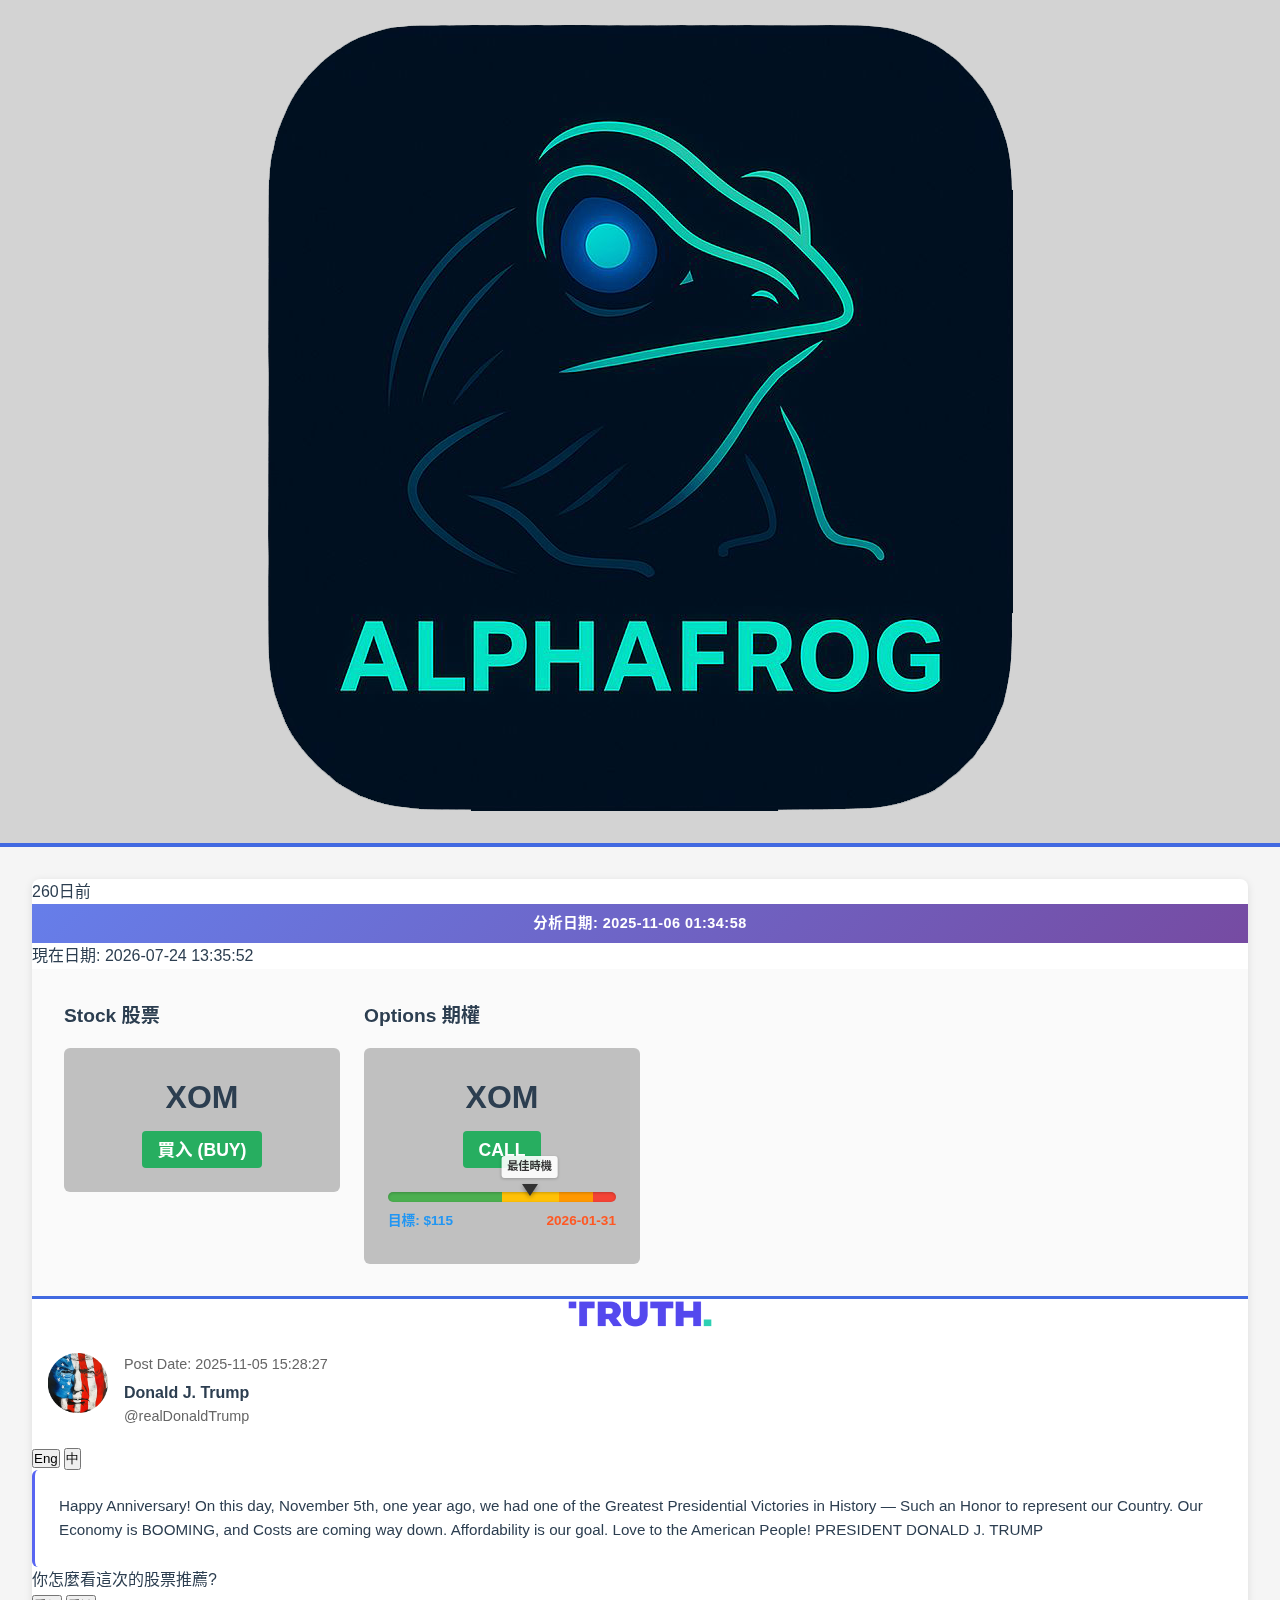
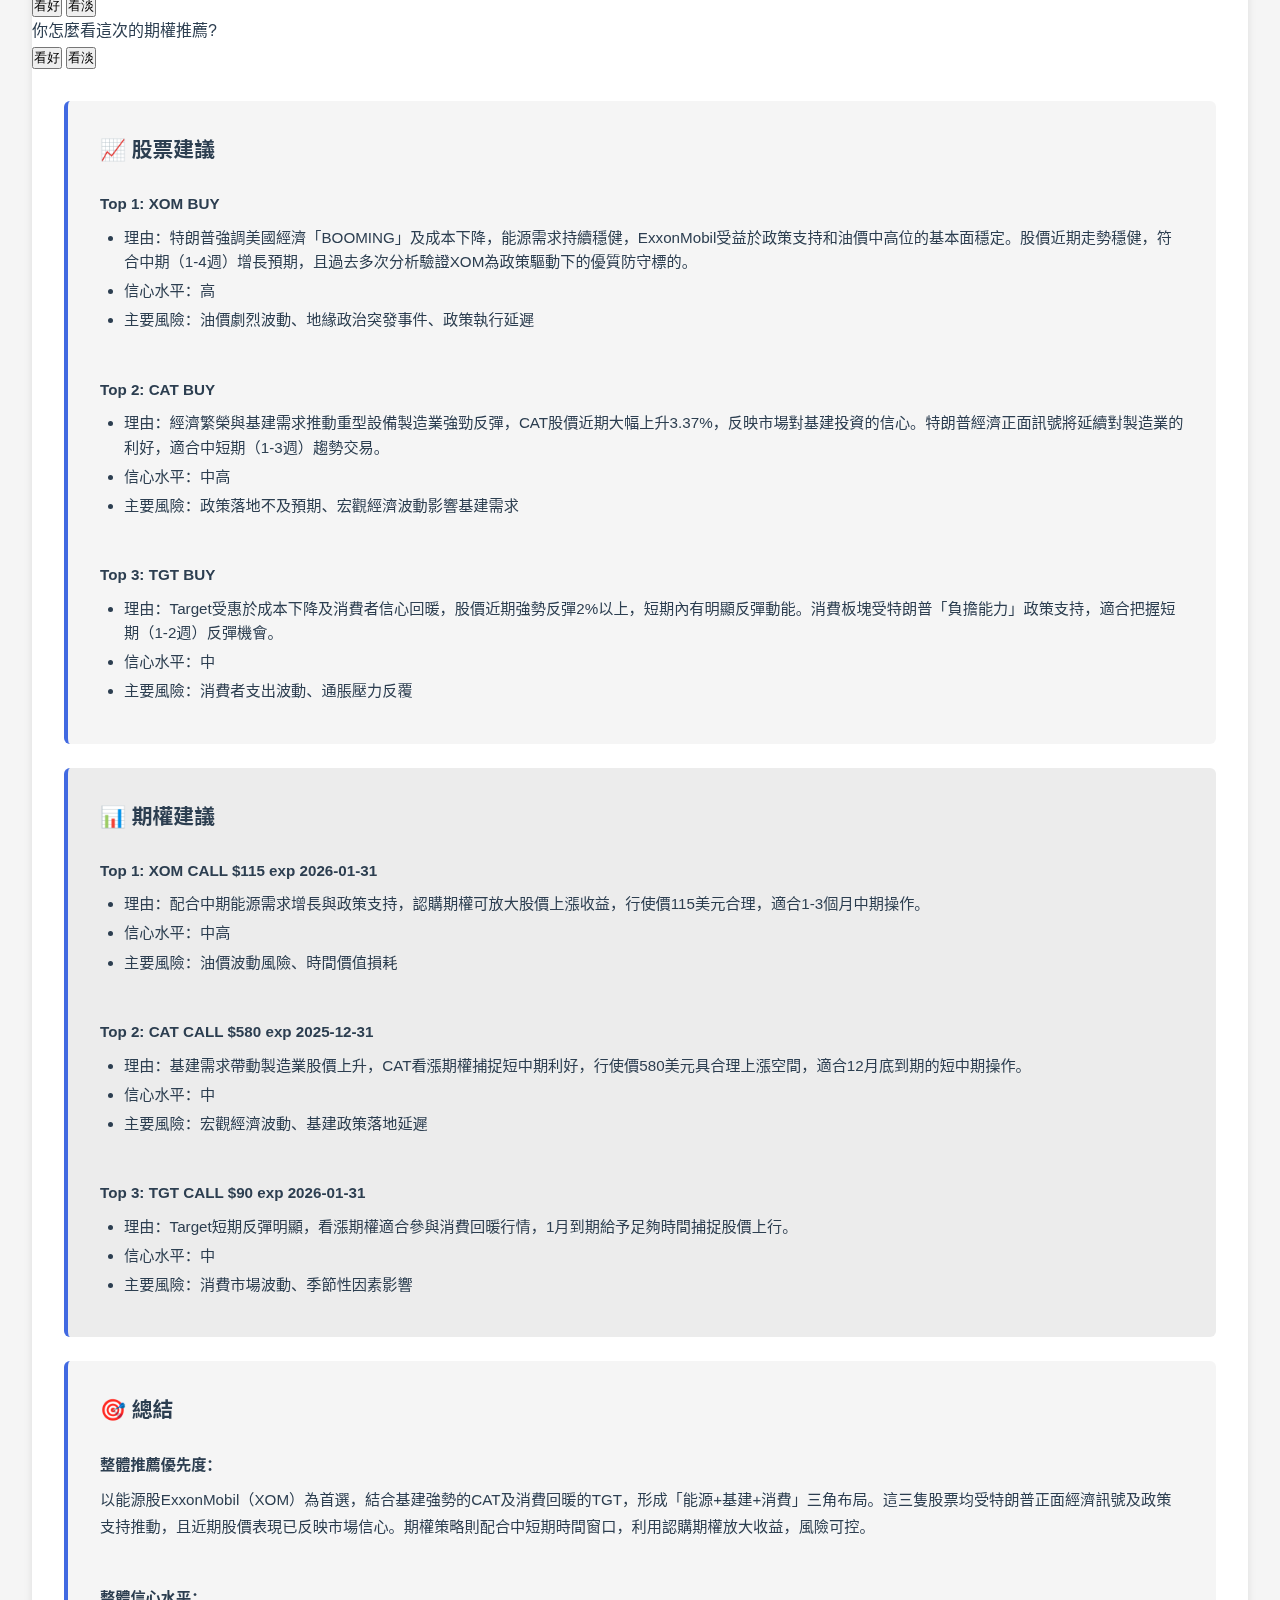
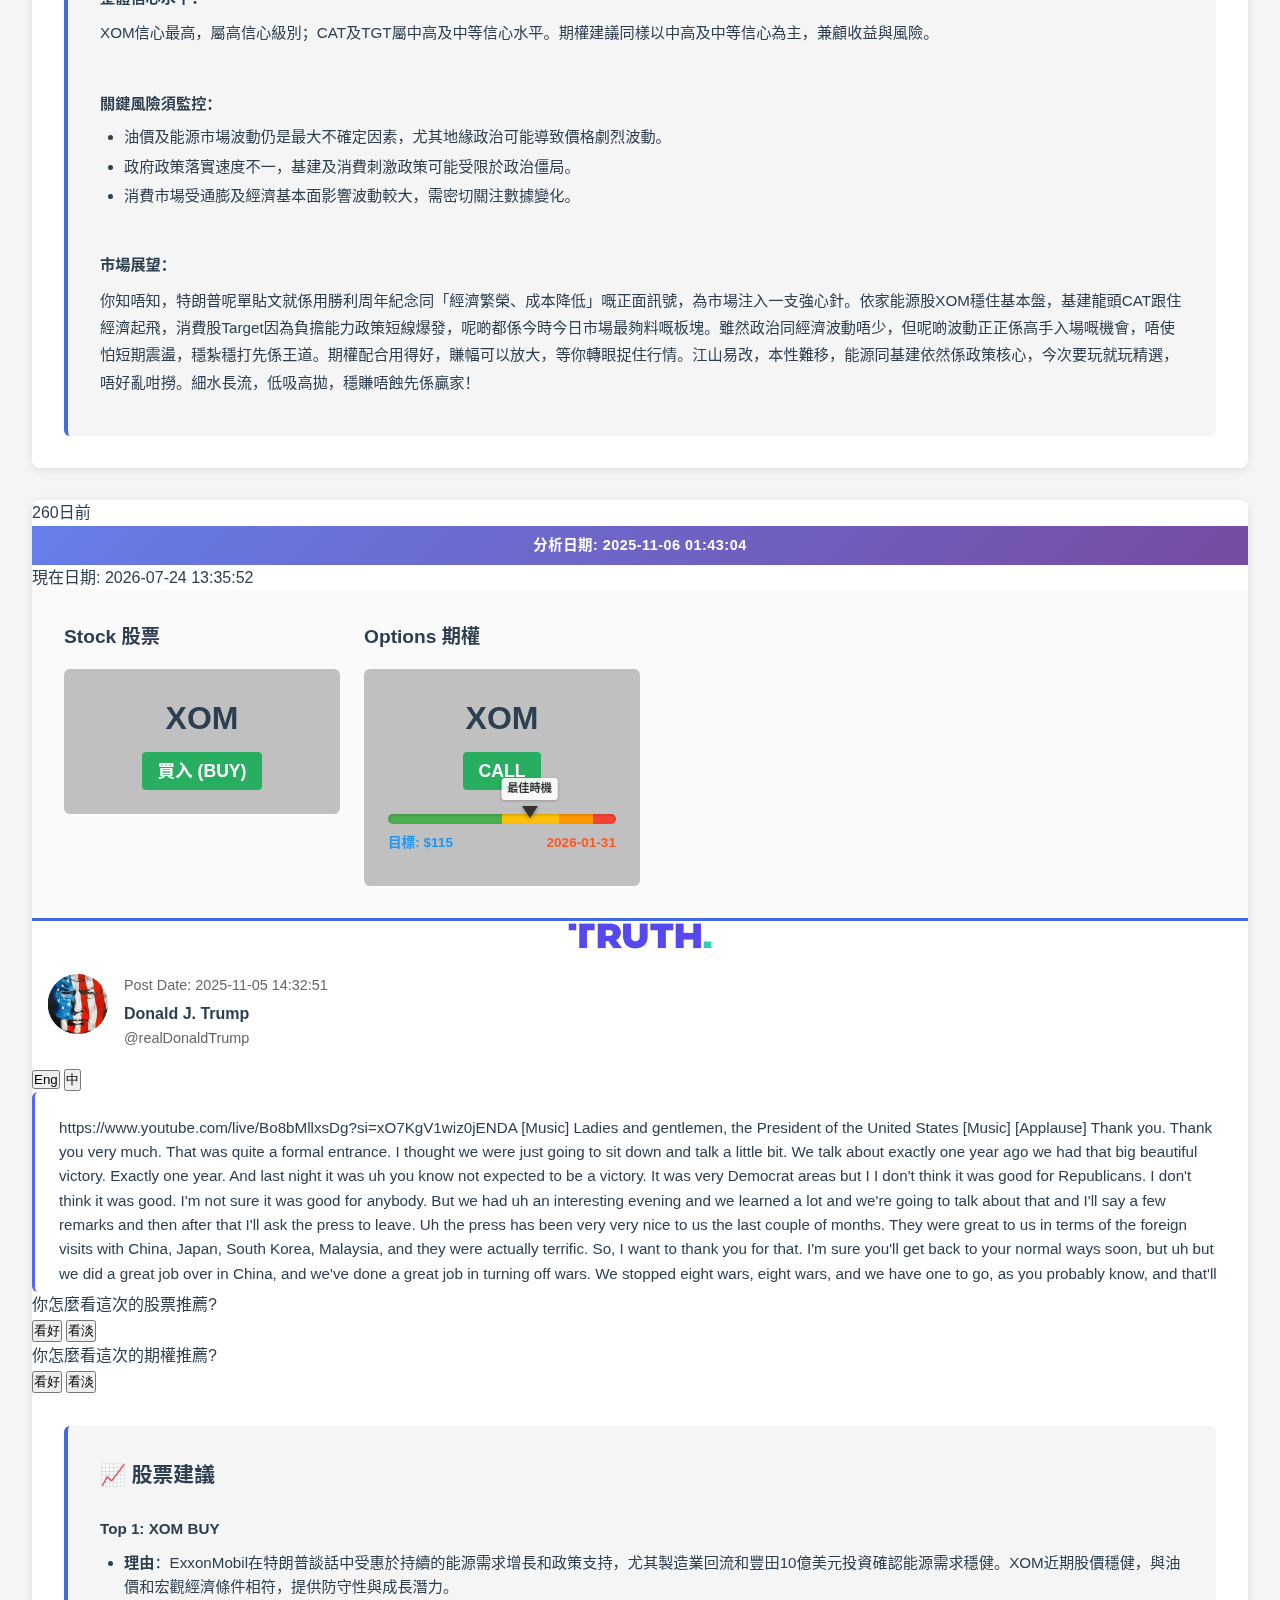
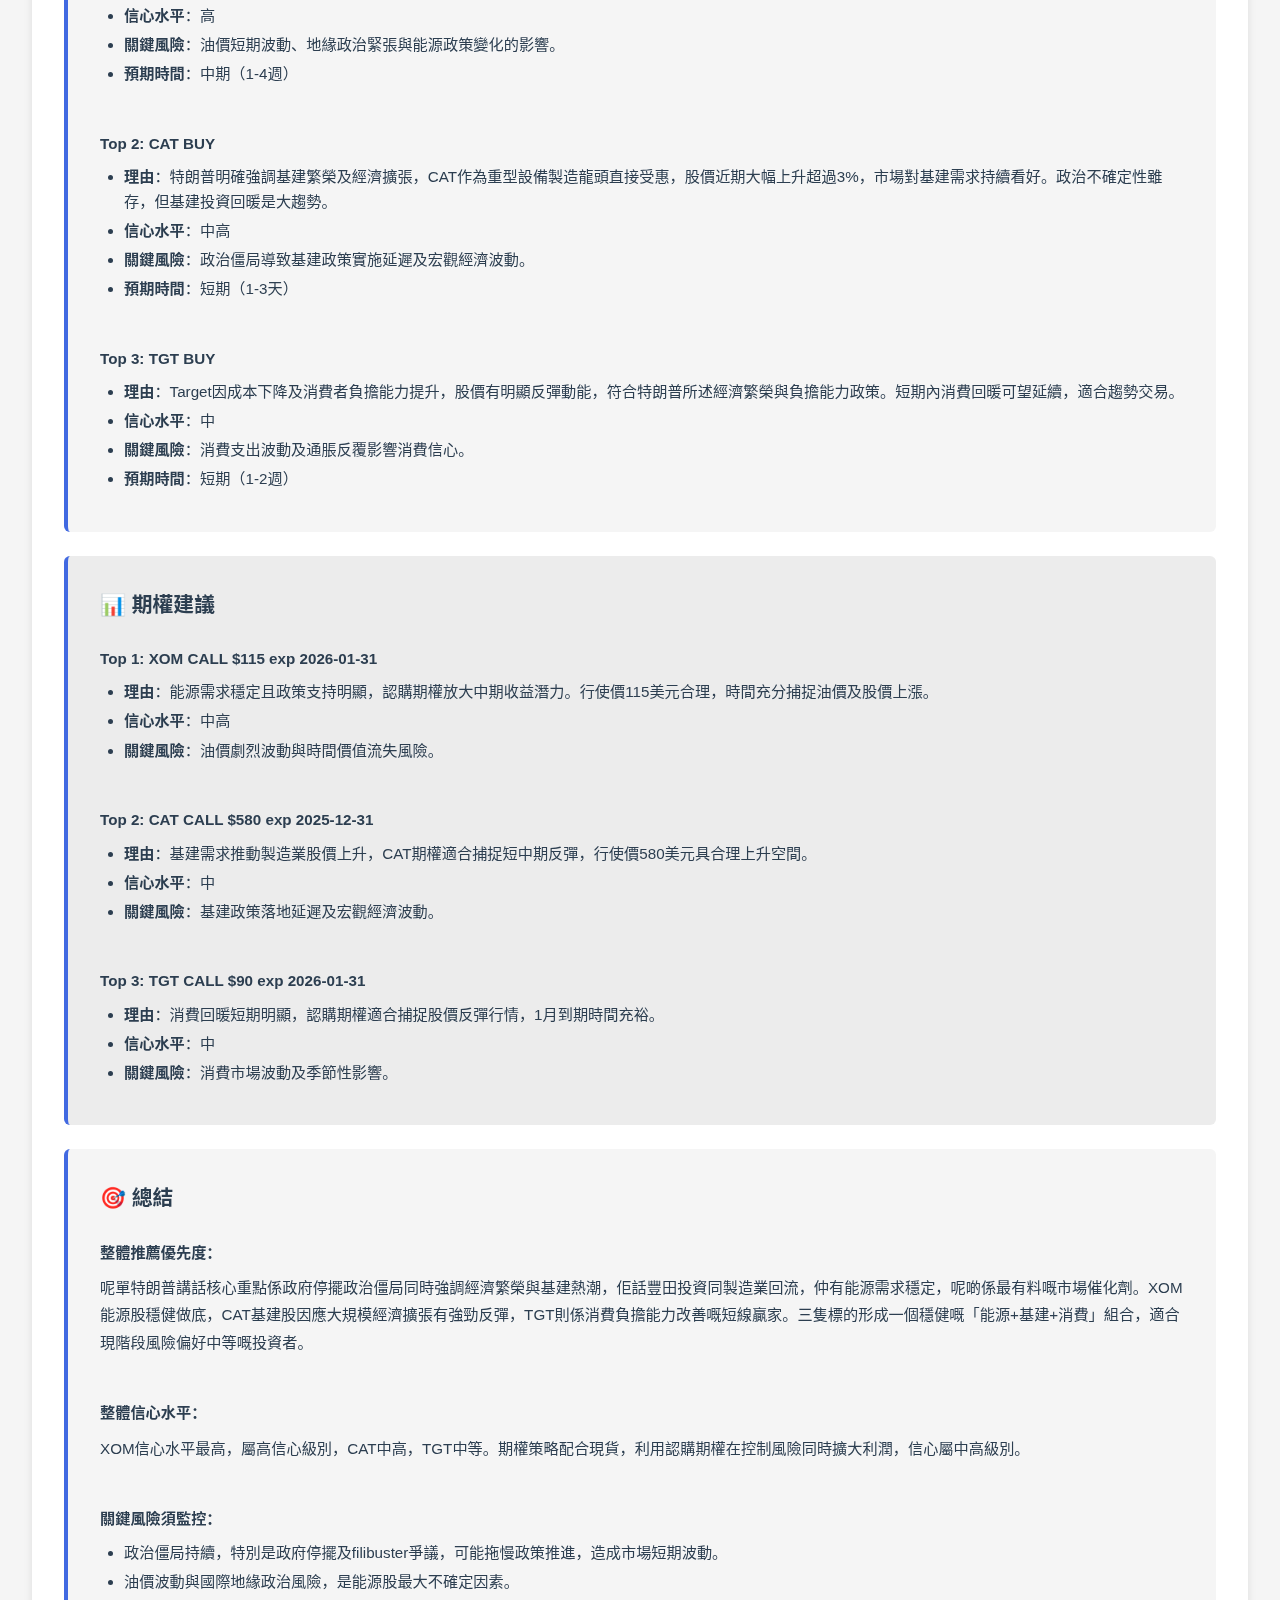
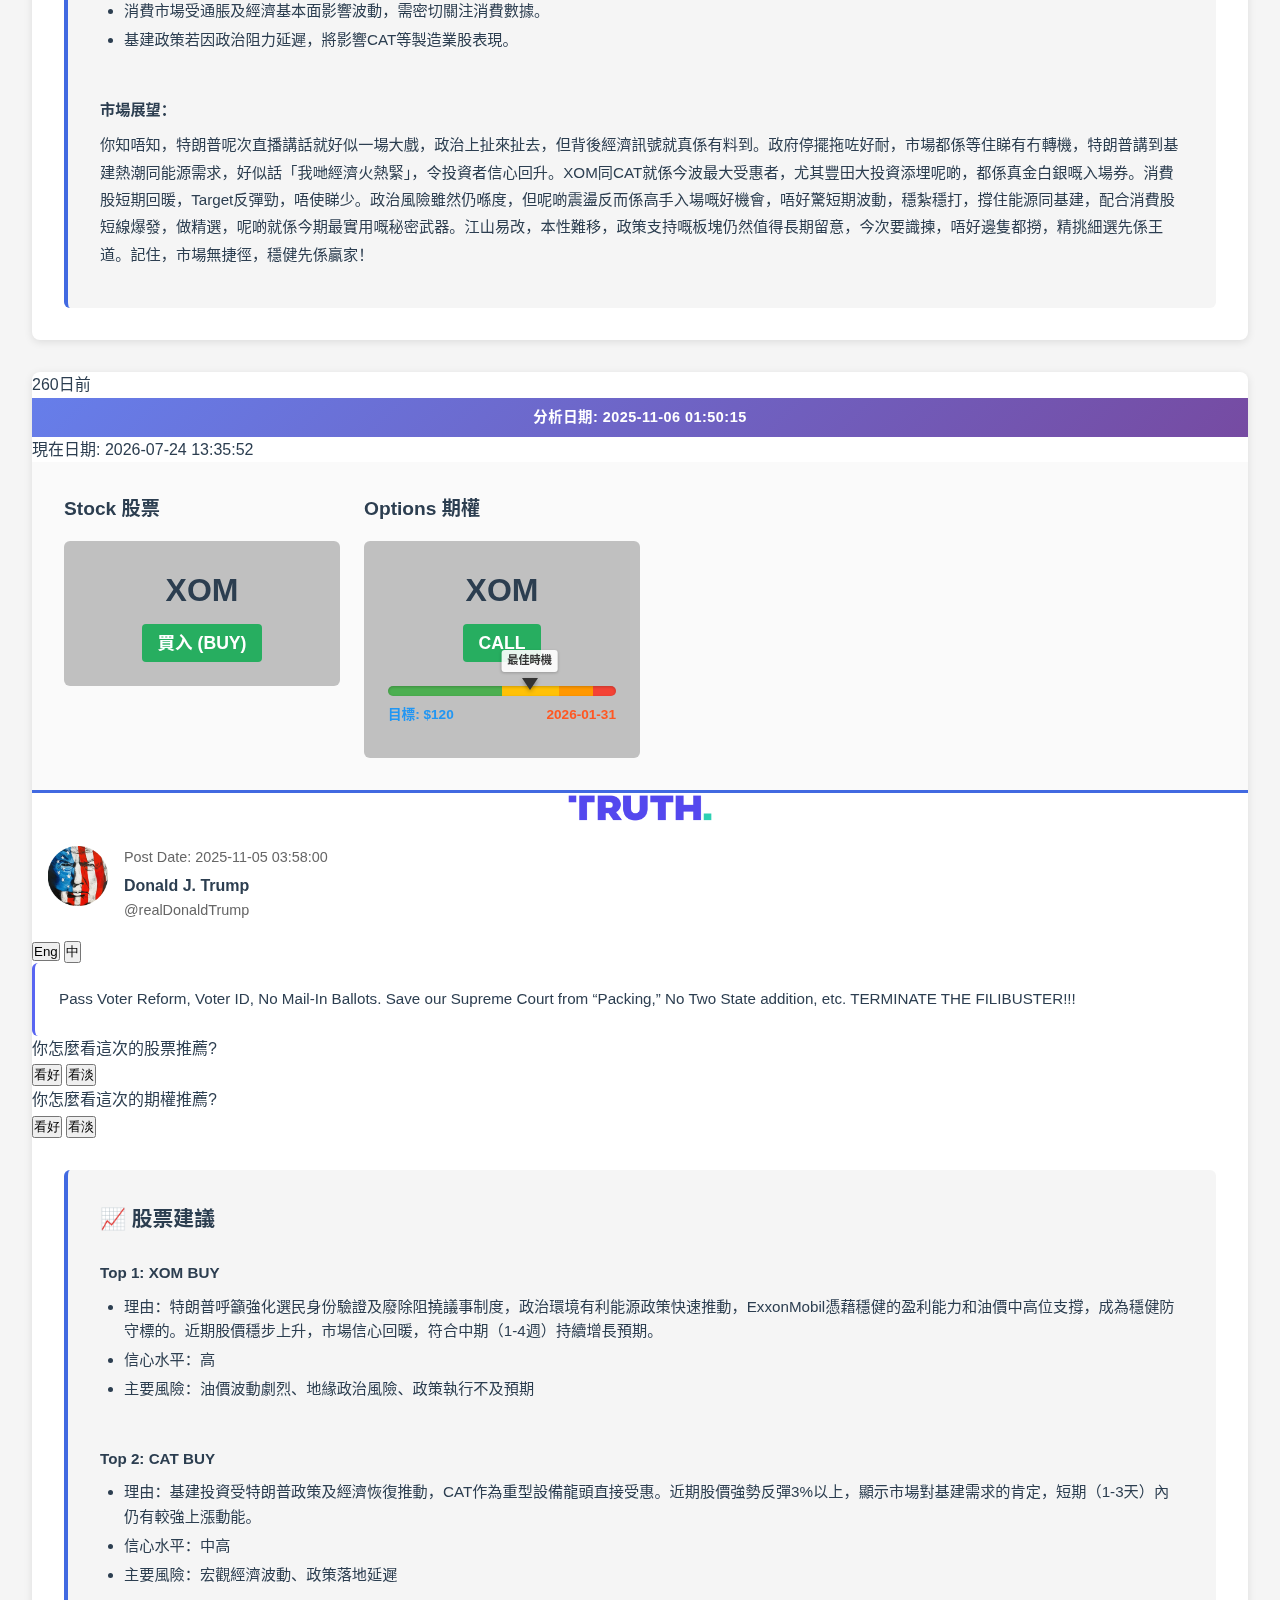
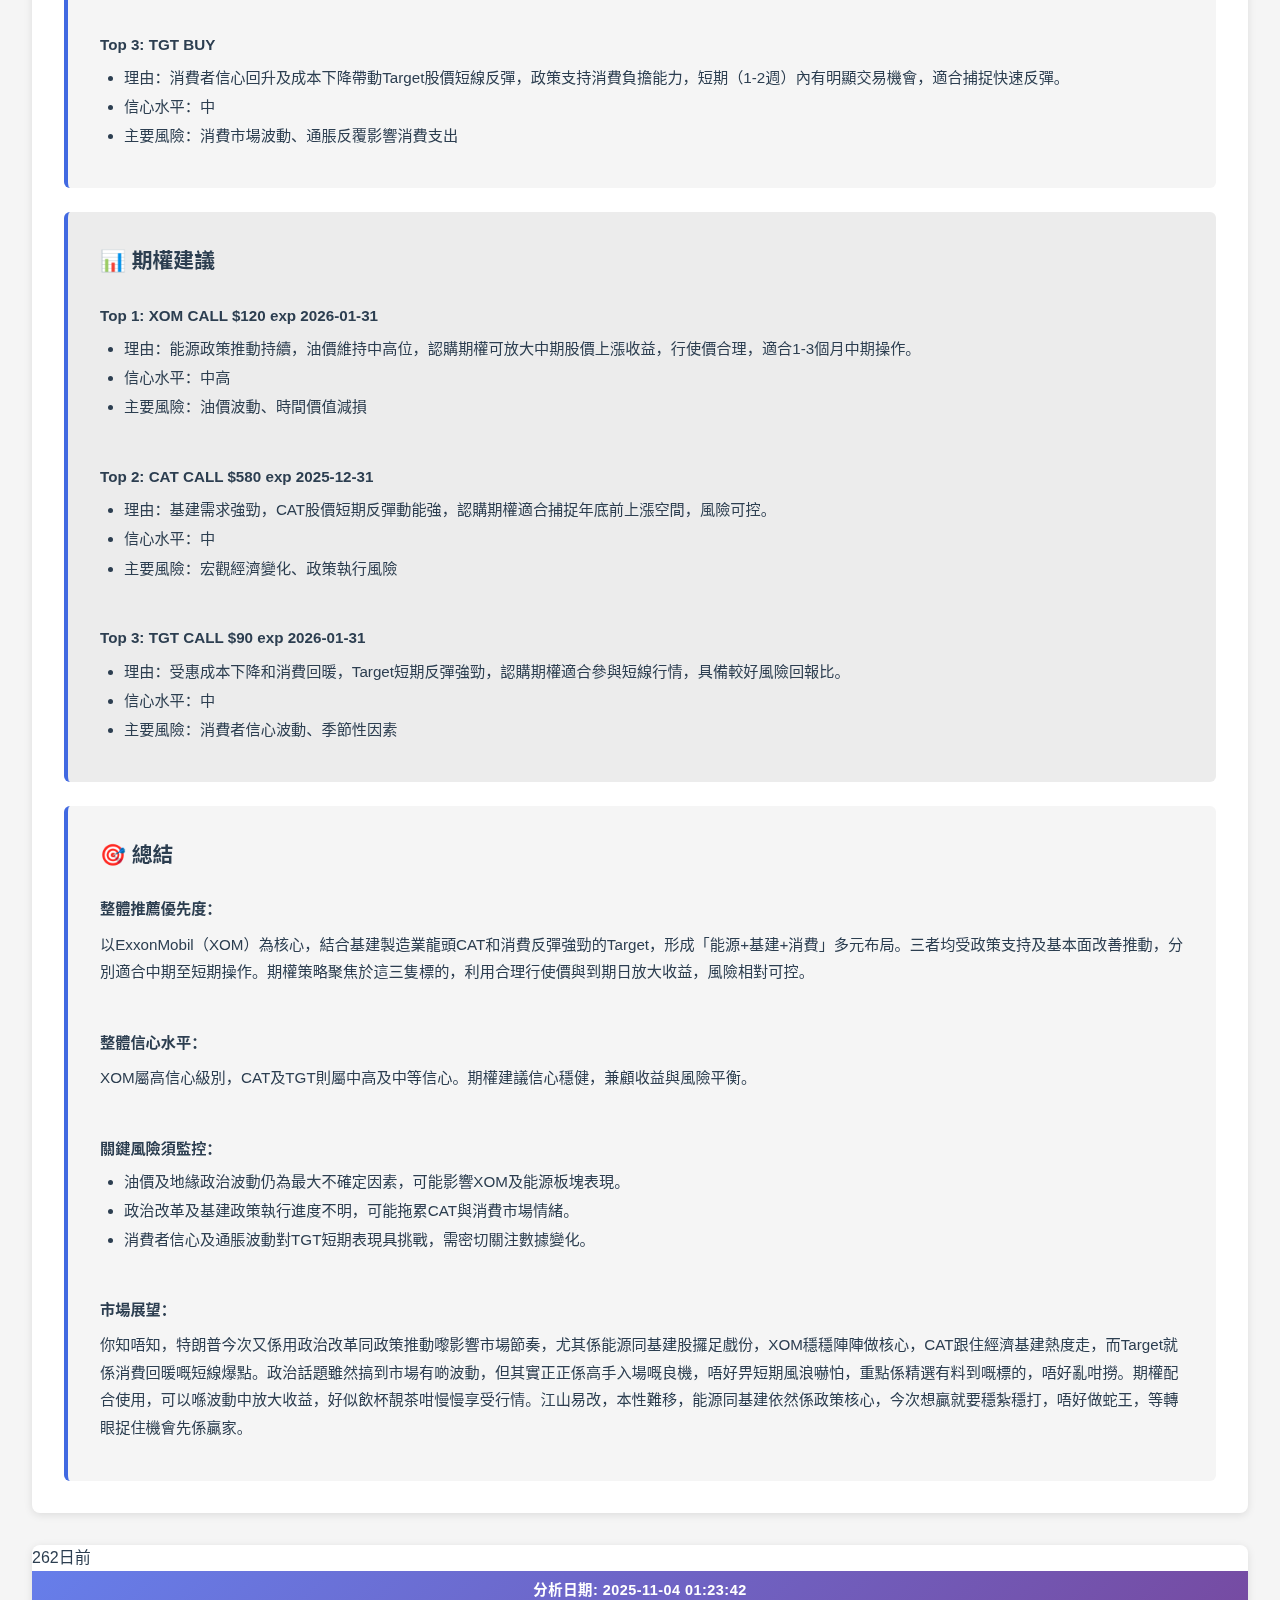
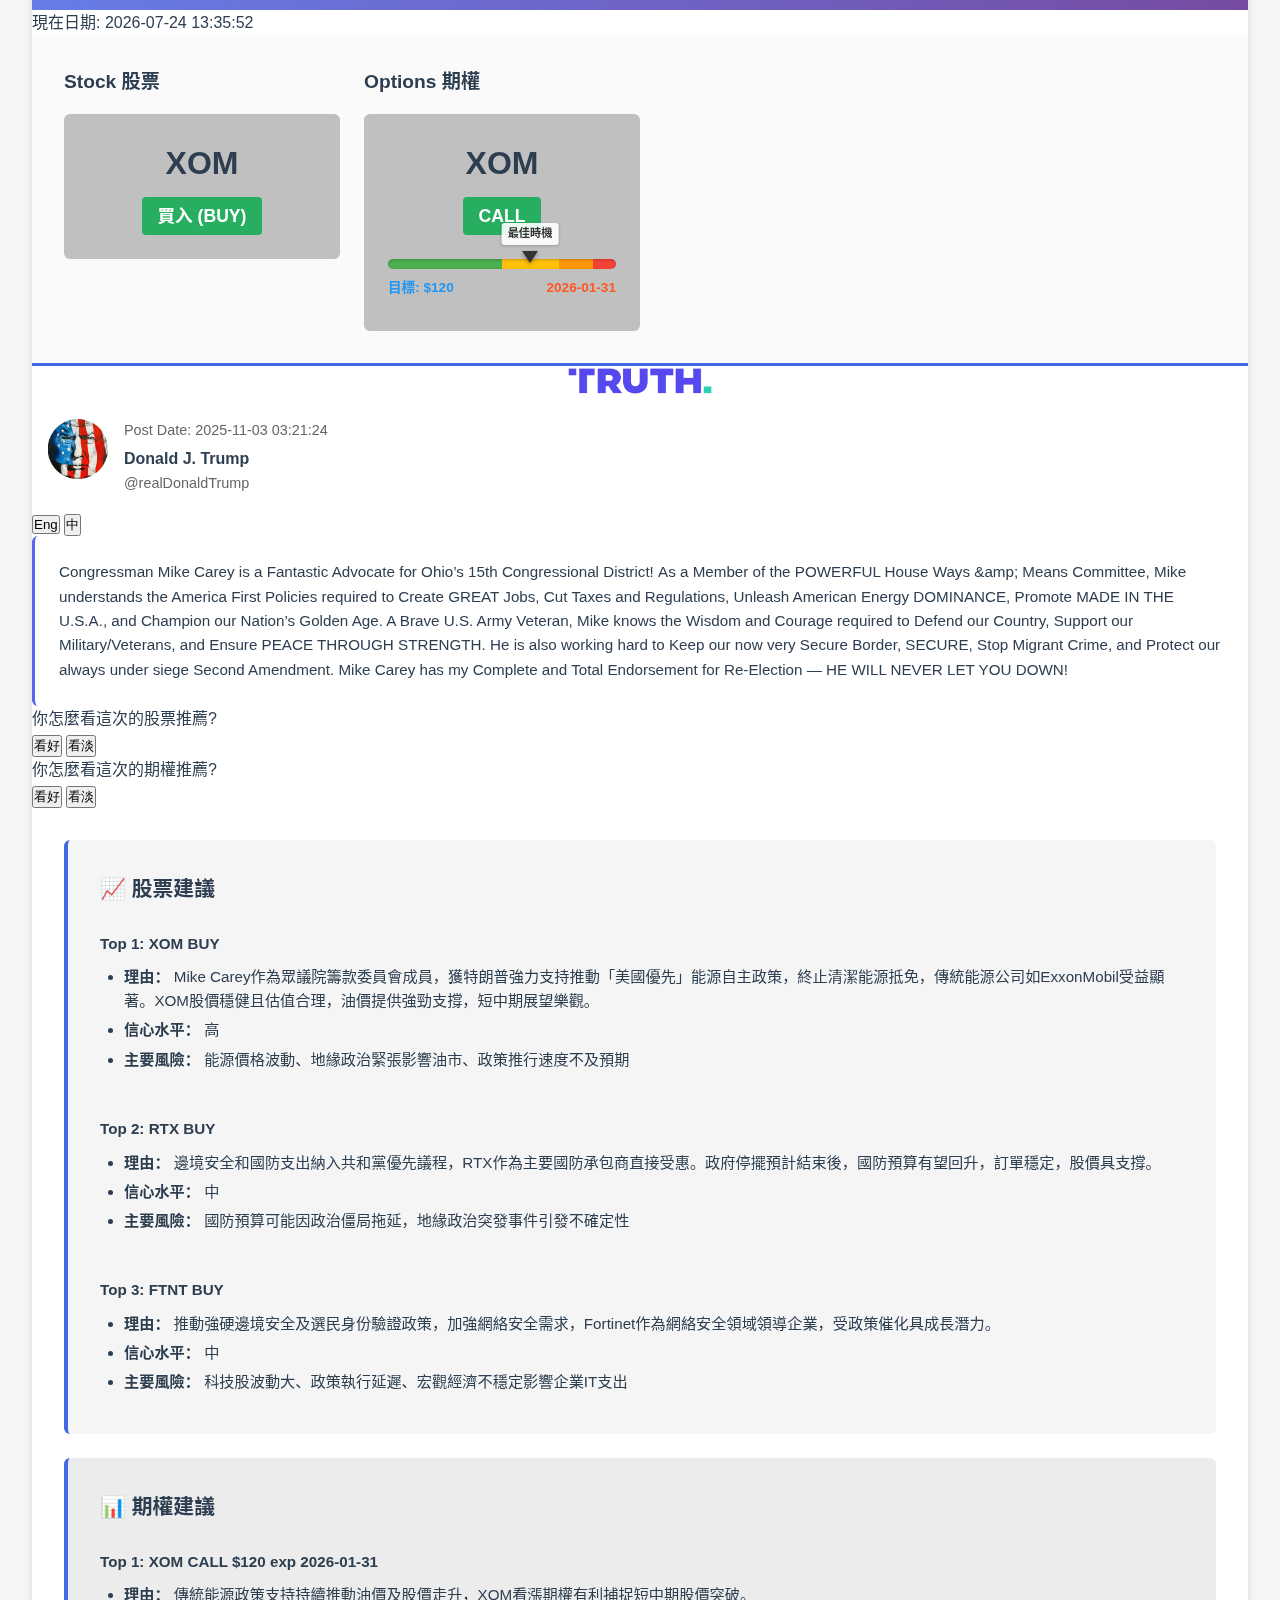
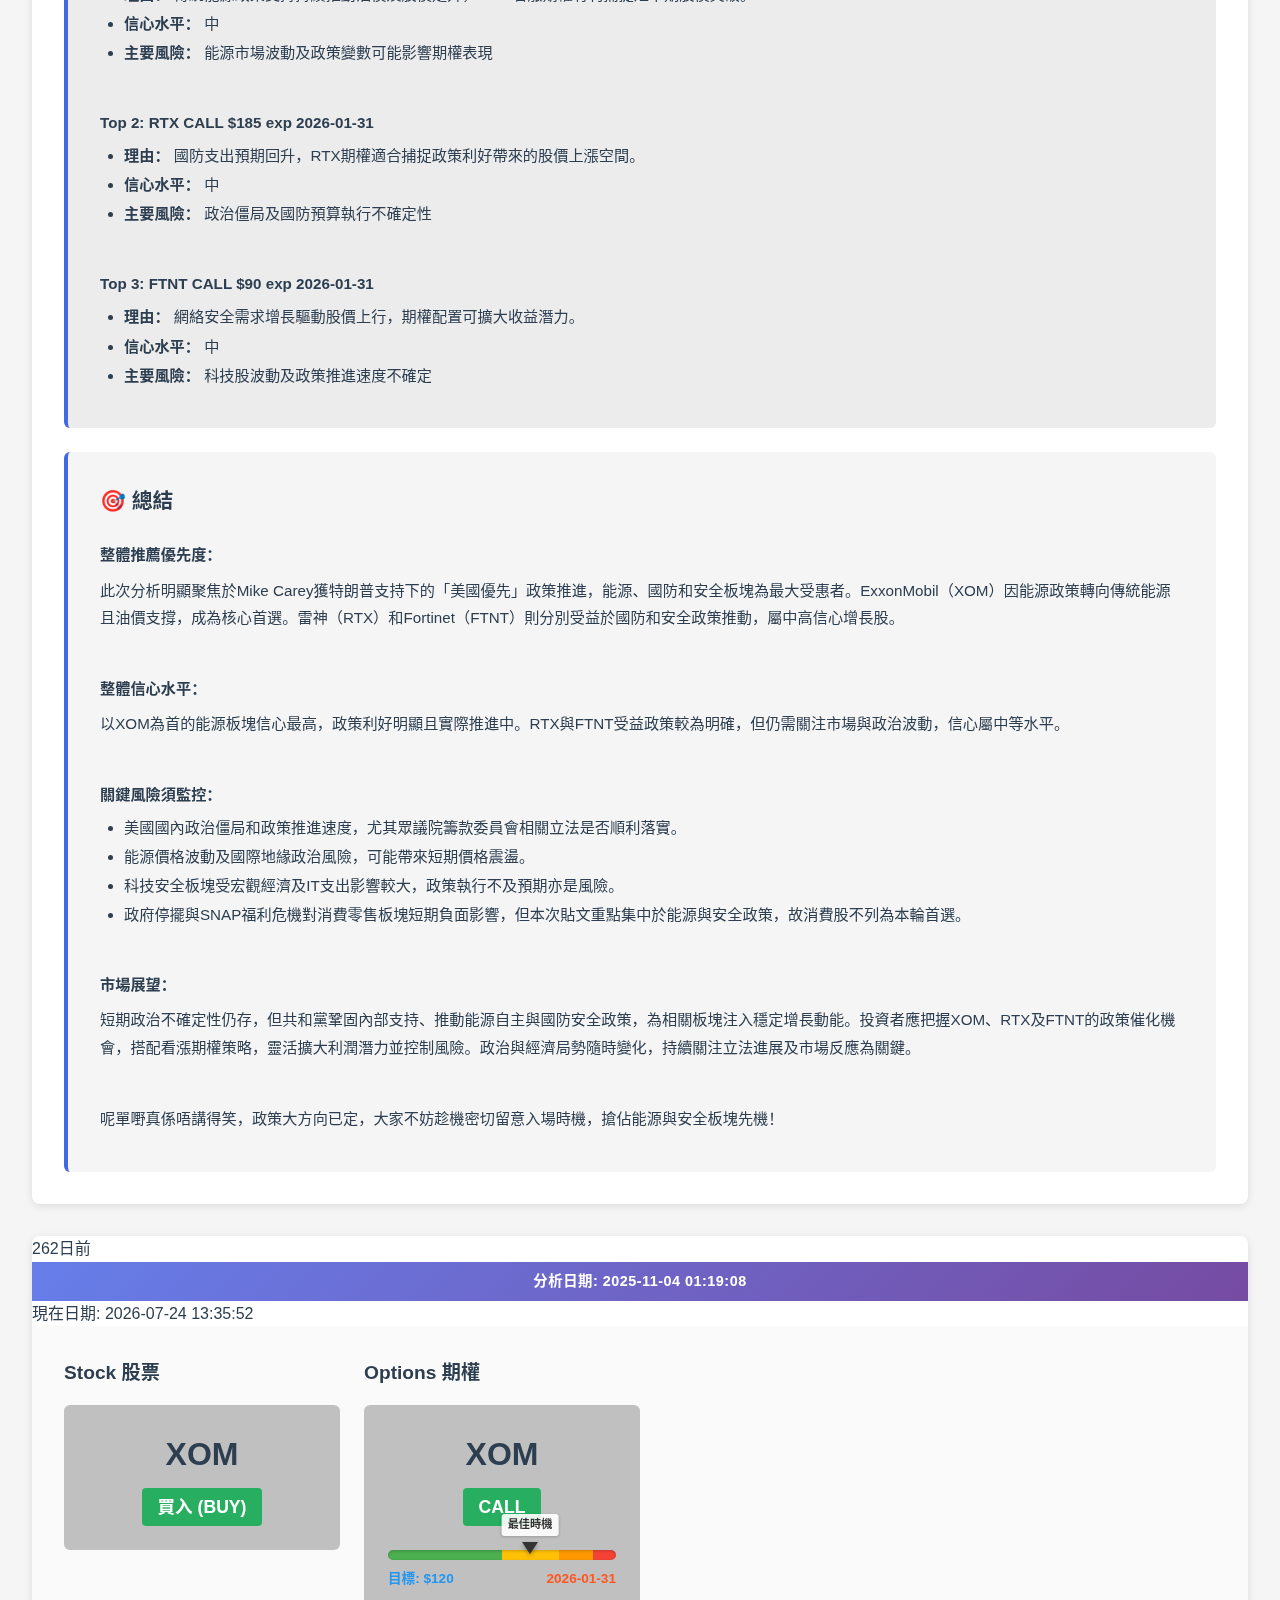
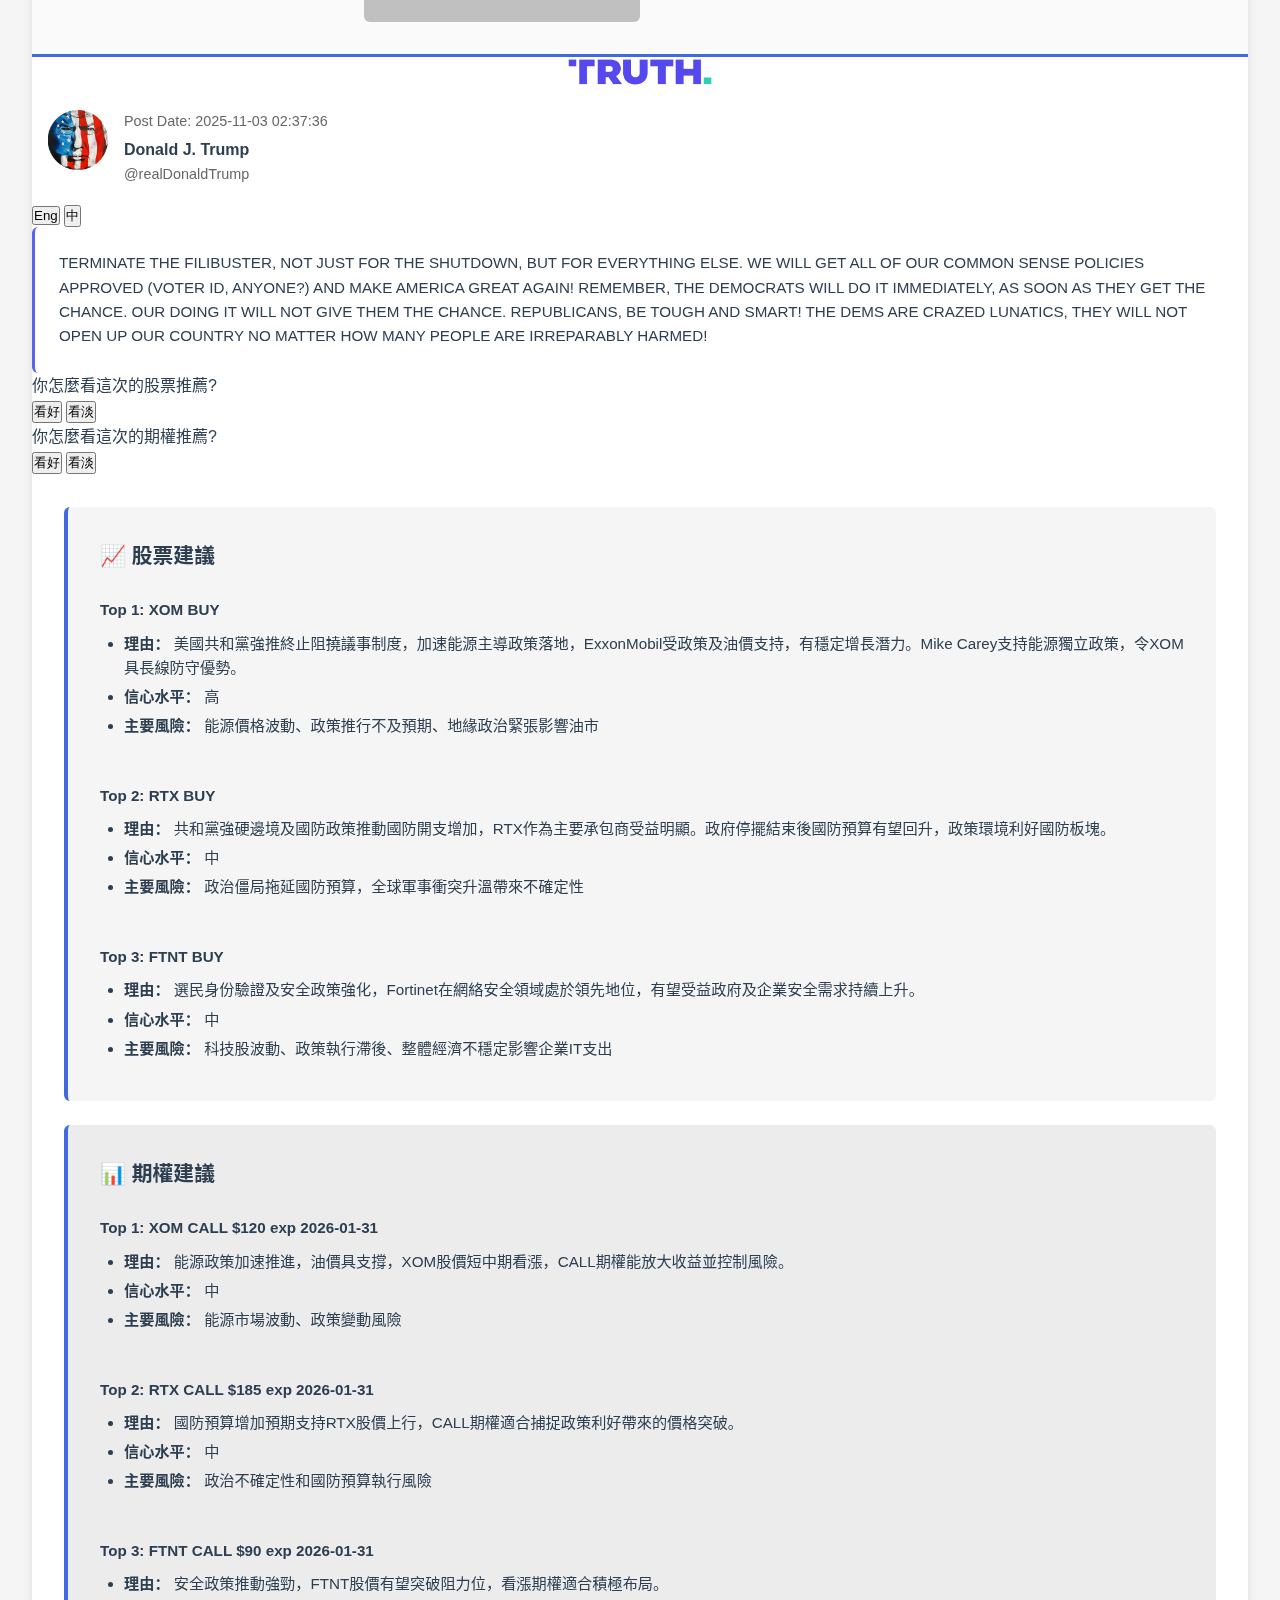
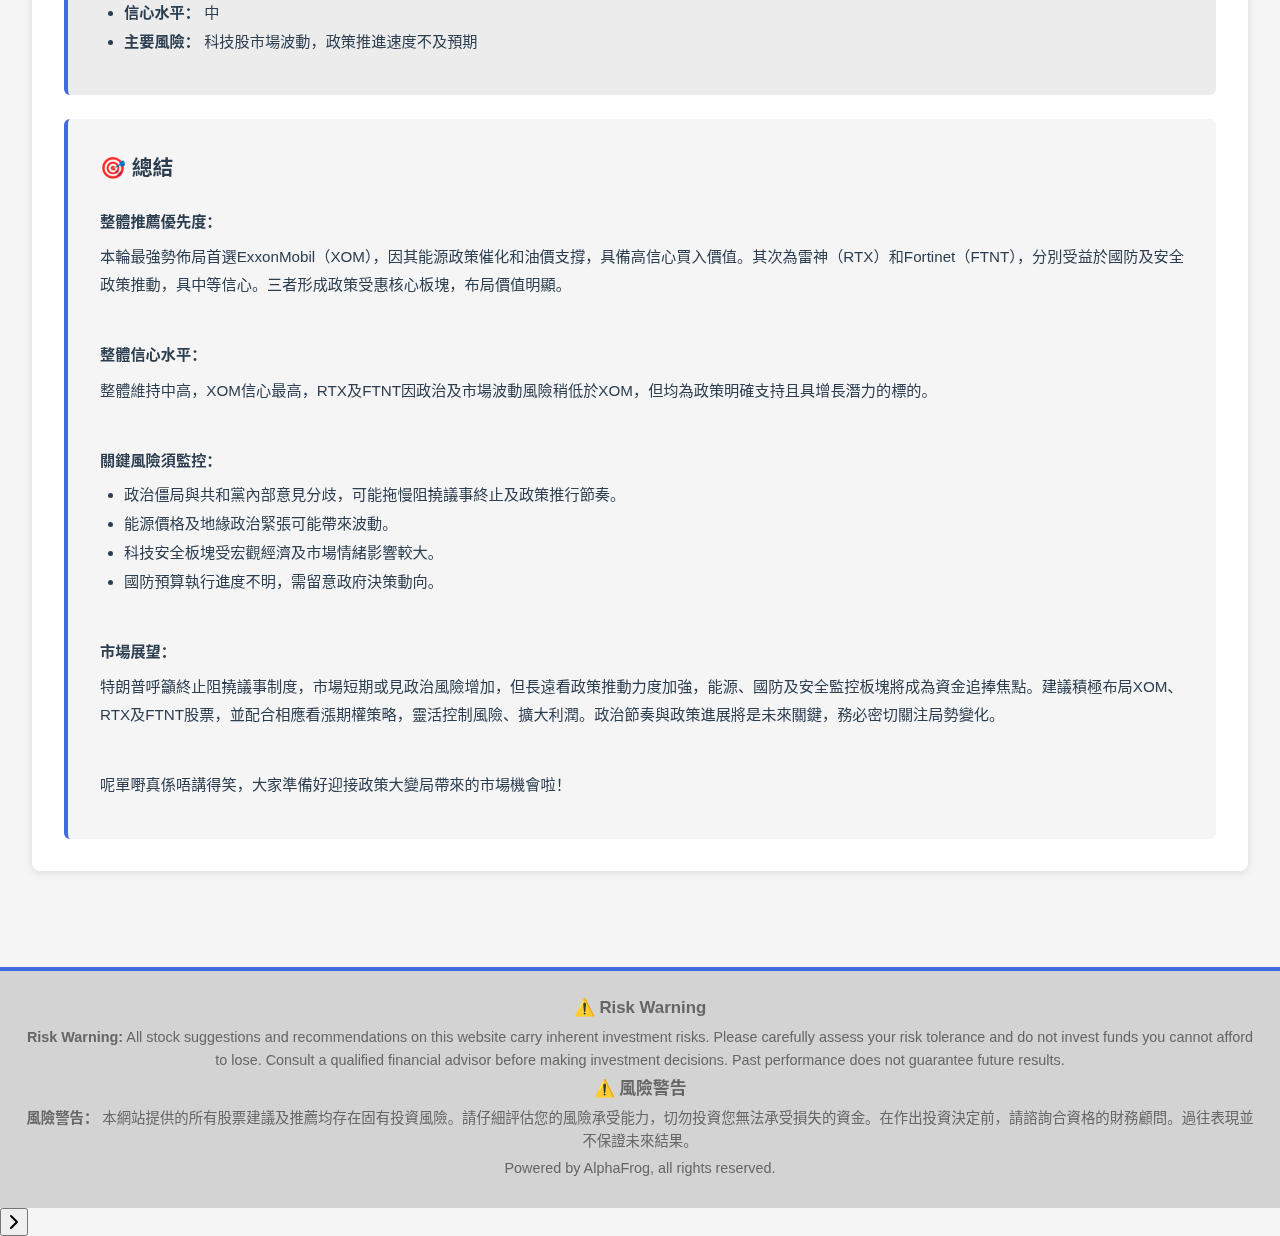
<file: index.html>
<!DOCTYPE html>
<html lang="en">
<head>
    <meta charset="UTF-8">
    <meta name="viewport" content="width=device-width, initial-scale=1.0">
    <title>AlphaFrog -- Financial News and Analysis</title>
    <link rel="stylesheet" href="styles.css">
    <style>
        /* Hide vote stats initially */
        .vote-stats-hidden {
            display: none !important;
        }
    </style>
</head>
<body>
    <header class="main-header">
        <img src="assets/mainlogo02.png" alt="Alpha Frog Logo" class="header-logo">
    </header>
    
    <main id="posts-container">
        
    <article class="post-card " data-batch="1">
        <div class="date-container">
            <div class="time-ago-tag" data-analysis-date="2025-11-06T01:34:58.329291"></div>
            <div class="dates-right">
                <div class="analysis-date">分析日期: 2025-11-06 01:34:58</div>
                <div class="current-date">現在日期: <span class="current-date-time"></span></div>
            </div>
        </div>
        <div class="header-vote-wrapper">
            <div class="post-header">
                <div class="header-left">
                    <h2 class="section-title">Stock 股票</h2>
                    
        <div class="summary-card">
            <div class="card-ticker">XOM</div>
            <div class="card-action card-action-buy">買入 (BUY)</div>
        </div>
        
                </div>
                
                <div class="header-center">
                    <h2 class="section-title">Options 期權</h2>
                    
        <div class="summary-card">
            <div class="card-ticker">XOM</div>
            <div class="card-action card-action-call">CALL</div>
            
            <div class="option-timeline" data-post-date="2025-11-05T15:28:27.863Z" data-expiry="2026-01-31">
                <div class="timeline-bar">
                    <div class="timeline-indicator">
                        <div class="timeline-label timeline-current">最佳時機</div>
                    </div>
                </div>
                <div class="timeline-labels">
                    <div class="timeline-label timeline-target">目標: $115</div>
                    <div class="timeline-label timeline-expiry">2026-01-31</div>
                </div>
            </div>
            
        </div>
        
                </div>
            </div>
            
            <div class="meta-content-cell">
                <div class="truth-logo">
                    <img src="assets/truth_logo.png" alt="Truth Social" onerror="this.style.display='none'">
                </div>
                
                <div class="post-meta">
                    <img src="assets/trump_icon.jpg" alt="Trump" class="poster-icon" onerror="this.style.display='none'">
                    <div class="meta-text">
                        <div class="meta-date">
                            Post Date: 2025-11-05 15:28:27
                        </div>
                        <div class="meta-name">Donald J. Trump</div>
                        <div class="meta-id">@realDonaldTrump</div>
                    </div>
                </div>
                
                
                <div class="post-language-tabs">
                    <button class="lang-tab active" data-lang="eng" onclick="switchLanguage(this, 'eng')">Eng</button>
                    <button class="lang-tab" data-lang="zh" onclick="switchLanguage(this, 'zh')">中</button>
                </div>
                <div class="post-content post-content-eng">
                    Happy Anniversary! On this day, November 5th, one year ago, we had one of the Greatest Presidential Victories in History — Such an Honor to represent our Country. Our Economy is BOOMING, and Costs are coming way down. Affordability is our goal. Love to the American People! PRESIDENT DONALD J. TRUMP
                </div>
                <div class="post-content post-content-zh" style="display: none;">
                    祝賀周年紀念！在這一天，11月5日，一年前，我們取得了歷史上最偉大的總統勝利之一——能夠代表我們的國家真是榮幸。我們的經濟正在蓬勃發展，成本也大幅下降。可負擔性是我們的目標。愛美國人民！總統唐納德·J·特朗普
                </div>
        
            </div>
            
            <div class="vote-cell">
                
            <div class="vote-section" data-post-id="19">
                <!-- Stock Vote -->
                <div class="vote-item">
                    <div class="vote-question">
                        你怎麼看這次的<span class="vote-keyword-stock">股票</span>推薦?
                    </div>
                    <div class="vote-options">
                        <button class="vote-button vote-positive" data-post-id="19" data-vote-type="stock" data-vote-value="positive" onclick="handleVote(this)">
                            <span class="vote-option-text">看好</span>
                            <span class="vote-count vote-stats-hidden" id="stock-positive-count-19">211票</span>
                            <span class="vote-percentage vote-stats-hidden" id="stock-positive-pct-19">58.1%</span>
                        </button>
                        <button class="vote-button vote-negative" data-post-id="19" data-vote-type="stock" data-vote-value="negative" onclick="handleVote(this)">
                            <span class="vote-option-text">看淡</span>
                            <span class="vote-count vote-stats-hidden" id="stock-negative-count-19">152票</span>
                            <span class="vote-percentage vote-stats-hidden" id="stock-negative-pct-19">41.9%</span>
                        </button>
                    </div>
                </div>
                
                <!-- Options Vote -->
                <div class="vote-item">
                    <div class="vote-question">
                        你怎麼看這次的<span class="vote-keyword-options">期權</span>推薦?
                    </div>
                    <div class="vote-options">
                        <button class="vote-button vote-positive" data-post-id="19" data-vote-type="options" data-vote-value="positive" onclick="handleVote(this)">
                            <span class="vote-option-text">看好</span>
                            <span class="vote-count vote-stats-hidden" id="options-positive-count-19">200票</span>
                            <span class="vote-percentage vote-stats-hidden" id="options-positive-pct-19">55.1%</span>
                        </button>
                        <button class="vote-button vote-negative" data-post-id="19" data-vote-type="options" data-vote-value="negative" onclick="handleVote(this)">
                            <span class="vote-option-text">看淡</span>
                            <span class="vote-count vote-stats-hidden" id="options-negative-count-19">163票</span>
                            <span class="vote-percentage vote-stats-hidden" id="options-negative-pct-19">44.9%</span>
                        </button>
                    </div>
                </div>
            </div>
    
            </div>
        </div>
        
        <div class="post-body">
            <div class="analysis-section section-gray-1">
                <h3>📈 股票建議</h3>
                <div class="analysis-content">
                    <p><strong>Top 1: XOM <span class="action-badge action-buy">BUY</span></strong></p>
<ul>
<li>理由：特朗普強調美國經濟「BOOMING」及成本下降，能源需求持續穩健，ExxonMobil受益於政策支持和油價中高位的基本面穩定。股價近期走勢穩健，符合中期（1-4週）增長預期，且過去多次分析驗證XOM為政策驅動下的優質防守標的。</li>
<li>信心水平：高</li>
<li>主要風險：油價劇烈波動、地緣政治突發事件、政策執行延遲</li>
</ul>
<br>
<p><strong>Top 2: CAT <span class="action-badge action-buy">BUY</span></strong></p>
<ul>
<li>理由：經濟繁榮與基建需求推動重型設備製造業強勁反彈，CAT股價近期大幅上升3.37%，反映市場對基建投資的信心。特朗普經濟正面訊號將延續對製造業的利好，適合中短期（1-3週）趨勢交易。</li>
<li>信心水平：中高</li>
<li>主要風險：政策落地不及預期、宏觀經濟波動影響基建需求</li>
</ul>
<br>
<p><strong>Top 3: TGT <span class="action-badge action-buy">BUY</span></strong></p>
<ul>
<li>理由：Target受惠於成本下降及消費者信心回暖，股價近期強勢反彈2%以上，短期內有明顯反彈動能。消費板塊受特朗普「負擔能力」政策支持，適合把握短期（1-2週）反彈機會。</li>
<li>信心水平：中</li>
<li>主要風險：消費者支出波動、通脹壓力反覆</li>
</ul>
                </div>
            </div>
            
            <div class="analysis-section section-gray-2">
                <h3>📊 期權建議</h3>
                <div class="analysis-content">
                    <p><strong>Top 1: XOM  <span class="action-badge action-call">CALL</span> <span class="strike-badge">$115</span> <span class="expiry-badge">exp 2026-01-31</span></strong></p>
<ul>
<li>理由：配合中期能源需求增長與政策支持，認購期權可放大股價上漲收益，行使價115美元合理，適合1-3個月中期操作。</li>
<li>信心水平：中高</li>
<li>主要風險：油價波動風險、時間價值損耗</li>
</ul>
<br>
<p><strong>Top 2: CAT  <span class="action-badge action-call">CALL</span> <span class="strike-badge">$580</span> <span class="expiry-badge">exp 2025-12-31</span></strong></p>
<ul>
<li>理由：基建需求帶動製造業股價上升，CAT看漲期權捕捉短中期利好，行使價580美元具合理上漲空間，適合12月底到期的短中期操作。</li>
<li>信心水平：中</li>
<li>主要風險：宏觀經濟波動、基建政策落地延遲</li>
</ul>
<br>
<p><strong>Top 3: TGT  <span class="action-badge action-call">CALL</span> <span class="strike-badge">$90</span> <span class="expiry-badge">exp 2026-01-31</span></strong></p>
<ul>
<li>理由：Target短期反彈明顯，看漲期權適合參與消費回暖行情，1月到期給予足夠時間捕捉股價上行。</li>
<li>信心水平：中</li>
<li>主要風險：消費市場波動、季節性因素影響</li>
</ul>
                </div>
            </div>
            
            <div class="analysis-section section-gray-1">
                <h3>🎯 總結</h3>
                <div class="analysis-content">
                    <p><strong>整體推薦優先度：</strong></p>
<p>以能源股ExxonMobil（XOM）為首選，結合基建強勢的CAT及消費回暖的TGT，形成「能源+基建+消費」三角布局。這三隻股票均受特朗普正面經濟訊號及政策支持推動，且近期股價表現已反映市場信心。期權策略則配合中短期時間窗口，利用認購期權放大收益，風險可控。</p>
<br>
<p><strong>整體信心水平：</strong></p>
<p>XOM信心最高，屬高信心級別；CAT及TGT屬中高及中等信心水平。期權建議同樣以中高及中等信心為主，兼顧收益與風險。</p>
<br>
<p><strong>關鍵風險須監控：</strong></p>
<ul>
<li>油價及能源市場波動仍是最大不確定因素，尤其地緣政治可能導致價格劇烈波動。</li>
<li>政府政策落實速度不一，基建及消費刺激政策可能受限於政治僵局。</li>
<li>消費市場受通膨及經濟基本面影響波動較大，需密切關注數據變化。</li>
</ul>
<br>
<p><strong>市場展望：</strong></p>
<p>你知唔知，特朗普呢單貼文就係用勝利周年紀念同「經濟繁榮、成本降低」嘅正面訊號，為市場注入一支強心針。依家能源股XOM穩住基本盤，基建龍頭CAT跟住經濟起飛，消費股Target因為負擔能力政策短線爆發，呢啲都係今時今日市場最夠料嘅板塊。雖然政治同經濟波動唔少，但呢啲波動正正係高手入場嘅機會，唔使怕短期震盪，穩紮穩打先係王道。期權配合用得好，賺幅可以放大，等你轉眼捉住行情。江山易改，本性難移，能源同基建依然係政策核心，今次要玩就玩精選，唔好亂咁撈。細水長流，低吸高拋，穩賺唔蝕先係贏家！</p>
                </div>
            </div>
        </div>
    </article>
    

    <article class="post-card " data-batch="1">
        <div class="date-container">
            <div class="time-ago-tag" data-analysis-date="2025-11-06T01:43:04.449729"></div>
            <div class="dates-right">
                <div class="analysis-date">分析日期: 2025-11-06 01:43:04</div>
                <div class="current-date">現在日期: <span class="current-date-time"></span></div>
            </div>
        </div>
        <div class="header-vote-wrapper">
            <div class="post-header">
                <div class="header-left">
                    <h2 class="section-title">Stock 股票</h2>
                    
        <div class="summary-card">
            <div class="card-ticker">XOM</div>
            <div class="card-action card-action-buy">買入 (BUY)</div>
        </div>
        
                </div>
                
                <div class="header-center">
                    <h2 class="section-title">Options 期權</h2>
                    
        <div class="summary-card">
            <div class="card-ticker">XOM</div>
            <div class="card-action card-action-call">CALL</div>
            
            <div class="option-timeline" data-post-date="2025-11-05T14:32:51.569Z" data-expiry="2026-01-31">
                <div class="timeline-bar">
                    <div class="timeline-indicator">
                        <div class="timeline-label timeline-current">最佳時機</div>
                    </div>
                </div>
                <div class="timeline-labels">
                    <div class="timeline-label timeline-target">目標: $115</div>
                    <div class="timeline-label timeline-expiry">2026-01-31</div>
                </div>
            </div>
            
        </div>
        
                </div>
            </div>
            
            <div class="meta-content-cell">
                <div class="truth-logo">
                    <img src="assets/truth_logo.png" alt="Truth Social" onerror="this.style.display='none'">
                </div>
                
                <div class="post-meta">
                    <img src="assets/trump_icon.jpg" alt="Trump" class="poster-icon" onerror="this.style.display='none'">
                    <div class="meta-text">
                        <div class="meta-date">
                            Post Date: 2025-11-05 14:32:51
                        </div>
                        <div class="meta-name">Donald J. Trump</div>
                        <div class="meta-id">@realDonaldTrump</div>
                    </div>
                </div>
                
                
                <div class="post-language-tabs">
                    <button class="lang-tab active" data-lang="eng" onclick="switchLanguage(this, 'eng')">Eng</button>
                    <button class="lang-tab" data-lang="zh" onclick="switchLanguage(this, 'zh')">中</button>
                </div>
                <div class="post-content post-content-eng">
                    https://www.youtube.com/live/Bo8bMllxsDg?si=xO7KgV1wiz0jENDA

[Music] Ladies and gentlemen, the President of the United States [Music] [Applause] Thank you. Thank you very much. That was quite a formal entrance. I thought we were just going to sit down and talk a little bit. We talk about exactly one year ago we had that big beautiful victory. Exactly one year. And last night it was uh you know not expected to be a victory. It was very Democrat areas but I I don&#39;t think it was good for Republicans. I don&#39;t think it was good. I&#39;m not sure it was good for anybody. But we had uh an interesting evening and we learned a lot and we&#39;re going to talk about that and I&#39;ll say a few remarks and then after that I&#39;ll ask the press to leave. Uh the press has been very very nice to us the last couple of months. They were great to us in terms of the foreign visits with China, Japan, South Korea, Malaysia, and they were actually terrific. So, I want to thank you for that. I&#39;m sure you&#39;ll get back to your normal ways soon, but uh but we did a great job over in China, and we&#39;ve done a great job in turning off wars. We stopped eight wars, eight wars, and we have one to go, as you probably know, and that&#39;ll get stopped also. But we&#39;ve done a great job. So, it&#39;s a really it&#39;s really been an honor to do it and I did it with many of the people in this room. Every one of you I know and every one of you I like. I like our leaders. I like everybody. But I thought we&#39;d have a discussion after the press leaves about uh what last night represented and what we should do about it and also about the shutdown and how that relates to last night. I think uh if you read the pollsters, the shutdown was a big factor. Negative for the Republicans and that was a big factor and they say that I wasn&#39;t on the ballot was the the biggest factor, but I don&#39;t know about that, but I was honored that they said that. And uh I just want to thank everybody for being here and a very special thanks to Vice President J Vance who&#39;s doing a terrific job. JD, thank you very much. [Applause] as well as the Senate leadership team that has been working very hard, working really, I will tell you, nobody&#39;s working any harder representing the American people, including Senator John Thun. John, thank you. Great job. [Applause] Senator John Baraso. John, thank you very much. Senator Tom Cotton, wherever you may be. Tom, thank you. Thank you, Tom. Thank you. S Senator Shelley Moore Capitol, who&#39;s been very involved. Thank you, Shelly. Senator James Langford from one of my favorite states. 77 out of 77. I always say 77 out of 77. Reagan was 56. That was the record. We got se We got every one of them. Thank you, James. and a fantastic friend of mine and an incredible advocate during the election a year ago, Tim Scott. Thank you, Tim. [Applause] So, as you know, we are in the midst of a disastrous Democratcreated government shutdown, and it is Democrat created, but I don&#39;t think they&#39;re getting really the blame that they should. That&#39;s now officially the longest shutdown in American history. the uh Democrat radicals in the Senate have shown zero interest in reopening the government and uh I don&#39;t think they&#39;ll act so soon. A lot of people disagree. I&#39;ve been saying for the last 30 days, we&#39;ve had four or five different points. Yes, sir. They&#39;re going to get it right now. We should have it done in a day. I&#39;ve heard that about four times. I heard it after Kings. You know, they said I was a king and I heard it after Kings. I heard it after a couple of other moments in time. And I said, &quot;No, I don&#39;t believe so.&quot; Oh, and now I heard it&#39;s after the election. I don&#39;t believe so. I think they will. I think they&#39;re kamicazi pilots. I just got back from Japan. I talked about the kamicazi pilots. I think these guys are kamicazi. They&#39;ll take down the country if they have to. So, I don&#39;t think so. Millions of Americans are going to be without SNAP benefits. And I I will say about SNAP benefits. So, when I was president, we had seven billion dollars worth. And now they have many times that because these benefits were given to anybody that asked and they&#39;re up to I hear many just many times 47 billion. Uh so it wasn&#39;t the purpose of SNAP. It was it was for people that really had problems down and out people that really had problems. But during Biden they gave it to anybody that wanted it. I think it&#39;s something you have to talk about because the numbers are incredible. But countless public servants are now not being paid and the air traffic control system is under increasing strain. We must get the government back open soon and really immediately. We have to get it up. We have the hottest economy we&#39;ve ever had and it&#39;s affecting the stock market now a little bit. But the stock market as of Friday has hit many record highs during the last nine months. Many. And uh it will again, this is just the beginning because when these plants that are being built right now start opening up. We&#39;ve never had anything like this as a boom. There&#39;s a construction boom right now, but that&#39;s going to be bigger than that. That&#39;s going to be an economic boom as as soon as they open up and it&#39;s going to be something special. We have car companies coming in. Uh when I was in Japan, Toyota, Mr. Toyota, I said, &quot;What&#39;s your name?&quot; Toyota. I said, &quot;Oh, you&#39;re rich.&quot; He said, &quot;How much of the company do you own?&quot; 92.1%. I said, &quot;I&#39;m glad you said the one. He wants to be.&quot; I said, &quot;You&#39;re a rich guy.&quot; And he said, &quot;Uh, I&#39;m investing10 billion dollars in the US.&quot; And uh you know who I&#39;m talking about, right? You introduced me, Mr. Senator. Uh you introduced me originally when you were the ambassador to Japan. He&#39;s he&#39;s still good. He&#39;s still strong, but he&#39;s he had no interest in investing in this country. Now he&#39;s investing 10 billion as of one week ago in building new plants. We have auto plants coming in incredibly. But we have AI and all of them. And uh we can&#39;t be extorted to give $1.5 trillion to people that came into the country illegally, many from prisons, many drug dealers. A lot of people came in from mental institutions. Uh they want to give a lot of money to the people that came in illegally. We have to get them out. We can&#39;t. No country can sustain that. That&#39;s not like an attack on our country and no country. These are not going to be productive people. These are going to be anti-productive people. And we can be all have big hearts. I have a bigger heart than anybody. But we can&#39;t let that happen. It&#39;s time for Republicans to do what they have to do, and that&#39;s terminate the filibuster. It&#39;s the only way you can do it. Uh and if you don&#39;t terminate the filibuster, you&#39;ll be in bad shape. We won&#39;t pass any legislation. There&#39;ll be no legislation passed for three and a quart. We have three and a quarter years. That&#39;s a long time. Uh, but when they can&#39;t do an extension, and John, I think they&#39;ve done an extension every single time they&#39;ve ever been asked forever. This is the first time they haven&#39;t done an extension. Extensions are supposed to be easy. But if they won&#39;t do an extension, they won&#39;t do any bill, even a simple bill. And we should do our own bills. We should get out. We should do our own bills. We should open up. We We should start tonight with the country is open. Congratulations. Then we should pass uh voter ID. We should pass no mailin voting. We should pass all the things that we want to pass. Make our election secure and safe because California is a disaster. Uh many of the states are disasters. But can you imagine when they vote almost unanimously against voter ID? All we want is voter ID. You go to a grocery store, you have to give ID. You go to a gas station, you give ID. But for voting, they want no voter ID. That&#39;s only for one reason because they cheat. We would pass that in 15 minutes. If you don&#39;t get it, you&#39;ll never pass that. You&#39;ll never talk about mail-in ballots. Mail-in ballots make it automatically corrupt. If you have mail-in ballots, automatically it&#39;s correct. Even Jimmy Carter, they had the Carter Commission after he got out of office, and he had a group of very distinguished people, Democrats and Republicans, and they passed uh they recommended things take place. It was a long time ago. And they said about mail-in ballots, if there is mail-in ballots, there will definitely be corruption because, you know, they pass through too many hands. I mean, you go in to vote and they want your card. Even me, I went into Palm Beach, you go in to vote, they want your card, you&#39;re this, you&#39;re that. They say, &quot;I&#39;m sorry to do this, sir, but I have to look at your identification.&quot; I said, &quot;That&#39;s all right. I I love that.&quot; And but, you know, you&#39;re really not going to get away with much. It was very, very professional, very good, the way it&#39;s supposed to be, but uh these people don&#39;t want that. They have legislation in California where it&#39;s illegal to ask somebody for voter ID. If you ask somebody for voter ID, if you&#39;re an official and you say, &quot;I&#39;d like to see your voter ID.&quot; They can arrest you, okay? They can arrest you because they want to cheat and they get away with it. And the Republicans let them get away with it. And we won&#39;t do that if we have the filibuster. So, I&#39;m just going to we&#39;re going to talk about that a little bit. And we&#39;re going to see if we can sway because I know we have a lot of uh not a lot. I&#39;d say half feel this way. Maybe a little bit less than half. and it&#39;s time to have a really good talk. Um, if I thought that they weren&#39;t going to pass the filibuster, I wouldn&#39;t even bring it up. They&#39;re going to pass it within the first hour. If they take power, and it&#39;s more likely that they take power if we don&#39;t do because we&#39;re not going to be passing any legislation. They&#39;re going to approve anything. We&#39;re going to go three and a quarter years. There won&#39;t be one bill that we&#39;re going to pass because the easiest thing to pass is exactly right now what they won&#39;t pass. And they&#39;ll do that and they&#39;ll wreak havoc. But let&#39;s assume they get in. They&#39;re doing it anyway, so it wouldn&#39;t matter. They&#39;re doing it anyway. And you know, I have a case where I have great US attorneys that can&#39;t be approved because of the blue slips. The blue slips, I think you should terminate blue slips, too. It&#39;s a mental termination because it&#39;s really a custom. But if you have a Democrat senator or two, two is bad, but it doesn&#39;t make any difference. If you have one senator writes a negative letter on some great US attorney, we had it in Manhattan Southern District. Jay Clayton, one of the most respected lawyers in the whole country by far. One of the most respected and uh couldn&#39;t get approved. The courts approved him. The courts couldn&#39;t believe it. They did it like instantly. He went to the best schools, got the best marks, top of his class, everything was perfect. I mean, he was like led the perfect life. went to Sullivan and Cromwell almost immediately became the head of Sullivan and Cromwell you know the most uh prestigious law firm I would say in the country just about whether it&#39;s Sullivan or two or three I could name but Sullivan I would say really maybe number one he was the head of Sullivan and Cromwell for like 20 years he went to the SEC was flawless he did it for me he was the SEC chairman he was flawless then he went to uh Apollo where he was the chairman of Apollo and it was flawless. Everything went good. The stock went through the roof and everything. I asked him to go to the Southern District and he said, &quot;I&#39;ll do what you&#39;d like to do, sir. This is a very high quality person.&quot; But he couldn&#39;t get approval from Schumer. Schumer didn&#39;t approve him. The best student, the best schools, everything. He&#39;s like flawless. And the courts actually said, &quot;You&#39;re not approving.&quot; Jay Clayton, right, Lindsay? You heard this. The courts actually interceded and they approved him. But that&#39;s an unusual guy. We have other people that are really good, but people don&#39;t know how good, top students, top colleges, and they&#39;re US attorneys, and they won&#39;t be approved. They&#39;re not going to be approved. We have one in Los Angeles who&#39;s phenomenal, but no, the senators, the Democrats are, you know, again, they&#39;re kamicazis. Uh the Democrats are not going to approve them. Blue slips are a disaster. So the only people I can get approved are Democrats. I was told that by the Democrats. We&#39;ll only approve Democrats. I said, &#39; Really? Is that right? Not going to work that way. Not going to work that way with me. But the blue slips are a total disaster. Uh we will I have 10 people right now that will not be that are doing a phenomenal job and they will be out of office pretty soon. They&#39;ve got another two, three weeks, a couple of them, and then they&#39;re going to have to leave. And uh it it&#39;s actually a blight on their record because you know nobody knows why they live. But it looks like they served eight weeks and then they had to leave. But they&#39;re not going to get the approval because the Democrat radical left lunatic senators are saying you can&#39;t you we&#39;re not going to approve you. And if we&#39;re not going to approve you, I had actually one Republican who got two great letters, but it turned out that he was a rhino, but that was a nice term for him. Now, he got two letters of approval. And when I said two Democrats approved him, I had to fire him because I figured if two Democrats approved him, they wrote the most beautiful letters. I found out, man, this is strange. And he was no good. I fired him. I He was He was really not much of a Republican. The recommendation of that one wasn&#39;t such a good recommendation. Someday I&#39;ll tell you who recommended him, but it wasn&#39;t exactly the best. But when I saw two, you know, when I when I saw the two senators from Virginia gave him glowing marks, Tim, I said, &quot;Let me see this.&quot; I read the most beautiful letters I&#39;ve ever seen. I said, &quot;Uh, I called him up. I said, &quot;Sorry, you&#39;re fired. Get the hell out of here.&quot; And but it&#39;s it&#39;s a horrible thing. Blue slips is a horrible thing because I have the right to pick judges and I have the right to pick US attorneys and this takes away the right from me. And I think we&#39;re going to go to court on it. And you know, we&#39;ll see what happens in court, but it it gives the president, it takes away the right of the president to pick people to serve on the court and to serve as US attorneys, which is very important. But the biggest thing is the filibuster. Uh we have to get the country going. We will pass legislation at levels you&#39;ve never seen before, and it&#39;ll be impossible to beat us. By the way, if they do, they they&#39;re going to do it anyway. And they are going to immediately do the filibuster. And when they do the filibuster, they&#39;re going to pack the court. They want five, at least five justice. Now they I hear it&#39;s up to five. I actually heard up to seven and up to nine. Okay? They want new judges. They want to pack the court. And they will do it in first day. Maybe the week. Maybe they&#39;ll slow it down because there&#39;s no reason to rush, but they&#39;ll do it first week. They&#39;ll vote on this. And I have friends over there that are Democrats. Very I&#39;m close to a lot of people. And I asked him about that because some people say, &quot;Well, maybe they won&#39;t do that.&quot; I mean, they destroyed the career of Mansion and Cinema and they got them out. They were the only objectors. Nobody else is going to object. They&#39;re going to do it the first day. They&#39;re going to pack the court. They&#39;re going to make DC a state and they&#39;re going to make Puerto Rico a state. So now they pick up two states. They pick up four senators. Okay. You think you have problems? They&#39;re going to do all of the things. They&#39;re going to pick up electoral votes. It&#39;s going to be a very very bad situation. And it&#39;s done. It&#39;s done. As soon as they attain power now, if we do what I&#39;m saying, you they&#39;ll never they&#39;ll most likely never attain power because we will have passed every single thing that you can imagine that it&#39;s good and all good for the country and there&#39;ll be no reason to. If we don&#39;t do that, uh people will say they&#39;re not doing much and they&#39;re in power. So, the good news is we did the great big beautiful bill and it&#39;s the greatest thing we could have done. And the smartest thing with John and and uh our speaker of the house who&#39;s so good, Mike Mike Johnson, uh we did all in one bill. If we didn&#39;t, John, it would be a problem because, you know, we would have gotten a small piece passed. A lot of people wanted to do that. A lot of people in the room wanted to do that. They went along with me and John and everybody and we we got this thing passed. Honestly, it&#39;s four years worth of goodies and no tax on tips, no tax on social security, no tax on, think of it, no tax on overtime. It&#39;s an unbelievable tax cut for the workers and for business where business is going to create jobs and we are. We&#39;re creating jobs at levels that nobody&#39;s ever seen before. All these things are good. We have to be able to get the word out. If we don&#39;t get the word out, we&#39;re making a very big mistake. So, I have this long, beautiful, and very boring speech. I won&#39;t bother reading it. But uh because we can just start talking and uh I think it&#39;s very important we have to get the country open and the way we&#39;re going to do it this afternoon is to uh terminate the filibuster and it&#39;s possible you&#39;re not going to do that and I&#39;m going to go by your wishes. You&#39;re very smart people. We&#39;re good friends. But I think it&#39;s a tremendous mistake. Really, it would be a tragic mistake actually. Uh it&#39;s time. It&#39;s time. If I thought they weren&#39;t going to approve, I&#39;d sort of be with you. I&#39;d be fine. I&#39;d be neutral to with you. But knowing that they&#39;re going to pass it as soon as they get any semblance of control, they&#39;ll pass it first thing. Then it&#39;s like we have to do it first. And we have two years and we we&#39;ll end up with two, three years and we&#39;ll have this country so perfect. We will have passed more legislation than any Congress and any sen group of senators or group of congressmen and uh we will get it through. They&#39;ll send it to us, we&#39;ll send it to them. It&#39;ll be a beautiful machine. Uh otherwise, we&#39;re just going to sit around and argue with these people all day long and and they&#39;re highly unrealistic, highly unrealistic. Many of them are radical uh subversives, frankly. So, I want to thank everybody and we&#39;re going to talk and I want to thank the press for treating us so really well for that foreign trip. It was an amazing We had a just an amazing meeting. Don&#39;t forget uh two months ago it looked like the whole world was in trouble over rare earth and that&#39;s no longer even a subject of people talk about. It was all worked out very quickly. Without tariffs I couldn&#39;t have done it. I I put a 100% tariff on China. As soon as I heard it within 20 minutes I put a 100% tariff on China on President Xi who&#39;s really a friend of mine as much as he can be a friend. He&#39;s a tough man. He&#39;s a tough man. Smart man actually. very smart. The press doesn&#39;t like it when I call them very smart. You know, they think I&#39;m not supposed to call them smart, but he leads 1.4 billion people without question. In fact, during the meeting, we were there and couple of you were there and some of you saw it. So, he&#39;s here and he&#39;s got about six people on each side. And every one of those people were standing like this. They were in attention. And I made a comment to one of them and they got no response. I said, &quot;Are you going to answer me?&quot; He got no response and president she didn&#39;t let him have any. So there&#39;s any question I said I want my cabinet to behave like that. That&#39;s the way I&#39;m demanding that my I want them sitting up like that Tim just nice and straight. I never saw posture like that. I&#39;ve never seen men so scared in their lives. They have the equivalent the equivalent of a vice president. He he was I said are you going to answer my question? And he&#39;s like he doesn&#39;t move. I said what&#39;s wrong with this guy? I will answer all questions. Why don&#39;t you behave like that? J D doesn&#39;t behave like that. J D buds into conversations. What&#39;s I want to have I want to have that for at least a couple of days. Okay, JD, we&#39;ll keep you long term, but a couple of days of that would a couple of days of that would be very very nice. Okay, I want to thank you and we&#39;ll talk a little bit and uh I see they set me up with a podium. I thought I&#39;d just be sitting, but it&#39;s probably easier. I want to thank you all very much. Thank you to the press and you can go and we&#39;ll speak to you later. Thank you. I&#39;m going to Miami to make a speech today at a big group and uh we have a nice big crowd and we&#39;ll see you there. A lot of you are traveling down with me. Thank you very much.
                </div>
                <div class="post-content post-content-zh" style="display: none;">
                    https://www.youtube.com/live/Bo8bMllxsDg?si=xO7KgV1wiz0jENDA

[音樂] 各位女士們、先生們，美國總統 [音樂] [掌聲] 謝謝你們。非常感謝。這真是一個正式的入場。我以為我們只是要坐下來聊一聊。我們談到的正是一年前我們取得的那場美麗的勝利。正好一年。昨晚的情況是，呃，大家都知道並不被預期會是一次勝利。那是非常民主黨的地區，但我不認為這對共和黨人來說是好事。我不認為這是好事。我不確定這對任何人來說都是好事。但我們度過了一個有趣的晚上，我們學到了很多，我們將談論這些，我會說幾句話，然後之後我會請媒體離開。呃，媒體在過去幾個月對我們非常友好。他們在與中國、日本、南韓、馬來西亞的外訪中對我們非常好，他們實際上表現得很棒。所以，我想感謝你們。我相信你們很快就會回到正常的方式，但呃，我們在中國做得很好，我們在結束戰爭方面也做得很好。我們停止了八場戰爭，八場戰爭，還有一場要結束，正如你們可能知道的，這場也會結束。但我們做得很好。所以，這真的很榮幸能做到這一點，我和在座的許多人一起完成了這件事。我認識你們每一位，我也喜歡你們每一位。我喜歡我們的領導者。我喜歡每一個人。但我想在媒體離開後討論一下呃，昨晚代表了什麼，我們應該怎麼做，以及關於停擺的問題，以及這如何與昨晚相關。我認為呃，如果你讀民調，停擺是一個很大的因素。對共和黨來說是負面的，這是一個很大的因素，他們說我不在選票上是最大的因素，但我不太確定，但我很榮幸他們這麼說。呃，我只想感謝大家來到這裡，特別感謝副總統J Vance，他做得非常出色。JD，非常感謝。[掌聲] 還有參議院領導團隊，他們一直在非常努力地工作，真的，我告訴你，沒有人比他們更努力地代表美國人民，包括參議員John Thun。John，謝謝你。做得很好。[掌聲] 參議員John Baraso。John，非常感謝。參議員Tom Cotton，無論你在哪裡。Tom，謝謝你。謝謝你，Tom。謝謝。參議員Shelley Moore Capitol，她一直非常參與。謝謝你，Shelly。參議員James Langford，來自我最喜歡的州之一。77個中的77個。我總是說77個中的77個。里根是56。那是紀錄。我們得到了每一個。謝謝你，James。還有我一位非常棒的朋友，在一年前的選舉中是一位令人難以置信的倡導者，Tim Scott。謝謝你，Tim。[掌聲] 所以，如你所知，我們正處於一場災難性的民主黨創造的政府停擺中，而這是民主黨創造的，但我不認為他們真的得到了應有的責任。這現在正式成為美國歷史上最長的停擺。參議院的民主黨激進分子對重新開放政府毫無興趣，呃，我不認為他們會很快採取行動。很多人不同意。我在過去30天裡一直在說，我們有四或五個不同的觀點。是的，先生。他們現在就會解決。我們應該在一天內完成。我聽過大約四次這樣的說法。我在Kings之後聽過。他們說我是國王，我在Kings之後聽過。我在其他幾個時刻也聽過。我說：“不，我不這麼認為。”哦，現在我聽說是在選舉之後。我不這麼認為。我認為他們會。我認為他們是神風特攻隊。我剛從日本回來。我談到了神風特攻隊。我認為這些人是神風特攻隊。如果有必要，他們會摧毀這個國家。所以，我不這麼認為。數百萬美國人將失去SNAP福利。關於SNAP福利，我會說。所以，當我擔任總統時，我們有70億美元的SNAP。而現在他們有多倍的金額，因為這些福利是給任何要求的人，而我聽說現在多達470億。呃，這不是SNAP的目的。它是為那些真正有困難的人，失落的人而設的。但在拜登任內，他們把它給了任何想要的人。我認為這是你必須談論的事情，因為這些數字是驚人的。但無數的公務員現在沒有得到報酬，空中交通管制系統正承受越來越大的壓力。我們必須儘快重新開放政府，真的要立即重新開放。我們擁有有史以來最火熱的經濟，這現在對股市有些影響。但截至上週五，股市在過去九個月中創下了許多紀錄高點。很多。而且，呃，這將再次發生，這只是開始，因為當這些正在建設的工廠開始開放時。我們從未經歷過如此繁榮。現在有一個建設繁榮，但那將比這更大。這將是一場經濟繁榮，因為一旦它們開放，將會是特別的。我們有汽車公司進駐。呃，當我在日本時，豐田，豐田先生，我問：“你叫什麼名字？”豐田。我說：“哦，你很有錢。”他說：“你擁有公司多少？”92.1%。我說：“我很高興你說的是一。”他想成為。“我說，你是一個富有的人。”他說：“呃，我在美國投資了100億美元。”而且，呃，你知道我在說誰，對吧？你介紹我，參議員先生。呃，你最初在你擔任日本大使時介紹我。他仍然很好。他仍然強大，但他對在這個國家投資沒有興趣。現在他在一周前投資了100億美元建設新工廠。我們有汽車工廠進駐，真是不可思議。但我們還有人工智慧和所有這些。呃，我們不能被勒索去給1.5萬億美元給那些非法進入國家的人，許多人來自監獄，許多是毒販。很多人來自精神病院。呃，他們想給很多錢給那些非法進入的人。我們必須把他們趕出去。我們不能。沒有任何國家能夠承受這樣的情況。這就像對我們國家的攻擊，沒有任何國家。這些人不會成為生產性的人。他們將成為反生產性的人。我們都可以有大心臟。我比任何人都有更大的心臟。但我們不能讓這種情況發生。是時候讓共和黨人做他們必須做的事情，那就是終止阻撓。這是唯一的辦法。呃，如果你不終止阻撓，你會陷入困境。我們不會通過任何立法。在三年四個月內不會有任何立法通過。我們還有三年四個月。那是一段很長的時間。呃，但當他們無法進行擴展時，John，我認為他們每次被要求時都進行了擴展。這是他們第一次沒有進行擴展。擴展應該是簡單的。但如果他們不會進行擴展，他們不會通過任何法案，甚至是簡單的法案。我們應該自己提出法案。我們應該出去。我們應該自己提出法案。我們應該開放。我們應該今晚開始，讓國家開放。恭喜。然後我們應該通過選民身份法。我們應該通過禁止郵寄投票。我們應該通過所有我們想通過的
                </div>
        
            </div>
            
            <div class="vote-cell">
                
            <div class="vote-section" data-post-id="21">
                <!-- Stock Vote -->
                <div class="vote-item">
                    <div class="vote-question">
                        你怎麼看這次的<span class="vote-keyword-stock">股票</span>推薦?
                    </div>
                    <div class="vote-options">
                        <button class="vote-button vote-positive" data-post-id="21" data-vote-type="stock" data-vote-value="positive" onclick="handleVote(this)">
                            <span class="vote-option-text">看好</span>
                            <span class="vote-count vote-stats-hidden" id="stock-positive-count-21">198票</span>
                            <span class="vote-percentage vote-stats-hidden" id="stock-positive-pct-21">57.9%</span>
                        </button>
                        <button class="vote-button vote-negative" data-post-id="21" data-vote-type="stock" data-vote-value="negative" onclick="handleVote(this)">
                            <span class="vote-option-text">看淡</span>
                            <span class="vote-count vote-stats-hidden" id="stock-negative-count-21">144票</span>
                            <span class="vote-percentage vote-stats-hidden" id="stock-negative-pct-21">42.1%</span>
                        </button>
                    </div>
                </div>
                
                <!-- Options Vote -->
                <div class="vote-item">
                    <div class="vote-question">
                        你怎麼看這次的<span class="vote-keyword-options">期權</span>推薦?
                    </div>
                    <div class="vote-options">
                        <button class="vote-button vote-positive" data-post-id="21" data-vote-type="options" data-vote-value="positive" onclick="handleVote(this)">
                            <span class="vote-option-text">看好</span>
                            <span class="vote-count vote-stats-hidden" id="options-positive-count-21">188票</span>
                            <span class="vote-percentage vote-stats-hidden" id="options-positive-pct-21">55.0%</span>
                        </button>
                        <button class="vote-button vote-negative" data-post-id="21" data-vote-type="options" data-vote-value="negative" onclick="handleVote(this)">
                            <span class="vote-option-text">看淡</span>
                            <span class="vote-count vote-stats-hidden" id="options-negative-count-21">154票</span>
                            <span class="vote-percentage vote-stats-hidden" id="options-negative-pct-21">45.0%</span>
                        </button>
                    </div>
                </div>
            </div>
    
            </div>
        </div>
        
        <div class="post-body">
            <div class="analysis-section section-gray-1">
                <h3>📈 股票建議</h3>
                <div class="analysis-content">
                    <p><strong>Top 1: XOM <span class="action-badge action-buy">BUY</span></strong></p>
<ul>
<li><strong>理由</strong>：ExxonMobil在特朗普談話中受惠於持續的能源需求增長和政策支持，尤其製造業回流和豐田10億美元投資確認能源需求穩健。XOM近期股價穩健，與油價和宏觀經濟條件相符，提供防守性與成長潛力。</li>
<li><strong>信心水平</strong>：高</li>
<li><strong>關鍵風險</strong>：油價短期波動、地緣政治緊張與能源政策變化的影響。</li>
<li><strong>預期時間</strong>：中期（1-4週）</li>
</ul>
<br>
<p><strong>Top 2: CAT <span class="action-badge action-buy">BUY</span></strong></p>
<ul>
<li><strong>理由</strong>：特朗普明確強調基建繁榮及經濟擴張，CAT作為重型設備製造龍頭直接受惠，股價近期大幅上升超過3%，市場對基建需求持續看好。政治不確定性雖存，但基建投資回暖是大趨勢。</li>
<li><strong>信心水平</strong>：中高</li>
<li><strong>關鍵風險</strong>：政治僵局導致基建政策實施延遲及宏觀經濟波動。</li>
<li><strong>預期時間</strong>：短期（1-3天）</li>
</ul>
<br>
<p><strong>Top 3: TGT <span class="action-badge action-buy">BUY</span></strong></p>
<ul>
<li><strong>理由</strong>：Target因成本下降及消費者負擔能力提升，股價有明顯反彈動能，符合特朗普所述經濟繁榮與負擔能力政策。短期內消費回暖可望延續，適合趨勢交易。</li>
<li><strong>信心水平</strong>：中</li>
<li><strong>關鍵風險</strong>：消費支出波動及通脹反覆影響消費信心。</li>
<li><strong>預期時間</strong>：短期（1-2週）</li>
</ul>
                </div>
            </div>
            
            <div class="analysis-section section-gray-2">
                <h3>📊 期權建議</h3>
                <div class="analysis-content">
                    <p><strong>Top 1: XOM  <span class="action-badge action-call">CALL</span> <span class="strike-badge">$115</span> <span class="expiry-badge">exp 2026-01-31</span></strong></p>
<ul>
<li><strong>理由</strong>：能源需求穩定且政策支持明顯，認購期權放大中期收益潛力。行使價115美元合理，時間充分捕捉油價及股價上漲。</li>
<li><strong>信心水平</strong>：中高</li>
<li><strong>關鍵風險</strong>：油價劇烈波動與時間價值流失風險。</li>
</ul>
<br>
<p><strong>Top 2: CAT  <span class="action-badge action-call">CALL</span> <span class="strike-badge">$580</span> <span class="expiry-badge">exp 2025-12-31</span></strong></p>
<ul>
<li><strong>理由</strong>：基建需求推動製造業股價上升，CAT期權適合捕捉短中期反彈，行使價580美元具合理上升空間。</li>
<li><strong>信心水平</strong>：中</li>
<li><strong>關鍵風險</strong>：基建政策落地延遲及宏觀經濟波動。</li>
</ul>
<br>
<p><strong>Top 3: TGT  <span class="action-badge action-call">CALL</span> <span class="strike-badge">$90</span> <span class="expiry-badge">exp 2026-01-31</span></strong></p>
<ul>
<li><strong>理由</strong>：消費回暖短期明顯，認購期權適合捕捉股價反彈行情，1月到期時間充裕。</li>
<li><strong>信心水平</strong>：中</li>
<li><strong>關鍵風險</strong>：消費市場波動及季節性影響。</li>
</ul>
                </div>
            </div>
            
            <div class="analysis-section section-gray-1">
                <h3>🎯 總結</h3>
                <div class="analysis-content">
                    <p><strong>整體推薦優先度：</strong></p>
<p>呢單特朗普講話核心重點係政府停擺政治僵局同時強調經濟繁榮與基建熱潮，佢話豐田投資同製造業回流，仲有能源需求穩定，呢啲係最有料嘅市場催化劑。XOM能源股穩健做底，CAT基建股因應大規模經濟擴張有強勁反彈，TGT則係消費負擔能力改善嘅短線贏家。三隻標的形成一個穩健嘅「能源+基建+消費」組合，適合現階段風險偏好中等嘅投資者。</p>
<br>
<p><strong>整體信心水平：</strong></p>
<p>XOM信心水平最高，屬高信心級別，CAT中高，TGT中等。期權策略配合現貨，利用認購期權在控制風險同時擴大利潤，信心屬中高級別。</p>
<br>
<p><strong>關鍵風險須監控：</strong></p>
<ul>
<li>政治僵局持續，特別是政府停擺及filibuster爭議，可能拖慢政策推進，造成市場短期波動。</li>
<li>油價波動與國際地緣政治風險，是能源股最大不確定因素。</li>
<li>消費市場受通脹及經濟基本面影響波動，需密切關注消費數據。</li>
<li>基建政策若因政治阻力延遲，將影響CAT等製造業股表現。</li>
</ul>
<br>
<p><strong>市場展望：</strong></p>
<p>你知唔知，特朗普呢次直播講話就好似一場大戲，政治上扯來扯去，但背後經濟訊號就真係有料到。政府停擺拖咗好耐，市場都係等住睇有冇轉機，特朗普講到基建熱潮同能源需求，好似話「我哋經濟火熱緊」，令投資者信心回升。XOM同CAT就係今波最大受惠者，尤其豐田大投資添埋呢啲，都係真金白銀嘅入場券。消費股短期回暖，Target反彈勁，唔使睇少。政治風險雖然仍喺度，但呢啲震盪反而係高手入場嘅好機會，唔好驚短期波動，穩紮穩打，撐住能源同基建，配合消費股短線爆發，做精選，呢啲就係今期最實用嘅秘密武器。江山易改，本性難移，政策支持嘅板塊仍然值得長期留意，今次要識揀，唔好邊隻都撈，精挑細選先係王道。記住，市場無捷徑，穩健先係贏家！</p>
                </div>
            </div>
        </div>
    </article>
    

    <article class="post-card " data-batch="1">
        <div class="date-container">
            <div class="time-ago-tag" data-analysis-date="2025-11-06T01:50:15.729728"></div>
            <div class="dates-right">
                <div class="analysis-date">分析日期: 2025-11-06 01:50:15</div>
                <div class="current-date">現在日期: <span class="current-date-time"></span></div>
            </div>
        </div>
        <div class="header-vote-wrapper">
            <div class="post-header">
                <div class="header-left">
                    <h2 class="section-title">Stock 股票</h2>
                    
        <div class="summary-card">
            <div class="card-ticker">XOM</div>
            <div class="card-action card-action-buy">買入 (BUY)</div>
        </div>
        
                </div>
                
                <div class="header-center">
                    <h2 class="section-title">Options 期權</h2>
                    
        <div class="summary-card">
            <div class="card-ticker">XOM</div>
            <div class="card-action card-action-call">CALL</div>
            
            <div class="option-timeline" data-post-date="2025-11-05T03:58:00.216Z" data-expiry="2026-01-31">
                <div class="timeline-bar">
                    <div class="timeline-indicator">
                        <div class="timeline-label timeline-current">最佳時機</div>
                    </div>
                </div>
                <div class="timeline-labels">
                    <div class="timeline-label timeline-target">目標: $120</div>
                    <div class="timeline-label timeline-expiry">2026-01-31</div>
                </div>
            </div>
            
        </div>
        
                </div>
            </div>
            
            <div class="meta-content-cell">
                <div class="truth-logo">
                    <img src="assets/truth_logo.png" alt="Truth Social" onerror="this.style.display='none'">
                </div>
                
                <div class="post-meta">
                    <img src="assets/trump_icon.jpg" alt="Trump" class="poster-icon" onerror="this.style.display='none'">
                    <div class="meta-text">
                        <div class="meta-date">
                            Post Date: 2025-11-05 03:58:00
                        </div>
                        <div class="meta-name">Donald J. Trump</div>
                        <div class="meta-id">@realDonaldTrump</div>
                    </div>
                </div>
                
                
                <div class="post-language-tabs">
                    <button class="lang-tab active" data-lang="eng" onclick="switchLanguage(this, 'eng')">Eng</button>
                    <button class="lang-tab" data-lang="zh" onclick="switchLanguage(this, 'zh')">中</button>
                </div>
                <div class="post-content post-content-eng">
                    Pass Voter Reform, Voter ID, No Mail-In Ballots. Save our Supreme Court from “Packing,” No Two State addition, etc. TERMINATE THE FILIBUSTER!!!
                </div>
                <div class="post-content post-content-zh" style="display: none;">
                    通過選民改革、選民身份證、禁止郵寄投票。拯救我們的最高法院免受“填塞”，不增加兩個州等。終止阻撓議事！！！
                </div>
        
            </div>
            
            <div class="vote-cell">
                
            <div class="vote-section" data-post-id="16">
                <!-- Stock Vote -->
                <div class="vote-item">
                    <div class="vote-question">
                        你怎麼看這次的<span class="vote-keyword-stock">股票</span>推薦?
                    </div>
                    <div class="vote-options">
                        <button class="vote-button vote-positive" data-post-id="16" data-vote-type="stock" data-vote-value="positive" onclick="handleVote(this)">
                            <span class="vote-option-text">看好</span>
                            <span class="vote-count vote-stats-hidden" id="stock-positive-count-16">249票</span>
                            <span class="vote-percentage vote-stats-hidden" id="stock-positive-pct-16">58.0%</span>
                        </button>
                        <button class="vote-button vote-negative" data-post-id="16" data-vote-type="stock" data-vote-value="negative" onclick="handleVote(this)">
                            <span class="vote-option-text">看淡</span>
                            <span class="vote-count vote-stats-hidden" id="stock-negative-count-16">180票</span>
                            <span class="vote-percentage vote-stats-hidden" id="stock-negative-pct-16">42.0%</span>
                        </button>
                    </div>
                </div>
                
                <!-- Options Vote -->
                <div class="vote-item">
                    <div class="vote-question">
                        你怎麼看這次的<span class="vote-keyword-options">期權</span>推薦?
                    </div>
                    <div class="vote-options">
                        <button class="vote-button vote-positive" data-post-id="16" data-vote-type="options" data-vote-value="positive" onclick="handleVote(this)">
                            <span class="vote-option-text">看好</span>
                            <span class="vote-count vote-stats-hidden" id="options-positive-count-16">236票</span>
                            <span class="vote-percentage vote-stats-hidden" id="options-positive-pct-16">55.0%</span>
                        </button>
                        <button class="vote-button vote-negative" data-post-id="16" data-vote-type="options" data-vote-value="negative" onclick="handleVote(this)">
                            <span class="vote-option-text">看淡</span>
                            <span class="vote-count vote-stats-hidden" id="options-negative-count-16">193票</span>
                            <span class="vote-percentage vote-stats-hidden" id="options-negative-pct-16">45.0%</span>
                        </button>
                    </div>
                </div>
            </div>
    
            </div>
        </div>
        
        <div class="post-body">
            <div class="analysis-section section-gray-1">
                <h3>📈 股票建議</h3>
                <div class="analysis-content">
                    <p><strong>Top 1: XOM <span class="action-badge action-buy">BUY</span></strong></p>
<ul>
<li>理由：特朗普呼籲強化選民身份驗證及廢除阻撓議事制度，政治環境有利能源政策快速推動，ExxonMobil憑藉穩健的盈利能力和油價中高位支撐，成為穩健防守標的。近期股價穩步上升，市場信心回暖，符合中期（1-4週）持續增長預期。</li>
<li>信心水平：高</li>
<li>主要風險：油價波動劇烈、地緣政治風險、政策執行不及預期</li>
</ul>
<br>
<p><strong>Top 2: CAT <span class="action-badge action-buy">BUY</span></strong></p>
<ul>
<li>理由：基建投資受特朗普政策及經濟恢復推動，CAT作為重型設備龍頭直接受惠。近期股價強勢反彈3%以上，顯示市場對基建需求的肯定，短期（1-3天）內仍有較強上漲動能。</li>
<li>信心水平：中高</li>
<li>主要風險：宏觀經濟波動、政策落地延遲</li>
</ul>
<br>
<p><strong>Top 3: TGT <span class="action-badge action-buy">BUY</span></strong></p>
<ul>
<li>理由：消費者信心回升及成本下降帶動Target股價短線反彈，政策支持消費負擔能力，短期（1-2週）內有明顯交易機會，適合捕捉快速反彈。</li>
<li>信心水平：中</li>
<li>主要風險：消費市場波動、通脹反覆影響消費支出</li>
</ul>
                </div>
            </div>
            
            <div class="analysis-section section-gray-2">
                <h3>📊 期權建議</h3>
                <div class="analysis-content">
                    <p><strong>Top 1: XOM  <span class="action-badge action-call">CALL</span> <span class="strike-badge">$120</span> <span class="expiry-badge">exp 2026-01-31</span></strong></p>
<ul>
<li>理由：能源政策推動持續，油價維持中高位，認購期權可放大中期股價上漲收益，行使價合理，適合1-3個月中期操作。</li>
<li>信心水平：中高</li>
<li>主要風險：油價波動、時間價值減損</li>
</ul>
<br>
<p><strong>Top 2: CAT  <span class="action-badge action-call">CALL</span> <span class="strike-badge">$580</span> <span class="expiry-badge">exp 2025-12-31</span></strong></p>
<ul>
<li>理由：基建需求強勁，CAT股價短期反彈動能強，認購期權適合捕捉年底前上漲空間，風險可控。</li>
<li>信心水平：中</li>
<li>主要風險：宏觀經濟變化、政策執行風險</li>
</ul>
<br>
<p><strong>Top 3: TGT  <span class="action-badge action-call">CALL</span> <span class="strike-badge">$90</span> <span class="expiry-badge">exp 2026-01-31</span></strong></p>
<ul>
<li>理由：受惠成本下降和消費回暖，Target短期反彈強勁，認購期權適合參與短線行情，具備較好風險回報比。</li>
<li>信心水平：中</li>
<li>主要風險：消費者信心波動、季節性因素</li>
</ul>
                </div>
            </div>
            
            <div class="analysis-section section-gray-1">
                <h3>🎯 總結</h3>
                <div class="analysis-content">
                    <p><strong>整體推薦優先度：</strong></p>
<p>以ExxonMobil（XOM）為核心，結合基建製造業龍頭CAT和消費反彈強勁的Target，形成「能源+基建+消費」多元布局。三者均受政策支持及基本面改善推動，分別適合中期至短期操作。期權策略聚焦於這三隻標的，利用合理行使價與到期日放大收益，風險相對可控。</p>
<br>
<p><strong>整體信心水平：</strong></p>
<p>XOM屬高信心級別，CAT及TGT則屬中高及中等信心。期權建議信心穩健，兼顧收益與風險平衡。</p>
<br>
<p><strong>關鍵風險須監控：</strong></p>
<ul>
<li>油價及地緣政治波動仍為最大不確定因素，可能影響XOM及能源板塊表現。</li>
<li>政治改革及基建政策執行進度不明，可能拖累CAT與消費市場情緒。</li>
<li>消費者信心及通脹波動對TGT短期表現具挑戰，需密切關注數據變化。</li>
</ul>
<br>
<p><strong>市場展望：</strong></p>
<p>你知唔知，特朗普今次又係用政治改革同政策推動嚟影響市場節奏，尤其係能源同基建股攞足戲份，XOM穩穩陣陣做核心，CAT跟住經濟基建熱度走，而Target就係消費回暖嘅短線爆點。政治話題雖然搞到市場有啲波動，但其實正正係高手入場嘅良機，唔好畀短期風浪嚇怕，重點係精選有料到嘅標的，唔好亂咁撈。期權配合使用，可以喺波動中放大收益，好似飲杯靚茶咁慢慢享受行情。江山易改，本性難移，能源同基建依然係政策核心，今次想贏就要穩紮穩打，唔好做蛇王，等轉眼捉住機會先係贏家。</p>
                </div>
            </div>
        </div>
    </article>
    

    <article class="post-card " data-batch="1">
        <div class="date-container">
            <div class="time-ago-tag" data-analysis-date="2025-11-04T01:23:42.281974"></div>
            <div class="dates-right">
                <div class="analysis-date">分析日期: 2025-11-04 01:23:42</div>
                <div class="current-date">現在日期: <span class="current-date-time"></span></div>
            </div>
        </div>
        <div class="header-vote-wrapper">
            <div class="post-header">
                <div class="header-left">
                    <h2 class="section-title">Stock 股票</h2>
                    
        <div class="summary-card">
            <div class="card-ticker">XOM</div>
            <div class="card-action card-action-buy">買入 (BUY)</div>
        </div>
        
                </div>
                
                <div class="header-center">
                    <h2 class="section-title">Options 期權</h2>
                    
        <div class="summary-card">
            <div class="card-ticker">XOM</div>
            <div class="card-action card-action-call">CALL</div>
            
            <div class="option-timeline" data-post-date="2025-11-03T03:21:24.635Z" data-expiry="2026-01-31">
                <div class="timeline-bar">
                    <div class="timeline-indicator">
                        <div class="timeline-label timeline-current">最佳時機</div>
                    </div>
                </div>
                <div class="timeline-labels">
                    <div class="timeline-label timeline-target">目標: $120</div>
                    <div class="timeline-label timeline-expiry">2026-01-31</div>
                </div>
            </div>
            
        </div>
        
                </div>
            </div>
            
            <div class="meta-content-cell">
                <div class="truth-logo">
                    <img src="assets/truth_logo.png" alt="Truth Social" onerror="this.style.display='none'">
                </div>
                
                <div class="post-meta">
                    <img src="assets/trump_icon.jpg" alt="Trump" class="poster-icon" onerror="this.style.display='none'">
                    <div class="meta-text">
                        <div class="meta-date">
                            Post Date: 2025-11-03 03:21:24
                        </div>
                        <div class="meta-name">Donald J. Trump</div>
                        <div class="meta-id">@realDonaldTrump</div>
                    </div>
                </div>
                
                
                <div class="post-language-tabs">
                    <button class="lang-tab active" data-lang="eng" onclick="switchLanguage(this, 'eng')">Eng</button>
                    <button class="lang-tab" data-lang="zh" onclick="switchLanguage(this, 'zh')">中</button>
                </div>
                <div class="post-content post-content-eng">
                    Congressman Mike Carey is a Fantastic Advocate for Ohio’s 15th Congressional District! As a Member of the POWERFUL House Ways &amp;amp; Means Committee, Mike understands the America First Policies required to Create GREAT Jobs, Cut Taxes and Regulations, Unleash American Energy DOMINANCE, Promote MADE IN THE U.S.A., and Champion our Nation’s Golden Age. A Brave U.S. Army Veteran, Mike knows the Wisdom and Courage required to Defend our Country, Support our Military/Veterans, and Ensure PEACE THROUGH STRENGTH. He is also working hard to Keep our now very Secure Border, SECURE, Stop Migrant Crime, and Protect our always under siege Second Amendment. Mike Carey has my Complete and Total Endorsement for Re-Election — HE WILL NEVER LET YOU DOWN!
                </div>
                <div class="post-content post-content-zh" style="display: none;">
                    國會議員邁克·凱瑞是俄亥俄州第15國會選區的絕佳倡導者！作為強大的眾議院稅務委員會成員，邁克了解實現美國優先政策所需的條件，以創造偉大的工作機會、減稅和規範、釋放美國能源的主導地位、促進美國製造，並捍衛我們國家的黃金時代。作為一名勇敢的美國陸軍退伍軍人，邁克知道捍衛我們國家、支持我們的軍隊/退伍軍人以及確保通過力量維持和平所需的智慧和勇氣。他也在努力保持我們現在非常安全的邊界安全，制止移民犯罪，並保護我們始終受到攻擊的第二修正案。邁克·凱瑞獲得我對他連任的完全和全力支持——他絕對不會讓你失望！
                </div>
        
            </div>
            
            <div class="vote-cell">
                
            <div class="vote-section" data-post-id="13">
                <!-- Stock Vote -->
                <div class="vote-item">
                    <div class="vote-question">
                        你怎麼看這次的<span class="vote-keyword-stock">股票</span>推薦?
                    </div>
                    <div class="vote-options">
                        <button class="vote-button vote-positive" data-post-id="13" data-vote-type="stock" data-vote-value="positive" onclick="handleVote(this)">
                            <span class="vote-option-text">看好</span>
                            <span class="vote-count vote-stats-hidden" id="stock-positive-count-13">0票</span>
                            <span class="vote-percentage vote-stats-hidden" id="stock-positive-pct-13">0.0%</span>
                        </button>
                        <button class="vote-button vote-negative" data-post-id="13" data-vote-type="stock" data-vote-value="negative" onclick="handleVote(this)">
                            <span class="vote-option-text">看淡</span>
                            <span class="vote-count vote-stats-hidden" id="stock-negative-count-13">0票</span>
                            <span class="vote-percentage vote-stats-hidden" id="stock-negative-pct-13">0.0%</span>
                        </button>
                    </div>
                </div>
                
                <!-- Options Vote -->
                <div class="vote-item">
                    <div class="vote-question">
                        你怎麼看這次的<span class="vote-keyword-options">期權</span>推薦?
                    </div>
                    <div class="vote-options">
                        <button class="vote-button vote-positive" data-post-id="13" data-vote-type="options" data-vote-value="positive" onclick="handleVote(this)">
                            <span class="vote-option-text">看好</span>
                            <span class="vote-count vote-stats-hidden" id="options-positive-count-13">0票</span>
                            <span class="vote-percentage vote-stats-hidden" id="options-positive-pct-13">0.0%</span>
                        </button>
                        <button class="vote-button vote-negative" data-post-id="13" data-vote-type="options" data-vote-value="negative" onclick="handleVote(this)">
                            <span class="vote-option-text">看淡</span>
                            <span class="vote-count vote-stats-hidden" id="options-negative-count-13">0票</span>
                            <span class="vote-percentage vote-stats-hidden" id="options-negative-pct-13">0.0%</span>
                        </button>
                    </div>
                </div>
            </div>
    
            </div>
        </div>
        
        <div class="post-body">
            <div class="analysis-section section-gray-1">
                <h3>📈 股票建議</h3>
                <div class="analysis-content">
                    <p><strong>Top 1: XOM <span class="action-badge action-buy">BUY</span></strong></p>
<ul>
<li><strong>理由：</strong> Mike Carey作為眾議院籌款委員會成員，獲特朗普強力支持推動「美國優先」能源自主政策，終止清潔能源抵免，傳統能源公司如ExxonMobil受益顯著。XOM股價穩健且估值合理，油價提供強勁支撐，短中期展望樂觀。</li>
<li><strong>信心水平：</strong> 高</li>
<li><strong>主要風險：</strong> 能源價格波動、地緣政治緊張影響油市、政策推行速度不及預期</li>
</ul>
<br>
<p><strong>Top 2: RTX <span class="action-badge action-buy">BUY</span></strong></p>
<ul>
<li><strong>理由：</strong> 邊境安全和國防支出納入共和黨優先議程，RTX作為主要國防承包商直接受惠。政府停擺預計結束後，國防預算有望回升，訂單穩定，股價具支撐。</li>
<li><strong>信心水平：</strong> 中</li>
<li><strong>主要風險：</strong> 國防預算可能因政治僵局拖延，地緣政治突發事件引發不確定性</li>
</ul>
<br>
<p><strong>Top 3: FTNT <span class="action-badge action-buy">BUY</span></strong></p>
<ul>
<li><strong>理由：</strong> 推動強硬邊境安全及選民身份驗證政策，加強網絡安全需求，Fortinet作為網絡安全領域領導企業，受政策催化具成長潛力。</li>
<li><strong>信心水平：</strong> 中</li>
<li><strong>主要風險：</strong> 科技股波動大、政策執行延遲、宏觀經濟不穩定影響企業IT支出</li>
</ul>
                </div>
            </div>
            
            <div class="analysis-section section-gray-2">
                <h3>📊 期權建議</h3>
                <div class="analysis-content">
                    <p><strong>Top 1: XOM  <span class="action-badge action-call">CALL</span> <span class="strike-badge">$120</span> <span class="expiry-badge">exp 2026-01-31</span></strong></p>
<ul>
<li><strong>理由：</strong> 傳統能源政策支持持續推動油價及股價走升，XOM看漲期權有利捕捉短中期股價突破。</li>
<li><strong>信心水平：</strong> 中</li>
<li><strong>主要風險：</strong> 能源市場波動及政策變數可能影響期權表現</li>
</ul>
<br>
<p><strong>Top 2: RTX  <span class="action-badge action-call">CALL</span> <span class="strike-badge">$185</span> <span class="expiry-badge">exp 2026-01-31</span></strong></p>
<ul>
<li><strong>理由：</strong> 國防支出預期回升，RTX期權適合捕捉政策利好帶來的股價上漲空間。</li>
<li><strong>信心水平：</strong> 中</li>
<li><strong>主要風險：</strong> 政治僵局及國防預算執行不確定性</li>
</ul>
<br>
<p><strong>Top 3: FTNT  <span class="action-badge action-call">CALL</span> <span class="strike-badge">$90</span> <span class="expiry-badge">exp 2026-01-31</span></strong></p>
<ul>
<li><strong>理由：</strong> 網絡安全需求增長驅動股價上行，期權配置可擴大收益潛力。</li>
<li><strong>信心水平：</strong> 中</li>
<li><strong>主要風險：</strong> 科技股波動及政策推進速度不確定</li>
</ul>
                </div>
            </div>
            
            <div class="analysis-section section-gray-1">
                <h3>🎯 總結</h3>
                <div class="analysis-content">
                    <p><strong>整體推薦優先度：</strong></p>
<p>此次分析明顯聚焦於Mike Carey獲特朗普支持下的「美國優先」政策推進，能源、國防和安全板塊為最大受惠者。ExxonMobil（XOM）因能源政策轉向傳統能源且油價支撐，成為核心首選。雷神（RTX）和Fortinet（FTNT）則分別受益於國防和安全政策推動，屬中高信心增長股。</p>
<br>
<p><strong>整體信心水平：</strong></p>
<p>以XOM為首的能源板塊信心最高，政策利好明顯且實際推進中。RTX與FTNT受益政策較為明確，但仍需關注市場與政治波動，信心屬中等水平。</p>
<br>
<p><strong>關鍵風險須監控：</strong></p>
<ul>
<li>美國國內政治僵局和政策推進速度，尤其眾議院籌款委員會相關立法是否順利落實。</li>
<li>能源價格波動及國際地緣政治風險，可能帶來短期價格震盪。</li>
<li>科技安全板塊受宏觀經濟及IT支出影響較大，政策執行不及預期亦是風險。</li>
<li>政府停擺與SNAP福利危機對消費零售板塊短期負面影響，但本次貼文重點集中於能源與安全政策，故消費股不列為本輪首選。</li>
</ul>
<br>
<p><strong>市場展望：</strong></p>
<p>短期政治不確定性仍存，但共和黨鞏固內部支持、推動能源自主與國防安全政策，為相關板塊注入穩定增長動能。投資者應把握XOM、RTX及FTNT的政策催化機會，搭配看漲期權策略，靈活擴大利潤潛力並控制風險。政治與經濟局勢隨時變化，持續關注立法進展及市場反應為關鍵。</p>
<br>
<p>呢單嘢真係唔講得笑，政策大方向已定，大家不妨趁機密切留意入場時機，搶佔能源與安全板塊先機！</p>
                </div>
            </div>
        </div>
    </article>
    

    <article class="post-card " data-batch="1">
        <div class="date-container">
            <div class="time-ago-tag" data-analysis-date="2025-11-04T01:19:08.911310"></div>
            <div class="dates-right">
                <div class="analysis-date">分析日期: 2025-11-04 01:19:08</div>
                <div class="current-date">現在日期: <span class="current-date-time"></span></div>
            </div>
        </div>
        <div class="header-vote-wrapper">
            <div class="post-header">
                <div class="header-left">
                    <h2 class="section-title">Stock 股票</h2>
                    
        <div class="summary-card">
            <div class="card-ticker">XOM</div>
            <div class="card-action card-action-buy">買入 (BUY)</div>
        </div>
        
                </div>
                
                <div class="header-center">
                    <h2 class="section-title">Options 期權</h2>
                    
        <div class="summary-card">
            <div class="card-ticker">XOM</div>
            <div class="card-action card-action-call">CALL</div>
            
            <div class="option-timeline" data-post-date="2025-11-03T02:37:36.632Z" data-expiry="2026-01-31">
                <div class="timeline-bar">
                    <div class="timeline-indicator">
                        <div class="timeline-label timeline-current">最佳時機</div>
                    </div>
                </div>
                <div class="timeline-labels">
                    <div class="timeline-label timeline-target">目標: $120</div>
                    <div class="timeline-label timeline-expiry">2026-01-31</div>
                </div>
            </div>
            
        </div>
        
                </div>
            </div>
            
            <div class="meta-content-cell">
                <div class="truth-logo">
                    <img src="assets/truth_logo.png" alt="Truth Social" onerror="this.style.display='none'">
                </div>
                
                <div class="post-meta">
                    <img src="assets/trump_icon.jpg" alt="Trump" class="poster-icon" onerror="this.style.display='none'">
                    <div class="meta-text">
                        <div class="meta-date">
                            Post Date: 2025-11-03 02:37:36
                        </div>
                        <div class="meta-name">Donald J. Trump</div>
                        <div class="meta-id">@realDonaldTrump</div>
                    </div>
                </div>
                
                
                <div class="post-language-tabs">
                    <button class="lang-tab active" data-lang="eng" onclick="switchLanguage(this, 'eng')">Eng</button>
                    <button class="lang-tab" data-lang="zh" onclick="switchLanguage(this, 'zh')">中</button>
                </div>
                <div class="post-content post-content-eng">
                    TERMINATE THE FILIBUSTER, NOT JUST FOR THE SHUTDOWN, BUT FOR EVERYTHING ELSE. WE WILL GET ALL OF OUR COMMON SENSE POLICIES APPROVED (VOTER ID, ANYONE?) AND MAKE AMERICA GREAT AGAIN! REMEMBER, THE DEMOCRATS WILL DO IT IMMEDIATELY, AS SOON AS THEY GET THE CHANCE. OUR DOING IT WILL NOT GIVE THEM THE CHANCE. REPUBLICANS, BE TOUGH AND SMART! THE DEMS ARE CRAZED LUNATICS, THEY WILL NOT OPEN UP OUR COUNTRY NO MATTER HOW MANY PEOPLE ARE IRREPARABLY HARMED!
                </div>
                <div class="post-content post-content-zh" style="display: none;">
                    終止阻撓議事，不僅僅是為了關閉政府，而是為了所有其他事情。我們將獲得所有的常識政策批准（選民身份證，還有人嗎？）並讓美國再次偉大！記住，民主黨人會在他們有機會的時候立即這樣做。我們這樣做不會給他們機會。共和黨人，要堅強和聰明！民主黨人是瘋狂的瘋子，無論有多少人受到不可逆轉的傷害，他們都不會讓我們的國家重新開放！
                </div>
        
            </div>
            
            <div class="vote-cell">
                
            <div class="vote-section" data-post-id="14">
                <!-- Stock Vote -->
                <div class="vote-item">
                    <div class="vote-question">
                        你怎麼看這次的<span class="vote-keyword-stock">股票</span>推薦?
                    </div>
                    <div class="vote-options">
                        <button class="vote-button vote-positive" data-post-id="14" data-vote-type="stock" data-vote-value="positive" onclick="handleVote(this)">
                            <span class="vote-option-text">看好</span>
                            <span class="vote-count vote-stats-hidden" id="stock-positive-count-14">0票</span>
                            <span class="vote-percentage vote-stats-hidden" id="stock-positive-pct-14">0.0%</span>
                        </button>
                        <button class="vote-button vote-negative" data-post-id="14" data-vote-type="stock" data-vote-value="negative" onclick="handleVote(this)">
                            <span class="vote-option-text">看淡</span>
                            <span class="vote-count vote-stats-hidden" id="stock-negative-count-14">0票</span>
                            <span class="vote-percentage vote-stats-hidden" id="stock-negative-pct-14">0.0%</span>
                        </button>
                    </div>
                </div>
                
                <!-- Options Vote -->
                <div class="vote-item">
                    <div class="vote-question">
                        你怎麼看這次的<span class="vote-keyword-options">期權</span>推薦?
                    </div>
                    <div class="vote-options">
                        <button class="vote-button vote-positive" data-post-id="14" data-vote-type="options" data-vote-value="positive" onclick="handleVote(this)">
                            <span class="vote-option-text">看好</span>
                            <span class="vote-count vote-stats-hidden" id="options-positive-count-14">0票</span>
                            <span class="vote-percentage vote-stats-hidden" id="options-positive-pct-14">0.0%</span>
                        </button>
                        <button class="vote-button vote-negative" data-post-id="14" data-vote-type="options" data-vote-value="negative" onclick="handleVote(this)">
                            <span class="vote-option-text">看淡</span>
                            <span class="vote-count vote-stats-hidden" id="options-negative-count-14">0票</span>
                            <span class="vote-percentage vote-stats-hidden" id="options-negative-pct-14">0.0%</span>
                        </button>
                    </div>
                </div>
            </div>
    
            </div>
        </div>
        
        <div class="post-body">
            <div class="analysis-section section-gray-1">
                <h3>📈 股票建議</h3>
                <div class="analysis-content">
                    <p><strong>Top 1: XOM <span class="action-badge action-buy">BUY</span></strong></p>
<ul>
<li><strong>理由：</strong> 美國共和黨強推終止阻撓議事制度，加速能源主導政策落地，ExxonMobil受政策及油價支持，有穩定增長潛力。Mike Carey支持能源獨立政策，令XOM具長線防守優勢。</li>
<li><strong>信心水平：</strong> 高</li>
<li><strong>主要風險：</strong> 能源價格波動、政策推行不及預期、地緣政治緊張影響油市</li>
</ul>
<br>
<p><strong>Top 2: RTX <span class="action-badge action-buy">BUY</span></strong></p>
<ul>
<li><strong>理由：</strong> 共和黨強硬邊境及國防政策推動國防開支增加，RTX作為主要承包商受益明顯。政府停擺結束後國防預算有望回升，政策環境利好國防板塊。</li>
<li><strong>信心水平：</strong> 中</li>
<li><strong>主要風險：</strong> 政治僵局拖延國防預算，全球軍事衝突升溫帶來不確定性</li>
</ul>
<br>
<p><strong>Top 3: FTNT <span class="action-badge action-buy">BUY</span></strong></p>
<ul>
<li><strong>理由：</strong> 選民身份驗證及安全政策強化，Fortinet在網絡安全領域處於領先地位，有望受益政府及企業安全需求持續上升。</li>
<li><strong>信心水平：</strong> 中</li>
<li><strong>主要風險：</strong> 科技股波動、政策執行滯後、整體經濟不穩定影響企業IT支出</li>
</ul>
                </div>
            </div>
            
            <div class="analysis-section section-gray-2">
                <h3>📊 期權建議</h3>
                <div class="analysis-content">
                    <p><strong>Top 1: XOM  <span class="action-badge action-call">CALL</span> <span class="strike-badge">$120</span> <span class="expiry-badge">exp 2026-01-31</span></strong></p>
<ul>
<li><strong>理由：</strong> 能源政策加速推進，油價具支撐，XOM股價短中期看漲，CALL期權能放大收益並控制風險。</li>
<li><strong>信心水平：</strong> 中</li>
<li><strong>主要風險：</strong> 能源市場波動、政策變動風險</li>
</ul>
<br>
<p><strong>Top 2: RTX  <span class="action-badge action-call">CALL</span> <span class="strike-badge">$185</span> <span class="expiry-badge">exp 2026-01-31</span></strong></p>
<ul>
<li><strong>理由：</strong> 國防預算增加預期支持RTX股價上行，CALL期權適合捕捉政策利好帶來的價格突破。</li>
<li><strong>信心水平：</strong> 中</li>
<li><strong>主要風險：</strong> 政治不確定性和國防預算執行風險</li>
</ul>
<br>
<p><strong>Top 3: FTNT  <span class="action-badge action-call">CALL</span> <span class="strike-badge">$90</span> <span class="expiry-badge">exp 2026-01-31</span></strong></p>
<ul>
<li><strong>理由：</strong> 安全政策推動強勁，FTNT股價有望突破阻力位，看漲期權適合積極布局。</li>
<li><strong>信心水平：</strong> 中</li>
<li><strong>主要風險：</strong> 科技股市場波動，政策推進速度不及預期</li>
</ul>
                </div>
            </div>
            
            <div class="analysis-section section-gray-1">
                <h3>🎯 總結</h3>
                <div class="analysis-content">
                    <p><strong>整體推薦優先度：</strong></p>
<p>本輪最強勢佈局首選ExxonMobil（XOM），因其能源政策催化和油價支撐，具備高信心買入價值。其次為雷神（RTX）和Fortinet（FTNT），分別受益於國防及安全政策推動，具中等信心。三者形成政策受惠核心板塊，布局價值明顯。</p>
<br>
<p><strong>整體信心水平：</strong></p>
<p>整體維持中高，XOM信心最高，RTX及FTNT因政治及市場波動風險稍低於XOM，但均為政策明確支持且具增長潛力的標的。</p>
<br>
<p><strong>關鍵風險須監控：</strong></p>
<ul>
<li>政治僵局與共和黨內部意見分歧，可能拖慢阻撓議事終止及政策推行節奏。</li>
<li>能源價格及地緣政治緊張可能帶來波動。</li>
<li>科技安全板塊受宏觀經濟及市場情緒影響較大。</li>
<li>國防預算執行進度不明，需留意政府決策動向。</li>
</ul>
<br>
<p><strong>市場展望：</strong></p>
<p>特朗普呼籲終止阻撓議事制度，市場短期或見政治風險增加，但長遠看政策推動力度加強，能源、國防及安全監控板塊將成為資金追捧焦點。建議積極布局XOM、RTX及FTNT股票，並配合相應看漲期權策略，靈活控制風險、擴大利潤。政治節奏與政策進展將是未來關鍵，務必密切關注局勢變化。</p>
<br>
<p>呢單嘢真係唔講得笑，大家準備好迎接政策大變局帶來的市場機會啦！</p>
                </div>
            </div>
        </div>
    </article>
    

    <article class="post-card hidden-post" data-batch="2">
        <div class="date-container">
            <div class="time-ago-tag" data-analysis-date="2025-11-01T21:08:31.115630"></div>
            <div class="dates-right">
                <div class="analysis-date">分析日期: 2025-11-01 21:08:31</div>
                <div class="current-date">現在日期: <span class="current-date-time"></span></div>
            </div>
        </div>
        <div class="header-vote-wrapper">
            <div class="post-header">
                <div class="header-left">
                    <h2 class="section-title">Stock 股票</h2>
                    
        <div class="summary-card">
            <div class="card-ticker">WMT</div>
            <div class="card-action card-action-sell">賣出 (SELL)</div>
        </div>
        
                </div>
                
                <div class="header-center">
                    <h2 class="section-title">Options 期權</h2>
                    
        <div class="summary-card">
            <div class="card-ticker">WMT</div>
            <div class="card-action card-action-put">PUT</div>
            
            <div class="option-timeline" data-post-date="2025-10-31T22:10:37.718Z" data-expiry="2026-01-31">
                <div class="timeline-bar">
                    <div class="timeline-indicator">
                        <div class="timeline-label timeline-current">最佳時機</div>
                    </div>
                </div>
                <div class="timeline-labels">
                    <div class="timeline-label timeline-target">目標: $95</div>
                    <div class="timeline-label timeline-expiry">2026-01-31</div>
                </div>
            </div>
            
        </div>
        
                </div>
            </div>
            
            <div class="meta-content-cell">
                <div class="truth-logo">
                    <img src="assets/truth_logo.png" alt="Truth Social" onerror="this.style.display='none'">
                </div>
                
                <div class="post-meta">
                    <img src="assets/trump_icon.jpg" alt="Trump" class="poster-icon" onerror="this.style.display='none'">
                    <div class="meta-text">
                        <div class="meta-date">
                            Post Date: 2025-10-31 22:10:37
                        </div>
                        <div class="meta-name">Donald J. Trump</div>
                        <div class="meta-id">@realDonaldTrump</div>
                    </div>
                </div>
                
                
                <div class="post-content">
                    Our Government lawyers do not think we have the legal authority to pay SNAP with certain monies we have available, and now two Courts have issued conflicting opinions on what we can and cannot do. I do NOT want Americans to go hungry just because the Radical Democrats refuse to do the right thing and REOPEN THE GOVERNMENT. Therefore, I have instructed our lawyers to ask the Court to clarify how we can legally fund SNAP as soon as possible. It is already delayed enough due to the Democrats keeping the Government closed through the monthly payment date and, even if we get immediate guidance, it will unfortunately be delayed while States get the money out. If we are given the appropriate legal direction by the Court, it will BE MY HONOR to provide the funding, just like I did with Military and Law Enforcement Pay. The Democrats should quit this charade where they hurt people for their own political reasons, and immediately REOPEN THE GOVERNMENT. If you use SNAP benefits, call the Senate Democrats, and tell them to reopen the Government, NOW! Here is Cryin’ Chuck Schumer’s Office Number: (202) 224-6542
                </div>
        
            </div>
            
            <div class="vote-cell">
                
            <div class="vote-section" data-post-id="11">
                <!-- Stock Vote -->
                <div class="vote-item">
                    <div class="vote-question">
                        你怎麼看這次的<span class="vote-keyword-stock">股票</span>推薦?
                    </div>
                    <div class="vote-options">
                        <button class="vote-button vote-positive" data-post-id="11" data-vote-type="stock" data-vote-value="positive" onclick="handleVote(this)">
                            <span class="vote-option-text">看好</span>
                            <span class="vote-count vote-stats-hidden" id="stock-positive-count-11">0票</span>
                            <span class="vote-percentage vote-stats-hidden" id="stock-positive-pct-11">0.0%</span>
                        </button>
                        <button class="vote-button vote-negative" data-post-id="11" data-vote-type="stock" data-vote-value="negative" onclick="handleVote(this)">
                            <span class="vote-option-text">看淡</span>
                            <span class="vote-count vote-stats-hidden" id="stock-negative-count-11">0票</span>
                            <span class="vote-percentage vote-stats-hidden" id="stock-negative-pct-11">0.0%</span>
                        </button>
                    </div>
                </div>
                
                <!-- Options Vote -->
                <div class="vote-item">
                    <div class="vote-question">
                        你怎麼看這次的<span class="vote-keyword-options">期權</span>推薦?
                    </div>
                    <div class="vote-options">
                        <button class="vote-button vote-positive" data-post-id="11" data-vote-type="options" data-vote-value="positive" onclick="handleVote(this)">
                            <span class="vote-option-text">看好</span>
                            <span class="vote-count vote-stats-hidden" id="options-positive-count-11">0票</span>
                            <span class="vote-percentage vote-stats-hidden" id="options-positive-pct-11">0.0%</span>
                        </button>
                        <button class="vote-button vote-negative" data-post-id="11" data-vote-type="options" data-vote-value="negative" onclick="handleVote(this)">
                            <span class="vote-option-text">看淡</span>
                            <span class="vote-count vote-stats-hidden" id="options-negative-count-11">0票</span>
                            <span class="vote-percentage vote-stats-hidden" id="options-negative-pct-11">0.0%</span>
                        </button>
                    </div>
                </div>
            </div>
    
            </div>
        </div>
        
        <div class="post-body">
            <div class="analysis-section section-gray-1">
                <h3>📈 股票建議</h3>
                <div class="analysis-content">
                    <p><strong>Top 1: WMT (Walmart)</strong> <span class="action-badge action-sell">SELL</span></p>
<ul>
<li>理由：SNAP糧食券支付因政府停擺及法律爭議導致延遲，Walmart作為SNAP最大零售商，短期收入和銷售受壓。政治僵局持續，加大消費者購買力不確定性，股價面臨下行風險。</li>
<li>信心水平：高</li>
<li>主要風險：法院迅速裁定支持支付，政府重啟及SNAP資金恢復，可能快速緩解壓力。</li>
</ul>
<br>
<p><strong>Top 2: KR (Kroger)</strong> <span class="action-badge action-sell">SELL</span></p>
<ul>
<li>理由：同樣受SNAP福利中斷影響，雖規模較WMT小但仍有明顯收入風險。政治僵局難短期解決，拖累銷售和股價。</li>
<li>信心水平：中</li>
<li>主要風險：政府停擺結束及法律爭議解決。</li>
</ul>
<br>
<p><strong>Top 3: PASS - 無其他強烈股票推薦</strong></p>
<ul>
<li>理由：雖有其他相關零售商或防衛類股，但短期SNAP支付問題影響最大集中於WMT及KR，國防及其他板塊暫無明顯利好。</li>
</ul>
                </div>
            </div>
            
            <div class="analysis-section section-gray-2">
                <h3>📊 期權建議</h3>
                <div class="analysis-content">
                    <p><strong>Top 1: WMT  <span class="action-badge action-put">PUT</span></strong> <span class="strike-badge">$95</span> <span class="expiry-badge">exp 2026-01-31</span></p>
<ul>
<li>理由：短期因SNAP支付法律爭議及政府停擺，WMT股價承壓，看跌期權適合避險及投機。</li>
<li>信心水平：中</li>
<li>主要風險：政治及法律局勢快速解決導致股價反彈。</li>
</ul>
<br>
<p><strong>Top 2: KR  <span class="action-badge action-put">PUT</span></strong> <span class="strike-badge">$60</span> <span class="expiry-badge">exp 2026-01-31</span></p>
<ul>
<li>理由：Kroger同樣面臨SNAP支付中斷風險，PUT期權可捕捉股價回調機會或作風險對沖。</li>
<li>信心水平：中</li>
<li>主要風險：同上。</li>
</ul>
<br>
<p><strong>Top 3: PASS - 無其他強烈期權機會</strong></p>
<ul>
<li>理由：短期政治風險主要集中於食品零售業，其他板塊期權風險較大，無明顯高信心操作。</li>
</ul>
                </div>
            </div>
            
            <div class="analysis-section section-gray-1">
                <h3>🎯 總結</h3>
                <div class="analysis-content">
                    <p>整體而言，特朗普最新發文重申政府停擺及SNAP福利支付的法律爭議，短期將直接抑制依賴政府補助的消費者購買力，導致Walmart及Kroger等大型食品零售商面臨顯著收入下滑壓力。政治僵局令政府停擺延長，短期內SNAP資金不確定性加劇消費市場波動，建議投資者減持相關零售股並利用看跌期權做風險管理或投機。</p>
<br>
<p>本輪政治與法律風險是市場主要不確定因素，若法院快速澄清法律地位並重啟政府，市場恐慌將迅速緩解，股價有回升可能。投資者應密切關注法院判決和政府重啟進展。</p>
<br>
<p>市場前景短期偏向保守，消費板塊受壓明顯，建議採取防守策略，重點控制風險，等待政策明朗化後再行部署。</p>
                </div>
            </div>
        </div>
    </article>
    

    <article class="post-card hidden-post" data-batch="2">
        <div class="date-container">
            <div class="time-ago-tag" data-analysis-date="2025-10-31T22:38:48.852592"></div>
            <div class="dates-right">
                <div class="analysis-date">分析日期: 2025-10-31 22:38:48</div>
                <div class="current-date">現在日期: <span class="current-date-time"></span></div>
            </div>
        </div>
        <div class="header-vote-wrapper">
            <div class="post-header">
                <div class="header-left">
                    <h2 class="section-title">Stock 股票</h2>
                    
        <div class="summary-card">
            <div class="card-ticker">XOM</div>
            <div class="card-action card-action-buy">買入 (BUY)</div>
        </div>
        
                </div>
                
                <div class="header-center">
                    <h2 class="section-title">Options 期權</h2>
                    
        <div class="summary-card">
            <div class="card-ticker">AXON</div>
            <div class="card-action card-action-call">CALL</div>
            
            <div class="option-timeline" data-post-date="2025-10-31T02:36:51.615Z" data-expiry="Feb-Mar 2026">
                <div class="timeline-bar">
                    <div class="timeline-indicator">
                        <div class="timeline-label timeline-current">最佳時機</div>
                    </div>
                </div>
                <div class="timeline-labels">
                    <div class="timeline-label timeline-target">目標: $800</div>
                    <div class="timeline-label timeline-expiry">Feb-Mar 2026</div>
                </div>
            </div>
            
        </div>
        
                </div>
            </div>
            
            <div class="meta-content-cell">
                <div class="truth-logo">
                    <img src="assets/truth_logo.png" alt="Truth Social" onerror="this.style.display='none'">
                </div>
                
                <div class="post-meta">
                    <img src="assets/trump_icon.jpg" alt="Trump" class="poster-icon" onerror="this.style.display='none'">
                    <div class="meta-text">
                        <div class="meta-date">
                            Post Date: 2025-10-31 02:36:51
                        </div>
                        <div class="meta-name">Donald J. Trump</div>
                        <div class="meta-id">@realDonaldTrump</div>
                    </div>
                </div>
                
                
                <div class="post-content">
                    I just got back from Asia where I met the Leaders of many Countries, including China, Japan, South Korea, Malaysia, Australia, Canada, New Zealand, Singapore, Thailand, Cambodia, Vietnam, and others. It was a Great Honor to meet them but, more particularly, to see that America is respected again — RESPECTED LIKE NEVER BEFORE! Great Trade Deals were made, Long Term relationships now exist, and money is pouring into our Country because of Tariffs and, frankly, the Landslide Results of the 2024 Presidential Election. The one question that kept coming up, however, was how did the Democrats SHUT DOWN the United States of America, and why did the powerful Republicans allow them to do it? The fact is, in flying back, I thought a great deal about that question, WHY? Majority Leader John Thune, and Speaker of the House Mike Johnson, are doing a GREAT job, but the Democrats are Crazed Lunatics that have lost all sense of WISDOM and REALITY. It is a sick form of the now “legendary” Trump Derangement Syndrome (TDS) that only comes from losing too much. They want Trillions of Dollars to be taken from our Healthcare System and given to others, who are not deserving — People who have come into our Country illegally, many from prisons and mental institutions. This will hurt American citizens, and Republicans will not let it happen. It is now time for the Republicans to play their “TRUMP CARD,” and go for what is called the Nuclear Option — Get rid of the Filibuster, and get rid of it, NOW! Just a short while ago, the Democrats, while in power, fought for three years to do this, but were unable to pull it off because of Senators Joe Manchin of West Virginia and Kyrsten Sinema of Arizona. Never have the Democrats fought so hard to do something because they knew the tremendous strength that terminating the Filibuster would give them. They want to substantially expand (PACK!) the United States Supreme Court, make Washington, D.C. and Puerto Rico States (Thereby automatically picking up 4 Senate seats, many House seats, and at least 8 Electoral Votes!), and many other highly destructive things. Well, now WE are in power, and if we did what we should be doing, it would IMMEDIATELY end this ridiculous, Country destroying “SHUT DOWN.” If the Democrats ever came back into power, which would be made easier for them if the Republicans are not using the Great Strength and Policies made available to us by ending the Filibuster, the Democrats will exercise their rights, and it will be done in the first day they take office, regardless of whether or not we do it. In addition to all of the other things we would get, such as the best Judges, the best U.S. Attorneys, the best of everything, this was a concept from years ago of then President Barack Hussein Obama and former Majority Leader Harry Reid in order to take advantage of the Republicans. Now I want to do it in order to take advantage of the Democrats….
                </div>
        
            </div>
            
            <div class="vote-cell">
                
            <div class="vote-section" data-post-id="10">
                <!-- Stock Vote -->
                <div class="vote-item">
                    <div class="vote-question">
                        你怎麼看這次的<span class="vote-keyword-stock">股票</span>推薦?
                    </div>
                    <div class="vote-options">
                        <button class="vote-button vote-positive" data-post-id="10" data-vote-type="stock" data-vote-value="positive" onclick="handleVote(this)">
                            <span class="vote-option-text">看好</span>
                            <span class="vote-count vote-stats-hidden" id="stock-positive-count-10">0票</span>
                            <span class="vote-percentage vote-stats-hidden" id="stock-positive-pct-10">0.0%</span>
                        </button>
                        <button class="vote-button vote-negative" data-post-id="10" data-vote-type="stock" data-vote-value="negative" onclick="handleVote(this)">
                            <span class="vote-option-text">看淡</span>
                            <span class="vote-count vote-stats-hidden" id="stock-negative-count-10">0票</span>
                            <span class="vote-percentage vote-stats-hidden" id="stock-negative-pct-10">0.0%</span>
                        </button>
                    </div>
                </div>
                
                <!-- Options Vote -->
                <div class="vote-item">
                    <div class="vote-question">
                        你怎麼看這次的<span class="vote-keyword-options">期權</span>推薦?
                    </div>
                    <div class="vote-options">
                        <button class="vote-button vote-positive" data-post-id="10" data-vote-type="options" data-vote-value="positive" onclick="handleVote(this)">
                            <span class="vote-option-text">看好</span>
                            <span class="vote-count vote-stats-hidden" id="options-positive-count-10">0票</span>
                            <span class="vote-percentage vote-stats-hidden" id="options-positive-pct-10">0.0%</span>
                        </button>
                        <button class="vote-button vote-negative" data-post-id="10" data-vote-type="options" data-vote-value="negative" onclick="handleVote(this)">
                            <span class="vote-option-text">看淡</span>
                            <span class="vote-count vote-stats-hidden" id="options-negative-count-10">0票</span>
                            <span class="vote-percentage vote-stats-hidden" id="options-negative-pct-10">0.0%</span>
                        </button>
                    </div>
                </div>
            </div>
    
            </div>
        </div>
        
        <div class="post-body">
            <div class="analysis-section section-gray-1">
                <h3>📈 股票建議</h3>
                <div class="analysis-content">
                    <p><strong>Top 1: XOM (ExxonMobil)</strong> <span class="action-badge action-buy">BUY</span></p>
<ul>
<li>Reasoning: 兩位分析師一致認同XOM因特朗普與中國及其他亞洲國家達成能源出口協議而受惠。中國大規模購買阿拉斯加油氣及美國能源出口需求提升，有助XOM長期增長。關稅政策及國內能源需求也支持該股。股價穩健且估值合理。</li>
<li>Confidence: 高</li>
<li>Key Risks: 能源價格波動、全球經濟放緩、貿易協議執行不及預期、地緣政治緊張。</li>
</ul>
<br>
<p><strong>Top 2: SOYB (大豆ETF)</strong> <span class="action-badge action-buy">BUY</span></p>
<ul>
<li>Reasoning: DeepSeek強調中國大規模恢復購買美國農產品（大豆、高粱等），形成實質需求利好；OpenAI也指出農業板塊受益。SOYB作為大豆期貨ETF，直接反映農業需求改善，具備較高成長潛力。</li>
<li>Confidence: 高</li>
<li>Key Risks: 貿易談判政策變化、天氣及自然災害、全球經濟放緩影響農產品需求。</li>
</ul>
<br>
<p><strong>Top 3: FTNT (Fortinet)</strong> <span class="action-badge action-buy">BUY</span></p>
<ul>
<li>Reasoning: 兩位分析師均看好Fortinet受特朗普推動「Make D.C. Safe Task Force」及全國執法安全強化政策帶動網絡安全需求增長。FTNT技術領先，與政府及執法機構合約穩定，估值合理，具短中期成長潛力。</li>
<li>Confidence: 高</li>
<li>Key Risks: 科技股整體估值波動、政策落實速度、宏觀經濟風險。</li>
</ul>
                </div>
            </div>
            
            <div class="analysis-section section-gray-2">
                <h3>📊 期權建議</h3>
                <div class="analysis-content">
                    <p><strong>Top 1: AXON  <span class="action-badge action-call">CALL</span></strong> <span class="strike-badge">$800</span> <span class="expiry-badge">exp Feb-Mar 2026</span></p>
<ul>
<li>Reasoning: DeepSeek建議AXON受益於執法記錄儀及雲端服務壟斷地位，政府合約穩定增長，且執法隊伍擴編帶動需求爆發，期權槓桿效應明顯。OpenAI雖未推薦AXON，但其分析亦支持執法科技板塊。此期權到期日為未來日期，合規有效。</li>
<li>Confidence: 高</li>
<li>Key Risks: 政策執行不及預期、股價波動劇烈、政府預算調整。</li>
</ul>
<br>
<p><strong>Top 2: FTNT  <span class="action-badge action-call">CALL</span></strong> <span class="strike-badge">$90</span> <span class="expiry-badge">exp Jan 2026</span> (or within 3 months)</p>
<ul>
<li>Reasoning: 兩位分析均看好FTNT因政策及政府安全需求提升，股價有短中期上升空間。期權到期日均在未來三個月內，有效且風險可控。</li>
<li>Confidence: 中</li>
<li>Key Risks: 科技股波動、宏觀經濟不確定性、政策實施節奏。</li>
</ul>
<br>
<p><strong>Top 3: PLTR  <span class="action-badge action-put">PUT</span></strong> <span class="strike-badge">$180</span> <span class="expiry-badge">exp Feb 2026</span></p>
<br>
<ul>
<li>Confidence: 中</li>
<li>Key Risks: 技術推動股價反彈、短期波動性。</li>
</ul>
                </div>
            </div>
            
            <div class="analysis-section section-gray-1">
                <h3>🎯 總結</h3>
                <div class="analysis-content">
                    <p>整體而言，特朗普近期亞洲外交與國內執法政策推動形成兩大明顯投資主題：一是美中及亞太貿易合作恢復，尤其農產品（SOYB）及能源（XOM）出口協議，帶來實質需求增長及利好；二是美國國內安全政策強化，成立「Make D.C. Safe Task Force」及大幅增配執法力量，推動執法科技（AXON）、網絡安全（FTNT）及國防安全領域增長。</p>
<br>
<p>兩位AI分析師在此兩主題上高度一致，且均給出具體標的及合理的市場研究支持。考慮到當前政治風險（政府停擺、核選項辯論）、宏觀經濟不確定性及市場波動，建議採取較為保守且分散的投資策略：</p>
<br>
<ul>
<li>重點買入XOM、SOYB及FTNT，這三隻股票涵蓋能源、農業及安全科技，分散行業風險且基本面穩健。</li>
<li>期權方面，推薦AXON CALL期權作為執法科技板塊槓桿增長工具，搭配FTNT CALL增強安全科技板塊收益，並利用PLTR PUT作為高估值風險對沖。</li>
<li>不建議加碼估值過高或流動性不足標的（如PLTR股票本身及TLEO），亦不推薦高波動性或執行風險過大的期權。</li>
</ul>
<br>
<p>關鍵風險監控包括：</p>
<ul>
<li>政府政策推行速度及預算變化（特別是執法擴編及貿易協議執行情況）</li>
<li>全球經濟放緩及地緣政治衝突對市場信心的影響</li>
<li>科技股估值調整及市場波動對期權策略的影響</li>
</ul>
<br>
<p>市場前景短中期偏向樂觀，因外交和國內政策均釋出積極信號，但仍需密切留意政治及宏觀經濟風險。</p>
<br>
<p>總括：建議以【買入 XOM、SOYB、FTNT】為核心股票配置，配合【AXON  <span class="action-badge action-call">CALL</span>、FTNT  <span class="action-badge action-call">CALL</span>、PLTR  <span class="action-badge action-put">PUT</span>】期權策略，謹慎把握政策驅動下的成長機會與風險管理。</p>
                </div>
            </div>
        </div>
    </article>
    

    <article class="post-card hidden-post" data-batch="2">
        <div class="date-container">
            <div class="time-ago-tag" data-analysis-date="2025-10-31T02:49:05.620778"></div>
            <div class="dates-right">
                <div class="analysis-date">分析日期: 2025-10-31 02:49:05</div>
                <div class="current-date">現在日期: <span class="current-date-time"></span></div>
            </div>
        </div>
        <div class="header-vote-wrapper">
            <div class="post-header">
                <div class="header-left">
                    <h2 class="section-title">Stock 股票</h2>
                    
        <div class="summary-card empty">
            <div class="card-empty">無</div>
        </div>
        
                </div>
                
                <div class="header-center">
                    <h2 class="section-title">Options 期權</h2>
                    
        <div class="summary-card">
            <div class="card-ticker">AXON</div>
            <div class="card-action card-action-call">CALL</div>
            
        </div>
        
                </div>
            </div>
            
            <div class="meta-content-cell">
                <div class="truth-logo">
                    <img src="assets/truth_logo.png" alt="Truth Social" onerror="this.style.display='none'">
                </div>
                
                <div class="post-meta">
                    <img src="assets/trump_icon.jpg" alt="Trump" class="poster-icon" onerror="this.style.display='none'">
                    <div class="meta-text">
                        <div class="meta-date">
                            Post Date: 2025-10-30 17:57:51
                        </div>
                        <div class="meta-name">Donald J. Trump</div>
                        <div class="meta-id">@realDonaldTrump</div>
                    </div>
                </div>
                
                
                <div class="post-content">
                    For all Great Law Enforcement Patriots who would like to join the World’s Premier Law Enforcement Task Force, where Police Officers are fully allowed and empowered to do their job and battle crime, apply today to join the Make D.C. Safe Task Force! You will be at the cutting edge of defending our Nation’s Capital City from all dangers and threats, and will be able to join the elite Agency of your choice. If you have strong experience, you can begin on the Task Force, IMMEDIATELY! https://safedc.gov/
                </div>
        
            </div>
            
            <div class="vote-cell">
                
            <div class="vote-section" data-post-id="2">
                <!-- Stock Vote -->
                <div class="vote-item">
                    <div class="vote-question">
                        你怎麼看這次的<span class="vote-keyword-stock">股票</span>推薦?
                    </div>
                    <div class="vote-options">
                        <button class="vote-button vote-positive" data-post-id="2" data-vote-type="stock" data-vote-value="positive" onclick="handleVote(this)">
                            <span class="vote-option-text">看好</span>
                            <span class="vote-count vote-stats-hidden" id="stock-positive-count-2">0票</span>
                            <span class="vote-percentage vote-stats-hidden" id="stock-positive-pct-2">0.0%</span>
                        </button>
                        <button class="vote-button vote-negative" data-post-id="2" data-vote-type="stock" data-vote-value="negative" onclick="handleVote(this)">
                            <span class="vote-option-text">看淡</span>
                            <span class="vote-count vote-stats-hidden" id="stock-negative-count-2">0票</span>
                            <span class="vote-percentage vote-stats-hidden" id="stock-negative-pct-2">0.0%</span>
                        </button>
                    </div>
                </div>
                
                <!-- Options Vote -->
                <div class="vote-item">
                    <div class="vote-question">
                        你怎麼看這次的<span class="vote-keyword-options">期權</span>推薦?
                    </div>
                    <div class="vote-options">
                        <button class="vote-button vote-positive" data-post-id="2" data-vote-type="options" data-vote-value="positive" onclick="handleVote(this)">
                            <span class="vote-option-text">看好</span>
                            <span class="vote-count vote-stats-hidden" id="options-positive-count-2">0票</span>
                            <span class="vote-percentage vote-stats-hidden" id="options-positive-pct-2">0.0%</span>
                        </button>
                        <button class="vote-button vote-negative" data-post-id="2" data-vote-type="options" data-vote-value="negative" onclick="handleVote(this)">
                            <span class="vote-option-text">看淡</span>
                            <span class="vote-count vote-stats-hidden" id="options-negative-count-2">0票</span>
                            <span class="vote-percentage vote-stats-hidden" id="options-negative-pct-2">0.0%</span>
                        </button>
                    </div>
                </div>
            </div>
    
            </div>
        </div>
        
        <div class="post-body">
            <div class="analysis-section section-gray-1">
                <h3>📈 股票建議</h3>
                <div class="analysis-content">
                    <p>1. <strong>AXON</strong></p>
<ul>
<li>動作：買入 (BUY)</li>
<li>理由：Axon在執法記錄儀和雲端服務領域具壟斷地位，AI技術領先，政府合約穩定成長，直接受惠於「Make D.C. Safe Task Force」的擴編與執法科技需求爆發。</li>
<li>信心水平：高</li>
<li>風險：政府預算調整、科技股整體估值波動、市場競爭加劇。</li>
</ul>
<br>
<p>2. <strong>RTX (Raytheon Technologies)</strong></p>
<ul>
<li>動作：買入 (BUY)</li>
<li>理由：擁有500億美元長期合約，收入穩定，國防及安全領域實力雄厚，雖非本地執法直接產業，但隨聯邦安全預算增加整體受益。估值相對合理，風險較低。</li>
<li>信心水平：高</li>
<li>風險：國防預算不確定性、地緣政治變動、長線合約執行風險。</li>
</ul>
<br>
<p>3. <strong>FTNT (Fortinet)</strong></p>
<ul>
<li>動作：買入 (BUY)</li>
<li>理由：網絡安全領頭羊，產品線與聯邦及地方執法需求高度吻合，政策推動下需求穩步增長，估值合理，短中期趨勢穩健。</li>
<li>信心水平：高</li>
<li>風險：宏觀經濟波動、科技估值調整、政策執行節奏不及預期。</li>
</ul>
                </div>
            </div>
            
            <div class="analysis-section section-gray-2">
                <h3>📊 期權建議</h3>
                <div class="analysis-content">
                    <p>1. <strong>AXON  <span class="action-badge action-call">CALL</span></strong></p>
<ul>
<li>標的：AXON</li>
<li>類型：CALL</li>
<li>理由：執法科技需求爆發性增長，有望推動股價突破，期權槓桿效應顯著。</li>
<li>行使價及到期：$800 左右，2025年2-3月到期</li>
<li>信心水平：高</li>
<li>風險：股價波動加劇、政策執行延遲。</li>
</ul>
<br>
<p>2. <strong>FTNT  <span class="action-badge action-call">CALL</span></strong></p>
<ul>
<li>標的：Fortinet (FTNT)</li>
<li>類型：CALL</li>
<li>理由：政府安全合約增加，短中期股價有反彈機會，期權適合捕捉漲幅。</li>
<li>行使價：$90，3個月內到期</li>
<li>信心水平：中</li>
<li>風險：科技股估值波動、政策落實進度。</li>
</ul>
<br>
<p>3. <strong>PLTR  <span class="action-badge action-put">PUT</span>（對沖用）</strong></p>
<ul>
<li>標的：Palantir (PLTR)</li>
<li>類型：PUT</li>
<li>理由：估值極高（市盈率779倍），內部人士大量套現，適合用作風險對沖工具。</li>
<li>行使價：約$180，到期2025年2月</li>
<li>信心水平：中</li>
<li>風險：技術推動股價反彈可能、短期波動。</li>
</ul>
                </div>
            </div>
            
            <div class="analysis-section section-gray-1">
                <h3>🎯 總結</h3>
                <div class="analysis-content">
                    <p>總結而言，特朗普推動的「Make D.C. Safe Task Force」反映美國政府對華盛頓特區及執法安全的高度重視，將帶動執法科技、防護裝備及國防安全領域大幅需求增長。OpenAI與DeepSeek兩方分析均指向執法科技與網絡安全板塊的長期利好，但DeepSeek擴展視角納入國防承包商及裝備供應商，令投資機會更為多元。</p>
<br>
<p>綜合考慮，優先推薦 AXON、RTX 與 FTNT 三隻股票，因其基本面穩健、合約穩定且技術領先，且三者涵蓋執法科技、國防安全及網絡安全三大關鍵領域，風險分散且成長潛力明確。期權策略則以 AXON  <span class="action-badge action-call">CALL</span> 為主力，輔以 FTNT  <span class="action-badge action-call">CALL</span> 把握中短期政策利好，及 PLTR  <span class="action-badge action-put">PUT</span> 以控制高估值風險。</p>
<br>
<p><strong>建議優先配置 AXON 與 RTX 股票，搭配 AXON  <span class="action-badge action-call">CALL</span> 期權，強化風險管理及收益槓桿。FTNT 為必備核心持倉，期權可視風險承受度適度配置。</strong></p>
<br>
<p><strong>關鍵風險需密切監控：</strong></p>
<ul>
<li>政府政策推行速度與預算變化</li>
<li>宏觀經濟與科技股估值波動</li>
<li>國防及安全合約執行風險</li>
<li>個別公司估值與市場情緒波動</li>
</ul>
<br>
<p>整體對美國執法安全相關板塊持樂觀態度，建議投資者根據風險承受力作穩健配置，重點布局高信心標的，謹慎利用期權工具。</p>
<br>
<br>
<br>
<p>**</p>
                </div>
            </div>
        </div>
    </article>
    

    <article class="post-card hidden-post" data-batch="2">
        
        <div class="header-vote-wrapper">
            <div class="post-header">
                <div class="header-left">
                    <h2 class="section-title">Stock 股票</h2>
                    
        <div class="summary-card empty">
            <div class="card-empty">NIL</div>
        </div>
        
                </div>
                
                <div class="header-center">
                    <h2 class="section-title">Options 期權</h2>
                    
        <div class="summary-card empty">
            <div class="card-empty">NIL</div>
        </div>
        
                </div>
            </div>
            
            <div class="meta-content-cell">
                <div class="truth-logo">
                    <img src="assets/truth_logo.png" alt="Truth Social" onerror="this.style.display='none'">
                </div>
                
                <div class="post-meta">
                    <img src="assets/trump_icon.jpg" alt="Trump" class="poster-icon" onerror="this.style.display='none'">
                    <div class="meta-text">
                        <div class="meta-date">
                            Post Date: 2025-10-30 08:09:59
                        </div>
                        <div class="meta-name">Donald J. Trump</div>
                        <div class="meta-id">@realDonaldTrump</div>
                    </div>
                </div>
                
                
                <div class="post-content">
                    I had a truly great meeting with President Xi of China. There is enormous respect between our two Countries, and that will only be enhanced with what just took place. We agreed on many things, with others, even of high importance, being very close to resolved. I was extremely honored by the fact that President Xi authorized China to begin the purchase of massive amounts of Soybeans, Sorghum, and other Farm products. Our Farmers will be very happy! In fact, as I said once before during my first Administration, Farmers should immediately go out and buy more land and larger tractors. I would like to thank President Xi for this! Additionally, China has agreed to continue the flow of Rare Earth, Critical Minerals, Magnets, etc., openly and freely. Very significantly, China has strongly stated that they will work diligently with us to stop the flow of Fentanyl into our Country. They will help us end the Fentanyl Crisis. China also agreed that they will begin the process of purchasing American Energy. In fact, a very large scale transaction may take place concerning the purchase of Oil and Gas from the Great State of Alaska. Chris Wright, Doug Burgum, and our respective Energy teams will be meeting to see if such an Energy Deal can be worked out. The agreements reached today will deliver Prosperity and Security to millions of Americans. After this Historic trip to Asia, I am now heading back to Washington, D.C. I want to thank the Great Countries of Malaysia, Japan, and South Korea for being so generous, gracious, and hospitable — Also, Australia, Canada, New Zealand, Singapore, Thailand, and Vietnam, who were at the Dinner last night hosted by His Excellency Lee Jae Myung. Hundreds of Billions of Dollars are being brought into our Country because of them. Our Nation is Strong, Respected, and Admired Again and, THE BEST IS YET TO COME
                </div>
        
            </div>
            
            <div class="vote-cell">
                
            <div class="vote-section" data-post-id="1">
                <!-- Stock Vote -->
                <div class="vote-item">
                    <div class="vote-question">
                        你怎麼看這次的<span class="vote-keyword-stock">股票</span>推薦?
                    </div>
                    <div class="vote-options">
                        <button class="vote-button vote-positive" data-post-id="1" data-vote-type="stock" data-vote-value="positive" onclick="handleVote(this)">
                            <span class="vote-option-text">看好</span>
                            <span class="vote-count vote-stats-hidden" id="stock-positive-count-1">0票</span>
                            <span class="vote-percentage vote-stats-hidden" id="stock-positive-pct-1">0.0%</span>
                        </button>
                        <button class="vote-button vote-negative" data-post-id="1" data-vote-type="stock" data-vote-value="negative" onclick="handleVote(this)">
                            <span class="vote-option-text">看淡</span>
                            <span class="vote-count vote-stats-hidden" id="stock-negative-count-1">0票</span>
                            <span class="vote-percentage vote-stats-hidden" id="stock-negative-pct-1">0.0%</span>
                        </button>
                    </div>
                </div>
                
                <!-- Options Vote -->
                <div class="vote-item">
                    <div class="vote-question">
                        你怎麼看這次的<span class="vote-keyword-options">期權</span>推薦?
                    </div>
                    <div class="vote-options">
                        <button class="vote-button vote-positive" data-post-id="1" data-vote-type="options" data-vote-value="positive" onclick="handleVote(this)">
                            <span class="vote-option-text">看好</span>
                            <span class="vote-count vote-stats-hidden" id="options-positive-count-1">0票</span>
                            <span class="vote-percentage vote-stats-hidden" id="options-positive-pct-1">0.0%</span>
                        </button>
                        <button class="vote-button vote-negative" data-post-id="1" data-vote-type="options" data-vote-value="negative" onclick="handleVote(this)">
                            <span class="vote-option-text">看淡</span>
                            <span class="vote-count vote-stats-hidden" id="options-negative-count-1">0票</span>
                            <span class="vote-percentage vote-stats-hidden" id="options-negative-pct-1">0.0%</span>
                        </button>
                    </div>
                </div>
            </div>
    
            </div>
        </div>
        
        <div class="post-body">
            <div class="analysis-section section-gray-1">
                <h3>📈 股票建議</h3>
                <div class="analysis-content">
                    <p>No stock recommendations available.</p>
                </div>
            </div>
            
            <div class="analysis-section section-gray-2">
                <h3>📊 期權建議</h3>
                <div class="analysis-content">
                    <p>No options recommendations available.</p>
                </div>
            </div>
            
            <div class="analysis-section section-gray-1">
                <h3>🎯 總結</h3>
                <div class="analysis-content">
                    <p>No final verdict available.</p>
                </div>
            </div>
        </div>
    </article>
    
    </main>
    
    <div id="loading-indicator" class="loading hidden">
        <div class="spinner"></div>
        <p>Loading more analyses...</p>
    </div>
    
    <div id="end-message" class="end-message hidden">
        <p>✓ All posts loaded</p>
    </div>
    
    <footer class="main-footer">
        <div class="footer-disclaimer">
            <div class="disclaimer-section">
                <h3 class="disclaimer-title">⚠️ Risk Warning</h3>
                <p class="disclaimer-text">
                    <strong>Risk Warning:</strong> All stock suggestions and recommendations on this website carry inherent investment risks. Please carefully assess your risk tolerance and do not invest funds you cannot afford to lose. Consult a qualified financial advisor before making investment decisions. Past performance does not guarantee future results.
                </p>
            </div>
            <div class="disclaimer-section">
                <h3 class="disclaimer-title">⚠️ 風險警告</h3>
                <p class="disclaimer-text">
                    <strong>風險警告：</strong> 本網站提供的所有股票建議及推薦均存在固有投資風險。請仔細評估您的風險承受能力，切勿投資您無法承受損失的資金。在作出投資決定前，請諮詢合資格的財務顧問。過往表現並不保證未來結果。
                </p>
            </div>
        </div>
        <div class="footer-copyright">
            <p>Powered by AlphaFrog, all rights reserved.</p>
        </div>
    </footer>
    
    <script>
        const TOTAL_BATCHES = 2;
        const INITIAL_VISIBLE = 1;
        
        // Update current datetime
        function updateCurrentDateTime() {
            const elements = document.querySelectorAll('.current-date-time');
            const now = new Date();
            const year = now.getFullYear();
            const month = String(now.getMonth() + 1).padStart(2, '0');
            const day = String(now.getDate()).padStart(2, '0');
            const hours = String(now.getHours()).padStart(2, '0');
            const minutes = String(now.getMinutes()).padStart(2, '0');
            const seconds = String(now.getSeconds()).padStart(2, '0');
            const formatted = `${year}-${month}-${day} ${hours}:${minutes}:${seconds}`;
            
            elements.forEach(el => {
                el.textContent = formatted;
            });
        }
        
        // Convert number to Arabic numerals (replacing Chinese characters)
        function numberToChinese(num, isCompound = false) {
            // Simply return Arabic numerals instead of Chinese characters
            return num.toString();
        }
        
        // Calculate and update time ago tags
        function updateTimeAgoTags() {
            const tags = document.querySelectorAll('.time-ago-tag');
            const now = new Date();
            
            tags.forEach(tag => {
                const analysisDateStr = tag.getAttribute('data-analysis-date');
                if (!analysisDateStr) return;
                
                // Parse ISO datetime (handle both Z and +00:00 formats)
                const analysisDate = new Date(analysisDateStr.replace('Z', '+00:00'));
                const diffMs = now - analysisDate;
                
                // Less than 1 minute: no tag
                if (diffMs < 60000) {
                    tag.textContent = '';
                    tag.style.display = 'none';
                    return;
                }
                
                // Less than 1 hour: show minutes
                if (diffMs < 3600000) {
                    const minutes = Math.floor(diffMs / 60000);
                    const minutesText = numberToChinese(minutes);
                    tag.textContent = `${minutesText}分鐘前`;
                    tag.style.display = 'inline';
                    return;
                }
                
                // Less than 1 day: show hours
                if (diffMs < 86400000) {
                    const hours = Math.floor(diffMs / 3600000);
                    const hoursText = numberToChinese(hours);
                    tag.textContent = `${hoursText}小時前`;
                    tag.style.display = 'inline';
                    return;
                }
                
                // 1 day or more: show days
                const days = Math.floor(diffMs / 86400000);
                const daysText = numberToChinese(days);
                tag.textContent = `${daysText}日前`;
                tag.style.display = 'inline';
            });
        }
        
        // Combined update function
        function updateDateTimeAndTimeAgo() {
            updateCurrentDateTime();
            updateTimeAgoTags();
        }
        
        // Update on page load
        if (document.readyState === 'loading') {
            document.addEventListener('DOMContentLoaded', updateDateTimeAndTimeAgo);
        } else {
            updateDateTimeAndTimeAgo();
        }
        
        // Update every second for real-time clock and time ago tags
        setInterval(updateDateTimeAndTimeAgo, 1000);
        
        // Language tab switching function
        function switchLanguage(button, lang) {
            const tabs = button.parentElement;
            const metaContentCell = tabs.closest('.meta-content-cell');
            
            // Update active tab
            tabs.querySelectorAll('.lang-tab').forEach(tab => {
                tab.classList.remove('active');
            });
            button.classList.add('active');
            
            // Show/hide content
            const engContent = metaContentCell.querySelector('.post-content-eng');
            const zhContent = metaContentCell.querySelector('.post-content-zh');
            
            if (lang === 'eng') {
                if (engContent) {
                    engContent.style.display = 'block';
                }
                if (zhContent) {
                    zhContent.style.display = 'none';
                }
            } else if (lang === 'zh') {
                if (engContent) {
                    engContent.style.display = 'none';
                }
                if (zhContent) {
                    zhContent.style.display = 'block';
                }
            }
        }
        
        // Post navigation functionality
        function initPostNavigation() {
            const posts = Array.from(document.querySelectorAll('.post-card:not(.hidden-post)'));
            const totalPosts = posts.length;
            
            if (totalPosts <= 1) {
                // Hide navigation if only one or no posts
                const navButtons = document.querySelectorAll('.post-nav-button');
                navButtons.forEach(btn => btn.style.display = 'none');
                return;
            }
            
            let currentPostIndex = 0;
            
            // Find which post is currently in view
            function findCurrentPostIndex() {
                const viewportTop = window.scrollY + 100; // Offset for header
                let closestIndex = 0;
                let closestDistance = Infinity;
                
                posts.forEach((post, index) => {
                    const rect = post.getBoundingClientRect();
                    const postTop = rect.top + window.scrollY;
                    const distance = Math.abs(postTop - viewportTop);
                    
                    if (distance < closestDistance) {
                        closestDistance = distance;
                        closestIndex = index;
                    }
                });
                
                return closestIndex;
            }
            
            // Update active post based on scroll position
            function updateActivePost() {
                const newIndex = findCurrentPostIndex();
                if (newIndex !== currentPostIndex) {
                    currentPostIndex = newIndex;
                    posts.forEach(post => post.classList.remove('active-post'));
                    if (posts[currentPostIndex]) {
                        posts[currentPostIndex].classList.add('active-post');
                    }
                    updateNavigation();
                }
            }
            
            // Update navigation button states
            function updateNavigation() {
                const prevBtn = document.getElementById('nav-prev');
                const nextBtn = document.getElementById('nav-next');
                
                // Show/hide Previous button
                if (prevBtn) {
                    prevBtn.style.display = currentPostIndex === 0 ? 'none' : 'flex';
                    prevBtn.classList.toggle('disabled', currentPostIndex === 0);
                }
                
                // Show/hide Next button
                if (nextBtn) {
                    nextBtn.style.display = currentPostIndex >= totalPosts - 1 ? 'none' : 'flex';
                    nextBtn.classList.toggle('disabled', currentPostIndex >= totalPosts - 1);
                }
            }
            
            // Navigate to a specific post
            function navigateToPost(index) {
                if (index < 0 || index >= totalPosts) return;
                
                // Remove active class from all posts
                posts.forEach(post => post.classList.remove('active-post'));
                
                // Set current post as active
                posts[index].classList.add('active-post');
                
                // Scroll to post with smooth behavior
                const headerOffset = 120;
                const elementPosition = posts[index].getBoundingClientRect().top;
                const offsetPosition = elementPosition + window.pageYOffset - headerOffset;
                
                window.scrollTo({ behavior: 'smooth', top: offsetPosition });
                
                currentPostIndex = index;
                updateNavigation();
            }
            
            // Previous button handler
            const prevBtn = document.getElementById('nav-prev');
            if (prevBtn) {
                prevBtn.addEventListener('click', (e) => {
                    e.preventDefault();
                    if (currentPostIndex > 0) {
                        navigateToPost(currentPostIndex - 1);
                    }
                });
            }
            
            // Next button handler
            const nextBtn = document.getElementById('nav-next');
            if (nextBtn) {
                nextBtn.addEventListener('click', (e) => {
                    e.preventDefault();
                    if (currentPostIndex < totalPosts - 1) {
                        navigateToPost(currentPostIndex + 1);
                    }
                });
            }
            
            // Initialize: set first post as active
            if (posts.length > 0) {
                updateActivePost();
                updateNavigation();
            }
            
            // Update active post on scroll (throttled)
            let scrollTimeout;
            window.addEventListener('scroll', () => {
                clearTimeout(scrollTimeout);
                scrollTimeout = setTimeout(updateActivePost, 100);
            }, { passive: true });
            
            // Keyboard navigation support
            document.addEventListener('keydown', (e) => {
                // Don't intercept if user is typing in an input/textarea
                if (e.target.tagName === 'INPUT' || e.target.tagName === 'TEXTAREA') {
                    return;
                }
                if (e.key === 'ArrowLeft' && currentPostIndex > 0) {
                    e.preventDefault();
                    navigateToPost(currentPostIndex - 1);
                } else if (e.key === 'ArrowRight' && currentPostIndex < totalPosts - 1) {
                    e.preventDefault();
                    navigateToPost(currentPostIndex + 1);
                }
            });
        }
        
        // Initialize navigation when DOM is ready
        if (document.readyState === 'loading') {
            document.addEventListener('DOMContentLoaded', initPostNavigation);
        } else {
            initPostNavigation();
        }
        
        // Vote handling functions
        const VOTE_API_URL = 'http://localhost:5000/api/vote';  // Default vote API URL
        const isGitHubPages = window.location.hostname.includes('github.io');
        
        // Generate or get vote session cookie
        function getVoteSessionId() {
            let sessionId = document.cookie.split('; ').find(row => row.startsWith('vote_session_id='));
            if (!sessionId) {
                sessionId = 'vote_' + Math.random().toString(36).substring(2, 15) + Math.random().toString(36).substring(2, 15);
                document.cookie = 'vote_session_id=' + sessionId + '; path=/; max-age=31536000'; // 1 year
            } else {
                sessionId = sessionId.split('=')[1];
            }
            return sessionId;
        }
        
        // Get votes from localStorage
        function getLocalVotes() {
            try {
                const stored = localStorage.getItem('pending_votes');
                return stored ? JSON.parse(stored) : [];
            } catch (e) {
                return [];
            }
        }
        
        // Save vote to localStorage
        function saveVoteToLocal(postId, voteType, voteValue, voterCookie) {
            const votes = getLocalVotes();
            const voteKey = `${postId}_${voteType}`;
            
            // Check if already voted
            if (votes.some(v => v.post_id === postId && v.vote_type === voteType && v.voter_cookie === voterCookie)) {
                return false;
            }
            
            votes.push({
                post_id: postId,
                vote_type: voteType,
                vote_value: voteValue,
                voter_cookie: voterCookie,
                created_at: new Date().toISOString()
            });
            
            localStorage.setItem('pending_votes', JSON.stringify(votes));
            return true;
        }
        
        // Show vote stats for a specific vote type
        function showVoteStats(postId, voteType) {
            const voteSection = document.querySelector(`.vote-section[data-post-id="${postId}"]`);
            if (!voteSection) return;
            
            // Show all vote counts and percentages for this vote type
            const counts = voteSection.querySelectorAll(`#${voteType}-positive-count-${postId}, #${voteType}-negative-count-${postId}`);
            const percentages = voteSection.querySelectorAll(`#${voteType}-positive-pct-${postId}, #${voteType}-negative-pct-${postId}`);
            
            counts.forEach(el => el.classList.remove('vote-stats-hidden'));
            percentages.forEach(el => el.classList.remove('vote-stats-hidden'));
        }
        
        // Show vote success indicator (tick icon + "投票成功")
        function showVoteSuccessIndicator(button) {
            // Check if indicator already exists
            if (button.querySelector('.vote-success-indicator')) {
                return;
            }
            
            // Create success indicator element
            const indicator = document.createElement('span');
            indicator.className = 'vote-success-indicator';
            indicator.innerHTML = `
                <svg width="12" height="12" viewBox="0 0 12 12" fill="none" xmlns="http://www.w3.org/2000/svg">
                    <path d="M10 3L4.5 8.5L2 6" stroke="currentColor" stroke-width="1.5" stroke-linecap="round" stroke-linejoin="round"/>
                </svg>
                <span>投票成功</span>
            `;
            
            // Insert right after the vote option text
            const optionText = button.querySelector('.vote-option-text');
            if (optionText) {
                optionText.insertAdjacentElement('afterend', indicator);
            } else {
                // Fallback: insert at the beginning if option text not found
                button.insertBefore(indicator, button.firstChild);
            }
        }
        
        // Update vote counts optimistically (for GitHub Pages)
        function updateVoteCountOptimistic(postId, voteType, voteValue) {
            // Get current counts
            const positiveEl = document.getElementById(`${voteType}-positive-count-${postId}`);
            const negativeEl = document.getElementById(`${voteType}-negative-count-${postId}`);
            
            if (positiveEl && negativeEl) {
                // Parse counts, removing "票" suffix if present
                let positiveCount = parseInt(positiveEl.textContent.replace('票', '').trim()) || 0;
                let negativeCount = parseInt(negativeEl.textContent.replace('票', '').trim()) || 0;
                
                // Increment the voted option
                if (voteValue === 'positive') {
                    positiveCount++;
                } else {
                    negativeCount++;
                }
                
                const total = positiveCount + negativeCount;
                const positivePct = total > 0 ? (positiveCount / total * 100).toFixed(1) : 0;
                const negativePct = total > 0 ? (negativeCount / total * 100).toFixed(1) : 0;
                
                // Update display
                positiveEl.textContent = positiveCount + '票';
                document.getElementById(`${voteType}-positive-pct-${postId}`).textContent = positivePct + '%';
                negativeEl.textContent = negativeCount + '票';
                document.getElementById(`${voteType}-negative-pct-${postId}`).textContent = negativePct + '%';
                
                // Show stats after voting
                showVoteStats(postId, voteType);
            }
        }
        
        // Handle vote button click
        function handleVote(button) {
            const postId = parseInt(button.getAttribute('data-post-id'));
            const voteType = button.getAttribute('data-vote-type');
            const voteValue = button.getAttribute('data-vote-value');
            const voterCookie = getVoteSessionId();
            
            // Disable button temporarily
            button.disabled = true;
            button.style.opacity = '0.6';
            
            // Check if already voted (check localStorage for GitHub Pages)
            if (isGitHubPages) {
                const votes = getLocalVotes();
                if (votes.some(v => v.post_id === postId && v.vote_type === voteType && v.voter_cookie === voterCookie)) {
                    alert('您已經投過票了！');
                    button.disabled = false;
                    button.style.opacity = '1';
                    return;
                }
            }
            
            // If on GitHub Pages, use localStorage
            if (isGitHubPages) {
                if (saveVoteToLocal(postId, voteType, voteValue, voterCookie)) {
                    // Update UI optimistically (this also shows stats)
                    updateVoteCountOptimistic(postId, voteType, voteValue);
                    
                    // Disable all vote buttons for this vote type
                    const voteSection = button.closest('.vote-section');
                    const buttons = voteSection.querySelectorAll(`[data-vote-type="${voteType}"]`);
                    buttons.forEach(btn => {
                        btn.disabled = true;
                        btn.style.opacity = '0.6';
                    });
                    
                    // Show success indicator on the voted button
                    showVoteSuccessIndicator(button);
                    
                    // Show success message
                    console.log('✅ Vote saved locally. It will be processed by GitHub Actions.');
                } else {
                    alert('您已經投過票了！');
                    button.disabled = false;
                    button.style.opacity = '1';
                }
                return;
            }
            
            // For localhost, use API
            fetch(VOTE_API_URL, {
                method: 'POST',
                headers: {
                    'Content-Type': 'application/json',
                },
                body: JSON.stringify({
                    post_id: postId,
                    vote_type: voteType,
                    vote_value: voteValue,
                    voter_cookie: voterCookie
                })
            })
            .then(response => {
                if (response.status === 409) {
                    alert('您已經投過票了！');
                    button.disabled = false;
                    button.style.opacity = '1';
                    return null;
                }
                
                if (!response.ok) {
                    return response.json().then(data => {
                        throw new Error(data.error || `HTTP ${response.status}: ${response.statusText}`);
                    }).catch(() => {
                        throw new Error(`HTTP ${response.status}: ${response.statusText}`);
                    });
                }
                
                return response.json();
            })
            .then(data => {
                if (!data) return; // Already handled (409 case)
                
                if (data.success && data.stats) {
                    updateVoteDisplay(postId, voteType, data.stats);
                    // Show vote stats after voting
                    showVoteStats(postId, voteType);
                    // Disable all vote buttons for this vote type
                    const voteSection = button.closest('.vote-section');
                    const buttons = voteSection.querySelectorAll(`[data-vote-type="${voteType}"]`);
                    buttons.forEach(btn => {
                        btn.disabled = true;
                        btn.style.opacity = '0.6';
                    });
                    
                    // Show success indicator on the voted button
                    showVoteSuccessIndicator(button);
                } else {
                    alert('投票失敗，請稍後再試');
                    button.disabled = false;
                    button.style.opacity = '1';
                }
            })
            .catch(error => {
                console.error('Vote error:', error);
                
                let errorMessage = '投票失敗，請稍後再試';
                
                if (error.message && error.message.includes('Failed to fetch')) {
                    errorMessage = '無法連接到投票伺服器。請確認投票伺服器是否正在運行（執行 uv run python/vote_server_local.py）。\n\n提示：如果使用 file:// 打開網頁，請改用 HTTP 伺服器（例如：uv run python -m http.server 8000）';
                } else if (error.message && error.message.includes('HTTP')) {
                    errorMessage = `投票失敗：${error.message}`;
                } else if (error.message) {
                    errorMessage = `投票失敗：${error.message}`;
                }
                
                alert(errorMessage);
                button.disabled = false;
                button.style.opacity = '1';
            });
        }
        
        // Update vote display with new statistics
        function updateVoteDisplay(postId, voteType, stats) {
            const typeStats = stats[voteType];
            const total = typeStats.total;
            const positive = typeStats.positive;
            const negative = typeStats.negative;
            
            const positivePct = total > 0 ? (positive / total * 100).toFixed(1) : 0;
            const negativePct = total > 0 ? (negative / total * 100).toFixed(1) : 0;
            
            // Update counts and percentages
            document.getElementById(`${voteType}-positive-count-${postId}`).textContent = positive + '票';
            document.getElementById(`${voteType}-positive-pct-${postId}`).textContent = positivePct + '%';
            document.getElementById(`${voteType}-negative-count-${postId}`).textContent = negative + '票';
            document.getElementById(`${voteType}-negative-pct-${postId}`).textContent = negativePct + '%';
        }
        
        // Check vote status for all posts on page load
        function checkVoteStatusOnLoad() {
            const voteSections = document.querySelectorAll('.vote-section');
            const voterCookie = getVoteSessionId();
            
            voteSections.forEach(section => {
                const postId = parseInt(section.getAttribute('data-post-id'));
                if (!postId) return;
                
                // For GitHub Pages, check localStorage
                if (isGitHubPages) {
                    const votes = getLocalVotes();
                    const stockVote = votes.find(v => v.post_id === postId && v.vote_type === 'stock' && v.voter_cookie === voterCookie);
                    const optionsVote = votes.find(v => v.post_id === postId && v.vote_type === 'options' && v.voter_cookie === voterCookie);
                    
                    if (stockVote) {
                        showVoteStats(postId, 'stock');
                        // Show success indicator on the voted button
                        const votedButton = section.querySelector(`[data-vote-type="stock"][data-vote-value="${stockVote.vote_value}"]`);
                        if (votedButton) {
                            showVoteSuccessIndicator(votedButton);
                            // Disable all stock vote buttons
                            const buttons = section.querySelectorAll(`[data-vote-type="stock"]`);
                            buttons.forEach(btn => {
                                btn.disabled = true;
                                btn.style.opacity = '0.6';
                            });
                        }
                    }
                    if (optionsVote) {
                        showVoteStats(postId, 'options');
                        // Show success indicator on the voted button
                        const votedButton = section.querySelector(`[data-vote-type="options"][data-vote-value="${optionsVote.vote_value}"]`);
                        if (votedButton) {
                            showVoteSuccessIndicator(votedButton);
                            // Disable all options vote buttons
                            const buttons = section.querySelectorAll(`[data-vote-type="options"]`);
                            buttons.forEach(btn => {
                                btn.disabled = true;
                                btn.style.opacity = '0.6';
                            });
                        }
                    }
                } else {
                    // For localhost, check via API
                    const CHECK_API_URL = 'http://localhost:5000/api/vote/check/';
                    fetch(CHECK_API_URL + postId)
                        .then(response => {
                            if (!response.ok) return;
                            return response.json();
                        })
                        .then(data => {
                            if (!data) return;
                            if (data.stock_voted) {
                                showVoteStats(postId, 'stock');
                                // Show success indicator on the voted button
                                const votedButton = section.querySelector(`[data-vote-type="stock"][data-vote-value="${data.stock_vote_value}"]`);
                                if (votedButton) {
                                    showVoteSuccessIndicator(votedButton);
                                    // Disable all stock vote buttons
                                    const buttons = section.querySelectorAll(`[data-vote-type="stock"]`);
                                    buttons.forEach(btn => {
                                        btn.disabled = true;
                                        btn.style.opacity = '0.6';
                                    });
                                }
                            }
                            if (data.options_voted) {
                                showVoteStats(postId, 'options');
                                // Show success indicator on the voted button
                                const votedButton = section.querySelector(`[data-vote-type="options"][data-vote-value="${data.options_vote_value}"]`);
                                if (votedButton) {
                                    showVoteSuccessIndicator(votedButton);
                                    // Disable all options vote buttons
                                    const buttons = section.querySelectorAll(`[data-vote-type="options"]`);
                                    buttons.forEach(btn => {
                                        btn.disabled = true;
                                        btn.style.opacity = '0.6';
                                    });
                                }
                            }
                        })
                        .catch(error => {
                            // Silently fail - API might not be running
                            console.debug('Could not check vote status:', error);
                        });
                }
            });
        }
        
        // Initialize vote status check on page load
        if (document.readyState === 'loading') {
            document.addEventListener('DOMContentLoaded', checkVoteStatusOnLoad);
        } else {
            checkVoteStatusOnLoad();
        }
    </script>
    <script src="infinite-scroll.js"></script>
    <script src="timeline-indicator.js"></script>
    
    <!-- Post Navigation Buttons -->
    <div class="post-navigation">
        <button id="nav-prev" class="post-nav-button post-nav-prev" aria-label="Previous Post">
            <svg width="24" height="24" viewBox="0 0 24 24" fill="none" xmlns="http://www.w3.org/2000/svg">
                <path d="M15 18L9 12L15 6" stroke="currentColor" stroke-width="2" stroke-linecap="round" stroke-linejoin="round"/>
            </svg>
        </button>
        <button id="nav-next" class="post-nav-button post-nav-next" aria-label="Next Post">
            <svg width="24" height="24" viewBox="0 0 24 24" fill="none" xmlns="http://www.w3.org/2000/svg">
                <path d="M9 18L15 12L9 6" stroke="currentColor" stroke-width="2" stroke-linecap="round" stroke-linejoin="round"/>
            </svg>
        </button>
    </div>
</body>
</html>
</file>
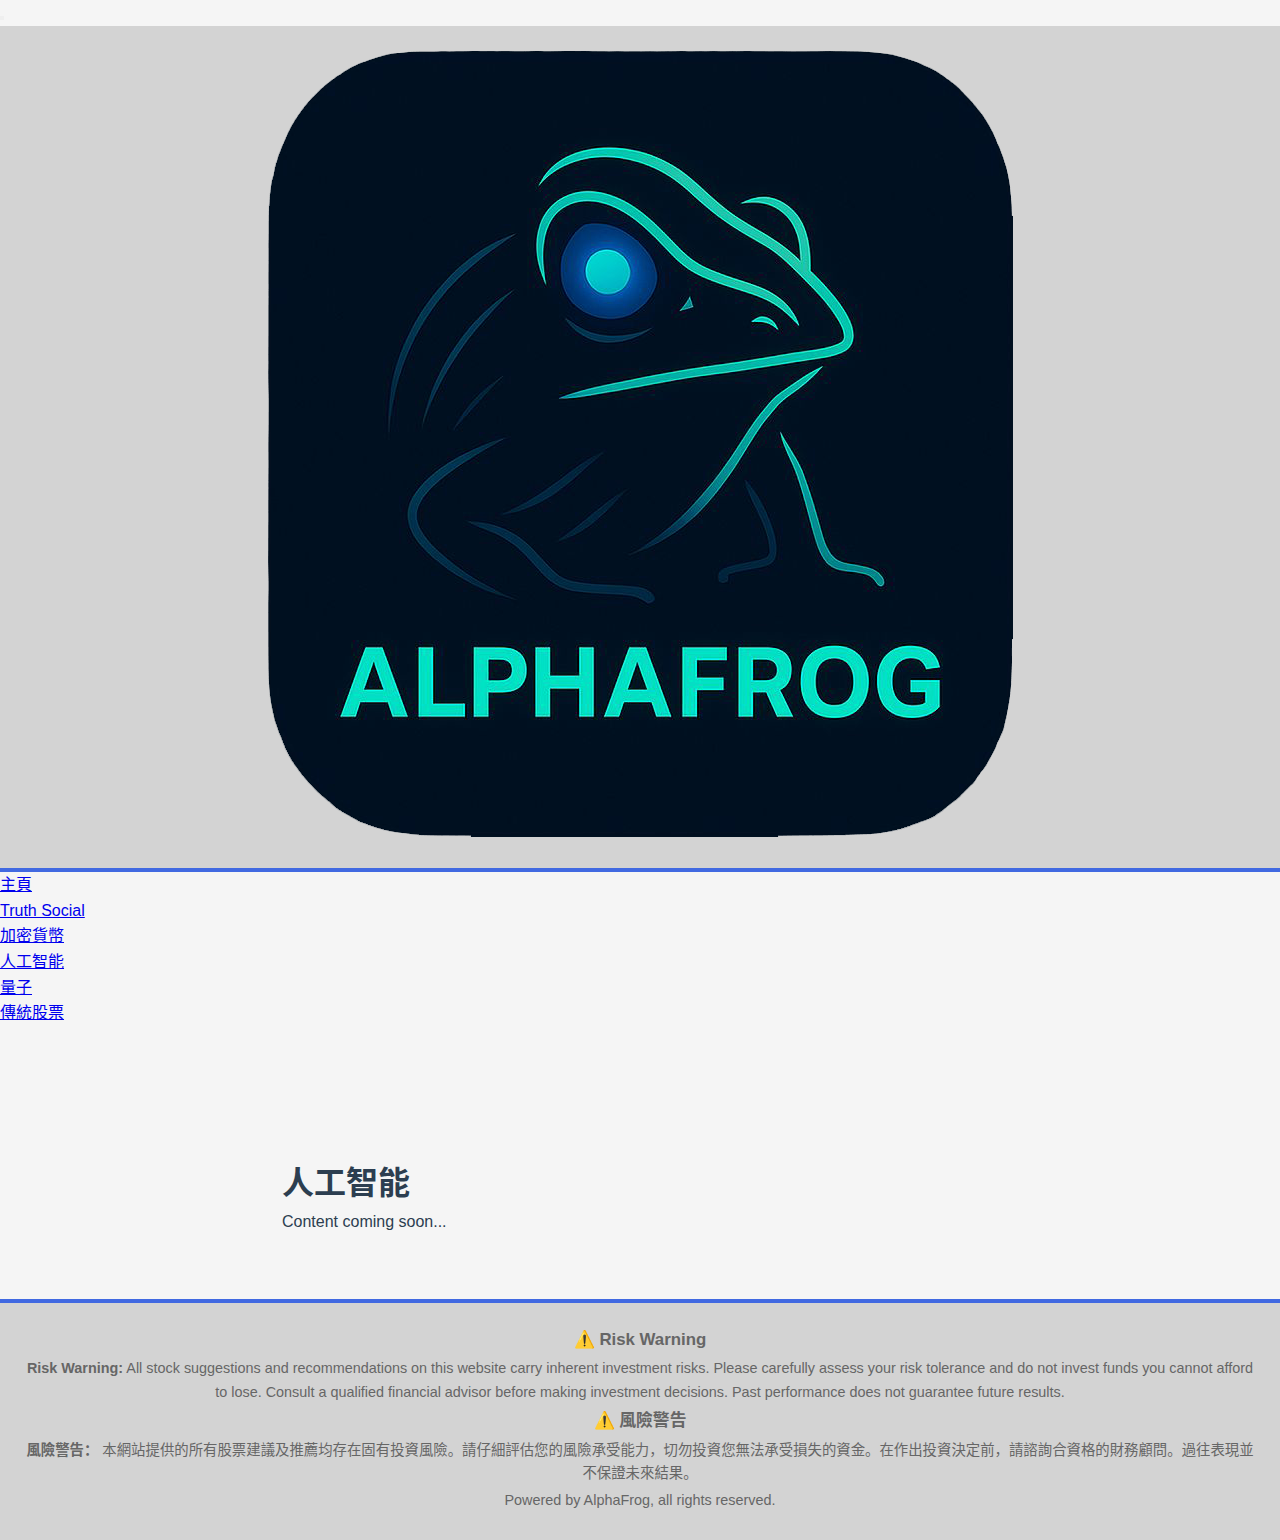
<file: ai01.html>
<!DOCTYPE html>
<html lang="en">
<head>
    <meta charset="UTF-8">
    <meta name="viewport" content="width=device-width, initial-scale=1.0">
    <title>人工智能 - AlphaFrog</title>
    <link rel="stylesheet" href="styles.css">
</head>
<body>
    <!-- Fixed Hamburger Menu Icon -->
    <button id="hamburger-menu" class="hamburger-menu" aria-label="Toggle Menu">
        <span></span>
        <span></span>
        <span></span>
    </button>
    
    <!-- Fixed Header -->
    <header class="main-header main-header-fixed">
        <img src="assets/mainlogo02.png" alt="Alpha Frog Logo" class="header-logo">
    </header>
    
    <!-- Sidebar Menu -->
    <nav id="sidebar-menu" class="sidebar-menu">
        <ul class="menu-list">
            <li><a href="index.html" class="menu-link">主頁</a></li>
            <li><a href="truthsocial01.html" class="menu-link">Truth Social</a></li>
            <li><a href="crypto01.html" class="menu-link">加密貨幣</a></li>
            <li><a href="ai01.html" class="menu-link">人工智能</a></li>
            <li><a href="quantum01.html" class="menu-link">量子</a></li>
            <li><a href="general01.html" class="menu-link">傳統股票</a></li>
        </ul>
    </nav>
    
    <!-- Menu Overlay (for mobile) -->
    <div id="menu-overlay" class="menu-overlay"></div>
    
    <!-- Main Content -->
    <main style="max-width: 1400px; margin: 0 auto; padding: 2rem; padding-top: calc(100px + 2rem);">
        <h1>人工智能</h1>
        <p>Content coming soon...</p>
    </main>
    
    <!-- Footer -->
    <footer class="main-footer">
        <div class="footer-disclaimer">
            <div class="disclaimer-section">
                <h3 class="disclaimer-title">⚠️ Risk Warning</h3>
                <p class="disclaimer-text">
                    <strong>Risk Warning:</strong> All stock suggestions and recommendations on this website carry inherent investment risks. Please carefully assess your risk tolerance and do not invest funds you cannot afford to lose. Consult a qualified financial advisor before making investment decisions. Past performance does not guarantee future results.
                </p>
            </div>
            <div class="disclaimer-section">
                <h3 class="disclaimer-title">⚠️ 風險警告</h3>
                <p class="disclaimer-text">
                    <strong>風險警告：</strong> 本網站提供的所有股票建議及推薦均存在固有投資風險。請仔細評估您的風險承受能力，切勿投資您無法承受損失的資金。在作出投資決定前，請諮詢合資格的財務顧問。過往表現並不保證未來結果。
                </p>
            </div>
        </div>
        <div class="footer-copyright">
            <p>Powered by AlphaFrog, all rights reserved.</p>
        </div>
    </footer>
    
    <script>
        // Hamburger menu toggle functionality
        const hamburgerMenu = document.getElementById('hamburger-menu');
        const sidebarMenu = document.getElementById('sidebar-menu');
        const menuOverlay = document.getElementById('menu-overlay');
        
        function toggleMenu() {
            sidebarMenu.classList.toggle('menu-open');
            menuOverlay.classList.toggle('overlay-active');
            hamburgerMenu.classList.toggle('menu-active');
            
            // Update main content margin on desktop
            if (window.innerWidth >= 769) {
                const mainContent = document.querySelector('main');
                if (sidebarMenu.classList.contains('menu-open')) {
                    mainContent.style.marginLeft = '250px';
                } else {
                    mainContent.style.marginLeft = '0';
                }
            }
        }
        
        hamburgerMenu.addEventListener('click', toggleMenu);
        menuOverlay.addEventListener('click', toggleMenu);
        
        // Set default menu state based on screen size
        function setDefaultMenuState() {
            const mainContent = document.querySelector('main');
            if (window.innerWidth >= 769) {
                // Desktop: menu open by default
                sidebarMenu.classList.add('menu-open');
                menuOverlay.classList.remove('overlay-active');
                hamburgerMenu.classList.remove('menu-active');
                mainContent.style.marginLeft = '250px';
            } else {
                // Mobile: menu closed by default
                sidebarMenu.classList.remove('menu-open');
                menuOverlay.classList.remove('overlay-active');
                hamburgerMenu.classList.remove('menu-active');
                mainContent.style.marginLeft = '0';
            }
        }
        
        // Set initial state
        setDefaultMenuState();
        
        // Handle window resize
        let resizeTimeout;
        window.addEventListener('resize', () => {
            clearTimeout(resizeTimeout);
            resizeTimeout = setTimeout(setDefaultMenuState, 100);
        });
    </script>
</body>
</html>
</file>
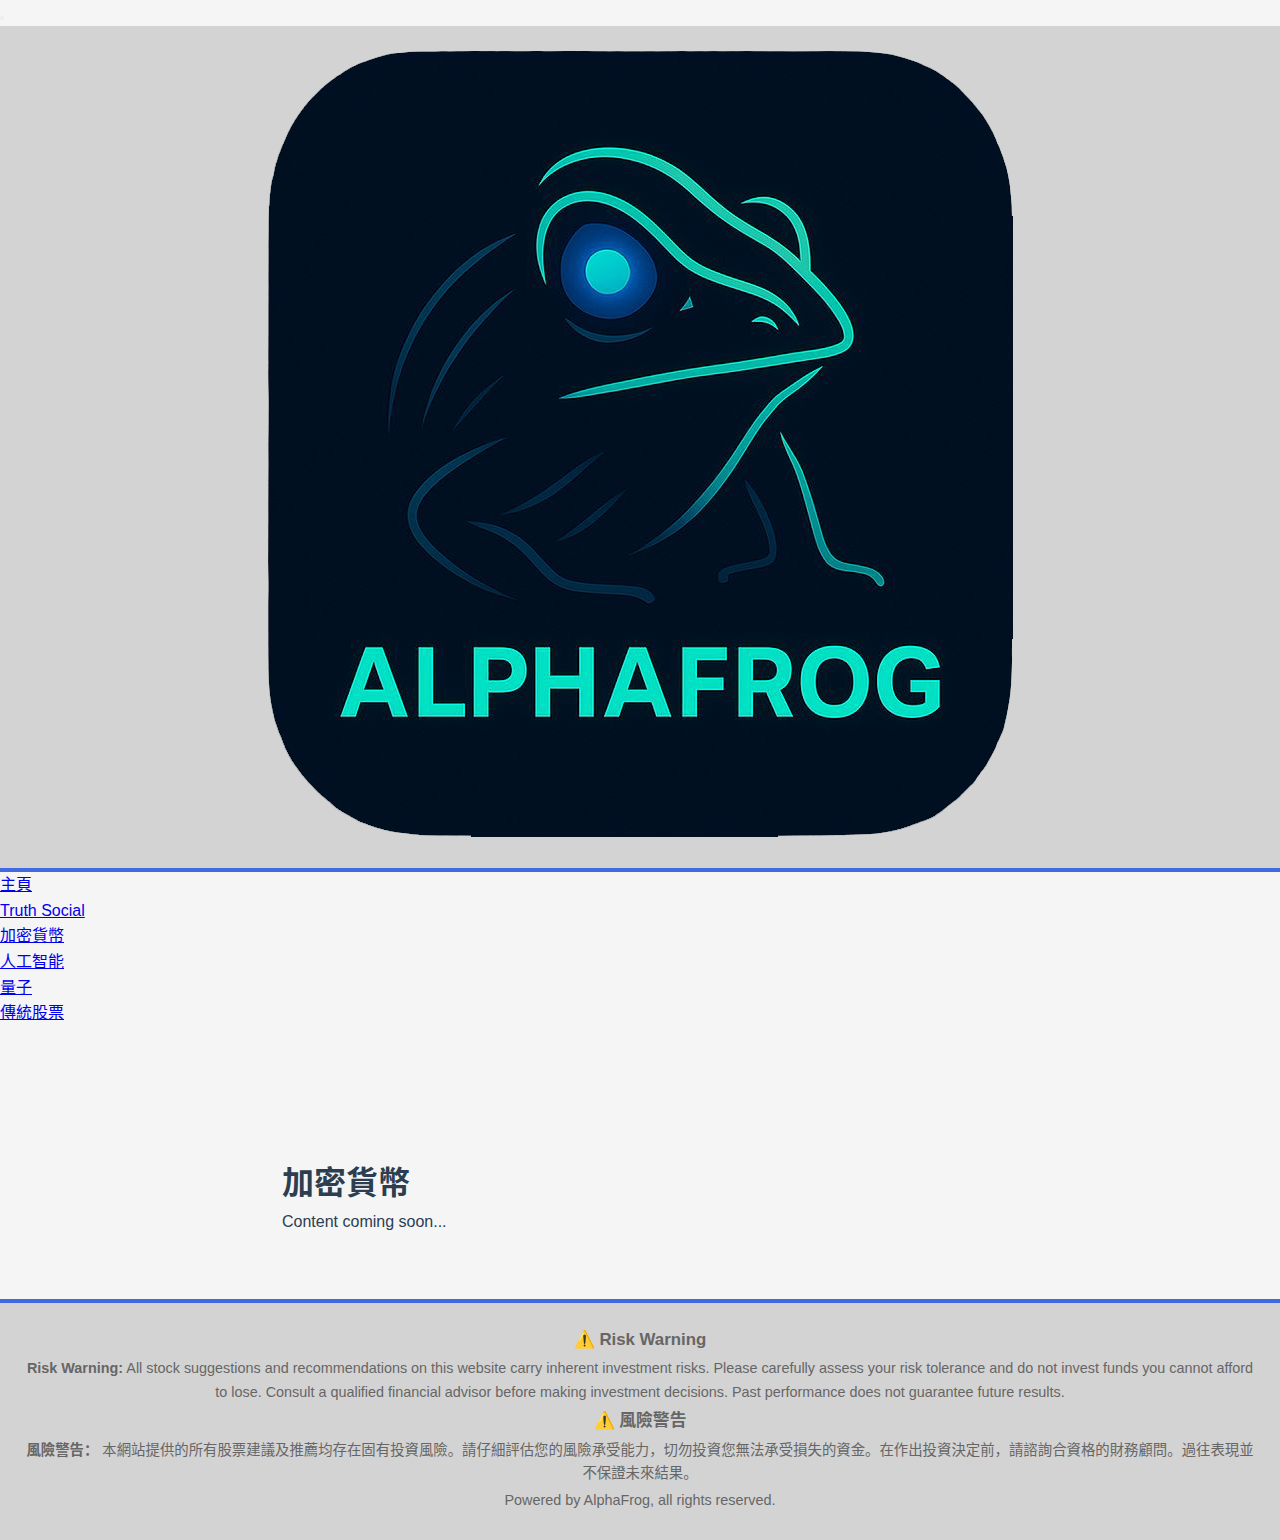
<file: crypto01.html>
<!DOCTYPE html>
<html lang="en">
<head>
    <meta charset="UTF-8">
    <meta name="viewport" content="width=device-width, initial-scale=1.0">
    <title>加密貨幣 - AlphaFrog</title>
    <link rel="stylesheet" href="styles.css">
</head>
<body>
    <!-- Fixed Hamburger Menu Icon -->
    <button id="hamburger-menu" class="hamburger-menu" aria-label="Toggle Menu">
        <span></span>
        <span></span>
        <span></span>
    </button>
    
    <!-- Fixed Header -->
    <header class="main-header main-header-fixed">
        <img src="assets/mainlogo02.png" alt="Alpha Frog Logo" class="header-logo">
    </header>
    
    <!-- Sidebar Menu -->
    <nav id="sidebar-menu" class="sidebar-menu">
        <ul class="menu-list">
            <li><a href="index.html" class="menu-link">主頁</a></li>
            <li><a href="truthsocial01.html" class="menu-link">Truth Social</a></li>
            <li><a href="crypto01.html" class="menu-link">加密貨幣</a></li>
            <li><a href="ai01.html" class="menu-link">人工智能</a></li>
            <li><a href="quantum01.html" class="menu-link">量子</a></li>
            <li><a href="general01.html" class="menu-link">傳統股票</a></li>
        </ul>
    </nav>
    
    <!-- Menu Overlay (for mobile) -->
    <div id="menu-overlay" class="menu-overlay"></div>
    
    <!-- Main Content -->
    <main style="max-width: 1400px; margin: 0 auto; padding: 2rem; padding-top: calc(100px + 2rem);">
        <h1>加密貨幣</h1>
        <p>Content coming soon...</p>
    </main>
    
    <!-- Footer -->
    <footer class="main-footer">
        <div class="footer-disclaimer">
            <div class="disclaimer-section">
                <h3 class="disclaimer-title">⚠️ Risk Warning</h3>
                <p class="disclaimer-text">
                    <strong>Risk Warning:</strong> All stock suggestions and recommendations on this website carry inherent investment risks. Please carefully assess your risk tolerance and do not invest funds you cannot afford to lose. Consult a qualified financial advisor before making investment decisions. Past performance does not guarantee future results.
                </p>
            </div>
            <div class="disclaimer-section">
                <h3 class="disclaimer-title">⚠️ 風險警告</h3>
                <p class="disclaimer-text">
                    <strong>風險警告：</strong> 本網站提供的所有股票建議及推薦均存在固有投資風險。請仔細評估您的風險承受能力，切勿投資您無法承受損失的資金。在作出投資決定前，請諮詢合資格的財務顧問。過往表現並不保證未來結果。
                </p>
            </div>
        </div>
        <div class="footer-copyright">
            <p>Powered by AlphaFrog, all rights reserved.</p>
        </div>
    </footer>
    
    <script>
        // Hamburger menu toggle functionality
        const hamburgerMenu = document.getElementById('hamburger-menu');
        const sidebarMenu = document.getElementById('sidebar-menu');
        const menuOverlay = document.getElementById('menu-overlay');
        
        function toggleMenu() {
            sidebarMenu.classList.toggle('menu-open');
            menuOverlay.classList.toggle('overlay-active');
            hamburgerMenu.classList.toggle('menu-active');
            
            // Update main content margin on desktop
            if (window.innerWidth >= 769) {
                const mainContent = document.querySelector('main');
                if (sidebarMenu.classList.contains('menu-open')) {
                    mainContent.style.marginLeft = '250px';
                } else {
                    mainContent.style.marginLeft = '0';
                }
            }
        }
        
        hamburgerMenu.addEventListener('click', toggleMenu);
        menuOverlay.addEventListener('click', toggleMenu);
        
        // Set default menu state based on screen size
        function setDefaultMenuState() {
            const mainContent = document.querySelector('main');
            if (window.innerWidth >= 769) {
                // Desktop: menu open by default
                sidebarMenu.classList.add('menu-open');
                menuOverlay.classList.remove('overlay-active');
                hamburgerMenu.classList.remove('menu-active');
                mainContent.style.marginLeft = '250px';
            } else {
                // Mobile: menu closed by default
                sidebarMenu.classList.remove('menu-open');
                menuOverlay.classList.remove('overlay-active');
                hamburgerMenu.classList.remove('menu-active');
                mainContent.style.marginLeft = '0';
            }
        }
        
        // Set initial state
        setDefaultMenuState();
        
        // Handle window resize
        let resizeTimeout;
        window.addEventListener('resize', () => {
            clearTimeout(resizeTimeout);
            resizeTimeout = setTimeout(setDefaultMenuState, 100);
        });
    </script>
</body>
</html>
</file>
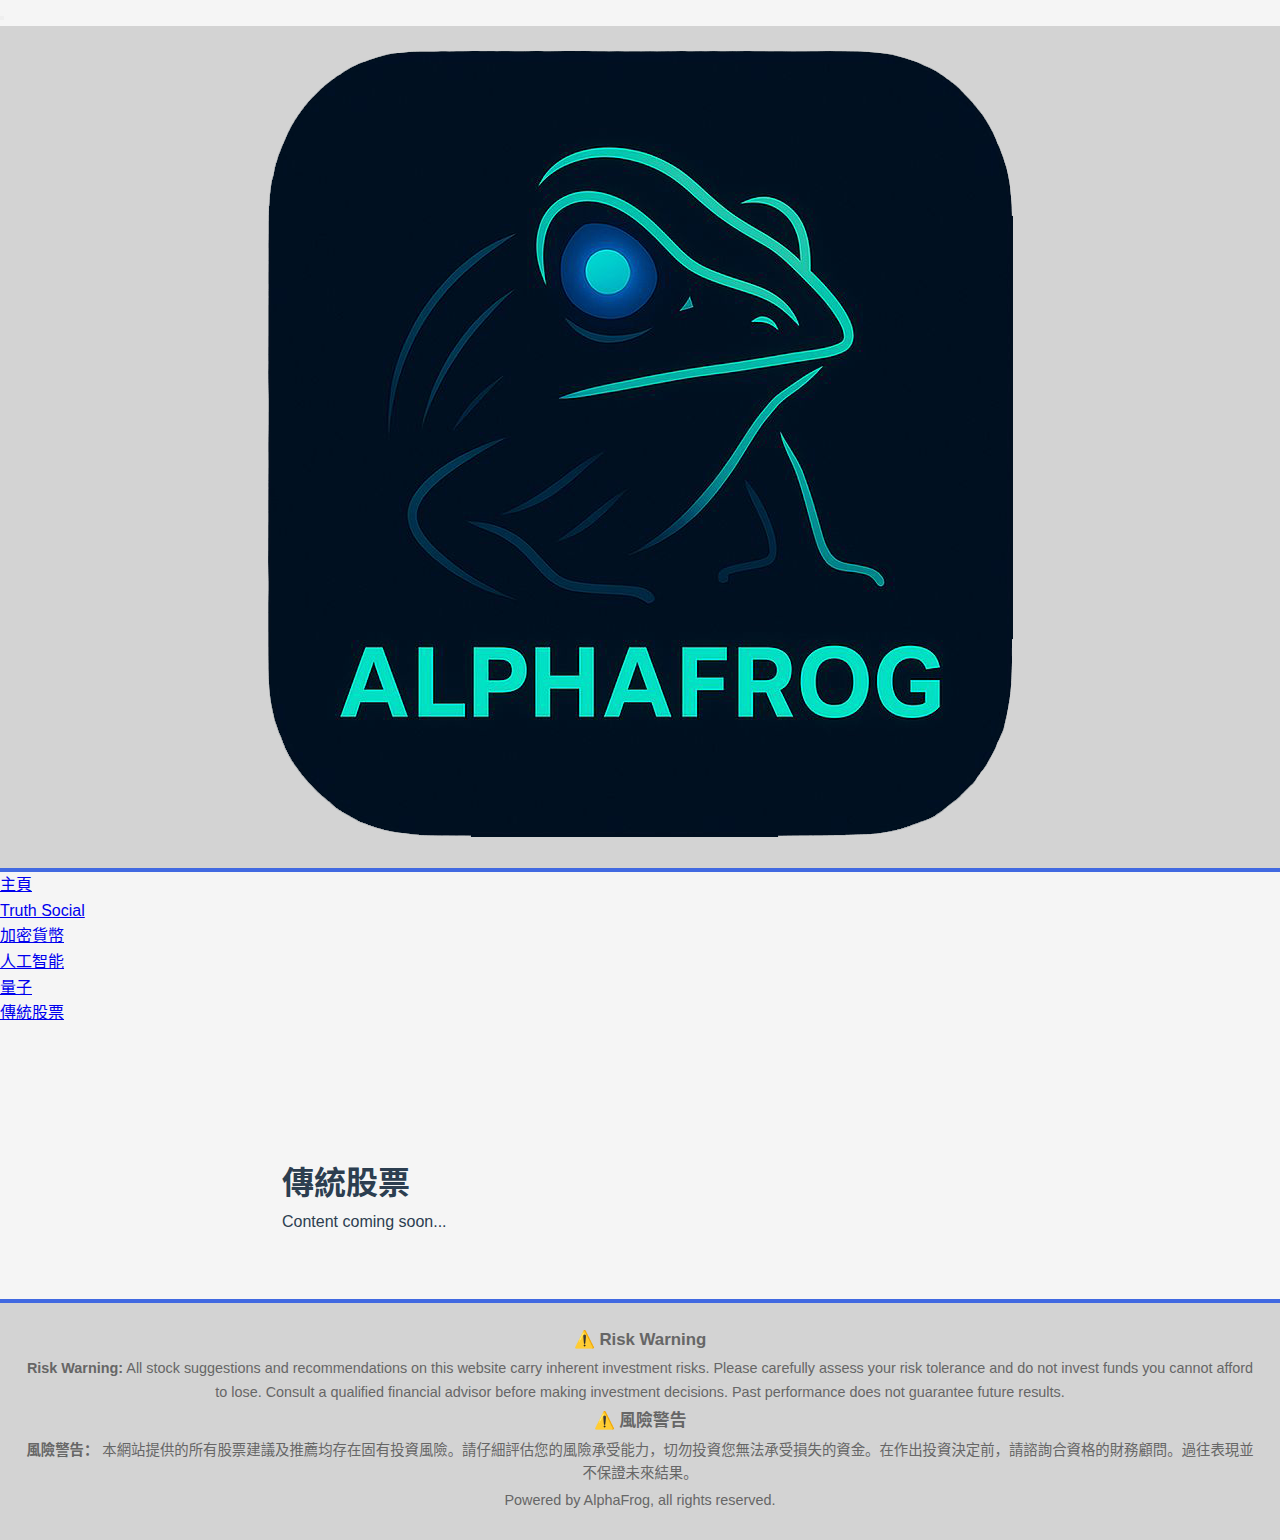
<file: general01.html>
<!DOCTYPE html>
<html lang="en">
<head>
    <meta charset="UTF-8">
    <meta name="viewport" content="width=device-width, initial-scale=1.0">
    <title>傳統股票 - AlphaFrog</title>
    <link rel="stylesheet" href="styles.css">
</head>
<body>
    <!-- Fixed Hamburger Menu Icon -->
    <button id="hamburger-menu" class="hamburger-menu" aria-label="Toggle Menu">
        <span></span>
        <span></span>
        <span></span>
    </button>
    
    <!-- Fixed Header -->
    <header class="main-header main-header-fixed">
        <img src="assets/mainlogo02.png" alt="Alpha Frog Logo" class="header-logo">
    </header>
    
    <!-- Sidebar Menu -->
    <nav id="sidebar-menu" class="sidebar-menu">
        <ul class="menu-list">
            <li><a href="index.html" class="menu-link">主頁</a></li>
            <li><a href="truthsocial01.html" class="menu-link">Truth Social</a></li>
            <li><a href="crypto01.html" class="menu-link">加密貨幣</a></li>
            <li><a href="ai01.html" class="menu-link">人工智能</a></li>
            <li><a href="quantum01.html" class="menu-link">量子</a></li>
            <li><a href="general01.html" class="menu-link">傳統股票</a></li>
        </ul>
    </nav>
    
    <!-- Menu Overlay (for mobile) -->
    <div id="menu-overlay" class="menu-overlay"></div>
    
    <!-- Main Content -->
    <main style="max-width: 1400px; margin: 0 auto; padding: 2rem; padding-top: calc(100px + 2rem);">
        <h1>傳統股票</h1>
        <p>Content coming soon...</p>
    </main>
    
    <!-- Footer -->
    <footer class="main-footer">
        <div class="footer-disclaimer">
            <div class="disclaimer-section">
                <h3 class="disclaimer-title">⚠️ Risk Warning</h3>
                <p class="disclaimer-text">
                    <strong>Risk Warning:</strong> All stock suggestions and recommendations on this website carry inherent investment risks. Please carefully assess your risk tolerance and do not invest funds you cannot afford to lose. Consult a qualified financial advisor before making investment decisions. Past performance does not guarantee future results.
                </p>
            </div>
            <div class="disclaimer-section">
                <h3 class="disclaimer-title">⚠️ 風險警告</h3>
                <p class="disclaimer-text">
                    <strong>風險警告：</strong> 本網站提供的所有股票建議及推薦均存在固有投資風險。請仔細評估您的風險承受能力，切勿投資您無法承受損失的資金。在作出投資決定前，請諮詢合資格的財務顧問。過往表現並不保證未來結果。
                </p>
            </div>
        </div>
        <div class="footer-copyright">
            <p>Powered by AlphaFrog, all rights reserved.</p>
        </div>
    </footer>
    
    <script>
        // Hamburger menu toggle functionality
        const hamburgerMenu = document.getElementById('hamburger-menu');
        const sidebarMenu = document.getElementById('sidebar-menu');
        const menuOverlay = document.getElementById('menu-overlay');
        
        function toggleMenu() {
            sidebarMenu.classList.toggle('menu-open');
            menuOverlay.classList.toggle('overlay-active');
            hamburgerMenu.classList.toggle('menu-active');
            
            // Update main content margin on desktop
            if (window.innerWidth >= 769) {
                const mainContent = document.querySelector('main');
                if (sidebarMenu.classList.contains('menu-open')) {
                    mainContent.style.marginLeft = '250px';
                } else {
                    mainContent.style.marginLeft = '0';
                }
            }
        }
        
        hamburgerMenu.addEventListener('click', toggleMenu);
        menuOverlay.addEventListener('click', toggleMenu);
        
        // Set default menu state based on screen size
        function setDefaultMenuState() {
            const mainContent = document.querySelector('main');
            if (window.innerWidth >= 769) {
                // Desktop: menu open by default
                sidebarMenu.classList.add('menu-open');
                menuOverlay.classList.remove('overlay-active');
                hamburgerMenu.classList.remove('menu-active');
                mainContent.style.marginLeft = '250px';
            } else {
                // Mobile: menu closed by default
                sidebarMenu.classList.remove('menu-open');
                menuOverlay.classList.remove('overlay-active');
                hamburgerMenu.classList.remove('menu-active');
                mainContent.style.marginLeft = '0';
            }
        }
        
        // Set initial state
        setDefaultMenuState();
        
        // Handle window resize
        let resizeTimeout;
        window.addEventListener('resize', () => {
            clearTimeout(resizeTimeout);
            resizeTimeout = setTimeout(setDefaultMenuState, 100);
        });
    </script>
</body>
</html>
</file>
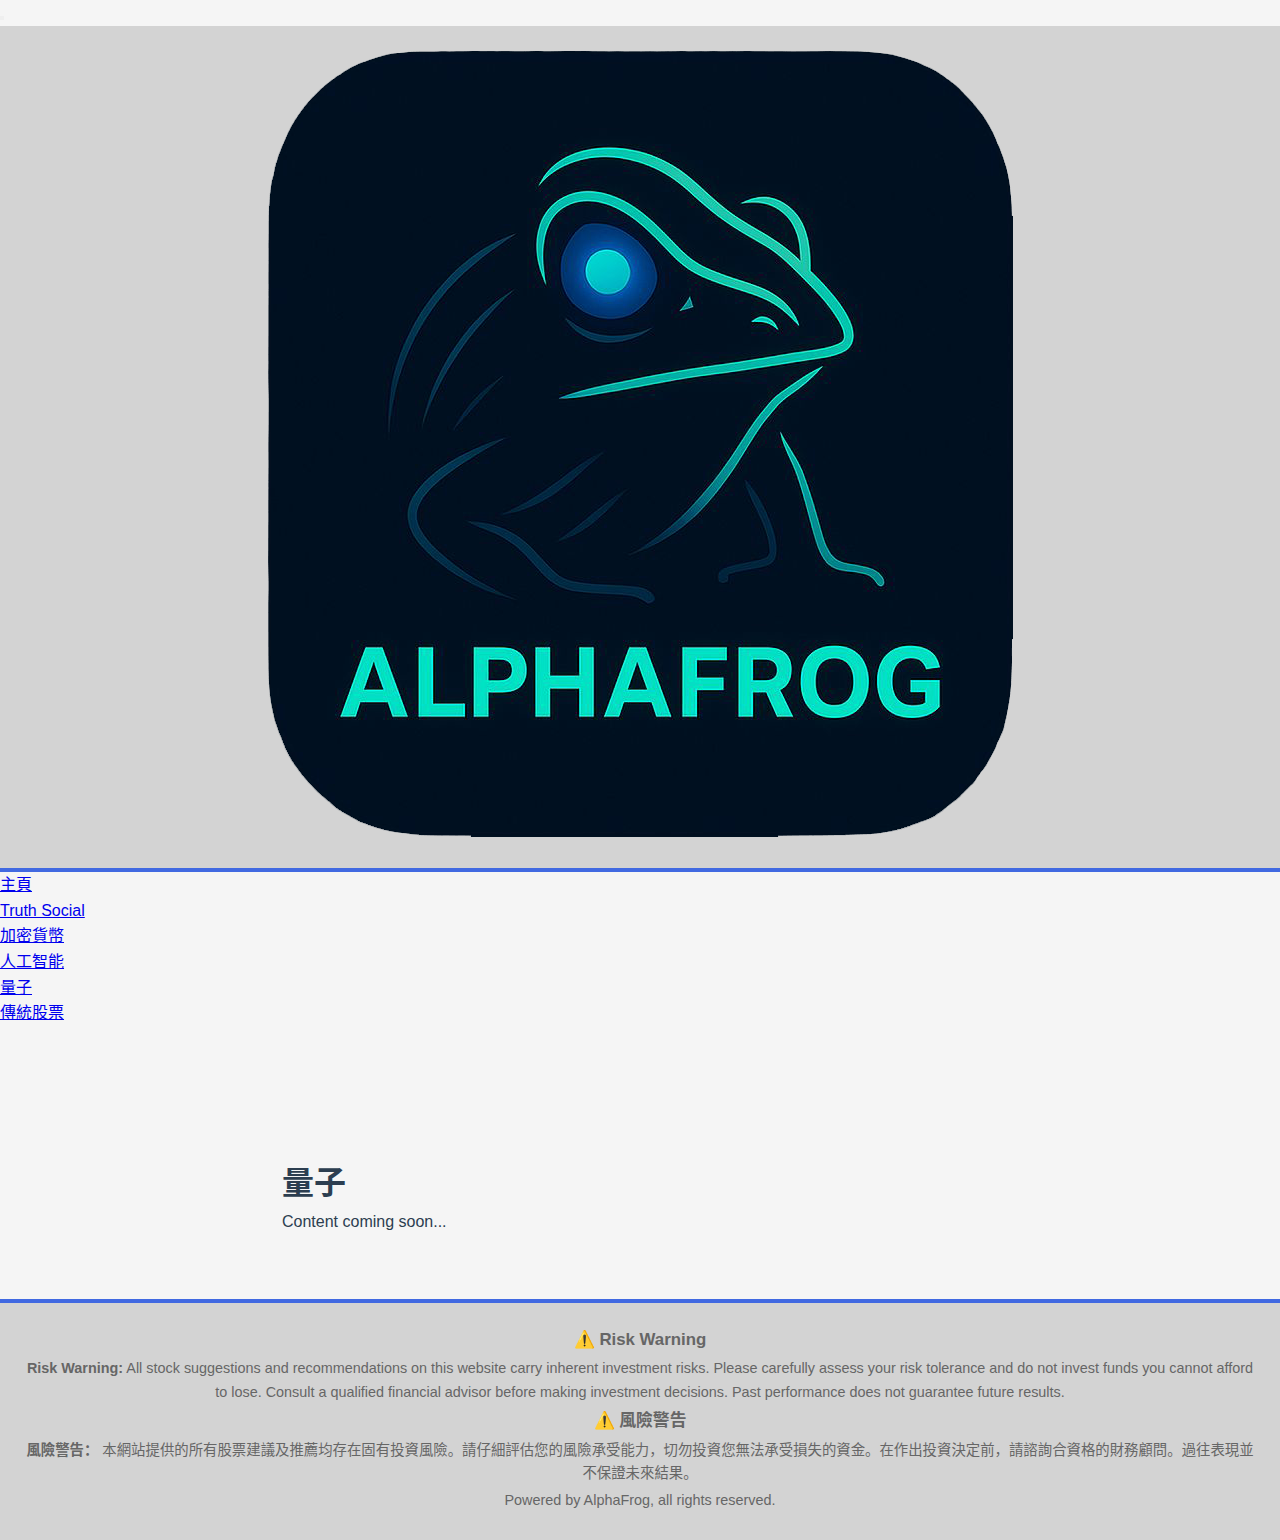
<file: quantum01.html>
<!DOCTYPE html>
<html lang="en">
<head>
    <meta charset="UTF-8">
    <meta name="viewport" content="width=device-width, initial-scale=1.0">
    <title>量子 - AlphaFrog</title>
    <link rel="stylesheet" href="styles.css">
</head>
<body>
    <!-- Fixed Hamburger Menu Icon -->
    <button id="hamburger-menu" class="hamburger-menu" aria-label="Toggle Menu">
        <span></span>
        <span></span>
        <span></span>
    </button>
    
    <!-- Fixed Header -->
    <header class="main-header main-header-fixed">
        <img src="assets/mainlogo02.png" alt="Alpha Frog Logo" class="header-logo">
    </header>
    
    <!-- Sidebar Menu -->
    <nav id="sidebar-menu" class="sidebar-menu">
        <ul class="menu-list">
            <li><a href="index.html" class="menu-link">主頁</a></li>
            <li><a href="truthsocial01.html" class="menu-link">Truth Social</a></li>
            <li><a href="crypto01.html" class="menu-link">加密貨幣</a></li>
            <li><a href="ai01.html" class="menu-link">人工智能</a></li>
            <li><a href="quantum01.html" class="menu-link">量子</a></li>
            <li><a href="general01.html" class="menu-link">傳統股票</a></li>
        </ul>
    </nav>
    
    <!-- Menu Overlay (for mobile) -->
    <div id="menu-overlay" class="menu-overlay"></div>
    
    <!-- Main Content -->
    <main style="max-width: 1400px; margin: 0 auto; padding: 2rem; padding-top: calc(100px + 2rem);">
        <h1>量子</h1>
        <p>Content coming soon...</p>
    </main>
    
    <!-- Footer -->
    <footer class="main-footer">
        <div class="footer-disclaimer">
            <div class="disclaimer-section">
                <h3 class="disclaimer-title">⚠️ Risk Warning</h3>
                <p class="disclaimer-text">
                    <strong>Risk Warning:</strong> All stock suggestions and recommendations on this website carry inherent investment risks. Please carefully assess your risk tolerance and do not invest funds you cannot afford to lose. Consult a qualified financial advisor before making investment decisions. Past performance does not guarantee future results.
                </p>
            </div>
            <div class="disclaimer-section">
                <h3 class="disclaimer-title">⚠️ 風險警告</h3>
                <p class="disclaimer-text">
                    <strong>風險警告：</strong> 本網站提供的所有股票建議及推薦均存在固有投資風險。請仔細評估您的風險承受能力，切勿投資您無法承受損失的資金。在作出投資決定前，請諮詢合資格的財務顧問。過往表現並不保證未來結果。
                </p>
            </div>
        </div>
        <div class="footer-copyright">
            <p>Powered by AlphaFrog, all rights reserved.</p>
        </div>
    </footer>
    
    <script>
        // Hamburger menu toggle functionality
        const hamburgerMenu = document.getElementById('hamburger-menu');
        const sidebarMenu = document.getElementById('sidebar-menu');
        const menuOverlay = document.getElementById('menu-overlay');
        
        function toggleMenu() {
            sidebarMenu.classList.toggle('menu-open');
            menuOverlay.classList.toggle('overlay-active');
            hamburgerMenu.classList.toggle('menu-active');
            
            // Update main content margin on desktop
            if (window.innerWidth >= 769) {
                const mainContent = document.querySelector('main');
                if (sidebarMenu.classList.contains('menu-open')) {
                    mainContent.style.marginLeft = '250px';
                } else {
                    mainContent.style.marginLeft = '0';
                }
            }
        }
        
        hamburgerMenu.addEventListener('click', toggleMenu);
        menuOverlay.addEventListener('click', toggleMenu);
        
        // Set default menu state based on screen size
        function setDefaultMenuState() {
            const mainContent = document.querySelector('main');
            if (window.innerWidth >= 769) {
                // Desktop: menu open by default
                sidebarMenu.classList.add('menu-open');
                menuOverlay.classList.remove('overlay-active');
                hamburgerMenu.classList.remove('menu-active');
                mainContent.style.marginLeft = '250px';
            } else {
                // Mobile: menu closed by default
                sidebarMenu.classList.remove('menu-open');
                menuOverlay.classList.remove('overlay-active');
                hamburgerMenu.classList.remove('menu-active');
                mainContent.style.marginLeft = '0';
            }
        }
        
        // Set initial state
        setDefaultMenuState();
        
        // Handle window resize
        let resizeTimeout;
        window.addEventListener('resize', () => {
            clearTimeout(resizeTimeout);
            resizeTimeout = setTimeout(setDefaultMenuState, 100);
        });
    </script>
</body>
</html>
</file>
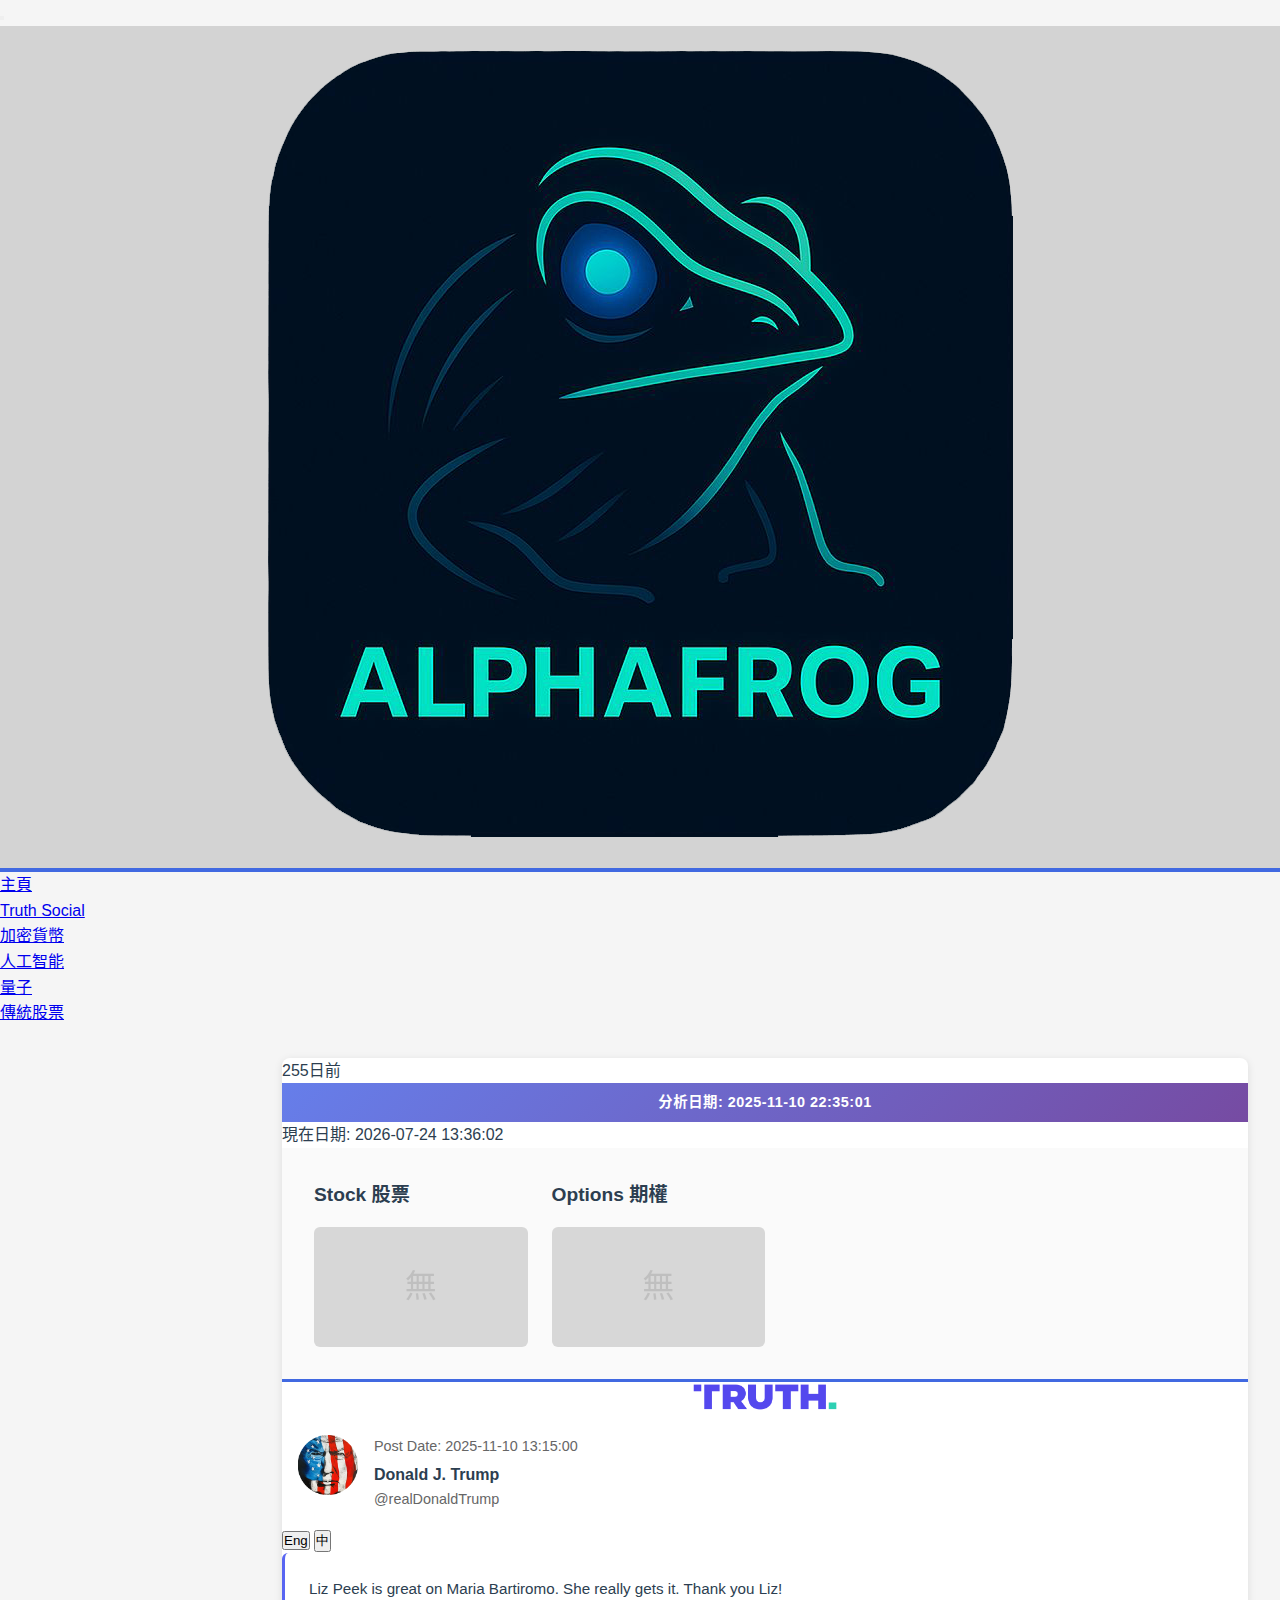
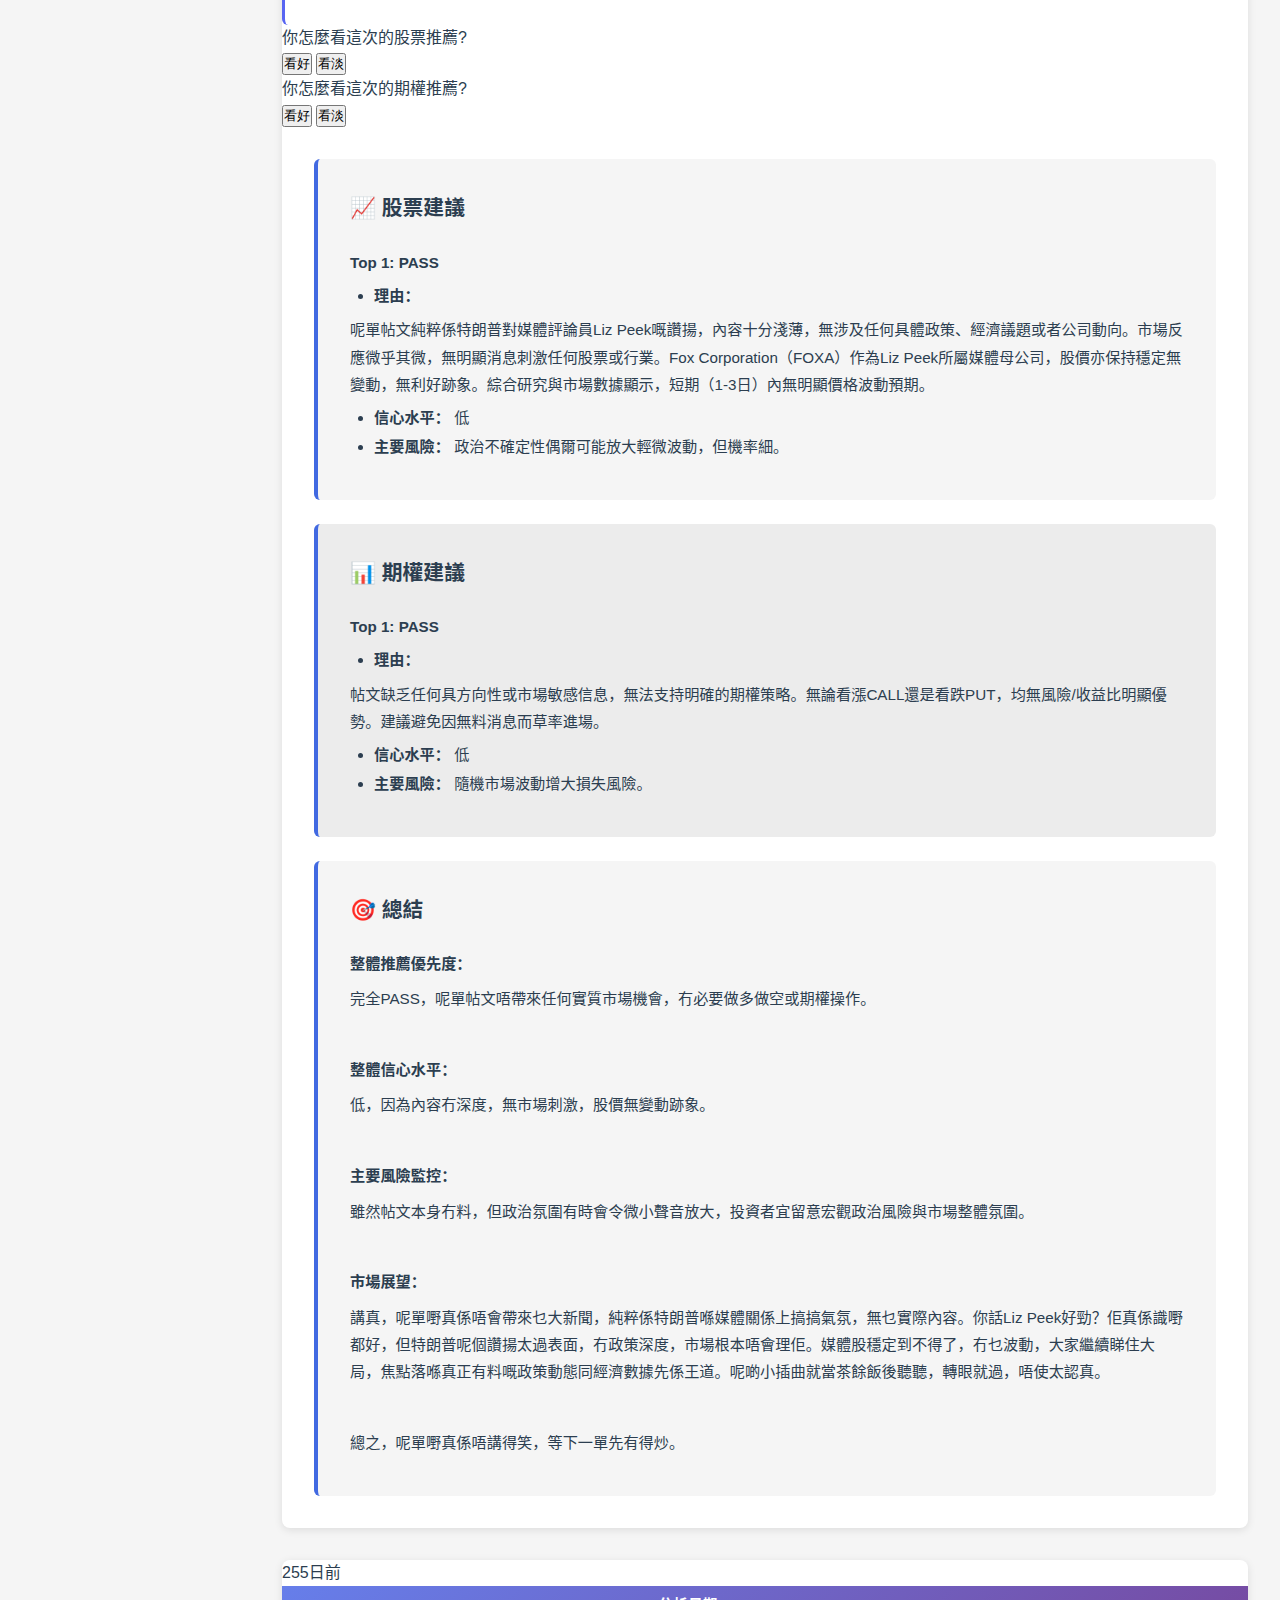
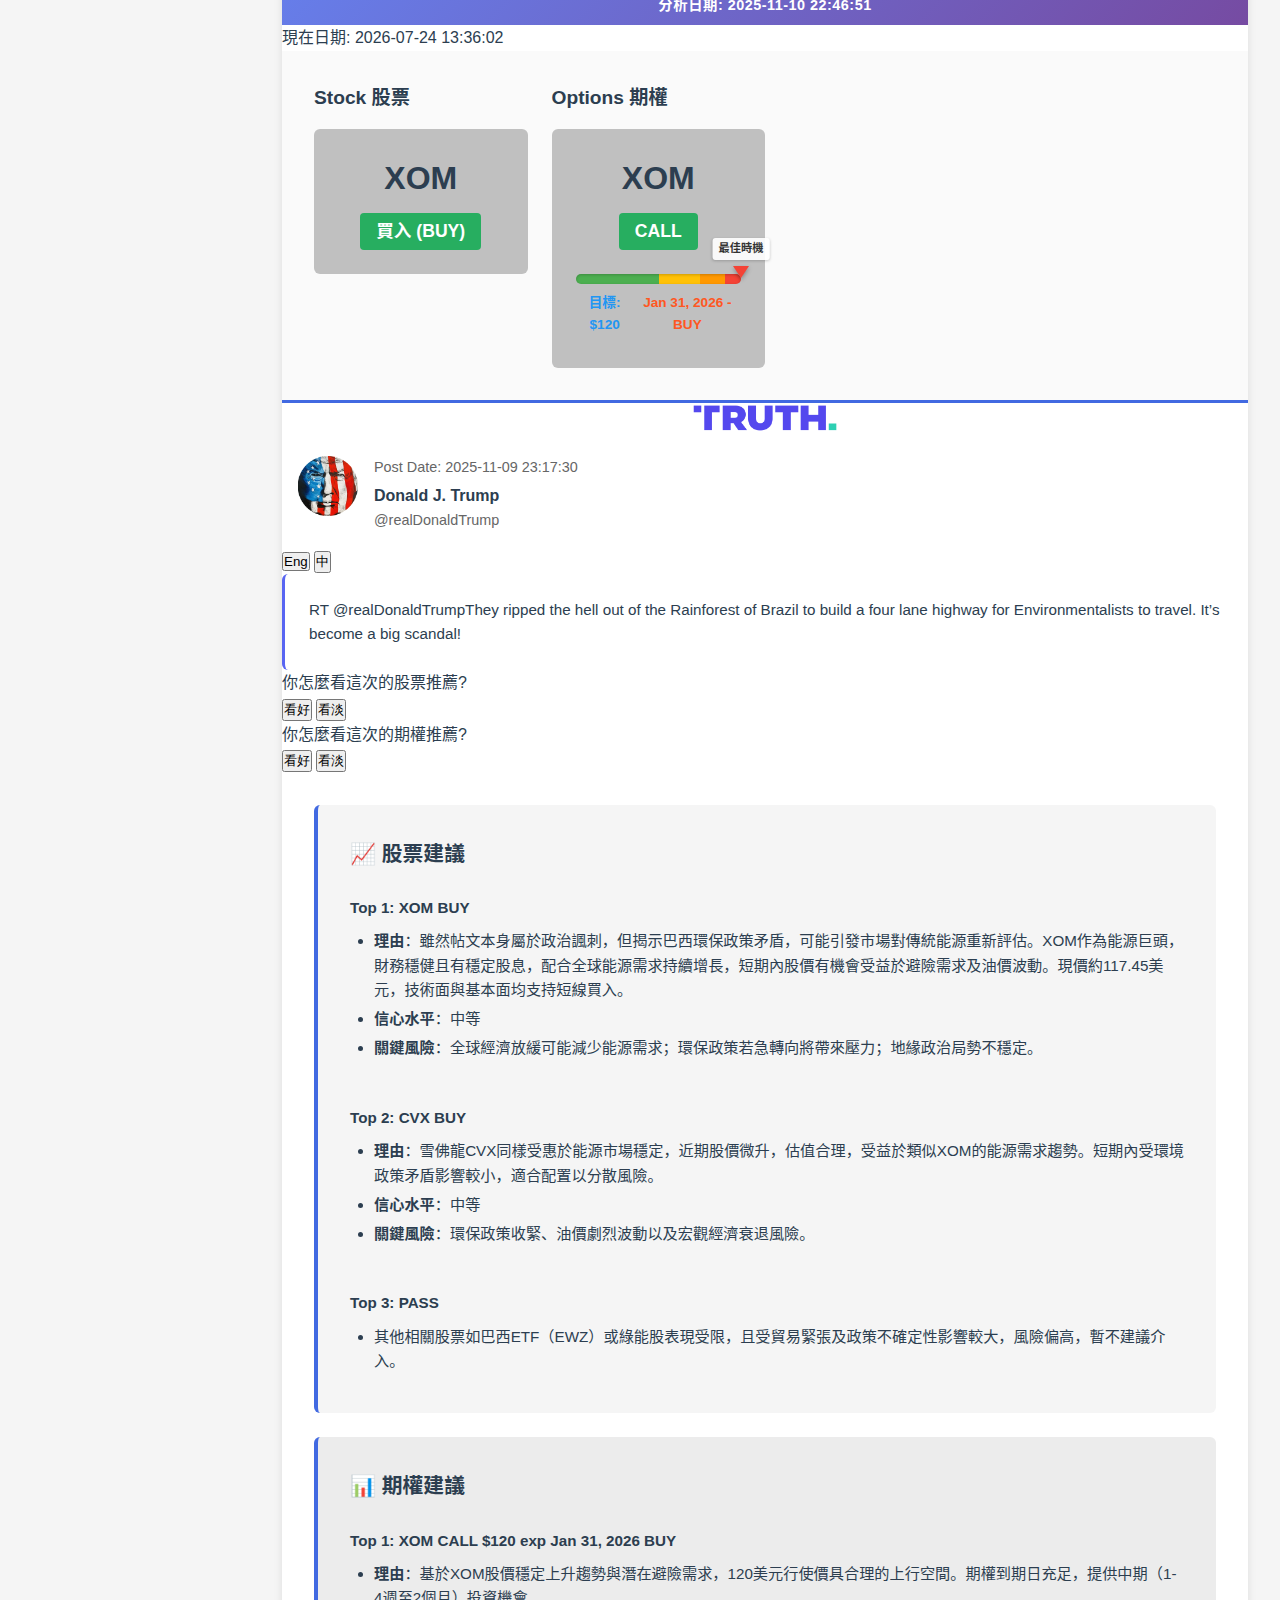
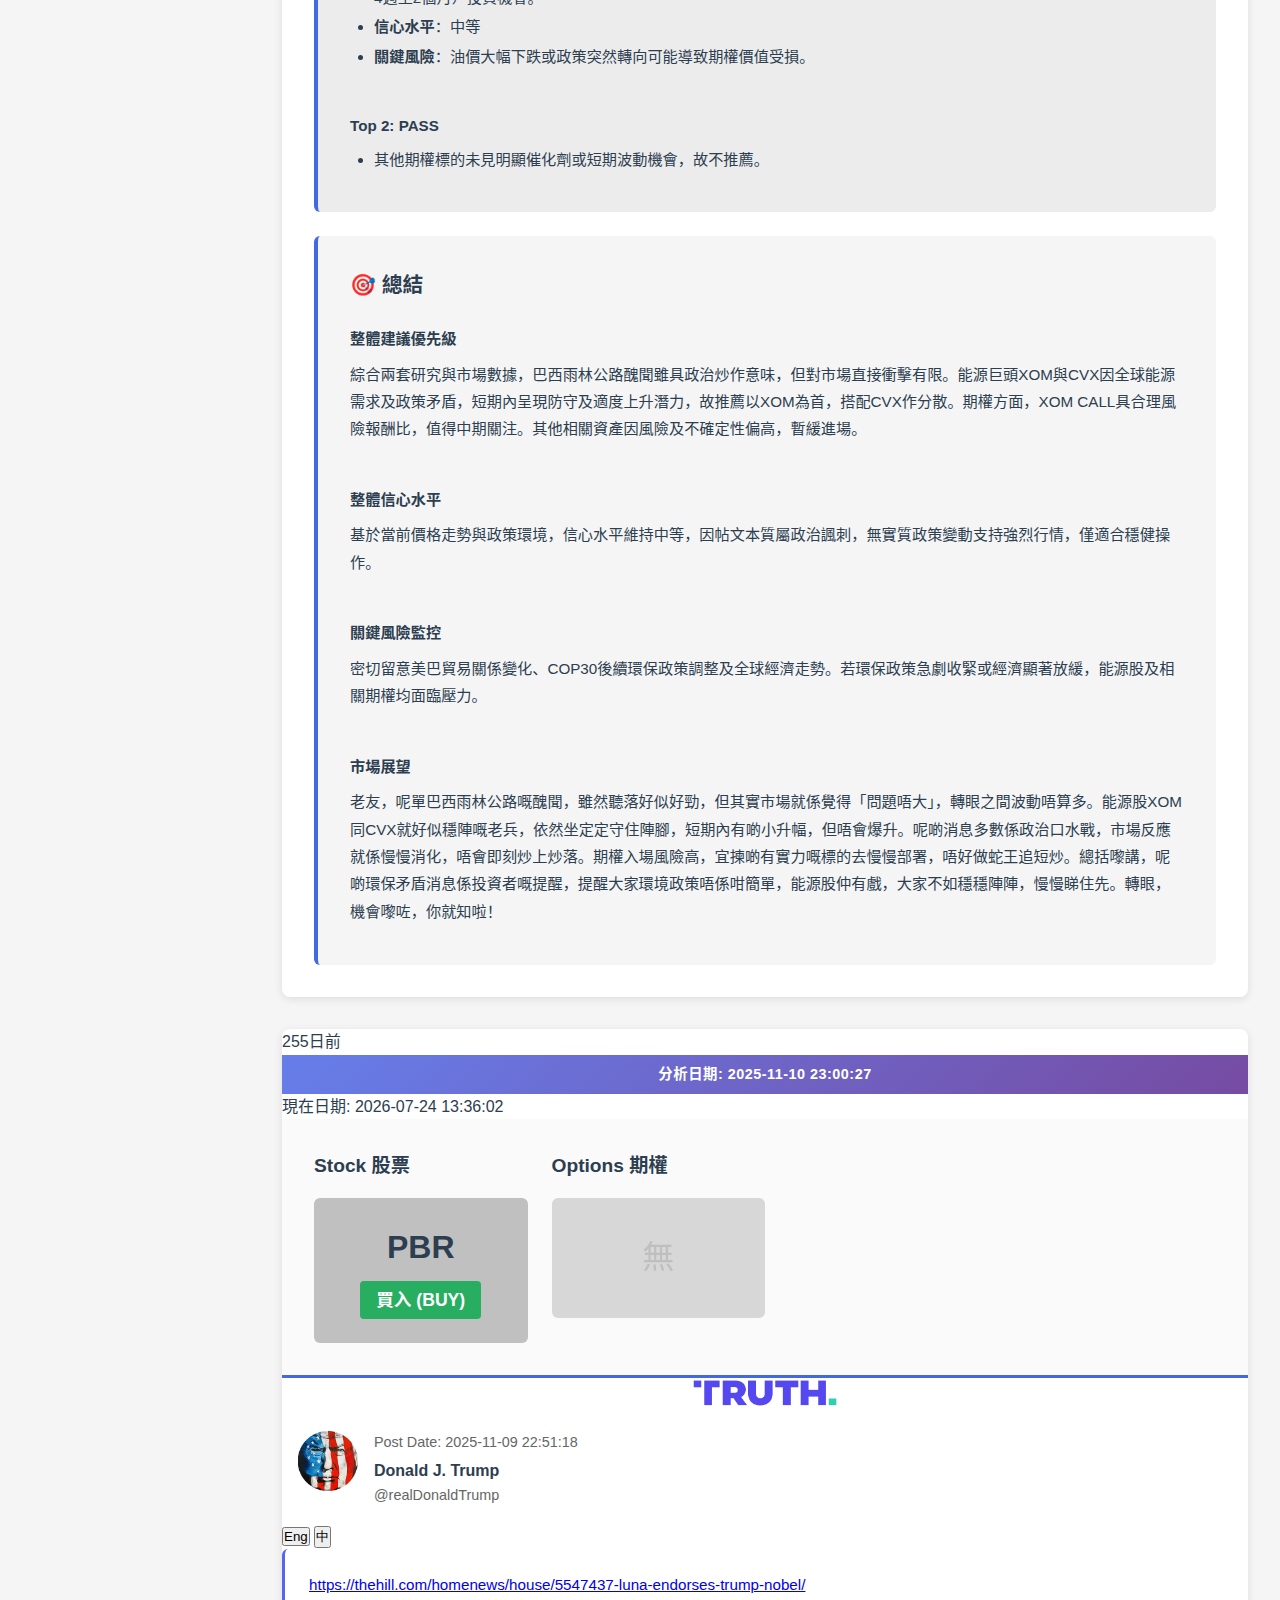
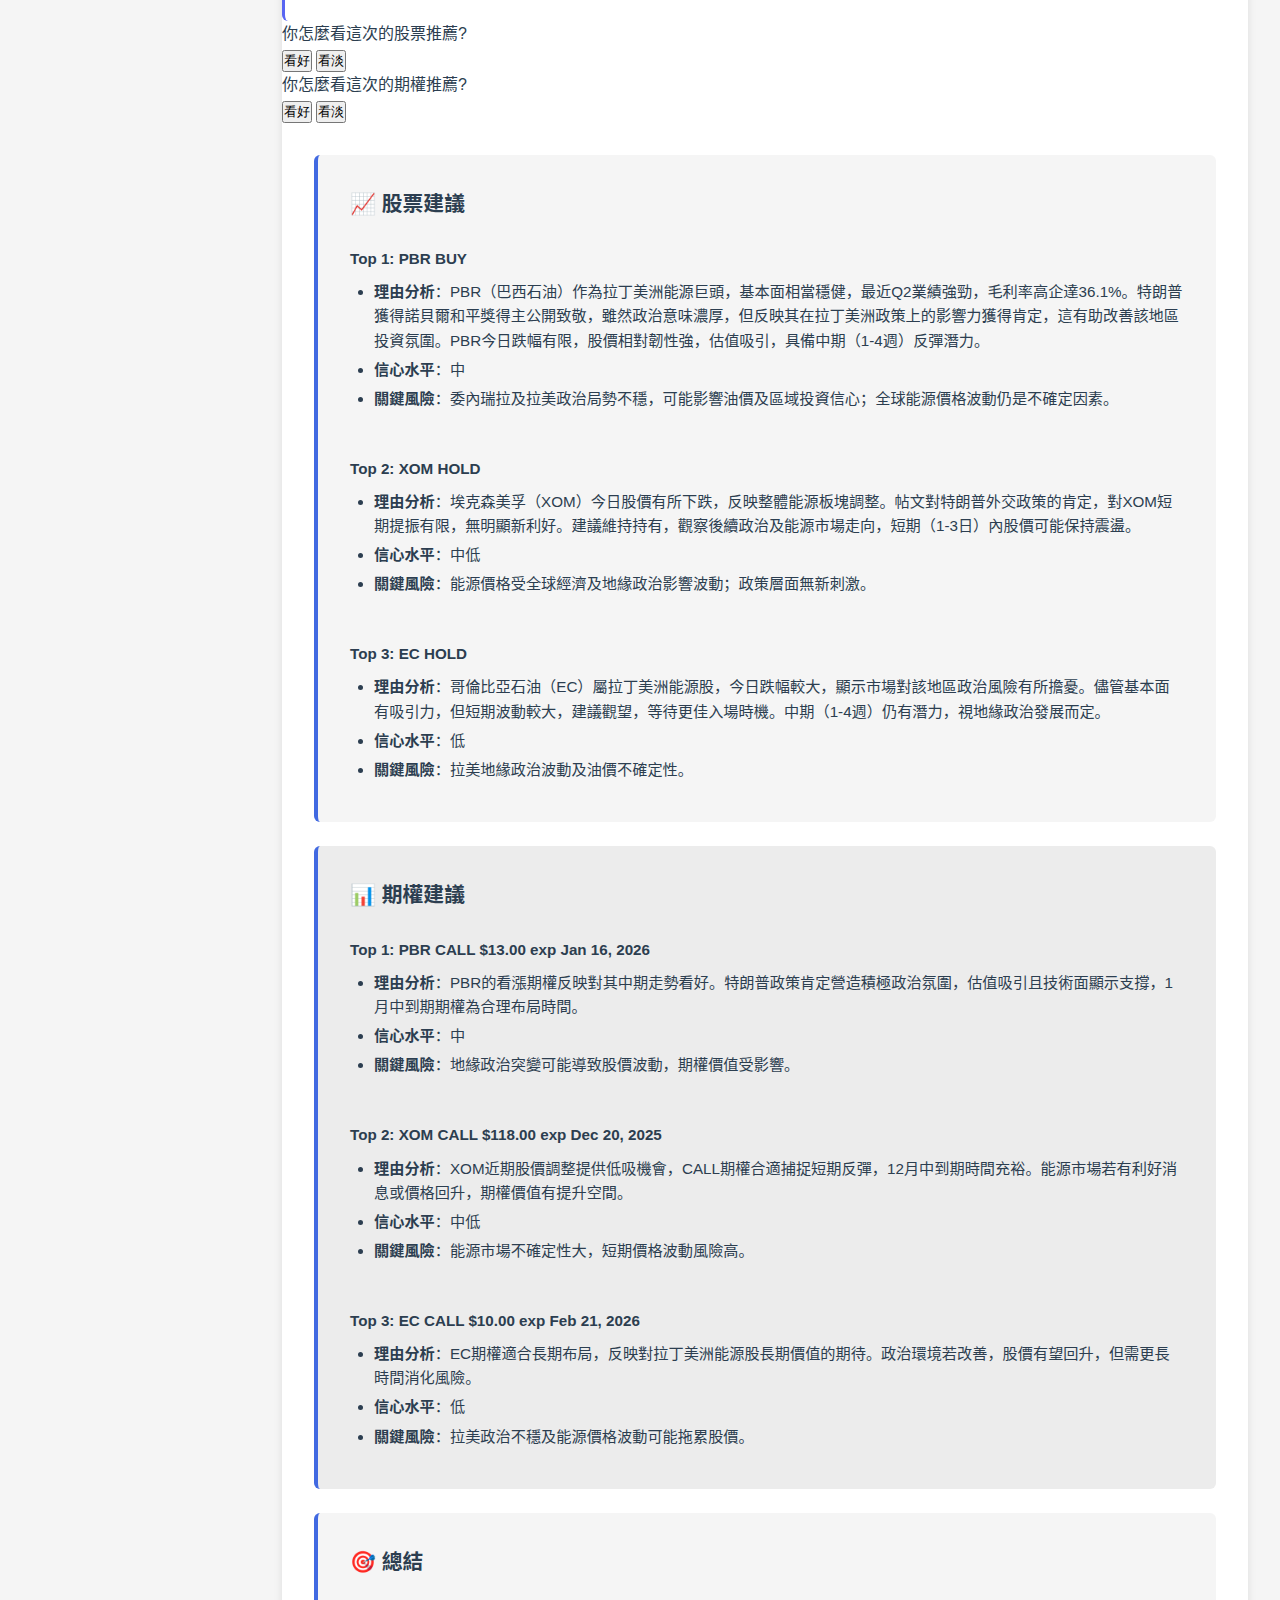
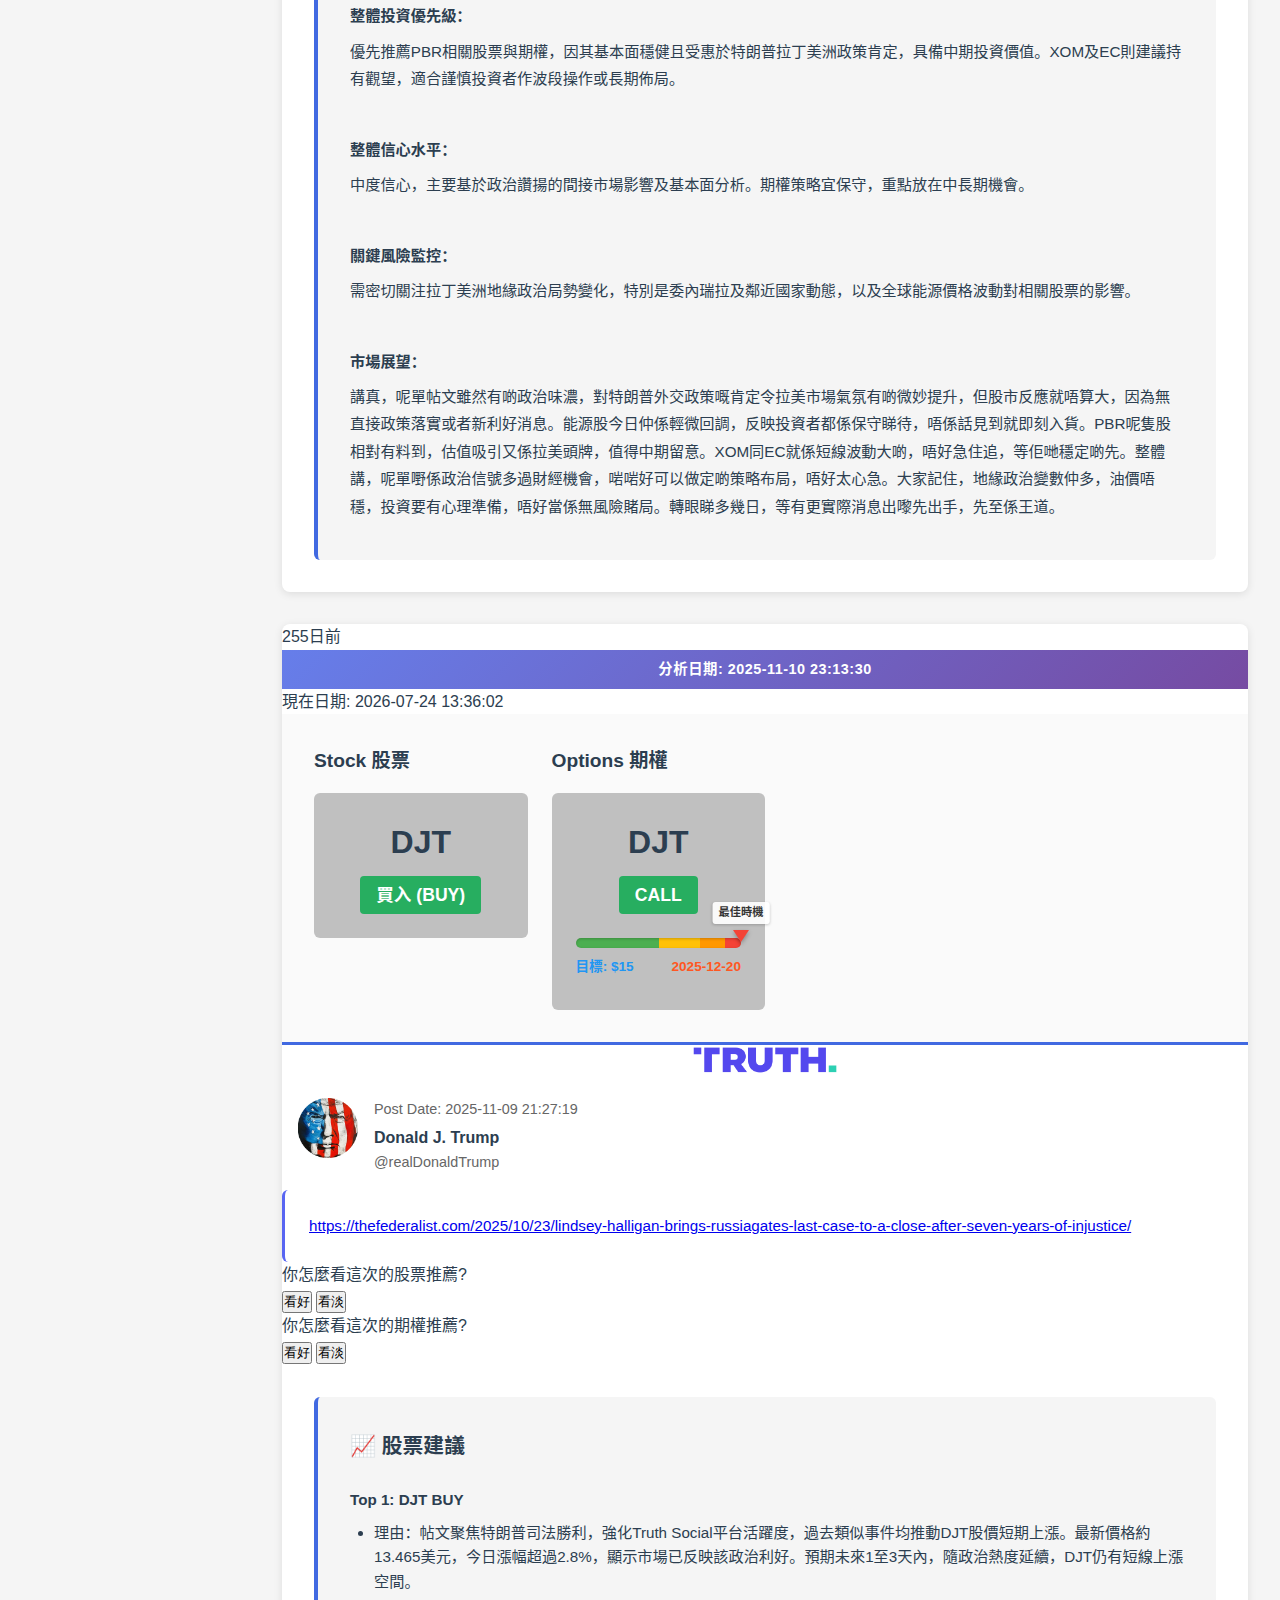
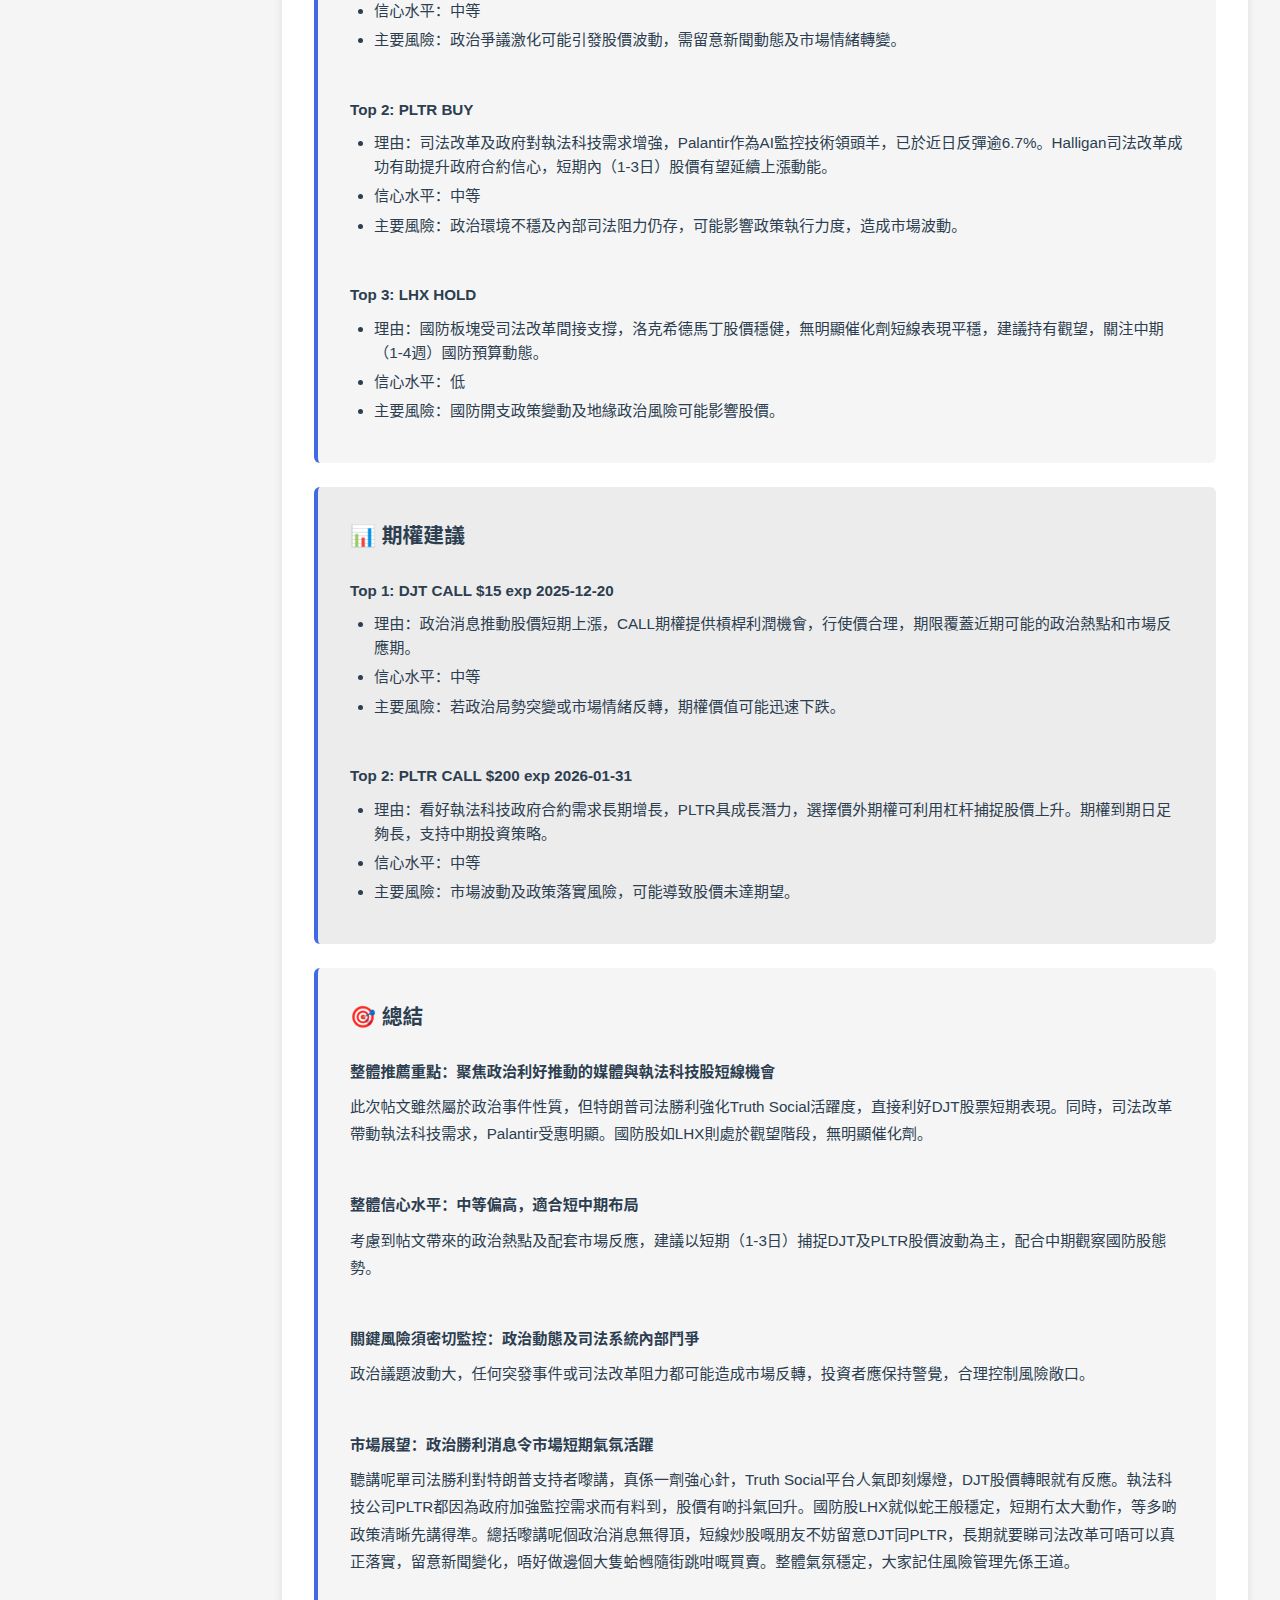
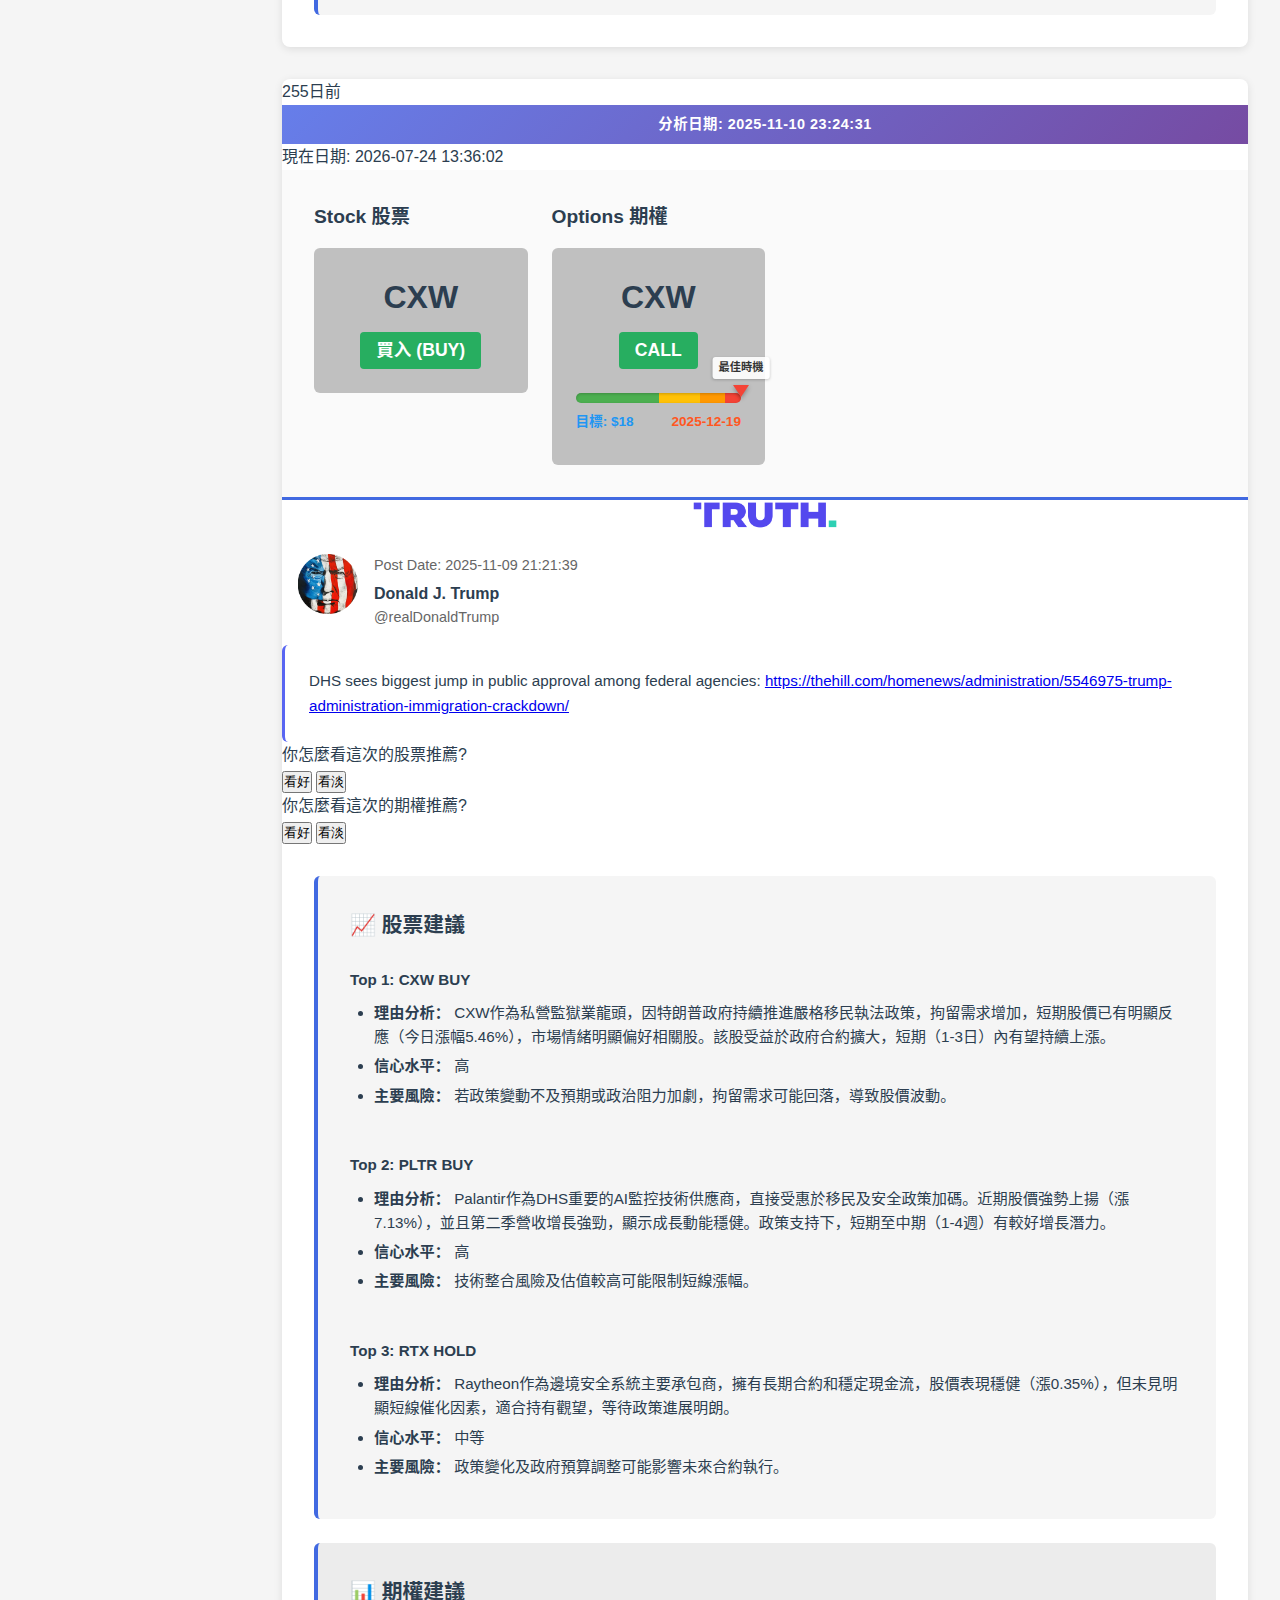
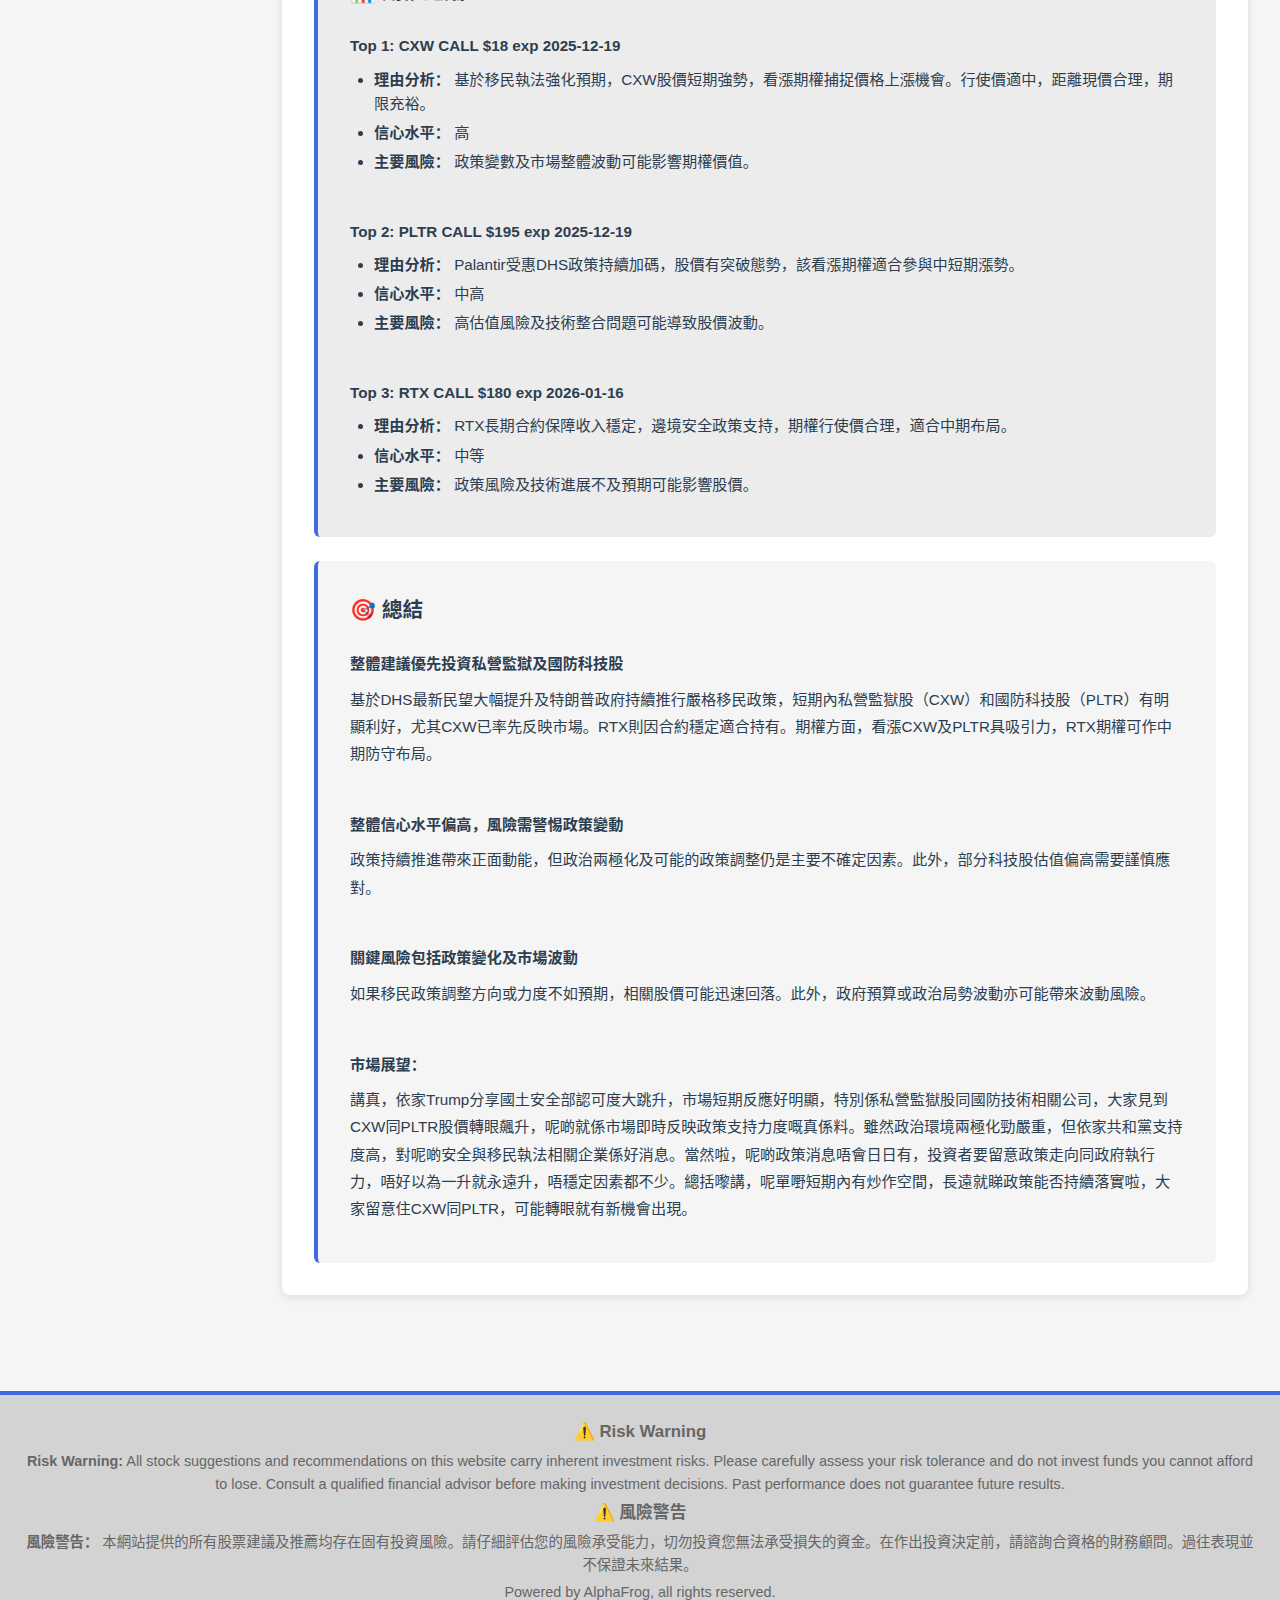
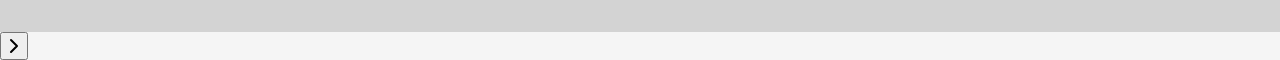
<file: truthsocial01.html>
<!DOCTYPE html>
<html lang="en">
<head>
    <meta charset="UTF-8">
    <meta name="viewport" content="width=device-width, initial-scale=1.0">
    <title>AlphaFrog -- Financial News and Analysis</title>
    <link rel="stylesheet" href="styles.css">
    <style>
        /* Hide vote stats initially */
        .vote-stats-hidden {
            display: none !important;
        }
    </style>
</head>
<body>
    <!-- Fixed Hamburger Menu Icon -->
    <button id="hamburger-menu" class="hamburger-menu" aria-label="Toggle Menu">
        <span></span>
        <span></span>
        <span></span>
    </button>
    
    <!-- Fixed Header -->
    <header class="main-header main-header-fixed">
        <img src="assets/mainlogo02.png" alt="Alpha Frog Logo" class="header-logo">
    </header>
    
    <!-- Sidebar Menu -->
    <nav id="sidebar-menu" class="sidebar-menu">
        <ul class="menu-list">
            <li><a href="index.html" class="menu-link">主頁</a></li>
            <li><a href="truthsocial01.html" class="menu-link">Truth Social</a></li>
            <li><a href="crypto01.html" class="menu-link">加密貨幣</a></li>
            <li><a href="ai01.html" class="menu-link">人工智能</a></li>
            <li><a href="quantum01.html" class="menu-link">量子</a></li>
            <li><a href="general01.html" class="menu-link">傳統股票</a></li>
        </ul>
    </nav>
    
    <!-- Menu Overlay (for mobile) -->
    <div id="menu-overlay" class="menu-overlay"></div>
    
    <main id="posts-container">
        
    <article class="post-card " data-batch="1">
        <div class="date-container">
            <div class="time-ago-tag" data-analysis-date="2025-11-10T22:35:01.629243"></div>
            <div class="dates-right">
                <div class="analysis-date">分析日期: 2025-11-10 22:35:01</div>
                <div class="current-date">現在日期: <span class="current-date-time"></span></div>
            </div>
        </div>
        <div class="header-vote-wrapper">
            <div class="post-header">
                <div class="header-left">
                    <h2 class="section-title">Stock 股票</h2>
                    
        <div class="summary-card empty">
            <div class="card-empty">無</div>
        </div>
        
                </div>
                
                <div class="header-center">
                    <h2 class="section-title">Options 期權</h2>
                    
        <div class="summary-card empty">
            <div class="card-empty">無</div>
        </div>
        
                </div>
            </div>
            
            <div class="meta-content-cell">
                <div class="truth-logo">
                    <img src="assets/truth_logo.png" alt="Truth Social" onerror="this.style.display='none'">
                </div>
                
                <div class="post-meta">
                    <img src="assets/trump_icon.jpg" alt="Trump" class="poster-icon" onerror="this.style.display='none'">
                    <div class="meta-text">
                        <div class="meta-date">
                            Post Date: 2025-11-10 13:15:00
                        </div>
                        <div class="meta-name">Donald J. Trump</div>
                        <div class="meta-id">@realDonaldTrump</div>
                    </div>
                </div>
                
                
                <div class="post-language-tabs">
                    <button class="lang-tab active" data-lang="eng" onclick="switchLanguage(this, 'eng')">Eng</button>
                    <button class="lang-tab" data-lang="zh" onclick="switchLanguage(this, 'zh')">中</button>
                </div>
                <div class="post-content post-content-eng">
                    Liz Peek is great on Maria Bartiromo. She really gets it. Thank you Liz!
                </div>
                <div class="post-content post-content-zh" style="display: none;">
                    Liz Peek 在 Maria Bartiromo 的節目中表現出色。她真的很懂。謝謝你，Liz！
                </div>
        
            </div>
            
            <div class="vote-cell">
                
            <div class="vote-section" data-post-id="26">
                <!-- Stock Vote -->
                <div class="vote-item">
                    <div class="vote-question">
                        你怎麼看這次的<span class="vote-keyword-stock">股票</span>推薦?
                    </div>
                    <div class="vote-options">
                        <button class="vote-button vote-positive" data-post-id="26" data-vote-type="stock" data-vote-value="positive" onclick="handleVote(this)">
                            <span class="vote-option-text">看好</span>
                            <span class="vote-count vote-stats-hidden" id="stock-positive-count-26">180票</span>
                            <span class="vote-percentage vote-stats-hidden" id="stock-positive-pct-26">40.0%</span>
                        </button>
                        <button class="vote-button vote-negative" data-post-id="26" data-vote-type="stock" data-vote-value="negative" onclick="handleVote(this)">
                            <span class="vote-option-text">看淡</span>
                            <span class="vote-count vote-stats-hidden" id="stock-negative-count-26">270票</span>
                            <span class="vote-percentage vote-stats-hidden" id="stock-negative-pct-26">60.0%</span>
                        </button>
                    </div>
                </div>
                
                <!-- Options Vote -->
                <div class="vote-item">
                    <div class="vote-question">
                        你怎麼看這次的<span class="vote-keyword-options">期權</span>推薦?
                    </div>
                    <div class="vote-options">
                        <button class="vote-button vote-positive" data-post-id="26" data-vote-type="options" data-vote-value="positive" onclick="handleVote(this)">
                            <span class="vote-option-text">看好</span>
                            <span class="vote-count vote-stats-hidden" id="options-positive-count-26">270票</span>
                            <span class="vote-percentage vote-stats-hidden" id="options-positive-pct-26">60.0%</span>
                        </button>
                        <button class="vote-button vote-negative" data-post-id="26" data-vote-type="options" data-vote-value="negative" onclick="handleVote(this)">
                            <span class="vote-option-text">看淡</span>
                            <span class="vote-count vote-stats-hidden" id="options-negative-count-26">180票</span>
                            <span class="vote-percentage vote-stats-hidden" id="options-negative-pct-26">40.0%</span>
                        </button>
                    </div>
                </div>
            </div>
    
            </div>
        </div>
        
        <div class="post-body">
            <div class="analysis-section section-gray-1">
                <h3>📈 股票建議</h3>
                <div class="analysis-content">
                    <p><strong>Top 1: PASS</strong></p>
<ul>
<li><strong>理由：</strong></li>
</ul>
<p>呢單帖文純粹係特朗普對媒體評論員Liz Peek嘅讚揚，內容十分淺薄，無涉及任何具體政策、經濟議題或者公司動向。市場反應微乎其微，無明顯消息刺激任何股票或行業。Fox Corporation（FOXA）作為Liz Peek所屬媒體母公司，股價亦保持穩定無變動，無利好跡象。綜合研究與市場數據顯示，短期（1-3日）內無明顯價格波動預期。</p>
<ul>
<li><strong>信心水平：</strong> 低</li>
<li><strong>主要風險：</strong> 政治不確定性偶爾可能放大輕微波動，但機率細。</li>
</ul>
                </div>
            </div>
            
            <div class="analysis-section section-gray-2">
                <h3>📊 期權建議</h3>
                <div class="analysis-content">
                    <p><strong>Top 1: PASS</strong></p>
<ul>
<li><strong>理由：</strong></li>
</ul>
<p>帖文缺乏任何具方向性或市場敏感信息，無法支持明確的期權策略。無論看漲CALL還是看跌PUT，均無風險/收益比明顯優勢。建議避免因無料消息而草率進場。</p>
<ul>
<li><strong>信心水平：</strong> 低</li>
<li><strong>主要風險：</strong> 隨機市場波動增大損失風險。</li>
</ul>
                </div>
            </div>
            
            <div class="analysis-section section-gray-1">
                <h3>🎯 總結</h3>
                <div class="analysis-content">
                    <p><strong>整體推薦優先度：</strong></p>
<p>完全PASS，呢單帖文唔帶來任何實質市場機會，冇必要做多做空或期權操作。</p>
<br>
<p><strong>整體信心水平：</strong></p>
<p>低，因為內容冇深度，無市場刺激，股價無變動跡象。</p>
<br>
<p><strong>主要風險監控：</strong></p>
<p>雖然帖文本身冇料，但政治氛圍有時會令微小聲音放大，投資者宜留意宏觀政治風險與市場整體氛圍。</p>
<br>
<p><strong>市場展望：</strong></p>
<p>講真，呢單嘢真係唔會帶來乜大新聞，純粹係特朗普喺媒體關係上搞搞氣氛，無乜實際內容。你話Liz Peek好勁？佢真係識嘢都好，但特朗普呢個讚揚太過表面，冇政策深度，市場根本唔會理佢。媒體股穩定到不得了，冇乜波動，大家繼續睇住大局，焦點落喺真正有料嘅政策動態同經濟數據先係王道。呢啲小插曲就當茶餘飯後聽聽，轉眼就過，唔使太認真。</p>
<br>
<p>總之，呢單嘢真係唔講得笑，等下一單先有得炒。</p>
                </div>
            </div>
        </div>
    </article>
    

    <article class="post-card " data-batch="1">
        <div class="date-container">
            <div class="time-ago-tag" data-analysis-date="2025-11-10T22:46:51.751238"></div>
            <div class="dates-right">
                <div class="analysis-date">分析日期: 2025-11-10 22:46:51</div>
                <div class="current-date">現在日期: <span class="current-date-time"></span></div>
            </div>
        </div>
        <div class="header-vote-wrapper">
            <div class="post-header">
                <div class="header-left">
                    <h2 class="section-title">Stock 股票</h2>
                    
        <div class="summary-card">
            <div class="card-ticker">XOM</div>
            <div class="card-action card-action-buy">買入 (BUY)</div>
        </div>
        
                </div>
                
                <div class="header-center">
                    <h2 class="section-title">Options 期權</h2>
                    
        <div class="summary-card">
            <div class="card-ticker">XOM</div>
            <div class="card-action card-action-call">CALL</div>
            
            <div class="option-timeline" data-post-date="2025-11-09T23:17:30.989Z" data-expiry="Jan 31, 2026 - BUY">
                <div class="timeline-bar">
                    <div class="timeline-indicator">
                        <div class="timeline-label timeline-current">最佳時機</div>
                    </div>
                </div>
                <div class="timeline-labels">
                    <div class="timeline-label timeline-target">目標: $120</div>
                    <div class="timeline-label timeline-expiry">Jan 31, 2026 - BUY</div>
                </div>
            </div>
            
        </div>
        
                </div>
            </div>
            
            <div class="meta-content-cell">
                <div class="truth-logo">
                    <img src="assets/truth_logo.png" alt="Truth Social" onerror="this.style.display='none'">
                </div>
                
                <div class="post-meta">
                    <img src="assets/trump_icon.jpg" alt="Trump" class="poster-icon" onerror="this.style.display='none'">
                    <div class="meta-text">
                        <div class="meta-date">
                            Post Date: 2025-11-09 23:17:30
                        </div>
                        <div class="meta-name">Donald J. Trump</div>
                        <div class="meta-id">@realDonaldTrump</div>
                    </div>
                </div>
                
                
                <div class="post-language-tabs">
                    <button class="lang-tab active" data-lang="eng" onclick="switchLanguage(this, 'eng')">Eng</button>
                    <button class="lang-tab" data-lang="zh" onclick="switchLanguage(this, 'zh')">中</button>
                </div>
                <div class="post-content post-content-eng">
                    RT @realDonaldTrumpThey ripped the hell out of the Rainforest of Brazil to build a four lane highway for Environmentalists to travel. It’s become a big scandal!
                </div>
                <div class="post-content post-content-zh" style="display: none;">
                    RT @realDonaldTrump 他們為了建造一條四車道的高速公路，徹底破壞了巴西的雨林，讓環保人士出行。這已經成為一個大醜聞！
                </div>
        
            </div>
            
            <div class="vote-cell">
                
            <div class="vote-section" data-post-id="27">
                <!-- Stock Vote -->
                <div class="vote-item">
                    <div class="vote-question">
                        你怎麼看這次的<span class="vote-keyword-stock">股票</span>推薦?
                    </div>
                    <div class="vote-options">
                        <button class="vote-button vote-positive" data-post-id="27" data-vote-type="stock" data-vote-value="positive" onclick="handleVote(this)">
                            <span class="vote-option-text">看好</span>
                            <span class="vote-count vote-stats-hidden" id="stock-positive-count-27">210票</span>
                            <span class="vote-percentage vote-stats-hidden" id="stock-positive-pct-27">55.0%</span>
                        </button>
                        <button class="vote-button vote-negative" data-post-id="27" data-vote-type="stock" data-vote-value="negative" onclick="handleVote(this)">
                            <span class="vote-option-text">看淡</span>
                            <span class="vote-count vote-stats-hidden" id="stock-negative-count-27">172票</span>
                            <span class="vote-percentage vote-stats-hidden" id="stock-negative-pct-27">45.0%</span>
                        </button>
                    </div>
                </div>
                
                <!-- Options Vote -->
                <div class="vote-item">
                    <div class="vote-question">
                        你怎麼看這次的<span class="vote-keyword-options">期權</span>推薦?
                    </div>
                    <div class="vote-options">
                        <button class="vote-button vote-positive" data-post-id="27" data-vote-type="options" data-vote-value="positive" onclick="handleVote(this)">
                            <span class="vote-option-text">看好</span>
                            <span class="vote-count vote-stats-hidden" id="options-positive-count-27">183票</span>
                            <span class="vote-percentage vote-stats-hidden" id="options-positive-pct-27">47.9%</span>
                        </button>
                        <button class="vote-button vote-negative" data-post-id="27" data-vote-type="options" data-vote-value="negative" onclick="handleVote(this)">
                            <span class="vote-option-text">看淡</span>
                            <span class="vote-count vote-stats-hidden" id="options-negative-count-27">199票</span>
                            <span class="vote-percentage vote-stats-hidden" id="options-negative-pct-27">52.1%</span>
                        </button>
                    </div>
                </div>
            </div>
    
            </div>
        </div>
        
        <div class="post-body">
            <div class="analysis-section section-gray-1">
                <h3>📈 股票建議</h3>
                <div class="analysis-content">
                    <p><strong>Top 1: XOM <span class="action-badge action-buy">BUY</span></strong></p>
<ul>
<li><strong>理由</strong>：雖然帖文本身屬於政治諷刺，但揭示巴西環保政策矛盾，可能引發市場對傳統能源重新評估。XOM作為能源巨頭，財務穩健且有穩定股息，配合全球能源需求持續增長，短期內股價有機會受益於避險需求及油價波動。現價約117.45美元，技術面與基本面均支持短線買入。</li>
<li><strong>信心水平</strong>：中等</li>
<li><strong>關鍵風險</strong>：全球經濟放緩可能減少能源需求；環保政策若急轉向將帶來壓力；地緣政治局勢不穩定。</li>
</ul>
<br>
<p><strong>Top 2: CVX <span class="action-badge action-buy">BUY</span></strong></p>
<ul>
<li><strong>理由</strong>：雪佛龍CVX同樣受惠於能源市場穩定，近期股價微升，估值合理，受益於類似XOM的能源需求趨勢。短期內受環境政策矛盾影響較小，適合配置以分散風險。</li>
<li><strong>信心水平</strong>：中等</li>
<li><strong>關鍵風險</strong>：環保政策收緊、油價劇烈波動以及宏觀經濟衰退風險。</li>
</ul>
<br>
<p><strong>Top 3: PASS</strong></p>
<ul>
<li>其他相關股票如巴西ETF（EWZ）或綠能股表現受限，且受貿易緊張及政策不確定性影響較大，風險偏高，暫不建議介入。</li>
</ul>
                </div>
            </div>
            
            <div class="analysis-section section-gray-2">
                <h3>📊 期權建議</h3>
                <div class="analysis-content">
                    <p><strong>Top 1: XOM  <span class="action-badge action-call">CALL</span> <span class="strike-badge">$120</span> <span class="expiry-badge">exp Jan 31, 2026</span> <span class="action-badge action-buy">BUY</span></strong></p>
<ul>
<li><strong>理由</strong>：基於XOM股價穩定上升趨勢與潛在避險需求，120美元行使價具合理的上行空間。期權到期日充足，提供中期（1-4週至2個月）投資機會。</li>
<li><strong>信心水平</strong>：中等</li>
<li><strong>關鍵風險</strong>：油價大幅下跌或政策突然轉向可能導致期權價值受損。</li>
</ul>
<br>
<p><strong>Top 2: PASS</strong></p>
<ul>
<li>其他期權標的未見明顯催化劑或短期波動機會，故不推薦。</li>
</ul>
                </div>
            </div>
            
            <div class="analysis-section section-gray-1">
                <h3>🎯 總結</h3>
                <div class="analysis-content">
                    <p><strong>整體建議優先級</strong></p>
<p>綜合兩套研究與市場數據，巴西雨林公路醜聞雖具政治炒作意味，但對市場直接衝擊有限。能源巨頭XOM與CVX因全球能源需求及政策矛盾，短期內呈現防守及適度上升潛力，故推薦以XOM為首，搭配CVX作分散。期權方面，XOM CALL具合理風險報酬比，值得中期關注。其他相關資產因風險及不確定性偏高，暫緩進場。</p>
<br>
<p><strong>整體信心水平</strong></p>
<p>基於當前價格走勢與政策環境，信心水平維持中等，因帖文本質屬政治諷刺，無實質政策變動支持強烈行情，僅適合穩健操作。</p>
<br>
<p><strong>關鍵風險監控</strong></p>
<p>密切留意美巴貿易關係變化、COP30後續環保政策調整及全球經濟走勢。若環保政策急劇收緊或經濟顯著放緩，能源股及相關期權均面臨壓力。</p>
<br>
<p><strong>市場展望</strong></p>
<p>老友，呢單巴西雨林公路嘅醜聞，雖然聽落好似好勁，但其實市場就係覺得「問題唔大」，轉眼之間波動唔算多。能源股XOM同CVX就好似穩陣嘅老兵，依然坐定定守住陣腳，短期內有啲小升幅，但唔會爆升。呢啲消息多數係政治口水戰，市場反應就係慢慢消化，唔會即刻炒上炒落。期權入場風險高，宜揀啲有實力嘅標的去慢慢部署，唔好做蛇王追短炒。總括嚟講，呢啲環保矛盾消息係投資者嘅提醒，提醒大家環境政策唔係咁簡單，能源股仲有戲，大家不如穩穩陣陣，慢慢睇住先。轉眼，機會嚟咗，你就知啦！</p>
                </div>
            </div>
        </div>
    </article>
    

    <article class="post-card " data-batch="1">
        <div class="date-container">
            <div class="time-ago-tag" data-analysis-date="2025-11-10T23:00:27.660447"></div>
            <div class="dates-right">
                <div class="analysis-date">分析日期: 2025-11-10 23:00:27</div>
                <div class="current-date">現在日期: <span class="current-date-time"></span></div>
            </div>
        </div>
        <div class="header-vote-wrapper">
            <div class="post-header">
                <div class="header-left">
                    <h2 class="section-title">Stock 股票</h2>
                    
        <div class="summary-card">
            <div class="card-ticker">PBR</div>
            <div class="card-action card-action-buy">買入 (BUY)</div>
        </div>
        
                </div>
                
                <div class="header-center">
                    <h2 class="section-title">Options 期權</h2>
                    
        <div class="summary-card empty">
            <div class="card-empty">無</div>
        </div>
        
                </div>
            </div>
            
            <div class="meta-content-cell">
                <div class="truth-logo">
                    <img src="assets/truth_logo.png" alt="Truth Social" onerror="this.style.display='none'">
                </div>
                
                <div class="post-meta">
                    <img src="assets/trump_icon.jpg" alt="Trump" class="poster-icon" onerror="this.style.display='none'">
                    <div class="meta-text">
                        <div class="meta-date">
                            Post Date: 2025-11-09 22:51:18
                        </div>
                        <div class="meta-name">Donald J. Trump</div>
                        <div class="meta-id">@realDonaldTrump</div>
                    </div>
                </div>
                
                
                <div class="post-language-tabs">
                    <button class="lang-tab active" data-lang="eng" onclick="switchLanguage(this, 'eng')">Eng</button>
                    <button class="lang-tab" data-lang="zh" onclick="switchLanguage(this, 'zh')">中</button>
                </div>
                <div class="post-content post-content-eng">
                    <a href="https://thehill.com/homenews/house/5547437-luna-endorses-trump-nobel/" target="_blank" rel="noopener noreferrer">https://thehill.com/homenews/house/5547437-luna-endorses-trump-nobel/</a>
                </div>
                <div class="post-content post-content-zh" style="display: none;">
                    RT @NewtGingrich 《紐約郵報》報導諾貝爾和平獎得主將她的獎項獻給特朗普總統，這可能比委員會直接將獎項頒給總統更具榮譽。正如《郵報》報導的那樣，“委內瑞拉反對派領袖瑪麗亞·科里娜·馬查多週五表示，她的歷史性諾貝爾和平獎不僅是她那個陷入困境的國家的勝利——這也是對唐納德·特朗普總統的致敬，他的政策‘恢復了美洲的民主和自由’。” “我將這個獎項獻給委內瑞拉人民和特朗普總統，因為我認為這是絕對公平的。我們，委內瑞拉人民，對特朗普總統在支持美洲的民主和自由方面所做的努力感到非常感激。” 記住，她是在讚揚他為委內瑞拉所做的努力，而他的公眾焦點一直在加沙和烏克蘭。特朗普總統的影響力和多任務處理的能力是歷史性的。
                </div>
        
            </div>
            
            <div class="vote-cell">
                
            <div class="vote-section" data-post-id="28">
                <!-- Stock Vote -->
                <div class="vote-item">
                    <div class="vote-question">
                        你怎麼看這次的<span class="vote-keyword-stock">股票</span>推薦?
                    </div>
                    <div class="vote-options">
                        <button class="vote-button vote-positive" data-post-id="28" data-vote-type="stock" data-vote-value="positive" onclick="handleVote(this)">
                            <span class="vote-option-text">看好</span>
                            <span class="vote-count vote-stats-hidden" id="stock-positive-count-28">154票</span>
                            <span class="vote-percentage vote-stats-hidden" id="stock-positive-pct-28">44.9%</span>
                        </button>
                        <button class="vote-button vote-negative" data-post-id="28" data-vote-type="stock" data-vote-value="negative" onclick="handleVote(this)">
                            <span class="vote-option-text">看淡</span>
                            <span class="vote-count vote-stats-hidden" id="stock-negative-count-28">189票</span>
                            <span class="vote-percentage vote-stats-hidden" id="stock-negative-pct-28">55.1%</span>
                        </button>
                    </div>
                </div>
                
                <!-- Options Vote -->
                <div class="vote-item">
                    <div class="vote-question">
                        你怎麼看這次的<span class="vote-keyword-options">期權</span>推薦?
                    </div>
                    <div class="vote-options">
                        <button class="vote-button vote-positive" data-post-id="28" data-vote-type="options" data-vote-value="positive" onclick="handleVote(this)">
                            <span class="vote-option-text">看好</span>
                            <span class="vote-count vote-stats-hidden" id="options-positive-count-28">189票</span>
                            <span class="vote-percentage vote-stats-hidden" id="options-positive-pct-28">55.1%</span>
                        </button>
                        <button class="vote-button vote-negative" data-post-id="28" data-vote-type="options" data-vote-value="negative" onclick="handleVote(this)">
                            <span class="vote-option-text">看淡</span>
                            <span class="vote-count vote-stats-hidden" id="options-negative-count-28">154票</span>
                            <span class="vote-percentage vote-stats-hidden" id="options-negative-pct-28">44.9%</span>
                        </button>
                    </div>
                </div>
            </div>
    
            </div>
        </div>
        
        <div class="post-body">
            <div class="analysis-section section-gray-1">
                <h3>📈 股票建議</h3>
                <div class="analysis-content">
                    <p><strong>Top 1: PBR <span class="action-badge action-buy">BUY</span></strong></p>
<ul>
<li><strong>理由分析</strong>：PBR（巴西石油）作為拉丁美洲能源巨頭，基本面相當穩健，最近Q2業績強勁，毛利率高企達36.1%。特朗普獲得諾貝爾和平獎得主公開致敬，雖然政治意味濃厚，但反映其在拉丁美洲政策上的影響力獲得肯定，這有助改善該地區投資氛圍。PBR今日跌幅有限，股價相對韌性強，估值吸引，具備中期（1-4週）反彈潛力。</li>
<li><strong>信心水平</strong>：中</li>
<li><strong>關鍵風險</strong>：委內瑞拉及拉美政治局勢不穩，可能影響油價及區域投資信心；全球能源價格波動仍是不確定因素。</li>
</ul>
<br>
<p><strong>Top 2: XOM <span class="action-badge action-hold">HOLD</span></strong></p>
<ul>
<li><strong>理由分析</strong>：埃克森美孚（XOM）今日股價有所下跌，反映整體能源板塊調整。帖文對特朗普外交政策的肯定，對XOM短期提振有限，無明顯新利好。建議維持持有，觀察後續政治及能源市場走向，短期（1-3日）內股價可能保持震盪。</li>
<li><strong>信心水平</strong>：中低</li>
<li><strong>關鍵風險</strong>：能源價格受全球經濟及地緣政治影響波動；政策層面無新刺激。</li>
</ul>
<br>
<p><strong>Top 3: EC <span class="action-badge action-hold">HOLD</span></strong></p>
<ul>
<li><strong>理由分析</strong>：哥倫比亞石油（EC）屬拉丁美洲能源股，今日跌幅較大，顯示市場對該地區政治風險有所擔憂。儘管基本面有吸引力，但短期波動較大，建議觀望，等待更佳入場時機。中期（1-4週）仍有潛力，視地緣政治發展而定。</li>
<li><strong>信心水平</strong>：低</li>
<li><strong>關鍵風險</strong>：拉美地緣政治波動及油價不確定性。</li>
</ul>
                </div>
            </div>
            
            <div class="analysis-section section-gray-2">
                <h3>📊 期權建議</h3>
                <div class="analysis-content">
                    <p><strong>Top 1: PBR  <span class="action-badge action-call">CALL</span> <span class="strike-badge">$13</span>.00 <span class="expiry-badge">exp Jan 16, 2026</span></strong></p>
<ul>
<li><strong>理由分析</strong>：PBR的看漲期權反映對其中期走勢看好。特朗普政策肯定營造積極政治氛圍，估值吸引且技術面顯示支撐，1月中到期期權為合理布局時間。</li>
<li><strong>信心水平</strong>：中</li>
<li><strong>關鍵風險</strong>：地緣政治突變可能導致股價波動，期權價值受影響。</li>
</ul>
<br>
<p><strong>Top 2: XOM  <span class="action-badge action-call">CALL</span> <span class="strike-badge">$118</span>.00 <span class="expiry-badge">exp Dec 20, 2025</span></strong></p>
<ul>
<li><strong>理由分析</strong>：XOM近期股價調整提供低吸機會，CALL期權合適捕捉短期反彈，12月中到期時間充裕。能源市場若有利好消息或價格回升，期權價值有提升空間。</li>
<li><strong>信心水平</strong>：中低</li>
<li><strong>關鍵風險</strong>：能源市場不確定性大，短期價格波動風險高。</li>
</ul>
<br>
<p><strong>Top 3: EC  <span class="action-badge action-call">CALL</span> <span class="strike-badge">$10</span>.00 <span class="expiry-badge">exp Feb 21, 2026</span></strong></p>
<ul>
<li><strong>理由分析</strong>：EC期權適合長期布局，反映對拉丁美洲能源股長期價值的期待。政治環境若改善，股價有望回升，但需更長時間消化風險。</li>
<li><strong>信心水平</strong>：低</li>
<li><strong>關鍵風險</strong>：拉美政治不穩及能源價格波動可能拖累股價。</li>
</ul>
                </div>
            </div>
            
            <div class="analysis-section section-gray-1">
                <h3>🎯 總結</h3>
                <div class="analysis-content">
                    <p><strong>整體投資優先級：</strong></p>
<p>優先推薦PBR相關股票與期權，因其基本面穩健且受惠於特朗普拉丁美洲政策肯定，具備中期投資價值。XOM及EC則建議持有觀望，適合謹慎投資者作波段操作或長期佈局。</p>
<br>
<p><strong>整體信心水平：</strong></p>
<p>中度信心，主要基於政治讚揚的間接市場影響及基本面分析。期權策略宜保守，重點放在中長期機會。</p>
<br>
<p><strong>關鍵風險監控：</strong></p>
<p>需密切關注拉丁美洲地緣政治局勢變化，特別是委內瑞拉及鄰近國家動態，以及全球能源價格波動對相關股票的影響。</p>
<br>
<p><strong>市場展望：</strong></p>
<p>講真，呢單帖文雖然有啲政治味濃，對特朗普外交政策嘅肯定令拉美市場氣氛有啲微妙提升，但股市反應就唔算大，因為無直接政策落實或者新利好消息。能源股今日仲係輕微回調，反映投資者都係保守睇待，唔係話見到就即刻入貨。PBR呢隻股相對有料到，估值吸引又係拉美頭牌，值得中期留意。XOM同EC就係短線波動大啲，唔好急住追，等佢哋穩定啲先。整體講，呢單嘢係政治信號多過財經機會，啱啱好可以做定啲策略布局，唔好太心急。大家記住，地緣政治變數仲多，油價唔穩，投資要有心理準備，唔好當係無風險賭局。轉眼睇多幾日，等有更實際消息出嚟先出手，先至係王道。</p>
                </div>
            </div>
        </div>
    </article>
    

    <article class="post-card " data-batch="1">
        <div class="date-container">
            <div class="time-ago-tag" data-analysis-date="2025-11-10T23:13:30.038088"></div>
            <div class="dates-right">
                <div class="analysis-date">分析日期: 2025-11-10 23:13:30</div>
                <div class="current-date">現在日期: <span class="current-date-time"></span></div>
            </div>
        </div>
        <div class="header-vote-wrapper">
            <div class="post-header">
                <div class="header-left">
                    <h2 class="section-title">Stock 股票</h2>
                    
        <div class="summary-card">
            <div class="card-ticker">DJT</div>
            <div class="card-action card-action-buy">買入 (BUY)</div>
        </div>
        
                </div>
                
                <div class="header-center">
                    <h2 class="section-title">Options 期權</h2>
                    
        <div class="summary-card">
            <div class="card-ticker">DJT</div>
            <div class="card-action card-action-call">CALL</div>
            
            <div class="option-timeline" data-post-date="2025-11-09T21:27:19.168Z" data-expiry="2025-12-20">
                <div class="timeline-bar">
                    <div class="timeline-indicator">
                        <div class="timeline-label timeline-current">最佳時機</div>
                    </div>
                </div>
                <div class="timeline-labels">
                    <div class="timeline-label timeline-target">目標: $15</div>
                    <div class="timeline-label timeline-expiry">2025-12-20</div>
                </div>
            </div>
            
        </div>
        
                </div>
            </div>
            
            <div class="meta-content-cell">
                <div class="truth-logo">
                    <img src="assets/truth_logo.png" alt="Truth Social" onerror="this.style.display='none'">
                </div>
                
                <div class="post-meta">
                    <img src="assets/trump_icon.jpg" alt="Trump" class="poster-icon" onerror="this.style.display='none'">
                    <div class="meta-text">
                        <div class="meta-date">
                            Post Date: 2025-11-09 21:27:19
                        </div>
                        <div class="meta-name">Donald J. Trump</div>
                        <div class="meta-id">@realDonaldTrump</div>
                    </div>
                </div>
                
                
                <div class="post-content">
                    <a href="https://thefederalist.com/2025/10/23/lindsey-halligan-brings-russiagates-last-case-to-a-close-after-seven-years-of-injustice/" target="_blank" rel="noopener noreferrer">https://thefederalist.com/2025/10/23/lindsey-halligan-brings-russiagates-last-case-to-a-close-after-seven-years-of-injustice/</a>
                </div>
        
            </div>
            
            <div class="vote-cell">
                
            <div class="vote-section" data-post-id="29">
                <!-- Stock Vote -->
                <div class="vote-item">
                    <div class="vote-question">
                        你怎麼看這次的<span class="vote-keyword-stock">股票</span>推薦?
                    </div>
                    <div class="vote-options">
                        <button class="vote-button vote-positive" data-post-id="29" data-vote-type="stock" data-vote-value="positive" onclick="handleVote(this)">
                            <span class="vote-option-text">看好</span>
                            <span class="vote-count vote-stats-hidden" id="stock-positive-count-29">215票</span>
                            <span class="vote-percentage vote-stats-hidden" id="stock-positive-pct-29">58.0%</span>
                        </button>
                        <button class="vote-button vote-negative" data-post-id="29" data-vote-type="stock" data-vote-value="negative" onclick="handleVote(this)">
                            <span class="vote-option-text">看淡</span>
                            <span class="vote-count vote-stats-hidden" id="stock-negative-count-29">156票</span>
                            <span class="vote-percentage vote-stats-hidden" id="stock-negative-pct-29">42.0%</span>
                        </button>
                    </div>
                </div>
                
                <!-- Options Vote -->
                <div class="vote-item">
                    <div class="vote-question">
                        你怎麼看這次的<span class="vote-keyword-options">期權</span>推薦?
                    </div>
                    <div class="vote-options">
                        <button class="vote-button vote-positive" data-post-id="29" data-vote-type="options" data-vote-value="positive" onclick="handleVote(this)">
                            <span class="vote-option-text">看好</span>
                            <span class="vote-count vote-stats-hidden" id="options-positive-count-29">204票</span>
                            <span class="vote-percentage vote-stats-hidden" id="options-positive-pct-29">55.0%</span>
                        </button>
                        <button class="vote-button vote-negative" data-post-id="29" data-vote-type="options" data-vote-value="negative" onclick="handleVote(this)">
                            <span class="vote-option-text">看淡</span>
                            <span class="vote-count vote-stats-hidden" id="options-negative-count-29">167票</span>
                            <span class="vote-percentage vote-stats-hidden" id="options-negative-pct-29">45.0%</span>
                        </button>
                    </div>
                </div>
            </div>
    
            </div>
        </div>
        
        <div class="post-body">
            <div class="analysis-section section-gray-1">
                <h3>📈 股票建議</h3>
                <div class="analysis-content">
                    <p><strong>Top 1: DJT <span class="action-badge action-buy">BUY</span></strong></p>
<ul>
<li>理由：帖文聚焦特朗普司法勝利，強化Truth Social平台活躍度，過去類似事件均推動DJT股價短期上漲。最新價格約13.465美元，今日漲幅超過2.8%，顯示市場已反映該政治利好。預期未來1至3天內，隨政治熱度延續，DJT仍有短線上漲空間。</li>
<li>信心水平：中等</li>
<li>主要風險：政治爭議激化可能引發股價波動，需留意新聞動態及市場情緒轉變。</li>
</ul>
<br>
<p><strong>Top 2: PLTR <span class="action-badge action-buy">BUY</span></strong></p>
<ul>
<li>理由：司法改革及政府對執法科技需求增強，Palantir作為AI監控技術領頭羊，已於近日反彈逾6.7%。Halligan司法改革成功有助提升政府合約信心，短期內（1-3日）股價有望延續上漲動能。</li>
<li>信心水平：中等</li>
<li>主要風險：政治環境不穩及內部司法阻力仍存，可能影響政策執行力度，造成市場波動。</li>
</ul>
<br>
<p><strong>Top 3: LHX <span class="action-badge action-hold">HOLD</span></strong></p>
<ul>
<li>理由：國防板塊受司法改革間接支撐，洛克希德馬丁股價穩健，無明顯催化劑短線表現平穩，建議持有觀望，關注中期（1-4週）國防預算動態。</li>
<li>信心水平：低</li>
<li>主要風險：國防開支政策變動及地緣政治風險可能影響股價。</li>
</ul>
                </div>
            </div>
            
            <div class="analysis-section section-gray-2">
                <h3>📊 期權建議</h3>
                <div class="analysis-content">
                    <p><strong>Top 1: DJT  <span class="action-badge action-call">CALL</span> <span class="strike-badge">$15</span> <span class="expiry-badge">exp 2025-12-20</span></strong></p>
<ul>
<li>理由：政治消息推動股價短期上漲，CALL期權提供槓桿利潤機會，行使價合理，期限覆蓋近期可能的政治熱點和市場反應期。</li>
<li>信心水平：中等</li>
<li>主要風險：若政治局勢突變或市場情緒反轉，期權價值可能迅速下跌。</li>
</ul>
<br>
<p><strong>Top 2: PLTR  <span class="action-badge action-call">CALL</span> <span class="strike-badge">$200</span> <span class="expiry-badge">exp 2026-01-31</span></strong></p>
<ul>
<li>理由：看好執法科技政府合約需求長期增長，PLTR具成長潛力，選擇價外期權可利用杠杆捕捉股價上升。期權到期日足夠長，支持中期投資策略。</li>
<li>信心水平：中等</li>
<li>主要風險：市場波動及政策落實風險，可能導致股價未達期望。</li>
</ul>
                </div>
            </div>
            
            <div class="analysis-section section-gray-1">
                <h3>🎯 總結</h3>
                <div class="analysis-content">
                    <p><strong>整體推薦重點：聚焦政治利好推動的媒體與執法科技股短線機會</strong></p>
<p>此次帖文雖然屬於政治事件性質，但特朗普司法勝利強化Truth Social活躍度，直接利好DJT股票短期表現。同時，司法改革帶動執法科技需求，Palantir受惠明顯。國防股如LHX則處於觀望階段，無明顯催化劑。</p>
<br>
<p><strong>整體信心水平：中等偏高，適合短中期布局</strong></p>
<p>考慮到帖文帶來的政治熱點及配套市場反應，建議以短期（1-3日）捕捉DJT及PLTR股價波動為主，配合中期觀察國防股態勢。</p>
<br>
<p><strong>關鍵風險須密切監控：政治動態及司法系統內部鬥爭</strong></p>
<p>政治議題波動大，任何突發事件或司法改革阻力都可能造成市場反轉，投資者應保持警覺，合理控制風險敞口。</p>
<br>
<p><strong>市場展望：政治勝利消息令市場短期氣氛活躍</strong></p>
<p>聽講呢單司法勝利對特朗普支持者嚟講，真係一劑強心針，Truth Social平台人氣即刻爆燈，DJT股價轉眼就有反應。執法科技公司PLTR都因為政府加強監控需求而有料到，股價有啲抖氣回升。國防股LHX就似蛇王般穩定，短期冇太大動作，等多啲政策清晰先講得準。總括嚟講呢個政治消息無得頂，短線炒股嘅朋友不妨留意DJT同PLTR，長期就要睇司法改革可唔可以真正落實，留意新聞變化，唔好做邊個大隻蛤乸隨街跳咁嘅買賣。整體氣氛穩定，大家記住風險管理先係王道。</p>
                </div>
            </div>
        </div>
    </article>
    

    <article class="post-card " data-batch="1">
        <div class="date-container">
            <div class="time-ago-tag" data-analysis-date="2025-11-10T23:24:31.187368"></div>
            <div class="dates-right">
                <div class="analysis-date">分析日期: 2025-11-10 23:24:31</div>
                <div class="current-date">現在日期: <span class="current-date-time"></span></div>
            </div>
        </div>
        <div class="header-vote-wrapper">
            <div class="post-header">
                <div class="header-left">
                    <h2 class="section-title">Stock 股票</h2>
                    
        <div class="summary-card">
            <div class="card-ticker">CXW</div>
            <div class="card-action card-action-buy">買入 (BUY)</div>
        </div>
        
                </div>
                
                <div class="header-center">
                    <h2 class="section-title">Options 期權</h2>
                    
        <div class="summary-card">
            <div class="card-ticker">CXW</div>
            <div class="card-action card-action-call">CALL</div>
            
            <div class="option-timeline" data-post-date="2025-11-09T21:21:39.234Z" data-expiry="2025-12-19">
                <div class="timeline-bar">
                    <div class="timeline-indicator">
                        <div class="timeline-label timeline-current">最佳時機</div>
                    </div>
                </div>
                <div class="timeline-labels">
                    <div class="timeline-label timeline-target">目標: $18</div>
                    <div class="timeline-label timeline-expiry">2025-12-19</div>
                </div>
            </div>
            
        </div>
        
                </div>
            </div>
            
            <div class="meta-content-cell">
                <div class="truth-logo">
                    <img src="assets/truth_logo.png" alt="Truth Social" onerror="this.style.display='none'">
                </div>
                
                <div class="post-meta">
                    <img src="assets/trump_icon.jpg" alt="Trump" class="poster-icon" onerror="this.style.display='none'">
                    <div class="meta-text">
                        <div class="meta-date">
                            Post Date: 2025-11-09 21:21:39
                        </div>
                        <div class="meta-name">Donald J. Trump</div>
                        <div class="meta-id">@realDonaldTrump</div>
                    </div>
                </div>
                
                
                <div class="post-content">
                    DHS sees biggest jump in public approval among federal agencies: <a href="https://thehill.com/homenews/administration/5546975-trump-administration-immigration-crackdown/" target="_blank" rel="noopener noreferrer">https://thehill.com/homenews/administration/5546975-trump-administration-immigration-crackdown/</a>
                </div>
        
            </div>
            
            <div class="vote-cell">
                
            <div class="vote-section" data-post-id="30">
                <!-- Stock Vote -->
                <div class="vote-item">
                    <div class="vote-question">
                        你怎麼看這次的<span class="vote-keyword-stock">股票</span>推薦?
                    </div>
                    <div class="vote-options">
                        <button class="vote-button vote-positive" data-post-id="30" data-vote-type="stock" data-vote-value="positive" onclick="handleVote(this)">
                            <span class="vote-option-text">看好</span>
                            <span class="vote-count vote-stats-hidden" id="stock-positive-count-30">145票</span>
                            <span class="vote-percentage vote-stats-hidden" id="stock-positive-pct-30">47.9%</span>
                        </button>
                        <button class="vote-button vote-negative" data-post-id="30" data-vote-type="stock" data-vote-value="negative" onclick="handleVote(this)">
                            <span class="vote-option-text">看淡</span>
                            <span class="vote-count vote-stats-hidden" id="stock-negative-count-30">158票</span>
                            <span class="vote-percentage vote-stats-hidden" id="stock-negative-pct-30">52.1%</span>
                        </button>
                    </div>
                </div>
                
                <!-- Options Vote -->
                <div class="vote-item">
                    <div class="vote-question">
                        你怎麼看這次的<span class="vote-keyword-options">期權</span>推薦?
                    </div>
                    <div class="vote-options">
                        <button class="vote-button vote-positive" data-post-id="30" data-vote-type="options" data-vote-value="positive" onclick="handleVote(this)">
                            <span class="vote-option-text">看好</span>
                            <span class="vote-count vote-stats-hidden" id="options-positive-count-30">167票</span>
                            <span class="vote-percentage vote-stats-hidden" id="options-positive-pct-30">55.1%</span>
                        </button>
                        <button class="vote-button vote-negative" data-post-id="30" data-vote-type="options" data-vote-value="negative" onclick="handleVote(this)">
                            <span class="vote-option-text">看淡</span>
                            <span class="vote-count vote-stats-hidden" id="options-negative-count-30">136票</span>
                            <span class="vote-percentage vote-stats-hidden" id="options-negative-pct-30">44.9%</span>
                        </button>
                    </div>
                </div>
            </div>
    
            </div>
        </div>
        
        <div class="post-body">
            <div class="analysis-section section-gray-1">
                <h3>📈 股票建議</h3>
                <div class="analysis-content">
                    <p><strong>Top 1: CXW <span class="action-badge action-buy">BUY</span></strong></p>
<ul>
<li><strong>理由分析：</strong> CXW作為私營監獄業龍頭，因特朗普政府持續推進嚴格移民執法政策，拘留需求增加，短期股價已有明顯反應（今日漲幅5.46%），市場情緒明顯偏好相關股。該股受益於政府合約擴大，短期（1-3日）內有望持續上漲。</li>
<li><strong>信心水平：</strong> 高</li>
<li><strong>主要風險：</strong> 若政策變動不及預期或政治阻力加劇，拘留需求可能回落，導致股價波動。</li>
</ul>
<br>
<p><strong>Top 2: PLTR <span class="action-badge action-buy">BUY</span></strong></p>
<ul>
<li><strong>理由分析：</strong> Palantir作為DHS重要的AI監控技術供應商，直接受惠於移民及安全政策加碼。近期股價強勢上揚（漲7.13%），並且第二季營收增長強勁，顯示成長動能穩健。政策支持下，短期至中期（1-4週）有較好增長潛力。</li>
<li><strong>信心水平：</strong> 高</li>
<li><strong>主要風險：</strong> 技術整合風險及估值較高可能限制短線漲幅。</li>
</ul>
<br>
<p><strong>Top 3: RTX <span class="action-badge action-hold">HOLD</span></strong></p>
<ul>
<li><strong>理由分析：</strong> Raytheon作為邊境安全系統主要承包商，擁有長期合約和穩定現金流，股價表現穩健（漲0.35%），但未見明顯短線催化因素，適合持有觀望，等待政策進展明朗。</li>
<li><strong>信心水平：</strong> 中等</li>
<li><strong>主要風險：</strong> 政策變化及政府預算調整可能影響未來合約執行。</li>
</ul>
                </div>
            </div>
            
            <div class="analysis-section section-gray-2">
                <h3>📊 期權建議</h3>
                <div class="analysis-content">
                    <p><strong>Top 1: CXW  <span class="action-badge action-call">CALL</span> <span class="strike-badge">$18</span> <span class="expiry-badge">exp 2025-12-19</span></strong></p>
<ul>
<li><strong>理由分析：</strong> 基於移民執法強化預期，CXW股價短期強勢，看漲期權捕捉價格上漲機會。行使價適中，距離現價合理，期限充裕。</li>
<li><strong>信心水平：</strong> 高</li>
<li><strong>主要風險：</strong> 政策變數及市場整體波動可能影響期權價值。</li>
</ul>
<br>
<p><strong>Top 2: PLTR  <span class="action-badge action-call">CALL</span> <span class="strike-badge">$195</span> <span class="expiry-badge">exp 2025-12-19</span></strong></p>
<ul>
<li><strong>理由分析：</strong> Palantir受惠DHS政策持續加碼，股價有突破態勢，該看漲期權適合參與中短期漲勢。</li>
<li><strong>信心水平：</strong> 中高</li>
<li><strong>主要風險：</strong> 高估值風險及技術整合問題可能導致股價波動。</li>
</ul>
<br>
<p><strong>Top 3: RTX  <span class="action-badge action-call">CALL</span> <span class="strike-badge">$180</span> <span class="expiry-badge">exp 2026-01-16</span></strong></p>
<ul>
<li><strong>理由分析：</strong> RTX長期合約保障收入穩定，邊境安全政策支持，期權行使價合理，適合中期布局。</li>
<li><strong>信心水平：</strong> 中等</li>
<li><strong>主要風險：</strong> 政策風險及技術進展不及預期可能影響股價。</li>
</ul>
                </div>
            </div>
            
            <div class="analysis-section section-gray-1">
                <h3>🎯 總結</h3>
                <div class="analysis-content">
                    <p><strong>整體建議優先投資私營監獄及國防科技股</strong></p>
<p>基於DHS最新民望大幅提升及特朗普政府持續推行嚴格移民政策，短期內私營監獄股（CXW）和國防科技股（PLTR）有明顯利好，尤其CXW已率先反映市場。RTX則因合約穩定適合持有。期權方面，看漲CXW及PLTR具吸引力，RTX期權可作中期防守布局。</p>
<br>
<p><strong>整體信心水平偏高，風險需警惕政策變動</strong></p>
<p>政策持續推進帶來正面動能，但政治兩極化及可能的政策調整仍是主要不確定因素。此外，部分科技股估值偏高需要謹慎應對。</p>
<br>
<p><strong>關鍵風險包括政策變化及市場波動</strong></p>
<p>如果移民政策調整方向或力度不如預期，相關股價可能迅速回落。此外，政府預算或政治局勢波動亦可能帶來波動風險。</p>
<br>
<p><strong>市場展望：</strong></p>
<p>講真，依家Trump分享國土安全部認可度大跳升，市場短期反應好明顯，特別係私營監獄股同國防技術相關公司，大家見到CXW同PLTR股價轉眼飆升，呢啲就係市場即時反映政策支持力度嘅真係料。雖然政治環境兩極化勁嚴重，但依家共和黨支持度高，對呢啲安全與移民執法相關企業係好消息。當然啦，呢啲政策消息唔會日日有，投資者要留意政策走向同政府執行力，唔好以為一升就永遠升，唔穩定因素都不少。總括嚟講，呢單嘢短期內有炒作空間，長遠就睇政策能否持續落實啦，大家留意住CXW同PLTR，可能轉眼就有新機會出現。</p>
                </div>
            </div>
        </div>
    </article>
    

    <article class="post-card hidden-post" data-batch="2">
        <div class="date-container">
            <div class="time-ago-tag" data-analysis-date="2025-11-10T23:41:28.405777"></div>
            <div class="dates-right">
                <div class="analysis-date">分析日期: 2025-11-10 23:41:28</div>
                <div class="current-date">現在日期: <span class="current-date-time"></span></div>
            </div>
        </div>
        <div class="header-vote-wrapper">
            <div class="post-header">
                <div class="header-left">
                    <h2 class="section-title">Stock 股票</h2>
                    
        <div class="summary-card">
            <div class="card-ticker">SPY</div>
            <div class="card-action card-action-buy">買入 (BUY)</div>
        </div>
        
                </div>
                
                <div class="header-center">
                    <h2 class="section-title">Options 期權</h2>
                    
        <div class="summary-card">
            <div class="card-ticker">SPY</div>
            <div class="card-action card-action-call">CALL</div>
            
            <div class="option-timeline" data-post-date="2025-11-09T21:19:35.801Z" data-expiry="Nov 14, 2025">
                <div class="timeline-bar">
                    <div class="timeline-indicator">
                        <div class="timeline-label timeline-current">最佳時機</div>
                    </div>
                </div>
                <div class="timeline-labels">
                    <div class="timeline-label timeline-target">目標: $680</div>
                    <div class="timeline-label timeline-expiry">Nov 14, 2025</div>
                </div>
            </div>
            
        </div>
        
                </div>
            </div>
            
            <div class="meta-content-cell">
                <div class="truth-logo">
                    <img src="assets/truth_logo.png" alt="Truth Social" onerror="this.style.display='none'">
                </div>
                
                <div class="post-meta">
                    <img src="assets/trump_icon.jpg" alt="Trump" class="poster-icon" onerror="this.style.display='none'">
                    <div class="meta-text">
                        <div class="meta-date">
                            Post Date: 2025-11-09 21:19:35
                        </div>
                        <div class="meta-name">Donald J. Trump</div>
                        <div class="meta-id">@realDonaldTrump</div>
                    </div>
                </div>
                
                
                <div class="post-language-tabs">
                    <button class="lang-tab active" data-lang="eng" onclick="switchLanguage(this, 'eng')">Eng</button>
                    <button class="lang-tab" data-lang="zh" onclick="switchLanguage(this, 'zh')">中</button>
                </div>
                <div class="post-content post-content-eng">
                    I just received the key to the City of Miami from Mayor Francis Suarez. Such a Great Honor — Thank you!
                </div>
                <div class="post-content post-content-zh" style="display: none;">
                    我剛剛從市長法蘭西斯·蘇亞雷斯手中獲得邁阿密市的鑰匙。這是莫大的榮譽 — 謝謝你！
                </div>
        
            </div>
            
            <div class="vote-cell">
                
            <div class="vote-section" data-post-id="31">
                <!-- Stock Vote -->
                <div class="vote-item">
                    <div class="vote-question">
                        你怎麼看這次的<span class="vote-keyword-stock">股票</span>推薦?
                    </div>
                    <div class="vote-options">
                        <button class="vote-button vote-positive" data-post-id="31" data-vote-type="stock" data-vote-value="positive" onclick="handleVote(this)">
                            <span class="vote-option-text">看好</span>
                            <span class="vote-count vote-stats-hidden" id="stock-positive-count-31">190票</span>
                            <span class="vote-percentage vote-stats-hidden" id="stock-positive-pct-31">50.0%</span>
                        </button>
                        <button class="vote-button vote-negative" data-post-id="31" data-vote-type="stock" data-vote-value="negative" onclick="handleVote(this)">
                            <span class="vote-option-text">看淡</span>
                            <span class="vote-count vote-stats-hidden" id="stock-negative-count-31">190票</span>
                            <span class="vote-percentage vote-stats-hidden" id="stock-negative-pct-31">50.0%</span>
                        </button>
                    </div>
                </div>
                
                <!-- Options Vote -->
                <div class="vote-item">
                    <div class="vote-question">
                        你怎麼看這次的<span class="vote-keyword-options">期權</span>推薦?
                    </div>
                    <div class="vote-options">
                        <button class="vote-button vote-positive" data-post-id="31" data-vote-type="options" data-vote-value="positive" onclick="handleVote(this)">
                            <span class="vote-option-text">看好</span>
                            <span class="vote-count vote-stats-hidden" id="options-positive-count-31">209票</span>
                            <span class="vote-percentage vote-stats-hidden" id="options-positive-pct-31">55.0%</span>
                        </button>
                        <button class="vote-button vote-negative" data-post-id="31" data-vote-type="options" data-vote-value="negative" onclick="handleVote(this)">
                            <span class="vote-option-text">看淡</span>
                            <span class="vote-count vote-stats-hidden" id="options-negative-count-31">171票</span>
                            <span class="vote-percentage vote-stats-hidden" id="options-negative-pct-31">45.0%</span>
                        </button>
                    </div>
                </div>
            </div>
    
            </div>
        </div>
        
        <div class="post-body">
            <div class="analysis-section section-gray-1">
                <h3>📈 股票建議</h3>
                <div class="analysis-content">
                    <p><strong>Top 1: SPY <span class="action-badge action-buy">BUY</span></strong></p>
<ul>
<li><strong>理由說明：</strong> Trump獲得邁阿密市鑰匙雖屬象徵性政治事件，但背後反映邁阿密持續維持商業友好環境，尤其與紐約政治走向形成鮮明對比，為投資者提供轉移資金的誘因。南佛羅里達地產市場活躍，國際大資金如沙特主權基金持續流入，對整體市場情緒形成正面推動。SPY作為市場指數ETF，能較全面反映此類政治經濟利好，短線（1-3日）有望受惠。</li>
<li><strong>信心水平：中等</strong></li>
<li><strong>主要風險：</strong> 事件本質屬象徵，無硬性政策支持，若宏觀經濟或政治風險加劇，短期市場波動可能抵銷利好。</li>
</ul>
<br>
<p><strong>Top 2: PLTR <span class="action-badge action-buy">BUY</span></strong></p>
<ul>
<li><strong>理由說明：</strong> Palantir作為執法科技龍頭，受惠於邁阿密及南佛羅里達推動安全投資環境，市場對執法科技需求提升有明顯回應。今日股價大漲8.68%，顯示市場已有強烈認同，短期內延續動能可期。</li>
<li><strong>信心水平：中等</strong></li>
<li><strong>主要風險：</strong> 股價近期已大幅上漲，短期調整風險存在，且科技股整體波動較大。</li>
</ul>
<br>
<p><strong>Top 3: RTX <span class="action-badge action-hold">HOLD</span></strong></p>
<ul>
<li><strong>理由說明：</strong> 雷神國防（RTX）受惠於安全環境加強，但目前股價已反映部分利好，建議持有觀望，待後續政策或市場信號更明朗再作決策。</li>
<li><strong>信心水平：低</strong></li>
<li><strong>主要風險：</strong> 國防股受宏觀政策和國際局勢影響大，短期股價波動風險不容忽視。</li>
</ul>
                </div>
            </div>
            
            <div class="analysis-section section-gray-2">
                <h3>📊 期權建議</h3>
                <div class="analysis-content">
                    <p><strong>Top 1: SPY  <span class="action-badge action-call">CALL</span></strong> <span class="strike-badge">$680</span> <span class="expiry-badge">exp Nov 14, 2025</span></p>
<ul>
<li><strong>理由說明：</strong> 政治穩定信號與邁阿密投資環境利好預期推動市場，SPY短期走勢強勁，選擇接近價內CALL期權把握短線上漲機會合理。</li>
<li><strong>信心水平：中等</strong></li>
<li><strong>主要風險：</strong> 期權時間窗口短，若市場出現突發負面消息，期權價值可能迅速縮水。</li>
</ul>
<br>
<p><strong>Top 2: PLTR  <span class="action-badge action-call">CALL</span></strong> <span class="strike-badge">$195</span> <span class="expiry-badge">exp Nov 14, 2025</span></p>
<ul>
<li><strong>理由說明：</strong> PLTR股價近期表現強勢，期權操作可放大短期收益潛力，尤其在邁阿密安全投資環境持續受重視之下。</li>
<li><strong>信心水平：中等</strong></li>
<li><strong>主要風險：</strong> 高波動性期權風險大，股價若回調期權價值將承壓。</li>
</ul>
                </div>
            </div>
            
            <div class="analysis-section section-gray-1">
                <h3>🎯 總結</h3>
                <div class="analysis-content">
                    <p><strong>整體推薦優先度：</strong></p>
<p>本次Trump獲邁阿密市鑰匙事件屬政治象徵，雖缺乏直接政策落地，但隱含邁阿密作為商業與投資友好城市的強烈訊號，尤其在與紐約政治對比下形成投資轉向的誘因。整體市場及執法科技板塊短期受惠可能較明顯，建議以SPY及PLTR為主抓短線機會，RTX則持有觀望。</p>
<br>
<p><strong>整體信心水平：</strong></p>
<p>中等。政治象徵事件帶來情緒層面利好，但缺乏實質政策支持，需警惕宏觀變數帶來的反覆。</p>
<br>
<p><strong>關鍵風險監控：</strong></p>
<p>需留意宏觀經濟不確定性、地緣政治風險及市場整體波動，尤其期權操作須嚴控風險。若後續無實質經濟利好跟進，市場熱度可能快速降溫。</p>
<br>
<p><strong>市場展望：</strong></p>
<p>講真，呢單Trump攞邁阿密市鑰匙嘅事，表面睇係政治儀式，但背後其實透露咗邁阿密同紐約嘅競爭格局越嚟越明顯。依家大家都知邁阿密係美國南部嘅商業避風港，加密貨幣、地產、國際投資都齊齊落場，特別係沙特基金咁大手筆入場，呢啲都係有料到嘅信號。短期內市場可能會有啲熱鬧，尤其係SPY同執法科技類股。但大家心知肚明，呢啲政治象徵多數係炒情緒，真金白銀嘅政策落地未必即刻跟得上，所以唔好太大期望轉眼賺大錢，穩陣啲部署先係王道。講到底，呢啲消息就係市場小炒，識得睇情緒就好，唔好俾佢哄得太勁，揸穩波段等機會先係聰明做法。</p>
<br>
<p>總括而言，今次唔係邊有咁大隻蛤乸隨街跳嘅爆炸消息，但係背景嘅投資環境確實有啲潛力，短期市場可留意SPY同PLTR的節奏，期權可小注搏反彈，唔好太心急。靜觀其變，撈實有料到嘅機會先好手痕。</p>
                </div>
            </div>
        </div>
    </article>
    

    <article class="post-card hidden-post" data-batch="2">
        <div class="date-container">
            <div class="time-ago-tag" data-analysis-date="2025-11-08T02:51:43.641423"></div>
            <div class="dates-right">
                <div class="analysis-date">分析日期: 2025-11-08 02:51:43</div>
                <div class="current-date">現在日期: <span class="current-date-time"></span></div>
            </div>
        </div>
        <div class="header-vote-wrapper">
            <div class="post-header">
                <div class="header-left">
                    <h2 class="section-title">Stock 股票</h2>
                    
        <div class="summary-card">
            <div class="card-ticker">XOM</div>
            <div class="card-action card-action-buy">買入 (BUY)</div>
        </div>
        
                </div>
                
                <div class="header-center">
                    <h2 class="section-title">Options 期權</h2>
                    
        <div class="summary-card">
            <div class="card-ticker">XOM</div>
            <div class="card-action card-action-call">CALL</div>
            
            <div class="option-timeline" data-post-date="2025-11-07T16:15:44.716Z" data-expiry="Dec 20, 2025 - BUY">
                <div class="timeline-bar">
                    <div class="timeline-indicator">
                        <div class="timeline-label timeline-current">最佳時機</div>
                    </div>
                </div>
                <div class="timeline-labels">
                    <div class="timeline-label timeline-target">目標: $115</div>
                    <div class="timeline-label timeline-expiry">Dec 20, 2025 - BUY</div>
                </div>
            </div>
            
        </div>
        
                </div>
            </div>
            
            <div class="meta-content-cell">
                <div class="truth-logo">
                    <img src="assets/truth_logo.png" alt="Truth Social" onerror="this.style.display='none'">
                </div>
                
                <div class="post-meta">
                    <img src="assets/trump_icon.jpg" alt="Trump" class="poster-icon" onerror="this.style.display='none'">
                    <div class="meta-text">
                        <div class="meta-date">
                            Post Date: 2025-11-07 16:15:44
                        </div>
                        <div class="meta-name">Donald J. Trump</div>
                        <div class="meta-id">@realDonaldTrump</div>
                    </div>
                </div>
                
                
                <div class="post-language-tabs">
                    <button class="lang-tab active" data-lang="eng" onclick="switchLanguage(this, 'eng')">Eng</button>
                    <button class="lang-tab" data-lang="zh" onclick="switchLanguage(this, 'zh')">中</button>
                </div>
                <div class="post-content post-content-eng">
                    If Republicans kill the Filibuster, they sail to Victory for many years to come. If they don’t, DISASTER waiting to happen!
                </div>
                <div class="post-content post-content-zh" style="display: none;">
                    如果共和黨廢除阻撓法，他們將在未來多年中輕鬆獲勝。如果不這樣做，災難將隨之而來！
                </div>
        
            </div>
            
            <div class="vote-cell">
                
            <div class="vote-section" data-post-id="25">
                <!-- Stock Vote -->
                <div class="vote-item">
                    <div class="vote-question">
                        你怎麼看這次的<span class="vote-keyword-stock">股票</span>推薦?
                    </div>
                    <div class="vote-options">
                        <button class="vote-button vote-positive" data-post-id="25" data-vote-type="stock" data-vote-value="positive" onclick="handleVote(this)">
                            <span class="vote-option-text">看好</span>
                            <span class="vote-count vote-stats-hidden" id="stock-positive-count-25">182票</span>
                            <span class="vote-percentage vote-stats-hidden" id="stock-positive-pct-25">58.1%</span>
                        </button>
                        <button class="vote-button vote-negative" data-post-id="25" data-vote-type="stock" data-vote-value="negative" onclick="handleVote(this)">
                            <span class="vote-option-text">看淡</span>
                            <span class="vote-count vote-stats-hidden" id="stock-negative-count-25">131票</span>
                            <span class="vote-percentage vote-stats-hidden" id="stock-negative-pct-25">41.9%</span>
                        </button>
                    </div>
                </div>
                
                <!-- Options Vote -->
                <div class="vote-item">
                    <div class="vote-question">
                        你怎麼看這次的<span class="vote-keyword-options">期權</span>推薦?
                    </div>
                    <div class="vote-options">
                        <button class="vote-button vote-positive" data-post-id="25" data-vote-type="options" data-vote-value="positive" onclick="handleVote(this)">
                            <span class="vote-option-text">看好</span>
                            <span class="vote-count vote-stats-hidden" id="options-positive-count-25">163票</span>
                            <span class="vote-percentage vote-stats-hidden" id="options-positive-pct-25">52.1%</span>
                        </button>
                        <button class="vote-button vote-negative" data-post-id="25" data-vote-type="options" data-vote-value="negative" onclick="handleVote(this)">
                            <span class="vote-option-text">看淡</span>
                            <span class="vote-count vote-stats-hidden" id="options-negative-count-25">150票</span>
                            <span class="vote-percentage vote-stats-hidden" id="options-negative-pct-25">47.9%</span>
                        </button>
                    </div>
                </div>
            </div>
    
            </div>
        </div>
        
        <div class="post-body">
            <div class="analysis-section section-gray-1">
                <h3>📈 股票建議</h3>
                <div class="analysis-content">
                    <p><strong>Top 1: XOM <span class="action-badge action-buy">BUY</span></strong></p>
<ul>
<li><strong>理由說明：</strong> XOM（埃克森美孚）在當前政治環境下繼續受惠於特朗普推動嘅能源政策，今日股價升2.17%反映市場對能源股嘅信心未減。政府停擺導致經濟不確定性增加，能源需求相對穩定且具防守性，XOM估值合理，是防禦性資產首選。</li>
<li><strong>信心水平：</strong> 中</li>
<li><strong>主要風險：</strong> 政治僵局若持續惡化可能拖累整體市場情緒，能源價格波動亦為潛在風險。</li>
</ul>
<br>
<p><strong>Top 2: RTX <span class="action-badge action-buy">BUY</span></strong></p>
<ul>
<li><strong>理由說明：</strong> 雷神（RTX）受益於邊境安全及國防政策支持，股價今日穩健上升0.76%，顯示國防板塊在政治不確定時期仍具韌性。特朗普對強化安全政策的推動，令RTX具備中期支撐。</li>
<li><strong>信心水平：</strong> 中</li>
<li><strong>主要風險：</strong> 政治風險高度集中，若共和黨內部政策分歧加劇，國防支出可能面臨不確定性。</li>
</ul>
<br>
<p><strong>Top 3: PASS</strong></p>
<ul>
<li>其他板塊如製造業（CAT）及整體市場（SPY）受政治僵局影響較大，短期表現疲弱，建議暫觀望，避免追入。</li>
</ul>
                </div>
            </div>
            
            <div class="analysis-section section-gray-2">
                <h3>📊 期權建議</h3>
                <div class="analysis-content">
                    <p><strong>Top 1: XOM  <span class="action-badge action-call">CALL</span> <span class="strike-badge">$115</span> <span class="expiry-badge">exp Dec 20, 2025</span> <span class="action-badge action-buy">BUY</span></strong></p>
<ul>
<li><strong>理由說明：</strong> XOM期權價格反映市場對未來能源政策持續支持嘅預期，CALL選擇權價格合理，短期內股價有望延續強勢。行使價115美元與現價116.98美元接近，具備實值優勢。</li>
<li><strong>信心水平：</strong> 中</li>
<li><strong>主要風險：</strong> 政治僵局若突然緩解，市場避險需求下降，可能壓抑能源股波動。</li>
</ul>
<br>
<p><strong>Top 2: SPY  <span class="action-badge action-put">PUT</span> <span class="strike-badge">$670</span> <span class="expiry-badge">exp Dec 20, 2025</span> <span class="action-badge action-buy">BUY</span></strong></p>
<ul>
<li><strong>理由說明：</strong> 整體市場（SPY）因政府停擺和政治不確定性持續承壓，近期股價下跌0.73%反映弱勢。PUT選擇權作為避險工具，有助捕捉短期市場回調風險。</li>
<li><strong>信心水平：</strong> 中</li>
<li><strong>主要風險：</strong> 若政治局勢快速改善或市場出現反彈，PUT價值可能受損。</li>
</ul>
<br>
<p><strong>Top 3: PASS</strong></p>
<ul>
<li>目前無其他期權具備足夠信心及合理價格，建議暫不作推薦。</li>
</ul>
                </div>
            </div>
            
            <div class="analysis-section section-gray-1">
                <h3>🎯 總結</h3>
                <div class="analysis-content">
                    <p><strong>整體建議優先級：</strong></p>
<p>以能源股XOM及國防股RTX為首選買入標的，配合XOM CALL及SPY PUT選擇權作為短中期策略，兼顧增長及避險。其他板塊因政治僵局影響較大，建議保持觀望。</p>
<br>
<p><strong>整體信心水平：</strong></p>
<p>中等信心，因政治局勢高度不穩，短期波動風險依然存在，但能源及國防板塊具防守及政策支持，值得關注。</p>
<br>
<p><strong>關鍵風險監控：</strong></p>
<p>必須密切留意共和黨內部對廢除filibuster意願與政治談判進展，政府停擺若持續加劇，對經濟及市場情緒構成壓力。能源價格波動及國際地緣政治亦為不容忽視之風險。</p>
<br>
<p><strong>市場展望：</strong></p>
<p>講真，依家呢場政治大戲真係幾刺激，Trump直接話唔除阻撓議事就等於災難，好似要攞命咁推緊呢個議題，但共和黨內部又唔係咁易就答應，搞到政府停擺變歷史最長，市場都唔敢放鬆。投資者依家好似踩緊煞車，唔知邊個先係蛇王，拖住整個市場行。能源股因為有政策撐，變成避風港，XOM今日升得好勁，RTX國防股都算穩陣啲。整體市場就仲係跌住，SPY跌咗，投資者心理揸緊啲避險工具好合理。呢排就算你想搏反彈都要小心啲，因為政治風險未解，轉眼一個消息就可以玩大晒。總括講，大家要有耐性，睇住局勢明朗先好大手出擊，唔好邊有咁大隻蛤乸隨街跳。</p>
<br>
<p>今日嘅內幕就分享到呢度，大家繼續留意政治同市場風向，唔好畀呢單嘢真係影響心情，穩陣先係王道。</p>
                </div>
            </div>
        </div>
    </article>
    

    <article class="post-card hidden-post" data-batch="2">
        <div class="date-container">
            <div class="time-ago-tag" data-analysis-date="2025-11-07T16:51:46.656969"></div>
            <div class="dates-right">
                <div class="analysis-date">分析日期: 2025-11-07 16:51:46</div>
                <div class="current-date">現在日期: <span class="current-date-time"></span></div>
            </div>
        </div>
        <div class="header-vote-wrapper">
            <div class="post-header">
                <div class="header-left">
                    <h2 class="section-title">Stock 股票</h2>
                    
        <div class="summary-card">
            <div class="card-ticker">BA</div>
            <div class="card-action card-action-buy">買入 (BUY)</div>
        </div>
        
                </div>
                
                <div class="header-center">
                    <h2 class="section-title">Options 期權</h2>
                    
        <div class="summary-card">
            <div class="card-ticker">BA</div>
            <div class="card-action card-action-call">CALL</div>
            
            <div class="option-timeline" data-post-date="2025-11-07T02:26:29.616Z" data-expiry="Dec 19, 2025">
                <div class="timeline-bar">
                    <div class="timeline-indicator">
                        <div class="timeline-label timeline-current">最佳時機</div>
                    </div>
                </div>
                <div class="timeline-labels">
                    <div class="timeline-label timeline-target">目標: $200</div>
                    <div class="timeline-label timeline-expiry">Dec 19, 2025</div>
                </div>
            </div>
            
        </div>
        
                </div>
            </div>
            
            <div class="meta-content-cell">
                <div class="truth-logo">
                    <img src="assets/truth_logo.png" alt="Truth Social" onerror="this.style.display='none'">
                </div>
                
                <div class="post-meta">
                    <img src="assets/trump_icon.jpg" alt="Trump" class="poster-icon" onerror="this.style.display='none'">
                    <div class="meta-text">
                        <div class="meta-date">
                            Post Date: 2025-11-07 02:26:29
                        </div>
                        <div class="meta-name">Donald J. Trump</div>
                        <div class="meta-id">@realDonaldTrump</div>
                    </div>
                </div>
                
                
                <div class="post-language-tabs">
                    <button class="lang-tab active" data-lang="eng" onclick="switchLanguage(this, 'eng')">Eng</button>
                    <button class="lang-tab" data-lang="zh" onclick="switchLanguage(this, 'zh')">中</button>
                </div>
                <div class="post-content post-content-eng">
                    I am thrilled to announce an incredible Trade and Economic Deal between the United States and Uzbekistan. Over the next three years, Uzbekistan will be purchasing and investing almost $35 Billion Dollars and, in the next 10 years, over $100 Billion Dollars, in key American Sectors, including Critical Minerals, Aviation, Automotive Parts, Infrastructure, Agriculture, Energy &amp;amp; Chemicals, Information Technology, and others. I want to thank Uzbekistan’s Highly Respected President, Shavkat Mirziyoyev. We look forward to a long and productive relationship between our Countries!
                </div>
                <div class="post-content post-content-zh" style="display: none;">
                    我很高興地宣布美國與烏茲別克斯坦之間達成了一項令人難以置信的貿易和經濟協議。在接下來的三年中，烏茲別克斯坦將在關鍵的美國行業中購買和投資近350億美元，並在接下來的十年中投資超過1000億美元，這些行業包括關鍵礦產、航空、汽車零部件、基礎設施、農業、能源與化學、信息技術等。我想感謝烏茲別克斯坦備受尊敬的總統沙夫卡特·米爾齊約耶夫。我們期待著兩國之間長期而富有成效的關係！
                </div>
        
            </div>
            
            <div class="vote-cell">
                
            <div class="vote-section" data-post-id="22">
                <!-- Stock Vote -->
                <div class="vote-item">
                    <div class="vote-question">
                        你怎麼看這次的<span class="vote-keyword-stock">股票</span>推薦?
                    </div>
                    <div class="vote-options">
                        <button class="vote-button vote-positive" data-post-id="22" data-vote-type="stock" data-vote-value="positive" onclick="handleVote(this)">
                            <span class="vote-option-text">看好</span>
                            <span class="vote-count vote-stats-hidden" id="stock-positive-count-22">297票</span>
                            <span class="vote-percentage vote-stats-hidden" id="stock-positive-pct-22">62.1%</span>
                        </button>
                        <button class="vote-button vote-negative" data-post-id="22" data-vote-type="stock" data-vote-value="negative" onclick="handleVote(this)">
                            <span class="vote-option-text">看淡</span>
                            <span class="vote-count vote-stats-hidden" id="stock-negative-count-22">181票</span>
                            <span class="vote-percentage vote-stats-hidden" id="stock-negative-pct-22">37.9%</span>
                        </button>
                    </div>
                </div>
                
                <!-- Options Vote -->
                <div class="vote-item">
                    <div class="vote-question">
                        你怎麼看這次的<span class="vote-keyword-options">期權</span>推薦?
                    </div>
                    <div class="vote-options">
                        <button class="vote-button vote-positive" data-post-id="22" data-vote-type="options" data-vote-value="positive" onclick="handleVote(this)">
                            <span class="vote-option-text">看好</span>
                            <span class="vote-count vote-stats-hidden" id="options-positive-count-22">263票</span>
                            <span class="vote-percentage vote-stats-hidden" id="options-positive-pct-22">55.0%</span>
                        </button>
                        <button class="vote-button vote-negative" data-post-id="22" data-vote-type="options" data-vote-value="negative" onclick="handleVote(this)">
                            <span class="vote-option-text">看淡</span>
                            <span class="vote-count vote-stats-hidden" id="options-negative-count-22">215票</span>
                            <span class="vote-percentage vote-stats-hidden" id="options-negative-pct-22">45.0%</span>
                        </button>
                    </div>
                </div>
            </div>
    
            </div>
        </div>
        
        <div class="post-body">
            <div class="analysis-section section-gray-1">
                <h3>📈 股票建議</h3>
                <div class="analysis-content">
                    <p><strong>Top 1: BA <span class="action-badge action-buy">BUY</span></strong></p>
<ul>
<li><strong>理由</strong>：波音直接受惠烏茲別克航空大額飛機訂單，訂單實質且具體，短期內（1-3個月）股價有望因訂單落地及市場情緒推升而上漲5-10%。此外，中亞市場開拓帶來長遠增長動能，航空業復甦趨勢仍然強勁。</li>
<li><strong>信心水平</strong>：高</li>
<li><strong>主要風險</strong>：地緣政治不穩可能延緩訂單交付，產業供應鏈波動亦需留意。</li>
</ul>
<br>
<p><strong>Top 2: XOM <span class="action-badge action-buy">BUY</span></strong></p>
<ul>
<li><strong>理由</strong>：能源與化工領域將因烏茲別克長期投資及出口需求增強而受益，美國能源出口合作加深，XOM財務穩健且估值合理，長期（1-3年）有穩定增長潛力。</li>
<li><strong>信心水平</strong>：中高</li>
<li><strong>主要風險</strong>：全球能源市場價格波動及地緣政治風險可能影響收益。</li>
</ul>
<br>
<p><strong>Top 3: PANW <span class="action-badge action-buy">BUY</span></strong></p>
<ul>
<li><strong>理由</strong>：網絡安全與AI合作協議顯示美國科技公司在中亞市場的國際化擴展，PANW具備高增長特點，數字化轉型需求強勁，適合中期（1-4週）投資布局。</li>
<li><strong>信心水平</strong>：中</li>
<li><strong>主要風險</strong>：科技股波動性大，國際合作推進速度可能受政策影響。</li>
</ul>
                </div>
            </div>
            
            <div class="analysis-section section-gray-2">
                <h3>📊 期權建議</h3>
                <div class="analysis-content">
                    <p><strong>Top 1: BA  <span class="action-badge action-call">CALL</span></strong> <span class="strike-badge">$200</span> <span class="expiry-badge">exp Dec 19, 2025</span></p>
<ul>
<li><strong>理由</strong>：波音航空訂單利好明顯，股價有望突破關鍵阻力位，短期技術面樂觀，適合看漲期權操作。</li>
<li><strong>信心水平</strong>：中高</li>
<li><strong>主要風險</strong>：市場波動或地緣政治因素導致短線回調。</li>
</ul>
<br>
<p><strong>Top 2: PANW  <span class="action-badge action-call">CALL</span></strong> <span class="strike-badge">$220</span> <span class="expiry-badge">exp Jan 16, 2026</span></p>
<ul>
<li><strong>理由</strong>：AI與網絡安全合作長期看好，科技股整體趨勢向上，期權價格具備上升潛力。</li>
<li><strong>信心水平</strong>：中</li>
<li><strong>主要風險</strong>：科技板塊受宏觀經濟影響較大，價格波動風險。</li>
</ul>
<br>
<p><strong>Top 3: CAT  <span class="action-badge action-call">CALL</span></strong> <span class="strike-badge">$580</span> <span class="expiry-badge">exp Dec 19, 2025</span></p>
<ul>
<li><strong>理由</strong>：基建項目推動重型設備銷售，股價短期有反彈機會，期權成本較低，適合風險承受較高投資者。</li>
<li><strong>信心水平</strong>：中低</li>
<li><strong>主要風險</strong>：基建項目執行進度不確定，市場情緒波動影響股價。</li>
</ul>
                </div>
            </div>
            
            <div class="analysis-section section-gray-1">
                <h3>🎯 總結</h3>
                <div class="analysis-content">
                    <p><strong>整體推薦重點</strong></p>
<p>烏茲別克與美國達成巨額貿易與投資協議，涵蓋多個戰略性產業，特別是航空、能源及科技領域。基於實質訂單和合作協議，推薦買入波音（BA）作為首選，因其訂單明確且短期利好突出。其次是埃克森美孚（XOM），能源領域長期受益明顯。再者，網絡安全巨頭Palo Alto Networks（PANW）因AI合作具備增長潛力，值得中期關注。期權方面優先選擇波音看漲期權，配合股票的正面基本面。</p>
<br>
<p><strong>整體信心水平</strong></p>
<p>基於協議規模、行業多元化以及市場現有反應，整體信心屬中高水平。波音因訂單具體且近期股價已有上漲，信心最高。XOM和PANW則基於長期投資和產業趨勢，信心水平中至中高。</p>
<br>
<p><strong>關鍵風險監控</strong></p>
<p>需密切關注烏茲別克及中亞地緣政治變動，可能影響投資執行及合作進度。供應鏈不確定性及全球經濟波動亦可能影響股價表現。科技股特別受宏觀政策和市場情緒影響，波動性較大。</p>
<br>
<p><strong>市場展望</strong></p>
<p>呢單貿易協議真係有料到，唔止係數字大咁簡單，仲係美國開拓中亞市場嘅一大步。短期波音股價見到訂單落實，市場情緒轉旺，轉眼間有得炒一炒。能源股XOM喺長線上有穩定需求，受到經濟復甦同地緣政治棋局影響，風險同機會並存。科技板塊PANW就係呢個新興數字合作中嘅贏家，雖然波動大啲，但長遠睇都係好勁嘅增長引擎。整體嚟講，今次協議帶來嘅投資熱潮，唔單止推動相關股票短線上揚，仲有助美國產業鏈多元化同全球競爭力提升。英雄所見略同，機會唔等人，啱晒想搵實質紅利嘅朋友。只要留意地緣風險同政策變數，呢單嘢真係值得重點部署。</p>
                </div>
            </div>
        </div>
    </article>
    

    <article class="post-card hidden-post" data-batch="2">
        <div class="date-container">
            <div class="time-ago-tag" data-analysis-date="2025-11-07T17:02:18.349114"></div>
            <div class="dates-right">
                <div class="analysis-date">分析日期: 2025-11-07 17:02:18</div>
                <div class="current-date">現在日期: <span class="current-date-time"></span></div>
            </div>
        </div>
        <div class="header-vote-wrapper">
            <div class="post-header">
                <div class="header-left">
                    <h2 class="section-title">Stock 股票</h2>
                    
        <div class="summary-card">
            <div class="card-ticker">CVX</div>
            <div class="card-action card-action-buy">買入 (BUY)</div>
        </div>
        
                </div>
                
                <div class="header-center">
                    <h2 class="section-title">Options 期權</h2>
                    
        <div class="summary-card">
            <div class="card-ticker">CVX</div>
            <div class="card-action card-action-call">CALL</div>
            
            <div class="option-timeline" data-post-date="2025-11-07T00:02:10.748Z" data-expiry="2025-12-20">
                <div class="timeline-bar">
                    <div class="timeline-indicator">
                        <div class="timeline-label timeline-current">最佳時機</div>
                    </div>
                </div>
                <div class="timeline-labels">
                    <div class="timeline-label timeline-target">目標: $155</div>
                    <div class="timeline-label timeline-expiry">2025-12-20</div>
                </div>
            </div>
            
        </div>
        
                </div>
            </div>
            
            <div class="meta-content-cell">
                <div class="truth-logo">
                    <img src="assets/truth_logo.png" alt="Truth Social" onerror="this.style.display='none'">
                </div>
                
                <div class="post-meta">
                    <img src="assets/trump_icon.jpg" alt="Trump" class="poster-icon" onerror="this.style.display='none'">
                    <div class="meta-text">
                        <div class="meta-date">
                            Post Date: 2025-11-07 00:02:10
                        </div>
                        <div class="meta-name">Donald J. Trump</div>
                        <div class="meta-id">@realDonaldTrump</div>
                    </div>
                </div>
                
                
                <div class="post-language-tabs">
                    <button class="lang-tab active" data-lang="eng" onclick="switchLanguage(this, 'eng')">Eng</button>
                    <button class="lang-tab" data-lang="zh" onclick="switchLanguage(this, 'zh')">中</button>
                </div>
                <div class="post-content post-content-eng">
                    I just held a great call between Prime Minister Benjamin Netanyahu, of Israel, and President Kassym-Jomart Tokayev, of Kazakhstan. Kazakhstan is the first Country of my Second Term to join the Abraham Accords, the first of many. This is a major step forward in building bridges across the World. Today, more Nations are lining up to embrace Peace and Prosperity through my Abraham Accords. We will soon announce a Signing Ceremony to make it official, and there are many more Countries trying to join this club of STRENGTH. So much more to come in uniting Countries for Stability and Growth — Real progress, real results. BLESSED ARE THE PEACEMAKERS!
                </div>
                <div class="post-content post-content-zh" style="display: none;">
                    我剛剛與以色列總理本雅明·內塔尼亞胡和哈薩克斯坦總統卡西姆-喬馬特·托卡耶夫進行了一次精彩的通話。哈薩克斯坦是我第二任期內第一個加入亞伯拉罕協議的國家，這只是眾多中的第一個。這是邁向全球建立橋樑的重要一步。今天，越來越多的國家正在排隊通過我的亞伯拉罕協議來擁抱和平與繁榮。我們將很快宣布簽署儀式以正式化此事，還有許多國家希望加入這個強大的俱樂部。為穩定和增長團結國家的道路上還有更多的進展——真實的進步，真實的成果。和平締造者有福了！
                </div>
        
            </div>
            
            <div class="vote-cell">
                
            <div class="vote-section" data-post-id="23">
                <!-- Stock Vote -->
                <div class="vote-item">
                    <div class="vote-question">
                        你怎麼看這次的<span class="vote-keyword-stock">股票</span>推薦?
                    </div>
                    <div class="vote-options">
                        <button class="vote-button vote-positive" data-post-id="23" data-vote-type="stock" data-vote-value="positive" onclick="handleVote(this)">
                            <span class="vote-option-text">看好</span>
                            <span class="vote-count vote-stats-hidden" id="stock-positive-count-23">395票</span>
                            <span class="vote-percentage vote-stats-hidden" id="stock-positive-pct-23">61.0%</span>
                        </button>
                        <button class="vote-button vote-negative" data-post-id="23" data-vote-type="stock" data-vote-value="negative" onclick="handleVote(this)">
                            <span class="vote-option-text">看淡</span>
                            <span class="vote-count vote-stats-hidden" id="stock-negative-count-23">253票</span>
                            <span class="vote-percentage vote-stats-hidden" id="stock-negative-pct-23">39.0%</span>
                        </button>
                    </div>
                </div>
                
                <!-- Options Vote -->
                <div class="vote-item">
                    <div class="vote-question">
                        你怎麼看這次的<span class="vote-keyword-options">期權</span>推薦?
                    </div>
                    <div class="vote-options">
                        <button class="vote-button vote-positive" data-post-id="23" data-vote-type="options" data-vote-value="positive" onclick="handleVote(this)">
                            <span class="vote-option-text">看好</span>
                            <span class="vote-count vote-stats-hidden" id="options-positive-count-23">357票</span>
                            <span class="vote-percentage vote-stats-hidden" id="options-positive-pct-23">55.1%</span>
                        </button>
                        <button class="vote-button vote-negative" data-post-id="23" data-vote-type="options" data-vote-value="negative" onclick="handleVote(this)">
                            <span class="vote-option-text">看淡</span>
                            <span class="vote-count vote-stats-hidden" id="options-negative-count-23">291票</span>
                            <span class="vote-percentage vote-stats-hidden" id="options-negative-pct-23">44.9%</span>
                        </button>
                    </div>
                </div>
            </div>
    
            </div>
        </div>
        
        <div class="post-body">
            <div class="analysis-section section-gray-1">
                <h3>📈 股票建議</h3>
                <div class="analysis-content">
                    <p><strong>Top 1: CVX <span class="action-badge action-buy">BUY</span></strong></p>
<ul>
<li><strong>理由說明：</strong> 哈薩克斯坦正式加入亞伯拉罕協議，對其能源出口及國際合作意義重大。CVX作為全球能源巨頭，將可能受惠於能源貿易增長及地緣政治穩定帶來的供應鏈改善。近期股價穩健，基本面健康，預期短期（1-3週）有明顯拉升空間，尤其在簽署儀式前後市場情緒料會轉強。</li>
<li><strong>信心水平：</strong> 高</li>
<li><strong>主要風險：</strong> 全球油價波動、地緣政治突變可能影響能源需求；協議實質合作細節尚待落實。</li>
</ul>
<br>
<p><strong>Top 2: XOM <span class="action-badge action-buy">BUY</span></strong></p>
<ul>
<li><strong>理由說明：</strong> 類似CVX，XOM受益於哈薩克斯坦能源出口前景改善及中東和平帶來的市場信心提升。股價近期小幅上升，適合中期持有（1-4個月），看好能源需求穩定回升。美國能源巨頭地位穩固，長線業務拓展具潛力。</li>
<li><strong>信心水平：</strong> 中</li>
<li><strong>主要風險：</strong> 中亞地緣政治風險、全球能源價格波動、政策不確定性。</li>
</ul>
<br>
<p><strong>Top 3: RTX <span class="action-badge action-hold">HOLD</span></strong></p>
<ul>
<li><strong>理由說明：</strong> 亞伯拉罕協議擴展有助於中東及中亞地區安全局勢改善，利好防務承包商。RTX作為龍頭國防企業，長期受惠於區域安全合作及美國國防預算，但短期尚無明顯催化，故建議觀望，長期（3-6個月）可關注。</li>
<li><strong>信心水平：</strong> 中低</li>
<li><strong>主要風險：</strong> 防務合同不確定性、地區安全局勢突變。</li>
</ul>
                </div>
            </div>
            
            <div class="analysis-section section-gray-2">
                <h3>📊 期權建議</h3>
                <div class="analysis-content">
                    <p><strong>Top 1: CVX  <span class="action-badge action-call">CALL</span> <span class="strike-badge">$155</span> <span class="expiry-badge">exp 2025-12-20</span></strong></p>
<ul>
<li><strong>理由說明：</strong> 看好近期能源需求及地緣政治穩定推升CVX股價，$155行使價合理，適合短期積極投資。</li>
<li><strong>信心水平：</strong> 高</li>
<li><strong>主要風險：</strong> 油價短期波動、簽署儀式延期或市場反應平淡。</li>
</ul>
<br>
<p><strong>Top 2: XOM  <span class="action-badge action-call">CALL</span> <span class="strike-badge">$120</span> <span class="expiry-badge">exp 2026-01-31</span></strong></p>
<ul>
<li><strong>理由說明：</strong> 中期看好XOM因能源合作增強帶來股價上升空間，CALL期權可利用未來數月行情。</li>
<li><strong>信心水平：</strong> 中</li>
<li><strong>主要風險：</strong> 能源價格不穩、外部政策影響。</li>
</ul>
<br>
<p><strong>Top 3: PASS</strong></p>
<ul>
<li>由於LMT PUT期權風險及到期時間不符當前日期，且防務股短期無催化，暫不建議期權操作。</li>
</ul>
                </div>
            </div>
            
            <div class="analysis-section section-gray-1">
                <h3>🎯 總結</h3>
                <div class="analysis-content">
                    <p><strong>整體推薦優先順序：</strong> 重點買入CVX，配合XOM持有，防務股RTX採取觀望策略。期權操作則聚焦CVX及XOM  <span class="action-badge action-call">CALL</span>，適合把握短中期能源行情。</p>
<br>
<p><strong>整體信心水平：</strong> 中至高，基於外交突破帶來的地緣政治穩定性及能源貿易利好，市場情緒料有短期催化，但需警惕油價及地緣風險。</p>
<br>
<p><strong>關鍵風險監控：</strong> 需密切留意地緣政治突變（如中東或中亞衝突升溫）、油價劇烈波動及協議落實進度。簽署儀式延遲或無新國家加入將削弱市場預期。</p>
<br>
<p><strong>市場展望：</strong> 呢單外交突破真係有料到，哈薩克斯坦加入亞伯拉罕協議，唔單止係外交上嘅大動作，更係能源市場嘅一個信號。大家唔好睇少呢啲和平進程，因為背後代表住地緣政治嘅穩定，有助油價企穩同貿易恢復。短期內，能源股肯定有啲炒作空間，CVX同XOM最有機會轉眼攞到甜頭。防務股就要睇得耐啲，因為和平雖然好，但安全合作未必即時見效。總之，呢單嘢係市場入面嘅一個秘密武器，唔好錯過，緊貼消息，靈活部署先係王道。江山易改，本性難移，能源股的強勢依然會繼續發揮佢嘅威力。</p>
                </div>
            </div>
        </div>
    </article>
    

    <article class="post-card hidden-post" data-batch="2">
        <div class="date-container">
            <div class="time-ago-tag" data-analysis-date="2025-11-06T01:34:58.329291"></div>
            <div class="dates-right">
                <div class="analysis-date">分析日期: 2025-11-06 01:34:58</div>
                <div class="current-date">現在日期: <span class="current-date-time"></span></div>
            </div>
        </div>
        <div class="header-vote-wrapper">
            <div class="post-header">
                <div class="header-left">
                    <h2 class="section-title">Stock 股票</h2>
                    
        <div class="summary-card">
            <div class="card-ticker">XOM</div>
            <div class="card-action card-action-buy">買入 (BUY)</div>
        </div>
        
                </div>
                
                <div class="header-center">
                    <h2 class="section-title">Options 期權</h2>
                    
        <div class="summary-card">
            <div class="card-ticker">XOM</div>
            <div class="card-action card-action-call">CALL</div>
            
            <div class="option-timeline" data-post-date="2025-11-05T15:28:27.863Z" data-expiry="2026-01-31">
                <div class="timeline-bar">
                    <div class="timeline-indicator">
                        <div class="timeline-label timeline-current">最佳時機</div>
                    </div>
                </div>
                <div class="timeline-labels">
                    <div class="timeline-label timeline-target">目標: $115</div>
                    <div class="timeline-label timeline-expiry">2026-01-31</div>
                </div>
            </div>
            
        </div>
        
                </div>
            </div>
            
            <div class="meta-content-cell">
                <div class="truth-logo">
                    <img src="assets/truth_logo.png" alt="Truth Social" onerror="this.style.display='none'">
                </div>
                
                <div class="post-meta">
                    <img src="assets/trump_icon.jpg" alt="Trump" class="poster-icon" onerror="this.style.display='none'">
                    <div class="meta-text">
                        <div class="meta-date">
                            Post Date: 2025-11-05 15:28:27
                        </div>
                        <div class="meta-name">Donald J. Trump</div>
                        <div class="meta-id">@realDonaldTrump</div>
                    </div>
                </div>
                
                
                <div class="post-language-tabs">
                    <button class="lang-tab active" data-lang="eng" onclick="switchLanguage(this, 'eng')">Eng</button>
                    <button class="lang-tab" data-lang="zh" onclick="switchLanguage(this, 'zh')">中</button>
                </div>
                <div class="post-content post-content-eng">
                    Happy Anniversary! On this day, November 5th, one year ago, we had one of the Greatest Presidential Victories in History — Such an Honor to represent our Country. Our Economy is BOOMING, and Costs are coming way down. Affordability is our goal. Love to the American People! PRESIDENT DONALD J. TRUMP
                </div>
                <div class="post-content post-content-zh" style="display: none;">
                    祝賀周年紀念！在這一天，11月5日，一年前，我們取得了歷史上最偉大的總統勝利之一——能夠代表我們的國家真是榮幸。我們的經濟正在蓬勃發展，成本也大幅下降。可負擔性是我們的目標。愛美國人民！總統唐納德·J·特朗普
                </div>
        
            </div>
            
            <div class="vote-cell">
                
            <div class="vote-section" data-post-id="19">
                <!-- Stock Vote -->
                <div class="vote-item">
                    <div class="vote-question">
                        你怎麼看這次的<span class="vote-keyword-stock">股票</span>推薦?
                    </div>
                    <div class="vote-options">
                        <button class="vote-button vote-positive" data-post-id="19" data-vote-type="stock" data-vote-value="positive" onclick="handleVote(this)">
                            <span class="vote-option-text">看好</span>
                            <span class="vote-count vote-stats-hidden" id="stock-positive-count-19">475票</span>
                            <span class="vote-percentage vote-stats-hidden" id="stock-positive-pct-19">63.3%</span>
                        </button>
                        <button class="vote-button vote-negative" data-post-id="19" data-vote-type="stock" data-vote-value="negative" onclick="handleVote(this)">
                            <span class="vote-option-text">看淡</span>
                            <span class="vote-count vote-stats-hidden" id="stock-negative-count-19">275票</span>
                            <span class="vote-percentage vote-stats-hidden" id="stock-negative-pct-19">36.7%</span>
                        </button>
                    </div>
                </div>
                
                <!-- Options Vote -->
                <div class="vote-item">
                    <div class="vote-question">
                        你怎麼看這次的<span class="vote-keyword-options">期權</span>推薦?
                    </div>
                    <div class="vote-options">
                        <button class="vote-button vote-positive" data-post-id="19" data-vote-type="options" data-vote-value="positive" onclick="handleVote(this)">
                            <span class="vote-option-text">看好</span>
                            <span class="vote-count vote-stats-hidden" id="options-positive-count-19">422票</span>
                            <span class="vote-percentage vote-stats-hidden" id="options-positive-pct-19">56.3%</span>
                        </button>
                        <button class="vote-button vote-negative" data-post-id="19" data-vote-type="options" data-vote-value="negative" onclick="handleVote(this)">
                            <span class="vote-option-text">看淡</span>
                            <span class="vote-count vote-stats-hidden" id="options-negative-count-19">328票</span>
                            <span class="vote-percentage vote-stats-hidden" id="options-negative-pct-19">43.7%</span>
                        </button>
                    </div>
                </div>
            </div>
    
            </div>
        </div>
        
        <div class="post-body">
            <div class="analysis-section section-gray-1">
                <h3>📈 股票建議</h3>
                <div class="analysis-content">
                    <p><strong>Top 1: XOM <span class="action-badge action-buy">BUY</span></strong></p>
<ul>
<li>理由：特朗普強調美國經濟「BOOMING」及成本下降，能源需求持續穩健，ExxonMobil受益於政策支持和油價中高位的基本面穩定。股價近期走勢穩健，符合中期（1-4週）增長預期，且過去多次分析驗證XOM為政策驅動下的優質防守標的。</li>
<li>信心水平：高</li>
<li>主要風險：油價劇烈波動、地緣政治突發事件、政策執行延遲</li>
</ul>
<br>
<p><strong>Top 2: CAT <span class="action-badge action-buy">BUY</span></strong></p>
<ul>
<li>理由：經濟繁榮與基建需求推動重型設備製造業強勁反彈，CAT股價近期大幅上升3.37%，反映市場對基建投資的信心。特朗普經濟正面訊號將延續對製造業的利好，適合中短期（1-3週）趨勢交易。</li>
<li>信心水平：中高</li>
<li>主要風險：政策落地不及預期、宏觀經濟波動影響基建需求</li>
</ul>
<br>
<p><strong>Top 3: TGT <span class="action-badge action-buy">BUY</span></strong></p>
<ul>
<li>理由：Target受惠於成本下降及消費者信心回暖，股價近期強勢反彈2%以上，短期內有明顯反彈動能。消費板塊受特朗普「負擔能力」政策支持，適合把握短期（1-2週）反彈機會。</li>
<li>信心水平：中</li>
<li>主要風險：消費者支出波動、通脹壓力反覆</li>
</ul>
                </div>
            </div>
            
            <div class="analysis-section section-gray-2">
                <h3>📊 期權建議</h3>
                <div class="analysis-content">
                    <p><strong>Top 1: XOM  <span class="action-badge action-call">CALL</span> <span class="strike-badge">$115</span> <span class="expiry-badge">exp 2026-01-31</span></strong></p>
<ul>
<li>理由：配合中期能源需求增長與政策支持，認購期權可放大股價上漲收益，行使價115美元合理，適合1-3個月中期操作。</li>
<li>信心水平：中高</li>
<li>主要風險：油價波動風險、時間價值損耗</li>
</ul>
<br>
<p><strong>Top 2: CAT  <span class="action-badge action-call">CALL</span> <span class="strike-badge">$580</span> <span class="expiry-badge">exp 2025-12-31</span></strong></p>
<ul>
<li>理由：基建需求帶動製造業股價上升，CAT看漲期權捕捉短中期利好，行使價580美元具合理上漲空間，適合12月底到期的短中期操作。</li>
<li>信心水平：中</li>
<li>主要風險：宏觀經濟波動、基建政策落地延遲</li>
</ul>
<br>
<p><strong>Top 3: TGT  <span class="action-badge action-call">CALL</span> <span class="strike-badge">$90</span> <span class="expiry-badge">exp 2026-01-31</span></strong></p>
<ul>
<li>理由：Target短期反彈明顯，看漲期權適合參與消費回暖行情，1月到期給予足夠時間捕捉股價上行。</li>
<li>信心水平：中</li>
<li>主要風險：消費市場波動、季節性因素影響</li>
</ul>
                </div>
            </div>
            
            <div class="analysis-section section-gray-1">
                <h3>🎯 總結</h3>
                <div class="analysis-content">
                    <p><strong>整體推薦優先度：</strong></p>
<p>以能源股ExxonMobil（XOM）為首選，結合基建強勢的CAT及消費回暖的TGT，形成「能源+基建+消費」三角布局。這三隻股票均受特朗普正面經濟訊號及政策支持推動，且近期股價表現已反映市場信心。期權策略則配合中短期時間窗口，利用認購期權放大收益，風險可控。</p>
<br>
<p><strong>整體信心水平：</strong></p>
<p>XOM信心最高，屬高信心級別；CAT及TGT屬中高及中等信心水平。期權建議同樣以中高及中等信心為主，兼顧收益與風險。</p>
<br>
<p><strong>關鍵風險須監控：</strong></p>
<ul>
<li>油價及能源市場波動仍是最大不確定因素，尤其地緣政治可能導致價格劇烈波動。</li>
<li>政府政策落實速度不一，基建及消費刺激政策可能受限於政治僵局。</li>
<li>消費市場受通膨及經濟基本面影響波動較大，需密切關注數據變化。</li>
</ul>
<br>
<p><strong>市場展望：</strong></p>
<p>你知唔知，特朗普呢單貼文就係用勝利周年紀念同「經濟繁榮、成本降低」嘅正面訊號，為市場注入一支強心針。依家能源股XOM穩住基本盤，基建龍頭CAT跟住經濟起飛，消費股Target因為負擔能力政策短線爆發，呢啲都係今時今日市場最夠料嘅板塊。雖然政治同經濟波動唔少，但呢啲波動正正係高手入場嘅機會，唔使怕短期震盪，穩紮穩打先係王道。期權配合用得好，賺幅可以放大，等你轉眼捉住行情。江山易改，本性難移，能源同基建依然係政策核心，今次要玩就玩精選，唔好亂咁撈。細水長流，低吸高拋，穩賺唔蝕先係贏家！</p>
                </div>
            </div>
        </div>
    </article>
    

    <article class="post-card hidden-post" data-batch="3">
        <div class="date-container">
            <div class="time-ago-tag" data-analysis-date="2025-11-06T01:43:04.449729"></div>
            <div class="dates-right">
                <div class="analysis-date">分析日期: 2025-11-06 01:43:04</div>
                <div class="current-date">現在日期: <span class="current-date-time"></span></div>
            </div>
        </div>
        <div class="header-vote-wrapper">
            <div class="post-header">
                <div class="header-left">
                    <h2 class="section-title">Stock 股票</h2>
                    
        <div class="summary-card">
            <div class="card-ticker">XOM</div>
            <div class="card-action card-action-buy">買入 (BUY)</div>
        </div>
        
                </div>
                
                <div class="header-center">
                    <h2 class="section-title">Options 期權</h2>
                    
        <div class="summary-card">
            <div class="card-ticker">XOM</div>
            <div class="card-action card-action-call">CALL</div>
            
            <div class="option-timeline" data-post-date="2025-11-05T14:32:51.569Z" data-expiry="2026-01-31">
                <div class="timeline-bar">
                    <div class="timeline-indicator">
                        <div class="timeline-label timeline-current">最佳時機</div>
                    </div>
                </div>
                <div class="timeline-labels">
                    <div class="timeline-label timeline-target">目標: $115</div>
                    <div class="timeline-label timeline-expiry">2026-01-31</div>
                </div>
            </div>
            
        </div>
        
                </div>
            </div>
            
            <div class="meta-content-cell">
                <div class="truth-logo">
                    <img src="assets/truth_logo.png" alt="Truth Social" onerror="this.style.display='none'">
                </div>
                
                <div class="post-meta">
                    <img src="assets/trump_icon.jpg" alt="Trump" class="poster-icon" onerror="this.style.display='none'">
                    <div class="meta-text">
                        <div class="meta-date">
                            Post Date: 2025-11-05 14:32:51
                        </div>
                        <div class="meta-name">Donald J. Trump</div>
                        <div class="meta-id">@realDonaldTrump</div>
                    </div>
                </div>
                
                
                <div class="post-language-tabs">
                    <button class="lang-tab active" data-lang="eng" onclick="switchLanguage(this, 'eng')">Eng</button>
                    <button class="lang-tab" data-lang="zh" onclick="switchLanguage(this, 'zh')">中</button>
                </div>
                <div class="post-content post-content-eng">
                    <a href="https://www.youtube.com/live/Bo8bMllxsDg?si=xO7KgV1wiz0jENDA" target="_blank" rel="noopener noreferrer">https://www.youtube.com/live/Bo8bMllxsDg?si=xO7KgV1wiz0jENDA</a>

[Music] Ladies and gentlemen, the President of the United States [Music] [Applause] Thank you. Thank you very much. That was quite a formal entrance. I thought we were just going to sit down and talk a little bit. We talk about exactly one year ago we had that big beautiful victory. Exactly one year. And last night it was uh you know not expected to be a victory. It was very Democrat areas but I I don&#39;t think it was good for Republicans. I don&#39;t think it was good. I&#39;m not sure it was good for anybody. But we had uh an interesting evening and we learned a lot and we&#39;re going to talk about that and I&#39;ll say a few remarks and then after that I&#39;ll ask the press to leave. Uh the press has been very very nice to us the last couple of months. They were great to us in terms of the foreign visits with China, Japan, South Korea, Malaysia, and they were actually terrific. So, I want to thank you for that. I&#39;m sure you&#39;ll get back to your normal ways soon, but uh but we did a great job over in China, and we&#39;ve done a great job in turning off wars. We stopped eight wars, eight wars, and we have one to go, as you probably know, and that&#39;ll get stopped also. But we&#39;ve done a great job. So, it&#39;s a really it&#39;s really been an honor to do it and I did it with many of the people in this room. Every one of you I know and every one of you I like. I like our leaders. I like everybody. But I thought we&#39;d have a discussion after the press leaves about uh what last night represented and what we should do about it and also about the shutdown and how that relates to last night. I think uh if you read the pollsters, the shutdown was a big factor. Negative for the Republicans and that was a big factor and they say that I wasn&#39;t on the ballot was the the biggest factor, but I don&#39;t know about that, but I was honored that they said that. And uh I just want to thank everybody for being here and a very special thanks to Vice President J Vance who&#39;s doing a terrific job. JD, thank you very much. [Applause] as well as the Senate leadership team that has been working very hard, working really, I will tell you, nobody&#39;s working any harder representing the American people, including Senator John Thun. John, thank you. Great job. [Applause] Senator John Baraso. John, thank you very much. Senator Tom Cotton, wherever you may be. Tom, thank you. Thank you, Tom. Thank you. S Senator Shelley Moore Capitol, who&#39;s been very involved. Thank you, Shelly. Senator James Langford from one of my favorite states. 77 out of 77. I always say 77 out of 77. Reagan was 56. That was the record. We got se We got every one of them. Thank you, James. and a fantastic friend of mine and an incredible advocate during the election a year ago, Tim Scott. Thank you, Tim. [Applause] So, as you know, we are in the midst of a disastrous Democratcreated government shutdown, and it is Democrat created, but I don&#39;t think they&#39;re getting really the blame that they should. That&#39;s now officially the longest shutdown in American history. the uh Democrat radicals in the Senate have shown zero interest in reopening the government and uh I don&#39;t think they&#39;ll act so soon. A lot of people disagree. I&#39;ve been saying for the last 30 days, we&#39;ve had four or five different points. Yes, sir. They&#39;re going to get it right now. We should have it done in a day. I&#39;ve heard that about four times. I heard it after Kings. You know, they said I was a king and I heard it after Kings. I heard it after a couple of other moments in time. And I said, &quot;No, I don&#39;t believe so.&quot; Oh, and now I heard it&#39;s after the election. I don&#39;t believe so. I think they will. I think they&#39;re kamicazi pilots. I just got back from Japan. I talked about the kamicazi pilots. I think these guys are kamicazi. They&#39;ll take down the country if they have to. So, I don&#39;t think so. Millions of Americans are going to be without SNAP benefits. And I I will say about SNAP benefits. So, when I was president, we had seven billion dollars worth. And now they have many times that because these benefits were given to anybody that asked and they&#39;re up to I hear many just many times 47 billion. Uh so it wasn&#39;t the purpose of SNAP. It was it was for people that really had problems down and out people that really had problems. But during Biden they gave it to anybody that wanted it. I think it&#39;s something you have to talk about because the numbers are incredible. But countless public servants are now not being paid and the air traffic control system is under increasing strain. We must get the government back open soon and really immediately. We have to get it up. We have the hottest economy we&#39;ve ever had and it&#39;s affecting the stock market now a little bit. But the stock market as of Friday has hit many record highs during the last nine months. Many. And uh it will again, this is just the beginning because when these plants that are being built right now start opening up. We&#39;ve never had anything like this as a boom. There&#39;s a construction boom right now, but that&#39;s going to be bigger than that. That&#39;s going to be an economic boom as as soon as they open up and it&#39;s going to be something special. We have car companies coming in. Uh when I was in Japan, Toyota, Mr. Toyota, I said, &quot;What&#39;s your name?&quot; Toyota. I said, &quot;Oh, you&#39;re rich.&quot; He said, &quot;How much of the company do you own?&quot; 92.1%. I said, &quot;I&#39;m glad you said the one. He wants to be.&quot; I said, &quot;You&#39;re a rich guy.&quot; And he said, &quot;Uh, I&#39;m investing10 billion dollars in the US.&quot; And uh you know who I&#39;m talking about, right? You introduced me, Mr. Senator. Uh you introduced me originally when you were the ambassador to Japan. He&#39;s he&#39;s still good. He&#39;s still strong, but he&#39;s he had no interest in investing in this country. Now he&#39;s investing 10 billion as of one week ago in building new plants. We have auto plants coming in incredibly. But we have AI and all of them. And uh we can&#39;t be extorted to give $1.5 trillion to people that came into the country illegally, many from prisons, many drug dealers. A lot of people came in from mental institutions. Uh they want to give a lot of money to the people that came in illegally. We have to get them out. We can&#39;t. No country can sustain that. That&#39;s not like an attack on our country and no country. These are not going to be productive people. These are going to be anti-productive people. And we can be all have big hearts. I have a bigger heart than anybody. But we can&#39;t let that happen. It&#39;s time for Republicans to do what they have to do, and that&#39;s terminate the filibuster. It&#39;s the only way you can do it. Uh and if you don&#39;t terminate the filibuster, you&#39;ll be in bad shape. We won&#39;t pass any legislation. There&#39;ll be no legislation passed for three and a quart. We have three and a quarter years. That&#39;s a long time. Uh, but when they can&#39;t do an extension, and John, I think they&#39;ve done an extension every single time they&#39;ve ever been asked forever. This is the first time they haven&#39;t done an extension. Extensions are supposed to be easy. But if they won&#39;t do an extension, they won&#39;t do any bill, even a simple bill. And we should do our own bills. We should get out. We should do our own bills. We should open up. We We should start tonight with the country is open. Congratulations. Then we should pass uh voter ID. We should pass no mailin voting. We should pass all the things that we want to pass. Make our election secure and safe because California is a disaster. Uh many of the states are disasters. But can you imagine when they vote almost unanimously against voter ID? All we want is voter ID. You go to a grocery store, you have to give ID. You go to a gas station, you give ID. But for voting, they want no voter ID. That&#39;s only for one reason because they cheat. We would pass that in 15 minutes. If you don&#39;t get it, you&#39;ll never pass that. You&#39;ll never talk about mail-in ballots. Mail-in ballots make it automatically corrupt. If you have mail-in ballots, automatically it&#39;s correct. Even Jimmy Carter, they had the Carter Commission after he got out of office, and he had a group of very distinguished people, Democrats and Republicans, and they passed uh they recommended things take place. It was a long time ago. And they said about mail-in ballots, if there is mail-in ballots, there will definitely be corruption because, you know, they pass through too many hands. I mean, you go in to vote and they want your card. Even me, I went into Palm Beach, you go in to vote, they want your card, you&#39;re this, you&#39;re that. They say, &quot;I&#39;m sorry to do this, sir, but I have to look at your identification.&quot; I said, &quot;That&#39;s all right. I I love that.&quot; And but, you know, you&#39;re really not going to get away with much. It was very, very professional, very good, the way it&#39;s supposed to be, but uh these people don&#39;t want that. They have legislation in California where it&#39;s illegal to ask somebody for voter ID. If you ask somebody for voter ID, if you&#39;re an official and you say, &quot;I&#39;d like to see your voter ID.&quot; They can arrest you, okay? They can arrest you because they want to cheat and they get away with it. And the Republicans let them get away with it. And we won&#39;t do that if we have the filibuster. So, I&#39;m just going to we&#39;re going to talk about that a little bit. And we&#39;re going to see if we can sway because I know we have a lot of uh not a lot. I&#39;d say half feel this way. Maybe a little bit less than half. and it&#39;s time to have a really good talk. Um, if I thought that they weren&#39;t going to pass the filibuster, I wouldn&#39;t even bring it up. They&#39;re going to pass it within the first hour. If they take power, and it&#39;s more likely that they take power if we don&#39;t do because we&#39;re not going to be passing any legislation. They&#39;re going to approve anything. We&#39;re going to go three and a quarter years. There won&#39;t be one bill that we&#39;re going to pass because the easiest thing to pass is exactly right now what they won&#39;t pass. And they&#39;ll do that and they&#39;ll wreak havoc. But let&#39;s assume they get in. They&#39;re doing it anyway, so it wouldn&#39;t matter. They&#39;re doing it anyway. And you know, I have a case where I have great US attorneys that can&#39;t be approved because of the blue slips. The blue slips, I think you should terminate blue slips, too. It&#39;s a mental termination because it&#39;s really a custom. But if you have a Democrat senator or two, two is bad, but it doesn&#39;t make any difference. If you have one senator writes a negative letter on some great US attorney, we had it in Manhattan Southern District. Jay Clayton, one of the most respected lawyers in the whole country by far. One of the most respected and uh couldn&#39;t get approved. The courts approved him. The courts couldn&#39;t believe it. They did it like instantly. He went to the best schools, got the best marks, top of his class, everything was perfect. I mean, he was like led the perfect life. went to Sullivan and Cromwell almost immediately became the head of Sullivan and Cromwell you know the most uh prestigious law firm I would say in the country just about whether it&#39;s Sullivan or two or three I could name but Sullivan I would say really maybe number one he was the head of Sullivan and Cromwell for like 20 years he went to the SEC was flawless he did it for me he was the SEC chairman he was flawless then he went to uh Apollo where he was the chairman of Apollo and it was flawless. Everything went good. The stock went through the roof and everything. I asked him to go to the Southern District and he said, &quot;I&#39;ll do what you&#39;d like to do, sir. This is a very high quality person.&quot; But he couldn&#39;t get approval from Schumer. Schumer didn&#39;t approve him. The best student, the best schools, everything. He&#39;s like flawless. And the courts actually said, &quot;You&#39;re not approving.&quot; Jay Clayton, right, Lindsay? You heard this. The courts actually interceded and they approved him. But that&#39;s an unusual guy. We have other people that are really good, but people don&#39;t know how good, top students, top colleges, and they&#39;re US attorneys, and they won&#39;t be approved. They&#39;re not going to be approved. We have one in Los Angeles who&#39;s phenomenal, but no, the senators, the Democrats are, you know, again, they&#39;re kamicazis. Uh the Democrats are not going to approve them. Blue slips are a disaster. So the only people I can get approved are Democrats. I was told that by the Democrats. We&#39;ll only approve Democrats. I said, &#39; Really? Is that right? Not going to work that way. Not going to work that way with me. But the blue slips are a total disaster. Uh we will I have 10 people right now that will not be that are doing a phenomenal job and they will be out of office pretty soon. They&#39;ve got another two, three weeks, a couple of them, and then they&#39;re going to have to leave. And uh it it&#39;s actually a blight on their record because you know nobody knows why they live. But it looks like they served eight weeks and then they had to leave. But they&#39;re not going to get the approval because the Democrat radical left lunatic senators are saying you can&#39;t you we&#39;re not going to approve you. And if we&#39;re not going to approve you, I had actually one Republican who got two great letters, but it turned out that he was a rhino, but that was a nice term for him. Now, he got two letters of approval. And when I said two Democrats approved him, I had to fire him because I figured if two Democrats approved him, they wrote the most beautiful letters. I found out, man, this is strange. And he was no good. I fired him. I He was He was really not much of a Republican. The recommendation of that one wasn&#39;t such a good recommendation. Someday I&#39;ll tell you who recommended him, but it wasn&#39;t exactly the best. But when I saw two, you know, when I when I saw the two senators from Virginia gave him glowing marks, Tim, I said, &quot;Let me see this.&quot; I read the most beautiful letters I&#39;ve ever seen. I said, &quot;Uh, I called him up. I said, &quot;Sorry, you&#39;re fired. Get the hell out of here.&quot; And but it&#39;s it&#39;s a horrible thing. Blue slips is a horrible thing because I have the right to pick judges and I have the right to pick US attorneys and this takes away the right from me. And I think we&#39;re going to go to court on it. And you know, we&#39;ll see what happens in court, but it it gives the president, it takes away the right of the president to pick people to serve on the court and to serve as US attorneys, which is very important. But the biggest thing is the filibuster. Uh we have to get the country going. We will pass legislation at levels you&#39;ve never seen before, and it&#39;ll be impossible to beat us. By the way, if they do, they they&#39;re going to do it anyway. And they are going to immediately do the filibuster. And when they do the filibuster, they&#39;re going to pack the court. They want five, at least five justice. Now they I hear it&#39;s up to five. I actually heard up to seven and up to nine. Okay? They want new judges. They want to pack the court. And they will do it in first day. Maybe the week. Maybe they&#39;ll slow it down because there&#39;s no reason to rush, but they&#39;ll do it first week. They&#39;ll vote on this. And I have friends over there that are Democrats. Very I&#39;m close to a lot of people. And I asked him about that because some people say, &quot;Well, maybe they won&#39;t do that.&quot; I mean, they destroyed the career of Mansion and Cinema and they got them out. They were the only objectors. Nobody else is going to object. They&#39;re going to do it the first day. They&#39;re going to pack the court. They&#39;re going to make DC a state and they&#39;re going to make Puerto Rico a state. So now they pick up two states. They pick up four senators. Okay. You think you have problems? They&#39;re going to do all of the things. They&#39;re going to pick up electoral votes. It&#39;s going to be a very very bad situation. And it&#39;s done. It&#39;s done. As soon as they attain power now, if we do what I&#39;m saying, you they&#39;ll never they&#39;ll most likely never attain power because we will have passed every single thing that you can imagine that it&#39;s good and all good for the country and there&#39;ll be no reason to. If we don&#39;t do that, uh people will say they&#39;re not doing much and they&#39;re in power. So, the good news is we did the great big beautiful bill and it&#39;s the greatest thing we could have done. And the smartest thing with John and and uh our speaker of the house who&#39;s so good, Mike Mike Johnson, uh we did all in one bill. If we didn&#39;t, John, it would be a problem because, you know, we would have gotten a small piece passed. A lot of people wanted to do that. A lot of people in the room wanted to do that. They went along with me and John and everybody and we we got this thing passed. Honestly, it&#39;s four years worth of goodies and no tax on tips, no tax on social security, no tax on, think of it, no tax on overtime. It&#39;s an unbelievable tax cut for the workers and for business where business is going to create jobs and we are. We&#39;re creating jobs at levels that nobody&#39;s ever seen before. All these things are good. We have to be able to get the word out. If we don&#39;t get the word out, we&#39;re making a very big mistake. So, I have this long, beautiful, and very boring speech. I won&#39;t bother reading it. But uh because we can just start talking and uh I think it&#39;s very important we have to get the country open and the way we&#39;re going to do it this afternoon is to uh terminate the filibuster and it&#39;s possible you&#39;re not going to do that and I&#39;m going to go by your wishes. You&#39;re very smart people. We&#39;re good friends. But I think it&#39;s a tremendous mistake. Really, it would be a tragic mistake actually. Uh it&#39;s time. It&#39;s time. If I thought they weren&#39;t going to approve, I&#39;d sort of be with you. I&#39;d be fine. I&#39;d be neutral to with you. But knowing that they&#39;re going to pass it as soon as they get any semblance of control, they&#39;ll pass it first thing. Then it&#39;s like we have to do it first. And we have two years and we we&#39;ll end up with two, three years and we&#39;ll have this country so perfect. We will have passed more legislation than any Congress and any sen group of senators or group of congressmen and uh we will get it through. They&#39;ll send it to us, we&#39;ll send it to them. It&#39;ll be a beautiful machine. Uh otherwise, we&#39;re just going to sit around and argue with these people all day long and and they&#39;re highly unrealistic, highly unrealistic. Many of them are radical uh subversives, frankly. So, I want to thank everybody and we&#39;re going to talk and I want to thank the press for treating us so really well for that foreign trip. It was an amazing We had a just an amazing meeting. Don&#39;t forget uh two months ago it looked like the whole world was in trouble over rare earth and that&#39;s no longer even a subject of people talk about. It was all worked out very quickly. Without tariffs I couldn&#39;t have done it. I I put a 100% tariff on China. As soon as I heard it within 20 minutes I put a 100% tariff on China on President Xi who&#39;s really a friend of mine as much as he can be a friend. He&#39;s a tough man. He&#39;s a tough man. Smart man actually. very smart. The press doesn&#39;t like it when I call them very smart. You know, they think I&#39;m not supposed to call them smart, but he leads 1.4 billion people without question. In fact, during the meeting, we were there and couple of you were there and some of you saw it. So, he&#39;s here and he&#39;s got about six people on each side. And every one of those people were standing like this. They were in attention. And I made a comment to one of them and they got no response. I said, &quot;Are you going to answer me?&quot; He got no response and president she didn&#39;t let him have any. So there&#39;s any question I said I want my cabinet to behave like that. That&#39;s the way I&#39;m demanding that my I want them sitting up like that Tim just nice and straight. I never saw posture like that. I&#39;ve never seen men so scared in their lives. They have the equivalent the equivalent of a vice president. He he was I said are you going to answer my question? And he&#39;s like he doesn&#39;t move. I said what&#39;s wrong with this guy? I will answer all questions. Why don&#39;t you behave like that? J D doesn&#39;t behave like that. J D buds into conversations. What&#39;s I want to have I want to have that for at least a couple of days. Okay, JD, we&#39;ll keep you long term, but a couple of days of that would a couple of days of that would be very very nice. Okay, I want to thank you and we&#39;ll talk a little bit and uh I see they set me up with a podium. I thought I&#39;d just be sitting, but it&#39;s probably easier. I want to thank you all very much. Thank you to the press and you can go and we&#39;ll speak to you later. Thank you. I&#39;m going to Miami to make a speech today at a big group and uh we have a nice big crowd and we&#39;ll see you there. A lot of you are traveling down with me. Thank you very much.
                </div>
                <div class="post-content post-content-zh" style="display: none;">
                    <a href="https://www.youtube.com/live/Bo8bMllxsDg?si=xO7KgV1wiz0jENDA" target="_blank" rel="noopener noreferrer">https://www.youtube.com/live/Bo8bMllxsDg?si=xO7KgV1wiz0jENDA</a>

[音樂] 各位女士們、先生們，美國總統 [音樂] [掌聲] 謝謝你們。非常感謝。這真是一個正式的入場。我以為我們只是要坐下來聊一聊。我們談到的正是一年前我們取得的那場美麗的勝利。正好一年。昨晚的情況是，呃，大家都知道並不被預期會是一次勝利。那是非常民主黨的地區，但我不認為這對共和黨人來說是好事。我不認為這是好事。我不確定這對任何人來說都是好事。但我們度過了一個有趣的晚上，我們學到了很多，我們將談論這些，我會說幾句話，然後之後我會請媒體離開。呃，媒體在過去幾個月對我們非常友好。他們在與中國、日本、南韓、馬來西亞的外訪中對我們非常好，他們實際上表現得很棒。所以，我想感謝你們。我相信你們很快就會回到正常的方式，但呃，我們在中國做得很好，我們在結束戰爭方面也做得很好。我們停止了八場戰爭，八場戰爭，還有一場要結束，正如你們可能知道的，這場也會結束。但我們做得很好。所以，這真的很榮幸能做到這一點，我和在座的許多人一起完成了這件事。我認識你們每一位，我也喜歡你們每一位。我喜歡我們的領導者。我喜歡每一個人。但我想在媒體離開後討論一下呃，昨晚代表了什麼，我們應該怎麼做，以及關於停擺的問題，以及這如何與昨晚相關。我認為呃，如果你讀民調，停擺是一個很大的因素。對共和黨來說是負面的，這是一個很大的因素，他們說我不在選票上是最大的因素，但我不太確定，但我很榮幸他們這麼說。呃，我只想感謝大家來到這裡，特別感謝副總統J Vance，他做得非常出色。JD，非常感謝。[掌聲] 還有參議院領導團隊，他們一直在非常努力地工作，真的，我告訴你，沒有人比他們更努力地代表美國人民，包括參議員John Thun。John，謝謝你。做得很好。[掌聲] 參議員John Baraso。John，非常感謝。參議員Tom Cotton，無論你在哪裡。Tom，謝謝你。謝謝你，Tom。謝謝。參議員Shelley Moore Capitol，她一直非常參與。謝謝你，Shelly。參議員James Langford，來自我最喜歡的州之一。77個中的77個。我總是說77個中的77個。里根是56。那是紀錄。我們得到了每一個。謝謝你，James。還有我一位非常棒的朋友，在一年前的選舉中是一位令人難以置信的倡導者，Tim Scott。謝謝你，Tim。[掌聲] 所以，如你所知，我們正處於一場災難性的民主黨創造的政府停擺中，而這是民主黨創造的，但我不認為他們真的得到了應有的責任。這現在正式成為美國歷史上最長的停擺。參議院的民主黨激進分子對重新開放政府毫無興趣，呃，我不認為他們會很快採取行動。很多人不同意。我在過去30天裡一直在說，我們有四或五個不同的觀點。是的，先生。他們現在就會解決。我們應該在一天內完成。我聽過大約四次這樣的說法。我在Kings之後聽過。他們說我是國王，我在Kings之後聽過。我在其他幾個時刻也聽過。我說：“不，我不這麼認為。”哦，現在我聽說是在選舉之後。我不這麼認為。我認為他們會。我認為他們是神風特攻隊。我剛從日本回來。我談到了神風特攻隊。我認為這些人是神風特攻隊。如果有必要，他們會摧毀這個國家。所以，我不這麼認為。數百萬美國人將失去SNAP福利。關於SNAP福利，我會說。所以，當我擔任總統時，我們有70億美元的SNAP。而現在他們有多倍的金額，因為這些福利是給任何要求的人，而我聽說現在多達470億。呃，這不是SNAP的目的。它是為那些真正有困難的人，失落的人而設的。但在拜登任內，他們把它給了任何想要的人。我認為這是你必須談論的事情，因為這些數字是驚人的。但無數的公務員現在沒有得到報酬，空中交通管制系統正承受越來越大的壓力。我們必須儘快重新開放政府，真的要立即重新開放。我們擁有有史以來最火熱的經濟，這現在對股市有些影響。但截至上週五，股市在過去九個月中創下了許多紀錄高點。很多。而且，呃，這將再次發生，這只是開始，因為當這些正在建設的工廠開始開放時。我們從未經歷過如此繁榮。現在有一個建設繁榮，但那將比這更大。這將是一場經濟繁榮，因為一旦它們開放，將會是特別的。我們有汽車公司進駐。呃，當我在日本時，豐田，豐田先生，我問：“你叫什麼名字？”豐田。我說：“哦，你很有錢。”他說：“你擁有公司多少？”92.1%。我說：“我很高興你說的是一。”他想成為。“我說，你是一個富有的人。”他說：“呃，我在美國投資了100億美元。”而且，呃，你知道我在說誰，對吧？你介紹我，參議員先生。呃，你最初在你擔任日本大使時介紹我。他仍然很好。他仍然強大，但他對在這個國家投資沒有興趣。現在他在一周前投資了100億美元建設新工廠。我們有汽車工廠進駐，真是不可思議。但我們還有人工智慧和所有這些。呃，我們不能被勒索去給1.5萬億美元給那些非法進入國家的人，許多人來自監獄，許多是毒販。很多人來自精神病院。呃，他們想給很多錢給那些非法進入的人。我們必須把他們趕出去。我們不能。沒有任何國家能夠承受這樣的情況。這就像對我們國家的攻擊，沒有任何國家。這些人不會成為生產性的人。他們將成為反生產性的人。我們都可以有大心臟。我比任何人都有更大的心臟。但我們不能讓這種情況發生。是時候讓共和黨人做他們必須做的事情，那就是終止阻撓。這是唯一的辦法。呃，如果你不終止阻撓，你會陷入困境。我們不會通過任何立法。在三年四個月內不會有任何立法通過。我們還有三年四個月。那是一段很長的時間。呃，但當他們無法進行擴展時，John，我認為他們每次被要求時都進行了擴展。這是他們第一次沒有進行擴展。擴展應該是簡單的。但如果他們不會進行擴展，他們不會通過任何法案，甚至是簡單的法案。我們應該自己提出法案。我們應該出去。我們應該自己提出法案。我們應該開放。我們應該今晚開始，讓國家開放。恭喜。然後我們應該通過選民身份法。我們應該通過禁止郵寄投票。我們應該通過所有我們想通過的
                </div>
        
            </div>
            
            <div class="vote-cell">
                
            <div class="vote-section" data-post-id="21">
                <!-- Stock Vote -->
                <div class="vote-item">
                    <div class="vote-question">
                        你怎麼看這次的<span class="vote-keyword-stock">股票</span>推薦?
                    </div>
                    <div class="vote-options">
                        <button class="vote-button vote-positive" data-post-id="21" data-vote-type="stock" data-vote-value="positive" onclick="handleVote(this)">
                            <span class="vote-option-text">看好</span>
                            <span class="vote-count vote-stats-hidden" id="stock-positive-count-21">262票</span>
                            <span class="vote-percentage vote-stats-hidden" id="stock-positive-pct-21">55.2%</span>
                        </button>
                        <button class="vote-button vote-negative" data-post-id="21" data-vote-type="stock" data-vote-value="negative" onclick="handleVote(this)">
                            <span class="vote-option-text">看淡</span>
                            <span class="vote-count vote-stats-hidden" id="stock-negative-count-21">213票</span>
                            <span class="vote-percentage vote-stats-hidden" id="stock-negative-pct-21">44.8%</span>
                        </button>
                    </div>
                </div>
                
                <!-- Options Vote -->
                <div class="vote-item">
                    <div class="vote-question">
                        你怎麼看這次的<span class="vote-keyword-options">期權</span>推薦?
                    </div>
                    <div class="vote-options">
                        <button class="vote-button vote-positive" data-post-id="21" data-vote-type="options" data-vote-value="positive" onclick="handleVote(this)">
                            <span class="vote-option-text">看好</span>
                            <span class="vote-count vote-stats-hidden" id="options-positive-count-21">237票</span>
                            <span class="vote-percentage vote-stats-hidden" id="options-positive-pct-21">50.0%</span>
                        </button>
                        <button class="vote-button vote-negative" data-post-id="21" data-vote-type="options" data-vote-value="negative" onclick="handleVote(this)">
                            <span class="vote-option-text">看淡</span>
                            <span class="vote-count vote-stats-hidden" id="options-negative-count-21">237票</span>
                            <span class="vote-percentage vote-stats-hidden" id="options-negative-pct-21">50.0%</span>
                        </button>
                    </div>
                </div>
            </div>
    
            </div>
        </div>
        
        <div class="post-body">
            <div class="analysis-section section-gray-1">
                <h3>📈 股票建議</h3>
                <div class="analysis-content">
                    <p><strong>Top 1: XOM <span class="action-badge action-buy">BUY</span></strong></p>
<ul>
<li><strong>理由</strong>：ExxonMobil在特朗普談話中受惠於持續的能源需求增長和政策支持，尤其製造業回流和豐田10億美元投資確認能源需求穩健。XOM近期股價穩健，與油價和宏觀經濟條件相符，提供防守性與成長潛力。</li>
<li><strong>信心水平</strong>：高</li>
<li><strong>關鍵風險</strong>：油價短期波動、地緣政治緊張與能源政策變化的影響。</li>
<li><strong>預期時間</strong>：中期（1-4週）</li>
</ul>
<br>
<p><strong>Top 2: CAT <span class="action-badge action-buy">BUY</span></strong></p>
<ul>
<li><strong>理由</strong>：特朗普明確強調基建繁榮及經濟擴張，CAT作為重型設備製造龍頭直接受惠，股價近期大幅上升超過3%，市場對基建需求持續看好。政治不確定性雖存，但基建投資回暖是大趨勢。</li>
<li><strong>信心水平</strong>：中高</li>
<li><strong>關鍵風險</strong>：政治僵局導致基建政策實施延遲及宏觀經濟波動。</li>
<li><strong>預期時間</strong>：短期（1-3天）</li>
</ul>
<br>
<p><strong>Top 3: TGT <span class="action-badge action-buy">BUY</span></strong></p>
<ul>
<li><strong>理由</strong>：Target因成本下降及消費者負擔能力提升，股價有明顯反彈動能，符合特朗普所述經濟繁榮與負擔能力政策。短期內消費回暖可望延續，適合趨勢交易。</li>
<li><strong>信心水平</strong>：中</li>
<li><strong>關鍵風險</strong>：消費支出波動及通脹反覆影響消費信心。</li>
<li><strong>預期時間</strong>：短期（1-2週）</li>
</ul>
                </div>
            </div>
            
            <div class="analysis-section section-gray-2">
                <h3>📊 期權建議</h3>
                <div class="analysis-content">
                    <p><strong>Top 1: XOM  <span class="action-badge action-call">CALL</span> <span class="strike-badge">$115</span> <span class="expiry-badge">exp 2026-01-31</span></strong></p>
<ul>
<li><strong>理由</strong>：能源需求穩定且政策支持明顯，認購期權放大中期收益潛力。行使價115美元合理，時間充分捕捉油價及股價上漲。</li>
<li><strong>信心水平</strong>：中高</li>
<li><strong>關鍵風險</strong>：油價劇烈波動與時間價值流失風險。</li>
</ul>
<br>
<p><strong>Top 2: CAT  <span class="action-badge action-call">CALL</span> <span class="strike-badge">$580</span> <span class="expiry-badge">exp 2025-12-31</span></strong></p>
<ul>
<li><strong>理由</strong>：基建需求推動製造業股價上升，CAT期權適合捕捉短中期反彈，行使價580美元具合理上升空間。</li>
<li><strong>信心水平</strong>：中</li>
<li><strong>關鍵風險</strong>：基建政策落地延遲及宏觀經濟波動。</li>
</ul>
<br>
<p><strong>Top 3: TGT  <span class="action-badge action-call">CALL</span> <span class="strike-badge">$90</span> <span class="expiry-badge">exp 2026-01-31</span></strong></p>
<ul>
<li><strong>理由</strong>：消費回暖短期明顯，認購期權適合捕捉股價反彈行情，1月到期時間充裕。</li>
<li><strong>信心水平</strong>：中</li>
<li><strong>關鍵風險</strong>：消費市場波動及季節性影響。</li>
</ul>
                </div>
            </div>
            
            <div class="analysis-section section-gray-1">
                <h3>🎯 總結</h3>
                <div class="analysis-content">
                    <p><strong>整體推薦優先度：</strong></p>
<p>呢單特朗普講話核心重點係政府停擺政治僵局同時強調經濟繁榮與基建熱潮，佢話豐田投資同製造業回流，仲有能源需求穩定，呢啲係最有料嘅市場催化劑。XOM能源股穩健做底，CAT基建股因應大規模經濟擴張有強勁反彈，TGT則係消費負擔能力改善嘅短線贏家。三隻標的形成一個穩健嘅「能源+基建+消費」組合，適合現階段風險偏好中等嘅投資者。</p>
<br>
<p><strong>整體信心水平：</strong></p>
<p>XOM信心水平最高，屬高信心級別，CAT中高，TGT中等。期權策略配合現貨，利用認購期權在控制風險同時擴大利潤，信心屬中高級別。</p>
<br>
<p><strong>關鍵風險須監控：</strong></p>
<ul>
<li>政治僵局持續，特別是政府停擺及filibuster爭議，可能拖慢政策推進，造成市場短期波動。</li>
<li>油價波動與國際地緣政治風險，是能源股最大不確定因素。</li>
<li>消費市場受通脹及經濟基本面影響波動，需密切關注消費數據。</li>
<li>基建政策若因政治阻力延遲，將影響CAT等製造業股表現。</li>
</ul>
<br>
<p><strong>市場展望：</strong></p>
<p>你知唔知，特朗普呢次直播講話就好似一場大戲，政治上扯來扯去，但背後經濟訊號就真係有料到。政府停擺拖咗好耐，市場都係等住睇有冇轉機，特朗普講到基建熱潮同能源需求，好似話「我哋經濟火熱緊」，令投資者信心回升。XOM同CAT就係今波最大受惠者，尤其豐田大投資添埋呢啲，都係真金白銀嘅入場券。消費股短期回暖，Target反彈勁，唔使睇少。政治風險雖然仍喺度，但呢啲震盪反而係高手入場嘅好機會，唔好驚短期波動，穩紮穩打，撐住能源同基建，配合消費股短線爆發，做精選，呢啲就係今期最實用嘅秘密武器。江山易改，本性難移，政策支持嘅板塊仍然值得長期留意，今次要識揀，唔好邊隻都撈，精挑細選先係王道。記住，市場無捷徑，穩健先係贏家！</p>
                </div>
            </div>
        </div>
    </article>
    

    <article class="post-card hidden-post" data-batch="3">
        <div class="date-container">
            <div class="time-ago-tag" data-analysis-date="2025-11-06T01:50:15.729728"></div>
            <div class="dates-right">
                <div class="analysis-date">分析日期: 2025-11-06 01:50:15</div>
                <div class="current-date">現在日期: <span class="current-date-time"></span></div>
            </div>
        </div>
        <div class="header-vote-wrapper">
            <div class="post-header">
                <div class="header-left">
                    <h2 class="section-title">Stock 股票</h2>
                    
        <div class="summary-card">
            <div class="card-ticker">XOM</div>
            <div class="card-action card-action-buy">買入 (BUY)</div>
        </div>
        
                </div>
                
                <div class="header-center">
                    <h2 class="section-title">Options 期權</h2>
                    
        <div class="summary-card">
            <div class="card-ticker">XOM</div>
            <div class="card-action card-action-call">CALL</div>
            
            <div class="option-timeline" data-post-date="2025-11-05T03:58:00.216Z" data-expiry="2026-01-31">
                <div class="timeline-bar">
                    <div class="timeline-indicator">
                        <div class="timeline-label timeline-current">最佳時機</div>
                    </div>
                </div>
                <div class="timeline-labels">
                    <div class="timeline-label timeline-target">目標: $120</div>
                    <div class="timeline-label timeline-expiry">2026-01-31</div>
                </div>
            </div>
            
        </div>
        
                </div>
            </div>
            
            <div class="meta-content-cell">
                <div class="truth-logo">
                    <img src="assets/truth_logo.png" alt="Truth Social" onerror="this.style.display='none'">
                </div>
                
                <div class="post-meta">
                    <img src="assets/trump_icon.jpg" alt="Trump" class="poster-icon" onerror="this.style.display='none'">
                    <div class="meta-text">
                        <div class="meta-date">
                            Post Date: 2025-11-05 03:58:00
                        </div>
                        <div class="meta-name">Donald J. Trump</div>
                        <div class="meta-id">@realDonaldTrump</div>
                    </div>
                </div>
                
                
                <div class="post-language-tabs">
                    <button class="lang-tab active" data-lang="eng" onclick="switchLanguage(this, 'eng')">Eng</button>
                    <button class="lang-tab" data-lang="zh" onclick="switchLanguage(this, 'zh')">中</button>
                </div>
                <div class="post-content post-content-eng">
                    Pass Voter Reform, Voter ID, No Mail-In Ballots. Save our Supreme Court from “Packing,” No Two State addition, etc. TERMINATE THE FILIBUSTER!!!
                </div>
                <div class="post-content post-content-zh" style="display: none;">
                    通過選民改革、選民身份證、禁止郵寄投票。拯救我們的最高法院免受“填塞”，不增加兩個州等。終止阻撓議事！！！
                </div>
        
            </div>
            
            <div class="vote-cell">
                
            <div class="vote-section" data-post-id="16">
                <!-- Stock Vote -->
                <div class="vote-item">
                    <div class="vote-question">
                        你怎麼看這次的<span class="vote-keyword-stock">股票</span>推薦?
                    </div>
                    <div class="vote-options">
                        <button class="vote-button vote-positive" data-post-id="16" data-vote-type="stock" data-vote-value="positive" onclick="handleVote(this)">
                            <span class="vote-option-text">看好</span>
                            <span class="vote-count vote-stats-hidden" id="stock-positive-count-16">565票</span>
                            <span class="vote-percentage vote-stats-hidden" id="stock-positive-pct-16">58.0%</span>
                        </button>
                        <button class="vote-button vote-negative" data-post-id="16" data-vote-type="stock" data-vote-value="negative" onclick="handleVote(this)">
                            <span class="vote-option-text">看淡</span>
                            <span class="vote-count vote-stats-hidden" id="stock-negative-count-16">409票</span>
                            <span class="vote-percentage vote-stats-hidden" id="stock-negative-pct-16">42.0%</span>
                        </button>
                    </div>
                </div>
                
                <!-- Options Vote -->
                <div class="vote-item">
                    <div class="vote-question">
                        你怎麼看這次的<span class="vote-keyword-options">期權</span>推薦?
                    </div>
                    <div class="vote-options">
                        <button class="vote-button vote-positive" data-post-id="16" data-vote-type="options" data-vote-value="positive" onclick="handleVote(this)">
                            <span class="vote-option-text">看好</span>
                            <span class="vote-count vote-stats-hidden" id="options-positive-count-16">536票</span>
                            <span class="vote-percentage vote-stats-hidden" id="options-positive-pct-16">55.1%</span>
                        </button>
                        <button class="vote-button vote-negative" data-post-id="16" data-vote-type="options" data-vote-value="negative" onclick="handleVote(this)">
                            <span class="vote-option-text">看淡</span>
                            <span class="vote-count vote-stats-hidden" id="options-negative-count-16">437票</span>
                            <span class="vote-percentage vote-stats-hidden" id="options-negative-pct-16">44.9%</span>
                        </button>
                    </div>
                </div>
            </div>
    
            </div>
        </div>
        
        <div class="post-body">
            <div class="analysis-section section-gray-1">
                <h3>📈 股票建議</h3>
                <div class="analysis-content">
                    <p><strong>Top 1: XOM <span class="action-badge action-buy">BUY</span></strong></p>
<ul>
<li>理由：特朗普呼籲強化選民身份驗證及廢除阻撓議事制度，政治環境有利能源政策快速推動，ExxonMobil憑藉穩健的盈利能力和油價中高位支撐，成為穩健防守標的。近期股價穩步上升，市場信心回暖，符合中期（1-4週）持續增長預期。</li>
<li>信心水平：高</li>
<li>主要風險：油價波動劇烈、地緣政治風險、政策執行不及預期</li>
</ul>
<br>
<p><strong>Top 2: CAT <span class="action-badge action-buy">BUY</span></strong></p>
<ul>
<li>理由：基建投資受特朗普政策及經濟恢復推動，CAT作為重型設備龍頭直接受惠。近期股價強勢反彈3%以上，顯示市場對基建需求的肯定，短期（1-3天）內仍有較強上漲動能。</li>
<li>信心水平：中高</li>
<li>主要風險：宏觀經濟波動、政策落地延遲</li>
</ul>
<br>
<p><strong>Top 3: TGT <span class="action-badge action-buy">BUY</span></strong></p>
<ul>
<li>理由：消費者信心回升及成本下降帶動Target股價短線反彈，政策支持消費負擔能力，短期（1-2週）內有明顯交易機會，適合捕捉快速反彈。</li>
<li>信心水平：中</li>
<li>主要風險：消費市場波動、通脹反覆影響消費支出</li>
</ul>
                </div>
            </div>
            
            <div class="analysis-section section-gray-2">
                <h3>📊 期權建議</h3>
                <div class="analysis-content">
                    <p><strong>Top 1: XOM  <span class="action-badge action-call">CALL</span> <span class="strike-badge">$120</span> <span class="expiry-badge">exp 2026-01-31</span></strong></p>
<ul>
<li>理由：能源政策推動持續，油價維持中高位，認購期權可放大中期股價上漲收益，行使價合理，適合1-3個月中期操作。</li>
<li>信心水平：中高</li>
<li>主要風險：油價波動、時間價值減損</li>
</ul>
<br>
<p><strong>Top 2: CAT  <span class="action-badge action-call">CALL</span> <span class="strike-badge">$580</span> <span class="expiry-badge">exp 2025-12-31</span></strong></p>
<ul>
<li>理由：基建需求強勁，CAT股價短期反彈動能強，認購期權適合捕捉年底前上漲空間，風險可控。</li>
<li>信心水平：中</li>
<li>主要風險：宏觀經濟變化、政策執行風險</li>
</ul>
<br>
<p><strong>Top 3: TGT  <span class="action-badge action-call">CALL</span> <span class="strike-badge">$90</span> <span class="expiry-badge">exp 2026-01-31</span></strong></p>
<ul>
<li>理由：受惠成本下降和消費回暖，Target短期反彈強勁，認購期權適合參與短線行情，具備較好風險回報比。</li>
<li>信心水平：中</li>
<li>主要風險：消費者信心波動、季節性因素</li>
</ul>
                </div>
            </div>
            
            <div class="analysis-section section-gray-1">
                <h3>🎯 總結</h3>
                <div class="analysis-content">
                    <p><strong>整體推薦優先度：</strong></p>
<p>以ExxonMobil（XOM）為核心，結合基建製造業龍頭CAT和消費反彈強勁的Target，形成「能源+基建+消費」多元布局。三者均受政策支持及基本面改善推動，分別適合中期至短期操作。期權策略聚焦於這三隻標的，利用合理行使價與到期日放大收益，風險相對可控。</p>
<br>
<p><strong>整體信心水平：</strong></p>
<p>XOM屬高信心級別，CAT及TGT則屬中高及中等信心。期權建議信心穩健，兼顧收益與風險平衡。</p>
<br>
<p><strong>關鍵風險須監控：</strong></p>
<ul>
<li>油價及地緣政治波動仍為最大不確定因素，可能影響XOM及能源板塊表現。</li>
<li>政治改革及基建政策執行進度不明，可能拖累CAT與消費市場情緒。</li>
<li>消費者信心及通脹波動對TGT短期表現具挑戰，需密切關注數據變化。</li>
</ul>
<br>
<p><strong>市場展望：</strong></p>
<p>你知唔知，特朗普今次又係用政治改革同政策推動嚟影響市場節奏，尤其係能源同基建股攞足戲份，XOM穩穩陣陣做核心，CAT跟住經濟基建熱度走，而Target就係消費回暖嘅短線爆點。政治話題雖然搞到市場有啲波動，但其實正正係高手入場嘅良機，唔好畀短期風浪嚇怕，重點係精選有料到嘅標的，唔好亂咁撈。期權配合使用，可以喺波動中放大收益，好似飲杯靚茶咁慢慢享受行情。江山易改，本性難移，能源同基建依然係政策核心，今次想贏就要穩紮穩打，唔好做蛇王，等轉眼捉住機會先係贏家。</p>
                </div>
            </div>
        </div>
    </article>
    

    <article class="post-card hidden-post" data-batch="3">
        <div class="date-container">
            <div class="time-ago-tag" data-analysis-date="2025-11-04T01:23:42.281974"></div>
            <div class="dates-right">
                <div class="analysis-date">分析日期: 2025-11-04 01:23:42</div>
                <div class="current-date">現在日期: <span class="current-date-time"></span></div>
            </div>
        </div>
        <div class="header-vote-wrapper">
            <div class="post-header">
                <div class="header-left">
                    <h2 class="section-title">Stock 股票</h2>
                    
        <div class="summary-card">
            <div class="card-ticker">XOM</div>
            <div class="card-action card-action-buy">買入 (BUY)</div>
        </div>
        
                </div>
                
                <div class="header-center">
                    <h2 class="section-title">Options 期權</h2>
                    
        <div class="summary-card">
            <div class="card-ticker">XOM</div>
            <div class="card-action card-action-call">CALL</div>
            
            <div class="option-timeline" data-post-date="2025-11-03T03:21:24.635Z" data-expiry="2026-01-31">
                <div class="timeline-bar">
                    <div class="timeline-indicator">
                        <div class="timeline-label timeline-current">最佳時機</div>
                    </div>
                </div>
                <div class="timeline-labels">
                    <div class="timeline-label timeline-target">目標: $120</div>
                    <div class="timeline-label timeline-expiry">2026-01-31</div>
                </div>
            </div>
            
        </div>
        
                </div>
            </div>
            
            <div class="meta-content-cell">
                <div class="truth-logo">
                    <img src="assets/truth_logo.png" alt="Truth Social" onerror="this.style.display='none'">
                </div>
                
                <div class="post-meta">
                    <img src="assets/trump_icon.jpg" alt="Trump" class="poster-icon" onerror="this.style.display='none'">
                    <div class="meta-text">
                        <div class="meta-date">
                            Post Date: 2025-11-03 03:21:24
                        </div>
                        <div class="meta-name">Donald J. Trump</div>
                        <div class="meta-id">@realDonaldTrump</div>
                    </div>
                </div>
                
                
                <div class="post-language-tabs">
                    <button class="lang-tab active" data-lang="eng" onclick="switchLanguage(this, 'eng')">Eng</button>
                    <button class="lang-tab" data-lang="zh" onclick="switchLanguage(this, 'zh')">中</button>
                </div>
                <div class="post-content post-content-eng">
                    Congressman Mike Carey is a Fantastic Advocate for Ohio’s 15th Congressional District! As a Member of the POWERFUL House Ways &amp;amp; Means Committee, Mike understands the America First Policies required to Create GREAT Jobs, Cut Taxes and Regulations, Unleash American Energy DOMINANCE, Promote MADE IN THE U.S.A., and Champion our Nation’s Golden Age. A Brave U.S. Army Veteran, Mike knows the Wisdom and Courage required to Defend our Country, Support our Military/Veterans, and Ensure PEACE THROUGH STRENGTH. He is also working hard to Keep our now very Secure Border, SECURE, Stop Migrant Crime, and Protect our always under siege Second Amendment. Mike Carey has my Complete and Total Endorsement for Re-Election — HE WILL NEVER LET YOU DOWN!
                </div>
                <div class="post-content post-content-zh" style="display: none;">
                    國會議員邁克·凱瑞是俄亥俄州第15國會選區的絕佳倡導者！作為強大的眾議院稅務委員會成員，邁克了解實現美國優先政策所需的條件，以創造偉大的工作機會、減稅和規範、釋放美國能源的主導地位、促進美國製造，並捍衛我們國家的黃金時代。作為一名勇敢的美國陸軍退伍軍人，邁克知道捍衛我們國家、支持我們的軍隊/退伍軍人以及確保通過力量維持和平所需的智慧和勇氣。他也在努力保持我們現在非常安全的邊界安全，制止移民犯罪，並保護我們始終受到攻擊的第二修正案。邁克·凱瑞獲得我對他連任的完全和全力支持——他絕對不會讓你失望！
                </div>
        
            </div>
            
            <div class="vote-cell">
                
            <div class="vote-section" data-post-id="13">
                <!-- Stock Vote -->
                <div class="vote-item">
                    <div class="vote-question">
                        你怎麼看這次的<span class="vote-keyword-stock">股票</span>推薦?
                    </div>
                    <div class="vote-options">
                        <button class="vote-button vote-positive" data-post-id="13" data-vote-type="stock" data-vote-value="positive" onclick="handleVote(this)">
                            <span class="vote-option-text">看好</span>
                            <span class="vote-count vote-stats-hidden" id="stock-positive-count-13">539票</span>
                            <span class="vote-percentage vote-stats-hidden" id="stock-positive-pct-13">61.3%</span>
                        </button>
                        <button class="vote-button vote-negative" data-post-id="13" data-vote-type="stock" data-vote-value="negative" onclick="handleVote(this)">
                            <span class="vote-option-text">看淡</span>
                            <span class="vote-count vote-stats-hidden" id="stock-negative-count-13">340票</span>
                            <span class="vote-percentage vote-stats-hidden" id="stock-negative-pct-13">38.7%</span>
                        </button>
                    </div>
                </div>
                
                <!-- Options Vote -->
                <div class="vote-item">
                    <div class="vote-question">
                        你怎麼看這次的<span class="vote-keyword-options">期權</span>推薦?
                    </div>
                    <div class="vote-options">
                        <button class="vote-button vote-positive" data-post-id="13" data-vote-type="options" data-vote-value="positive" onclick="handleVote(this)">
                            <span class="vote-option-text">看好</span>
                            <span class="vote-count vote-stats-hidden" id="options-positive-count-13">470票</span>
                            <span class="vote-percentage vote-stats-hidden" id="options-positive-pct-13">53.5%</span>
                        </button>
                        <button class="vote-button vote-negative" data-post-id="13" data-vote-type="options" data-vote-value="negative" onclick="handleVote(this)">
                            <span class="vote-option-text">看淡</span>
                            <span class="vote-count vote-stats-hidden" id="options-negative-count-13">409票</span>
                            <span class="vote-percentage vote-stats-hidden" id="options-negative-pct-13">46.5%</span>
                        </button>
                    </div>
                </div>
            </div>
    
            </div>
        </div>
        
        <div class="post-body">
            <div class="analysis-section section-gray-1">
                <h3>📈 股票建議</h3>
                <div class="analysis-content">
                    <p><strong>Top 1: XOM <span class="action-badge action-buy">BUY</span></strong></p>
<ul>
<li><strong>理由：</strong> Mike Carey作為眾議院籌款委員會成員，獲特朗普強力支持推動「美國優先」能源自主政策，終止清潔能源抵免，傳統能源公司如ExxonMobil受益顯著。XOM股價穩健且估值合理，油價提供強勁支撐，短中期展望樂觀。</li>
<li><strong>信心水平：</strong> 高</li>
<li><strong>主要風險：</strong> 能源價格波動、地緣政治緊張影響油市、政策推行速度不及預期</li>
</ul>
<br>
<p><strong>Top 2: RTX <span class="action-badge action-buy">BUY</span></strong></p>
<ul>
<li><strong>理由：</strong> 邊境安全和國防支出納入共和黨優先議程，RTX作為主要國防承包商直接受惠。政府停擺預計結束後，國防預算有望回升，訂單穩定，股價具支撐。</li>
<li><strong>信心水平：</strong> 中</li>
<li><strong>主要風險：</strong> 國防預算可能因政治僵局拖延，地緣政治突發事件引發不確定性</li>
</ul>
<br>
<p><strong>Top 3: FTNT <span class="action-badge action-buy">BUY</span></strong></p>
<ul>
<li><strong>理由：</strong> 推動強硬邊境安全及選民身份驗證政策，加強網絡安全需求，Fortinet作為網絡安全領域領導企業，受政策催化具成長潛力。</li>
<li><strong>信心水平：</strong> 中</li>
<li><strong>主要風險：</strong> 科技股波動大、政策執行延遲、宏觀經濟不穩定影響企業IT支出</li>
</ul>
                </div>
            </div>
            
            <div class="analysis-section section-gray-2">
                <h3>📊 期權建議</h3>
                <div class="analysis-content">
                    <p><strong>Top 1: XOM  <span class="action-badge action-call">CALL</span> <span class="strike-badge">$120</span> <span class="expiry-badge">exp 2026-01-31</span></strong></p>
<ul>
<li><strong>理由：</strong> 傳統能源政策支持持續推動油價及股價走升，XOM看漲期權有利捕捉短中期股價突破。</li>
<li><strong>信心水平：</strong> 中</li>
<li><strong>主要風險：</strong> 能源市場波動及政策變數可能影響期權表現</li>
</ul>
<br>
<p><strong>Top 2: RTX  <span class="action-badge action-call">CALL</span> <span class="strike-badge">$185</span> <span class="expiry-badge">exp 2026-01-31</span></strong></p>
<ul>
<li><strong>理由：</strong> 國防支出預期回升，RTX期權適合捕捉政策利好帶來的股價上漲空間。</li>
<li><strong>信心水平：</strong> 中</li>
<li><strong>主要風險：</strong> 政治僵局及國防預算執行不確定性</li>
</ul>
<br>
<p><strong>Top 3: FTNT  <span class="action-badge action-call">CALL</span> <span class="strike-badge">$90</span> <span class="expiry-badge">exp 2026-01-31</span></strong></p>
<ul>
<li><strong>理由：</strong> 網絡安全需求增長驅動股價上行，期權配置可擴大收益潛力。</li>
<li><strong>信心水平：</strong> 中</li>
<li><strong>主要風險：</strong> 科技股波動及政策推進速度不確定</li>
</ul>
                </div>
            </div>
            
            <div class="analysis-section section-gray-1">
                <h3>🎯 總結</h3>
                <div class="analysis-content">
                    <p><strong>整體推薦優先度：</strong></p>
<p>此次分析明顯聚焦於Mike Carey獲特朗普支持下的「美國優先」政策推進，能源、國防和安全板塊為最大受惠者。ExxonMobil（XOM）因能源政策轉向傳統能源且油價支撐，成為核心首選。雷神（RTX）和Fortinet（FTNT）則分別受益於國防和安全政策推動，屬中高信心增長股。</p>
<br>
<p><strong>整體信心水平：</strong></p>
<p>以XOM為首的能源板塊信心最高，政策利好明顯且實際推進中。RTX與FTNT受益政策較為明確，但仍需關注市場與政治波動，信心屬中等水平。</p>
<br>
<p><strong>關鍵風險須監控：</strong></p>
<ul>
<li>美國國內政治僵局和政策推進速度，尤其眾議院籌款委員會相關立法是否順利落實。</li>
<li>能源價格波動及國際地緣政治風險，可能帶來短期價格震盪。</li>
<li>科技安全板塊受宏觀經濟及IT支出影響較大，政策執行不及預期亦是風險。</li>
<li>政府停擺與SNAP福利危機對消費零售板塊短期負面影響，但本次貼文重點集中於能源與安全政策，故消費股不列為本輪首選。</li>
</ul>
<br>
<p><strong>市場展望：</strong></p>
<p>短期政治不確定性仍存，但共和黨鞏固內部支持、推動能源自主與國防安全政策，為相關板塊注入穩定增長動能。投資者應把握XOM、RTX及FTNT的政策催化機會，搭配看漲期權策略，靈活擴大利潤潛力並控制風險。政治與經濟局勢隨時變化，持續關注立法進展及市場反應為關鍵。</p>
<br>
<p>呢單嘢真係唔講得笑，政策大方向已定，大家不妨趁機密切留意入場時機，搶佔能源與安全板塊先機！</p>
                </div>
            </div>
        </div>
    </article>
    

    <article class="post-card hidden-post" data-batch="3">
        <div class="date-container">
            <div class="time-ago-tag" data-analysis-date="2025-11-04T01:19:08.911310"></div>
            <div class="dates-right">
                <div class="analysis-date">分析日期: 2025-11-04 01:19:08</div>
                <div class="current-date">現在日期: <span class="current-date-time"></span></div>
            </div>
        </div>
        <div class="header-vote-wrapper">
            <div class="post-header">
                <div class="header-left">
                    <h2 class="section-title">Stock 股票</h2>
                    
        <div class="summary-card">
            <div class="card-ticker">XOM</div>
            <div class="card-action card-action-buy">買入 (BUY)</div>
        </div>
        
                </div>
                
                <div class="header-center">
                    <h2 class="section-title">Options 期權</h2>
                    
        <div class="summary-card">
            <div class="card-ticker">XOM</div>
            <div class="card-action card-action-call">CALL</div>
            
            <div class="option-timeline" data-post-date="2025-11-03T02:37:36.632Z" data-expiry="2026-01-31">
                <div class="timeline-bar">
                    <div class="timeline-indicator">
                        <div class="timeline-label timeline-current">最佳時機</div>
                    </div>
                </div>
                <div class="timeline-labels">
                    <div class="timeline-label timeline-target">目標: $120</div>
                    <div class="timeline-label timeline-expiry">2026-01-31</div>
                </div>
            </div>
            
        </div>
        
                </div>
            </div>
            
            <div class="meta-content-cell">
                <div class="truth-logo">
                    <img src="assets/truth_logo.png" alt="Truth Social" onerror="this.style.display='none'">
                </div>
                
                <div class="post-meta">
                    <img src="assets/trump_icon.jpg" alt="Trump" class="poster-icon" onerror="this.style.display='none'">
                    <div class="meta-text">
                        <div class="meta-date">
                            Post Date: 2025-11-03 02:37:36
                        </div>
                        <div class="meta-name">Donald J. Trump</div>
                        <div class="meta-id">@realDonaldTrump</div>
                    </div>
                </div>
                
                
                <div class="post-language-tabs">
                    <button class="lang-tab active" data-lang="eng" onclick="switchLanguage(this, 'eng')">Eng</button>
                    <button class="lang-tab" data-lang="zh" onclick="switchLanguage(this, 'zh')">中</button>
                </div>
                <div class="post-content post-content-eng">
                    TERMINATE THE FILIBUSTER, NOT JUST FOR THE SHUTDOWN, BUT FOR EVERYTHING ELSE. WE WILL GET ALL OF OUR COMMON SENSE POLICIES APPROVED (VOTER ID, ANYONE?) AND MAKE AMERICA GREAT AGAIN! REMEMBER, THE DEMOCRATS WILL DO IT IMMEDIATELY, AS SOON AS THEY GET THE CHANCE. OUR DOING IT WILL NOT GIVE THEM THE CHANCE. REPUBLICANS, BE TOUGH AND SMART! THE DEMS ARE CRAZED LUNATICS, THEY WILL NOT OPEN UP OUR COUNTRY NO MATTER HOW MANY PEOPLE ARE IRREPARABLY HARMED!
                </div>
                <div class="post-content post-content-zh" style="display: none;">
                    終止阻撓議事，不僅僅是為了關閉政府，而是為了所有其他事情。我們將獲得所有的常識政策批准（選民身份證，還有人嗎？）並讓美國再次偉大！記住，民主黨人會在他們有機會的時候立即這樣做。我們這樣做不會給他們機會。共和黨人，要堅強和聰明！民主黨人是瘋狂的瘋子，無論有多少人受到不可逆轉的傷害，他們都不會讓我們的國家重新開放！
                </div>
        
            </div>
            
            <div class="vote-cell">
                
            <div class="vote-section" data-post-id="14">
                <!-- Stock Vote -->
                <div class="vote-item">
                    <div class="vote-question">
                        你怎麼看這次的<span class="vote-keyword-stock">股票</span>推薦?
                    </div>
                    <div class="vote-options">
                        <button class="vote-button vote-positive" data-post-id="14" data-vote-type="stock" data-vote-value="positive" onclick="handleVote(this)">
                            <span class="vote-option-text">看好</span>
                            <span class="vote-count vote-stats-hidden" id="stock-positive-count-14">542票</span>
                            <span class="vote-percentage vote-stats-hidden" id="stock-positive-pct-14">58.0%</span>
                        </button>
                        <button class="vote-button vote-negative" data-post-id="14" data-vote-type="stock" data-vote-value="negative" onclick="handleVote(this)">
                            <span class="vote-option-text">看淡</span>
                            <span class="vote-count vote-stats-hidden" id="stock-negative-count-14">392票</span>
                            <span class="vote-percentage vote-stats-hidden" id="stock-negative-pct-14">42.0%</span>
                        </button>
                    </div>
                </div>
                
                <!-- Options Vote -->
                <div class="vote-item">
                    <div class="vote-question">
                        你怎麼看這次的<span class="vote-keyword-options">期權</span>推薦?
                    </div>
                    <div class="vote-options">
                        <button class="vote-button vote-positive" data-post-id="14" data-vote-type="options" data-vote-value="positive" onclick="handleVote(this)">
                            <span class="vote-option-text">看好</span>
                            <span class="vote-count vote-stats-hidden" id="options-positive-count-14">499票</span>
                            <span class="vote-percentage vote-stats-hidden" id="options-positive-pct-14">53.4%</span>
                        </button>
                        <button class="vote-button vote-negative" data-post-id="14" data-vote-type="options" data-vote-value="negative" onclick="handleVote(this)">
                            <span class="vote-option-text">看淡</span>
                            <span class="vote-count vote-stats-hidden" id="options-negative-count-14">435票</span>
                            <span class="vote-percentage vote-stats-hidden" id="options-negative-pct-14">46.6%</span>
                        </button>
                    </div>
                </div>
            </div>
    
            </div>
        </div>
        
        <div class="post-body">
            <div class="analysis-section section-gray-1">
                <h3>📈 股票建議</h3>
                <div class="analysis-content">
                    <p><strong>Top 1: XOM <span class="action-badge action-buy">BUY</span></strong></p>
<ul>
<li><strong>理由：</strong> 美國共和黨強推終止阻撓議事制度，加速能源主導政策落地，ExxonMobil受政策及油價支持，有穩定增長潛力。Mike Carey支持能源獨立政策，令XOM具長線防守優勢。</li>
<li><strong>信心水平：</strong> 高</li>
<li><strong>主要風險：</strong> 能源價格波動、政策推行不及預期、地緣政治緊張影響油市</li>
</ul>
<br>
<p><strong>Top 2: RTX <span class="action-badge action-buy">BUY</span></strong></p>
<ul>
<li><strong>理由：</strong> 共和黨強硬邊境及國防政策推動國防開支增加，RTX作為主要承包商受益明顯。政府停擺結束後國防預算有望回升，政策環境利好國防板塊。</li>
<li><strong>信心水平：</strong> 中</li>
<li><strong>主要風險：</strong> 政治僵局拖延國防預算，全球軍事衝突升溫帶來不確定性</li>
</ul>
<br>
<p><strong>Top 3: FTNT <span class="action-badge action-buy">BUY</span></strong></p>
<ul>
<li><strong>理由：</strong> 選民身份驗證及安全政策強化，Fortinet在網絡安全領域處於領先地位，有望受益政府及企業安全需求持續上升。</li>
<li><strong>信心水平：</strong> 中</li>
<li><strong>主要風險：</strong> 科技股波動、政策執行滯後、整體經濟不穩定影響企業IT支出</li>
</ul>
                </div>
            </div>
            
            <div class="analysis-section section-gray-2">
                <h3>📊 期權建議</h3>
                <div class="analysis-content">
                    <p><strong>Top 1: XOM  <span class="action-badge action-call">CALL</span> <span class="strike-badge">$120</span> <span class="expiry-badge">exp 2026-01-31</span></strong></p>
<ul>
<li><strong>理由：</strong> 能源政策加速推進，油價具支撐，XOM股價短中期看漲，CALL期權能放大收益並控制風險。</li>
<li><strong>信心水平：</strong> 中</li>
<li><strong>主要風險：</strong> 能源市場波動、政策變動風險</li>
</ul>
<br>
<p><strong>Top 2: RTX  <span class="action-badge action-call">CALL</span> <span class="strike-badge">$185</span> <span class="expiry-badge">exp 2026-01-31</span></strong></p>
<ul>
<li><strong>理由：</strong> 國防預算增加預期支持RTX股價上行，CALL期權適合捕捉政策利好帶來的價格突破。</li>
<li><strong>信心水平：</strong> 中</li>
<li><strong>主要風險：</strong> 政治不確定性和國防預算執行風險</li>
</ul>
<br>
<p><strong>Top 3: FTNT  <span class="action-badge action-call">CALL</span> <span class="strike-badge">$90</span> <span class="expiry-badge">exp 2026-01-31</span></strong></p>
<ul>
<li><strong>理由：</strong> 安全政策推動強勁，FTNT股價有望突破阻力位，看漲期權適合積極布局。</li>
<li><strong>信心水平：</strong> 中</li>
<li><strong>主要風險：</strong> 科技股市場波動，政策推進速度不及預期</li>
</ul>
                </div>
            </div>
            
            <div class="analysis-section section-gray-1">
                <h3>🎯 總結</h3>
                <div class="analysis-content">
                    <p><strong>整體推薦優先度：</strong></p>
<p>本輪最強勢佈局首選ExxonMobil（XOM），因其能源政策催化和油價支撐，具備高信心買入價值。其次為雷神（RTX）和Fortinet（FTNT），分別受益於國防及安全政策推動，具中等信心。三者形成政策受惠核心板塊，布局價值明顯。</p>
<br>
<p><strong>整體信心水平：</strong></p>
<p>整體維持中高，XOM信心最高，RTX及FTNT因政治及市場波動風險稍低於XOM，但均為政策明確支持且具增長潛力的標的。</p>
<br>
<p><strong>關鍵風險須監控：</strong></p>
<ul>
<li>政治僵局與共和黨內部意見分歧，可能拖慢阻撓議事終止及政策推行節奏。</li>
<li>能源價格及地緣政治緊張可能帶來波動。</li>
<li>科技安全板塊受宏觀經濟及市場情緒影響較大。</li>
<li>國防預算執行進度不明，需留意政府決策動向。</li>
</ul>
<br>
<p><strong>市場展望：</strong></p>
<p>特朗普呼籲終止阻撓議事制度，市場短期或見政治風險增加，但長遠看政策推動力度加強，能源、國防及安全監控板塊將成為資金追捧焦點。建議積極布局XOM、RTX及FTNT股票，並配合相應看漲期權策略，靈活控制風險、擴大利潤。政治節奏與政策進展將是未來關鍵，務必密切關注局勢變化。</p>
<br>
<p>呢單嘢真係唔講得笑，大家準備好迎接政策大變局帶來的市場機會啦！</p>
                </div>
            </div>
        </div>
    </article>
    

    <article class="post-card hidden-post" data-batch="3">
        <div class="date-container">
            <div class="time-ago-tag" data-analysis-date="2025-11-01T21:08:31.115630"></div>
            <div class="dates-right">
                <div class="analysis-date">分析日期: 2025-11-01 21:08:31</div>
                <div class="current-date">現在日期: <span class="current-date-time"></span></div>
            </div>
        </div>
        <div class="header-vote-wrapper">
            <div class="post-header">
                <div class="header-left">
                    <h2 class="section-title">Stock 股票</h2>
                    
        <div class="summary-card">
            <div class="card-ticker">WMT</div>
            <div class="card-action card-action-sell">賣出 (SELL)</div>
        </div>
        
                </div>
                
                <div class="header-center">
                    <h2 class="section-title">Options 期權</h2>
                    
        <div class="summary-card">
            <div class="card-ticker">WMT</div>
            <div class="card-action card-action-put">PUT</div>
            
            <div class="option-timeline" data-post-date="2025-10-31T22:10:37.718Z" data-expiry="2026-01-31">
                <div class="timeline-bar">
                    <div class="timeline-indicator">
                        <div class="timeline-label timeline-current">最佳時機</div>
                    </div>
                </div>
                <div class="timeline-labels">
                    <div class="timeline-label timeline-target">目標: $95</div>
                    <div class="timeline-label timeline-expiry">2026-01-31</div>
                </div>
            </div>
            
        </div>
        
                </div>
            </div>
            
            <div class="meta-content-cell">
                <div class="truth-logo">
                    <img src="assets/truth_logo.png" alt="Truth Social" onerror="this.style.display='none'">
                </div>
                
                <div class="post-meta">
                    <img src="assets/trump_icon.jpg" alt="Trump" class="poster-icon" onerror="this.style.display='none'">
                    <div class="meta-text">
                        <div class="meta-date">
                            Post Date: 2025-10-31 22:10:37
                        </div>
                        <div class="meta-name">Donald J. Trump</div>
                        <div class="meta-id">@realDonaldTrump</div>
                    </div>
                </div>
                
                
                <div class="post-content">
                    Our Government lawyers do not think we have the legal authority to pay SNAP with certain monies we have available, and now two Courts have issued conflicting opinions on what we can and cannot do. I do NOT want Americans to go hungry just because the Radical Democrats refuse to do the right thing and REOPEN THE GOVERNMENT. Therefore, I have instructed our lawyers to ask the Court to clarify how we can legally fund SNAP as soon as possible. It is already delayed enough due to the Democrats keeping the Government closed through the monthly payment date and, even if we get immediate guidance, it will unfortunately be delayed while States get the money out. If we are given the appropriate legal direction by the Court, it will BE MY HONOR to provide the funding, just like I did with Military and Law Enforcement Pay. The Democrats should quit this charade where they hurt people for their own political reasons, and immediately REOPEN THE GOVERNMENT. If you use SNAP benefits, call the Senate Democrats, and tell them to reopen the Government, NOW! Here is Cryin’ Chuck Schumer’s Office Number: (202) 224-6542
                </div>
        
            </div>
            
            <div class="vote-cell">
                
            <div class="vote-section" data-post-id="11">
                <!-- Stock Vote -->
                <div class="vote-item">
                    <div class="vote-question">
                        你怎麼看這次的<span class="vote-keyword-stock">股票</span>推薦?
                    </div>
                    <div class="vote-options">
                        <button class="vote-button vote-positive" data-post-id="11" data-vote-type="stock" data-vote-value="positive" onclick="handleVote(this)">
                            <span class="vote-option-text">看好</span>
                            <span class="vote-count vote-stats-hidden" id="stock-positive-count-11">532票</span>
                            <span class="vote-percentage vote-stats-hidden" id="stock-positive-pct-11">55.1%</span>
                        </button>
                        <button class="vote-button vote-negative" data-post-id="11" data-vote-type="stock" data-vote-value="negative" onclick="handleVote(this)">
                            <span class="vote-option-text">看淡</span>
                            <span class="vote-count vote-stats-hidden" id="stock-negative-count-11">433票</span>
                            <span class="vote-percentage vote-stats-hidden" id="stock-negative-pct-11">44.9%</span>
                        </button>
                    </div>
                </div>
                
                <!-- Options Vote -->
                <div class="vote-item">
                    <div class="vote-question">
                        你怎麼看這次的<span class="vote-keyword-options">期權</span>推薦?
                    </div>
                    <div class="vote-options">
                        <button class="vote-button vote-positive" data-post-id="11" data-vote-type="options" data-vote-value="positive" onclick="handleVote(this)">
                            <span class="vote-option-text">看好</span>
                            <span class="vote-count vote-stats-hidden" id="options-positive-count-11">532票</span>
                            <span class="vote-percentage vote-stats-hidden" id="options-positive-pct-11">55.1%</span>
                        </button>
                        <button class="vote-button vote-negative" data-post-id="11" data-vote-type="options" data-vote-value="negative" onclick="handleVote(this)">
                            <span class="vote-option-text">看淡</span>
                            <span class="vote-count vote-stats-hidden" id="options-negative-count-11">433票</span>
                            <span class="vote-percentage vote-stats-hidden" id="options-negative-pct-11">44.9%</span>
                        </button>
                    </div>
                </div>
            </div>
    
            </div>
        </div>
        
        <div class="post-body">
            <div class="analysis-section section-gray-1">
                <h3>📈 股票建議</h3>
                <div class="analysis-content">
                    <p><strong>Top 1: WMT (Walmart)</strong> <span class="action-badge action-sell">SELL</span></p>
<ul>
<li>理由：SNAP糧食券支付因政府停擺及法律爭議導致延遲，Walmart作為SNAP最大零售商，短期收入和銷售受壓。政治僵局持續，加大消費者購買力不確定性，股價面臨下行風險。</li>
<li>信心水平：高</li>
<li>主要風險：法院迅速裁定支持支付，政府重啟及SNAP資金恢復，可能快速緩解壓力。</li>
</ul>
<br>
<p><strong>Top 2: KR (Kroger)</strong> <span class="action-badge action-sell">SELL</span></p>
<ul>
<li>理由：同樣受SNAP福利中斷影響，雖規模較WMT小但仍有明顯收入風險。政治僵局難短期解決，拖累銷售和股價。</li>
<li>信心水平：中</li>
<li>主要風險：政府停擺結束及法律爭議解決。</li>
</ul>
<br>
<p><strong>Top 3: PASS - 無其他強烈股票推薦</strong></p>
<ul>
<li>理由：雖有其他相關零售商或防衛類股，但短期SNAP支付問題影響最大集中於WMT及KR，國防及其他板塊暫無明顯利好。</li>
</ul>
                </div>
            </div>
            
            <div class="analysis-section section-gray-2">
                <h3>📊 期權建議</h3>
                <div class="analysis-content">
                    <p><strong>Top 1: WMT  <span class="action-badge action-put">PUT</span></strong> <span class="strike-badge">$95</span> <span class="expiry-badge">exp 2026-01-31</span></p>
<ul>
<li>理由：短期因SNAP支付法律爭議及政府停擺，WMT股價承壓，看跌期權適合避險及投機。</li>
<li>信心水平：中</li>
<li>主要風險：政治及法律局勢快速解決導致股價反彈。</li>
</ul>
<br>
<p><strong>Top 2: KR  <span class="action-badge action-put">PUT</span></strong> <span class="strike-badge">$60</span> <span class="expiry-badge">exp 2026-01-31</span></p>
<ul>
<li>理由：Kroger同樣面臨SNAP支付中斷風險，PUT期權可捕捉股價回調機會或作風險對沖。</li>
<li>信心水平：中</li>
<li>主要風險：同上。</li>
</ul>
<br>
<p><strong>Top 3: PASS - 無其他強烈期權機會</strong></p>
<ul>
<li>理由：短期政治風險主要集中於食品零售業，其他板塊期權風險較大，無明顯高信心操作。</li>
</ul>
                </div>
            </div>
            
            <div class="analysis-section section-gray-1">
                <h3>🎯 總結</h3>
                <div class="analysis-content">
                    <p>整體而言，特朗普最新發文重申政府停擺及SNAP福利支付的法律爭議，短期將直接抑制依賴政府補助的消費者購買力，導致Walmart及Kroger等大型食品零售商面臨顯著收入下滑壓力。政治僵局令政府停擺延長，短期內SNAP資金不確定性加劇消費市場波動，建議投資者減持相關零售股並利用看跌期權做風險管理或投機。</p>
<br>
<p>本輪政治與法律風險是市場主要不確定因素，若法院快速澄清法律地位並重啟政府，市場恐慌將迅速緩解，股價有回升可能。投資者應密切關注法院判決和政府重啟進展。</p>
<br>
<p>市場前景短期偏向保守，消費板塊受壓明顯，建議採取防守策略，重點控制風險，等待政策明朗化後再行部署。</p>
                </div>
            </div>
        </div>
    </article>
    

    <article class="post-card hidden-post" data-batch="4">
        <div class="date-container">
            <div class="time-ago-tag" data-analysis-date="2025-10-31T22:38:48.852592"></div>
            <div class="dates-right">
                <div class="analysis-date">分析日期: 2025-10-31 22:38:48</div>
                <div class="current-date">現在日期: <span class="current-date-time"></span></div>
            </div>
        </div>
        <div class="header-vote-wrapper">
            <div class="post-header">
                <div class="header-left">
                    <h2 class="section-title">Stock 股票</h2>
                    
        <div class="summary-card">
            <div class="card-ticker">XOM</div>
            <div class="card-action card-action-buy">買入 (BUY)</div>
        </div>
        
                </div>
                
                <div class="header-center">
                    <h2 class="section-title">Options 期權</h2>
                    
        <div class="summary-card">
            <div class="card-ticker">AXON</div>
            <div class="card-action card-action-call">CALL</div>
            
            <div class="option-timeline" data-post-date="2025-10-31T02:36:51.615Z" data-expiry="Feb-Mar 2026">
                <div class="timeline-bar">
                    <div class="timeline-indicator">
                        <div class="timeline-label timeline-current">最佳時機</div>
                    </div>
                </div>
                <div class="timeline-labels">
                    <div class="timeline-label timeline-target">目標: $800</div>
                    <div class="timeline-label timeline-expiry">Feb-Mar 2026</div>
                </div>
            </div>
            
        </div>
        
                </div>
            </div>
            
            <div class="meta-content-cell">
                <div class="truth-logo">
                    <img src="assets/truth_logo.png" alt="Truth Social" onerror="this.style.display='none'">
                </div>
                
                <div class="post-meta">
                    <img src="assets/trump_icon.jpg" alt="Trump" class="poster-icon" onerror="this.style.display='none'">
                    <div class="meta-text">
                        <div class="meta-date">
                            Post Date: 2025-10-31 02:36:51
                        </div>
                        <div class="meta-name">Donald J. Trump</div>
                        <div class="meta-id">@realDonaldTrump</div>
                    </div>
                </div>
                
                
                <div class="post-content">
                    I just got back from Asia where I met the Leaders of many Countries, including China, Japan, South Korea, Malaysia, Australia, Canada, New Zealand, Singapore, Thailand, Cambodia, Vietnam, and others. It was a Great Honor to meet them but, more particularly, to see that America is respected again — RESPECTED LIKE NEVER BEFORE! Great Trade Deals were made, Long Term relationships now exist, and money is pouring into our Country because of Tariffs and, frankly, the Landslide Results of the 2024 Presidential Election. The one question that kept coming up, however, was how did the Democrats SHUT DOWN the United States of America, and why did the powerful Republicans allow them to do it? The fact is, in flying back, I thought a great deal about that question, WHY? Majority Leader John Thune, and Speaker of the House Mike Johnson, are doing a GREAT job, but the Democrats are Crazed Lunatics that have lost all sense of WISDOM and REALITY. It is a sick form of the now “legendary” Trump Derangement Syndrome (TDS) that only comes from losing too much. They want Trillions of Dollars to be taken from our Healthcare System and given to others, who are not deserving — People who have come into our Country illegally, many from prisons and mental institutions. This will hurt American citizens, and Republicans will not let it happen. It is now time for the Republicans to play their “TRUMP CARD,” and go for what is called the Nuclear Option — Get rid of the Filibuster, and get rid of it, NOW! Just a short while ago, the Democrats, while in power, fought for three years to do this, but were unable to pull it off because of Senators Joe Manchin of West Virginia and Kyrsten Sinema of Arizona. Never have the Democrats fought so hard to do something because they knew the tremendous strength that terminating the Filibuster would give them. They want to substantially expand (PACK!) the United States Supreme Court, make Washington, D.C. and Puerto Rico States (Thereby automatically picking up 4 Senate seats, many House seats, and at least 8 Electoral Votes!), and many other highly destructive things. Well, now WE are in power, and if we did what we should be doing, it would IMMEDIATELY end this ridiculous, Country destroying “SHUT DOWN.” If the Democrats ever came back into power, which would be made easier for them if the Republicans are not using the Great Strength and Policies made available to us by ending the Filibuster, the Democrats will exercise their rights, and it will be done in the first day they take office, regardless of whether or not we do it. In addition to all of the other things we would get, such as the best Judges, the best U.S. Attorneys, the best of everything, this was a concept from years ago of then President Barack Hussein Obama and former Majority Leader Harry Reid in order to take advantage of the Republicans. Now I want to do it in order to take advantage of the Democrats….
                </div>
        
            </div>
            
            <div class="vote-cell">
                
            <div class="vote-section" data-post-id="10">
                <!-- Stock Vote -->
                <div class="vote-item">
                    <div class="vote-question">
                        你怎麼看這次的<span class="vote-keyword-stock">股票</span>推薦?
                    </div>
                    <div class="vote-options">
                        <button class="vote-button vote-positive" data-post-id="10" data-vote-type="stock" data-vote-value="positive" onclick="handleVote(this)">
                            <span class="vote-option-text">看好</span>
                            <span class="vote-count vote-stats-hidden" id="stock-positive-count-10">410票</span>
                            <span class="vote-percentage vote-stats-hidden" id="stock-positive-pct-10">62.0%</span>
                        </button>
                        <button class="vote-button vote-negative" data-post-id="10" data-vote-type="stock" data-vote-value="negative" onclick="handleVote(this)">
                            <span class="vote-option-text">看淡</span>
                            <span class="vote-count vote-stats-hidden" id="stock-negative-count-10">251票</span>
                            <span class="vote-percentage vote-stats-hidden" id="stock-negative-pct-10">38.0%</span>
                        </button>
                    </div>
                </div>
                
                <!-- Options Vote -->
                <div class="vote-item">
                    <div class="vote-question">
                        你怎麼看這次的<span class="vote-keyword-options">期權</span>推薦?
                    </div>
                    <div class="vote-options">
                        <button class="vote-button vote-positive" data-post-id="10" data-vote-type="options" data-vote-value="positive" onclick="handleVote(this)">
                            <span class="vote-option-text">看好</span>
                            <span class="vote-count vote-stats-hidden" id="options-positive-count-10">363票</span>
                            <span class="vote-percentage vote-stats-hidden" id="options-positive-pct-10">54.9%</span>
                        </button>
                        <button class="vote-button vote-negative" data-post-id="10" data-vote-type="options" data-vote-value="negative" onclick="handleVote(this)">
                            <span class="vote-option-text">看淡</span>
                            <span class="vote-count vote-stats-hidden" id="options-negative-count-10">298票</span>
                            <span class="vote-percentage vote-stats-hidden" id="options-negative-pct-10">45.1%</span>
                        </button>
                    </div>
                </div>
            </div>
    
            </div>
        </div>
        
        <div class="post-body">
            <div class="analysis-section section-gray-1">
                <h3>📈 股票建議</h3>
                <div class="analysis-content">
                    <p><strong>Top 1: XOM (ExxonMobil)</strong> <span class="action-badge action-buy">BUY</span></p>
<ul>
<li>Reasoning: 兩位分析師一致認同XOM因特朗普與中國及其他亞洲國家達成能源出口協議而受惠。中國大規模購買阿拉斯加油氣及美國能源出口需求提升，有助XOM長期增長。關稅政策及國內能源需求也支持該股。股價穩健且估值合理。</li>
<li>Confidence: 高</li>
<li>Key Risks: 能源價格波動、全球經濟放緩、貿易協議執行不及預期、地緣政治緊張。</li>
</ul>
<br>
<p><strong>Top 2: SOYB (大豆ETF)</strong> <span class="action-badge action-buy">BUY</span></p>
<ul>
<li>Reasoning: DeepSeek強調中國大規模恢復購買美國農產品（大豆、高粱等），形成實質需求利好；OpenAI也指出農業板塊受益。SOYB作為大豆期貨ETF，直接反映農業需求改善，具備較高成長潛力。</li>
<li>Confidence: 高</li>
<li>Key Risks: 貿易談判政策變化、天氣及自然災害、全球經濟放緩影響農產品需求。</li>
</ul>
<br>
<p><strong>Top 3: FTNT (Fortinet)</strong> <span class="action-badge action-buy">BUY</span></p>
<ul>
<li>Reasoning: 兩位分析師均看好Fortinet受特朗普推動「Make D.C. Safe Task Force」及全國執法安全強化政策帶動網絡安全需求增長。FTNT技術領先，與政府及執法機構合約穩定，估值合理，具短中期成長潛力。</li>
<li>Confidence: 高</li>
<li>Key Risks: 科技股整體估值波動、政策落實速度、宏觀經濟風險。</li>
</ul>
                </div>
            </div>
            
            <div class="analysis-section section-gray-2">
                <h3>📊 期權建議</h3>
                <div class="analysis-content">
                    <p><strong>Top 1: AXON  <span class="action-badge action-call">CALL</span></strong> <span class="strike-badge">$800</span> <span class="expiry-badge">exp Feb-Mar 2026</span></p>
<ul>
<li>Reasoning: DeepSeek建議AXON受益於執法記錄儀及雲端服務壟斷地位，政府合約穩定增長，且執法隊伍擴編帶動需求爆發，期權槓桿效應明顯。OpenAI雖未推薦AXON，但其分析亦支持執法科技板塊。此期權到期日為未來日期，合規有效。</li>
<li>Confidence: 高</li>
<li>Key Risks: 政策執行不及預期、股價波動劇烈、政府預算調整。</li>
</ul>
<br>
<p><strong>Top 2: FTNT  <span class="action-badge action-call">CALL</span></strong> <span class="strike-badge">$90</span> <span class="expiry-badge">exp Jan 2026</span> (or within 3 months)</p>
<ul>
<li>Reasoning: 兩位分析均看好FTNT因政策及政府安全需求提升，股價有短中期上升空間。期權到期日均在未來三個月內，有效且風險可控。</li>
<li>Confidence: 中</li>
<li>Key Risks: 科技股波動、宏觀經濟不確定性、政策實施節奏。</li>
</ul>
<br>
<p><strong>Top 3: PLTR  <span class="action-badge action-put">PUT</span></strong> <span class="strike-badge">$180</span> <span class="expiry-badge">exp Feb 2026</span></p>
<br>
<ul>
<li>Confidence: 中</li>
<li>Key Risks: 技術推動股價反彈、短期波動性。</li>
</ul>
                </div>
            </div>
            
            <div class="analysis-section section-gray-1">
                <h3>🎯 總結</h3>
                <div class="analysis-content">
                    <p>整體而言，特朗普近期亞洲外交與國內執法政策推動形成兩大明顯投資主題：一是美中及亞太貿易合作恢復，尤其農產品（SOYB）及能源（XOM）出口協議，帶來實質需求增長及利好；二是美國國內安全政策強化，成立「Make D.C. Safe Task Force」及大幅增配執法力量，推動執法科技（AXON）、網絡安全（FTNT）及國防安全領域增長。</p>
<br>
<p>兩位AI分析師在此兩主題上高度一致，且均給出具體標的及合理的市場研究支持。考慮到當前政治風險（政府停擺、核選項辯論）、宏觀經濟不確定性及市場波動，建議採取較為保守且分散的投資策略：</p>
<br>
<ul>
<li>重點買入XOM、SOYB及FTNT，這三隻股票涵蓋能源、農業及安全科技，分散行業風險且基本面穩健。</li>
<li>期權方面，推薦AXON CALL期權作為執法科技板塊槓桿增長工具，搭配FTNT CALL增強安全科技板塊收益，並利用PLTR PUT作為高估值風險對沖。</li>
<li>不建議加碼估值過高或流動性不足標的（如PLTR股票本身及TLEO），亦不推薦高波動性或執行風險過大的期權。</li>
</ul>
<br>
<p>關鍵風險監控包括：</p>
<ul>
<li>政府政策推行速度及預算變化（特別是執法擴編及貿易協議執行情況）</li>
<li>全球經濟放緩及地緣政治衝突對市場信心的影響</li>
<li>科技股估值調整及市場波動對期權策略的影響</li>
</ul>
<br>
<p>市場前景短中期偏向樂觀，因外交和國內政策均釋出積極信號，但仍需密切留意政治及宏觀經濟風險。</p>
<br>
<p>總括：建議以【買入 XOM、SOYB、FTNT】為核心股票配置，配合【AXON  <span class="action-badge action-call">CALL</span>、FTNT  <span class="action-badge action-call">CALL</span>、PLTR  <span class="action-badge action-put">PUT</span>】期權策略，謹慎把握政策驅動下的成長機會與風險管理。</p>
                </div>
            </div>
        </div>
    </article>
    

    <article class="post-card hidden-post" data-batch="4">
        <div class="date-container">
            <div class="time-ago-tag" data-analysis-date="2025-10-31T02:49:05.620778"></div>
            <div class="dates-right">
                <div class="analysis-date">分析日期: 2025-10-31 02:49:05</div>
                <div class="current-date">現在日期: <span class="current-date-time"></span></div>
            </div>
        </div>
        <div class="header-vote-wrapper">
            <div class="post-header">
                <div class="header-left">
                    <h2 class="section-title">Stock 股票</h2>
                    
        <div class="summary-card empty">
            <div class="card-empty">無</div>
        </div>
        
                </div>
                
                <div class="header-center">
                    <h2 class="section-title">Options 期權</h2>
                    
        <div class="summary-card">
            <div class="card-ticker">AXON</div>
            <div class="card-action card-action-call">CALL</div>
            
        </div>
        
                </div>
            </div>
            
            <div class="meta-content-cell">
                <div class="truth-logo">
                    <img src="assets/truth_logo.png" alt="Truth Social" onerror="this.style.display='none'">
                </div>
                
                <div class="post-meta">
                    <img src="assets/trump_icon.jpg" alt="Trump" class="poster-icon" onerror="this.style.display='none'">
                    <div class="meta-text">
                        <div class="meta-date">
                            Post Date: 2025-10-30 17:57:51
                        </div>
                        <div class="meta-name">Donald J. Trump</div>
                        <div class="meta-id">@realDonaldTrump</div>
                    </div>
                </div>
                
                
                <div class="post-content">
                    For all Great Law Enforcement Patriots who would like to join the World’s Premier Law Enforcement Task Force, where Police Officers are fully allowed and empowered to do their job and battle crime, apply today to join the Make D.C. Safe Task Force! You will be at the cutting edge of defending our Nation’s Capital City from all dangers and threats, and will be able to join the elite Agency of your choice. If you have strong experience, you can begin on the Task Force, IMMEDIATELY! <a href="https://safedc.gov/" target="_blank" rel="noopener noreferrer">https://safedc.gov/</a>
                </div>
        
            </div>
            
            <div class="vote-cell">
                
            <div class="vote-section" data-post-id="2">
                <!-- Stock Vote -->
                <div class="vote-item">
                    <div class="vote-question">
                        你怎麼看這次的<span class="vote-keyword-stock">股票</span>推薦?
                    </div>
                    <div class="vote-options">
                        <button class="vote-button vote-positive" data-post-id="2" data-vote-type="stock" data-vote-value="positive" onclick="handleVote(this)">
                            <span class="vote-option-text">看好</span>
                            <span class="vote-count vote-stats-hidden" id="stock-positive-count-2">486票</span>
                            <span class="vote-percentage vote-stats-hidden" id="stock-positive-pct-2">60.0%</span>
                        </button>
                        <button class="vote-button vote-negative" data-post-id="2" data-vote-type="stock" data-vote-value="negative" onclick="handleVote(this)">
                            <span class="vote-option-text">看淡</span>
                            <span class="vote-count vote-stats-hidden" id="stock-negative-count-2">324票</span>
                            <span class="vote-percentage vote-stats-hidden" id="stock-negative-pct-2">40.0%</span>
                        </button>
                    </div>
                </div>
                
                <!-- Options Vote -->
                <div class="vote-item">
                    <div class="vote-question">
                        你怎麼看這次的<span class="vote-keyword-options">期權</span>推薦?
                    </div>
                    <div class="vote-options">
                        <button class="vote-button vote-positive" data-post-id="2" data-vote-type="options" data-vote-value="positive" onclick="handleVote(this)">
                            <span class="vote-option-text">看好</span>
                            <span class="vote-count vote-stats-hidden" id="options-positive-count-2">433票</span>
                            <span class="vote-percentage vote-stats-hidden" id="options-positive-pct-2">53.5%</span>
                        </button>
                        <button class="vote-button vote-negative" data-post-id="2" data-vote-type="options" data-vote-value="negative" onclick="handleVote(this)">
                            <span class="vote-option-text">看淡</span>
                            <span class="vote-count vote-stats-hidden" id="options-negative-count-2">377票</span>
                            <span class="vote-percentage vote-stats-hidden" id="options-negative-pct-2">46.5%</span>
                        </button>
                    </div>
                </div>
            </div>
    
            </div>
        </div>
        
        <div class="post-body">
            <div class="analysis-section section-gray-1">
                <h3>📈 股票建議</h3>
                <div class="analysis-content">
                    <p>1. <strong>AXON</strong></p>
<ul>
<li>動作：買入 (BUY)</li>
<li>理由：Axon在執法記錄儀和雲端服務領域具壟斷地位，AI技術領先，政府合約穩定成長，直接受惠於「Make D.C. Safe Task Force」的擴編與執法科技需求爆發。</li>
<li>信心水平：高</li>
<li>風險：政府預算調整、科技股整體估值波動、市場競爭加劇。</li>
</ul>
<br>
<p>2. <strong>RTX (Raytheon Technologies)</strong></p>
<ul>
<li>動作：買入 (BUY)</li>
<li>理由：擁有500億美元長期合約，收入穩定，國防及安全領域實力雄厚，雖非本地執法直接產業，但隨聯邦安全預算增加整體受益。估值相對合理，風險較低。</li>
<li>信心水平：高</li>
<li>風險：國防預算不確定性、地緣政治變動、長線合約執行風險。</li>
</ul>
<br>
<p>3. <strong>FTNT (Fortinet)</strong></p>
<ul>
<li>動作：買入 (BUY)</li>
<li>理由：網絡安全領頭羊，產品線與聯邦及地方執法需求高度吻合，政策推動下需求穩步增長，估值合理，短中期趨勢穩健。</li>
<li>信心水平：高</li>
<li>風險：宏觀經濟波動、科技估值調整、政策執行節奏不及預期。</li>
</ul>
                </div>
            </div>
            
            <div class="analysis-section section-gray-2">
                <h3>📊 期權建議</h3>
                <div class="analysis-content">
                    <p>1. <strong>AXON  <span class="action-badge action-call">CALL</span></strong></p>
<ul>
<li>標的：AXON</li>
<li>類型：CALL</li>
<li>理由：執法科技需求爆發性增長，有望推動股價突破，期權槓桿效應顯著。</li>
<li>行使價及到期：$800 左右，2025年2-3月到期</li>
<li>信心水平：高</li>
<li>風險：股價波動加劇、政策執行延遲。</li>
</ul>
<br>
<p>2. <strong>FTNT  <span class="action-badge action-call">CALL</span></strong></p>
<ul>
<li>標的：Fortinet (FTNT)</li>
<li>類型：CALL</li>
<li>理由：政府安全合約增加，短中期股價有反彈機會，期權適合捕捉漲幅。</li>
<li>行使價：$90，3個月內到期</li>
<li>信心水平：中</li>
<li>風險：科技股估值波動、政策落實進度。</li>
</ul>
<br>
<p>3. <strong>PLTR  <span class="action-badge action-put">PUT</span>（對沖用）</strong></p>
<ul>
<li>標的：Palantir (PLTR)</li>
<li>類型：PUT</li>
<li>理由：估值極高（市盈率779倍），內部人士大量套現，適合用作風險對沖工具。</li>
<li>行使價：約$180，到期2025年2月</li>
<li>信心水平：中</li>
<li>風險：技術推動股價反彈可能、短期波動。</li>
</ul>
                </div>
            </div>
            
            <div class="analysis-section section-gray-1">
                <h3>🎯 總結</h3>
                <div class="analysis-content">
                    <p>總結而言，特朗普推動的「Make D.C. Safe Task Force」反映美國政府對華盛頓特區及執法安全的高度重視，將帶動執法科技、防護裝備及國防安全領域大幅需求增長。OpenAI與DeepSeek兩方分析均指向執法科技與網絡安全板塊的長期利好，但DeepSeek擴展視角納入國防承包商及裝備供應商，令投資機會更為多元。</p>
<br>
<p>綜合考慮，優先推薦 AXON、RTX 與 FTNT 三隻股票，因其基本面穩健、合約穩定且技術領先，且三者涵蓋執法科技、國防安全及網絡安全三大關鍵領域，風險分散且成長潛力明確。期權策略則以 AXON  <span class="action-badge action-call">CALL</span> 為主力，輔以 FTNT  <span class="action-badge action-call">CALL</span> 把握中短期政策利好，及 PLTR  <span class="action-badge action-put">PUT</span> 以控制高估值風險。</p>
<br>
<p><strong>建議優先配置 AXON 與 RTX 股票，搭配 AXON  <span class="action-badge action-call">CALL</span> 期權，強化風險管理及收益槓桿。FTNT 為必備核心持倉，期權可視風險承受度適度配置。</strong></p>
<br>
<p><strong>關鍵風險需密切監控：</strong></p>
<ul>
<li>政府政策推行速度與預算變化</li>
<li>宏觀經濟與科技股估值波動</li>
<li>國防及安全合約執行風險</li>
<li>個別公司估值與市場情緒波動</li>
</ul>
<br>
<p>整體對美國執法安全相關板塊持樂觀態度，建議投資者根據風險承受力作穩健配置，重點布局高信心標的，謹慎利用期權工具。</p>
<br>
<br>
<br>
<p>**</p>
                </div>
            </div>
        </div>
    </article>
    

    <article class="post-card hidden-post" data-batch="4">
        
        <div class="header-vote-wrapper">
            <div class="post-header">
                <div class="header-left">
                    <h2 class="section-title">Stock 股票</h2>
                    
        <div class="summary-card empty">
            <div class="card-empty">NIL</div>
        </div>
        
                </div>
                
                <div class="header-center">
                    <h2 class="section-title">Options 期權</h2>
                    
        <div class="summary-card empty">
            <div class="card-empty">NIL</div>
        </div>
        
                </div>
            </div>
            
            <div class="meta-content-cell">
                <div class="truth-logo">
                    <img src="assets/truth_logo.png" alt="Truth Social" onerror="this.style.display='none'">
                </div>
                
                <div class="post-meta">
                    <img src="assets/trump_icon.jpg" alt="Trump" class="poster-icon" onerror="this.style.display='none'">
                    <div class="meta-text">
                        <div class="meta-date">
                            Post Date: 2025-10-30 08:09:59
                        </div>
                        <div class="meta-name">Donald J. Trump</div>
                        <div class="meta-id">@realDonaldTrump</div>
                    </div>
                </div>
                
                
                <div class="post-content">
                    I had a truly great meeting with President Xi of China. There is enormous respect between our two Countries, and that will only be enhanced with what just took place. We agreed on many things, with others, even of high importance, being very close to resolved. I was extremely honored by the fact that President Xi authorized China to begin the purchase of massive amounts of Soybeans, Sorghum, and other Farm products. Our Farmers will be very happy! In fact, as I said once before during my first Administration, Farmers should immediately go out and buy more land and larger tractors. I would like to thank President Xi for this! Additionally, China has agreed to continue the flow of Rare Earth, Critical Minerals, Magnets, etc., openly and freely. Very significantly, China has strongly stated that they will work diligently with us to stop the flow of Fentanyl into our Country. They will help us end the Fentanyl Crisis. China also agreed that they will begin the process of purchasing American Energy. In fact, a very large scale transaction may take place concerning the purchase of Oil and Gas from the Great State of Alaska. Chris Wright, Doug Burgum, and our respective Energy teams will be meeting to see if such an Energy Deal can be worked out. The agreements reached today will deliver Prosperity and Security to millions of Americans. After this Historic trip to Asia, I am now heading back to Washington, D.C. I want to thank the Great Countries of Malaysia, Japan, and South Korea for being so generous, gracious, and hospitable — Also, Australia, Canada, New Zealand, Singapore, Thailand, and Vietnam, who were at the Dinner last night hosted by His Excellency Lee Jae Myung. Hundreds of Billions of Dollars are being brought into our Country because of them. Our Nation is Strong, Respected, and Admired Again and, THE BEST IS YET TO COME
                </div>
        
            </div>
            
            <div class="vote-cell">
                
            <div class="vote-section" data-post-id="1">
                <!-- Stock Vote -->
                <div class="vote-item">
                    <div class="vote-question">
                        你怎麼看這次的<span class="vote-keyword-stock">股票</span>推薦?
                    </div>
                    <div class="vote-options">
                        <button class="vote-button vote-positive" data-post-id="1" data-vote-type="stock" data-vote-value="positive" onclick="handleVote(this)">
                            <span class="vote-option-text">看好</span>
                            <span class="vote-count vote-stats-hidden" id="stock-positive-count-1">444票</span>
                            <span class="vote-percentage vote-stats-hidden" id="stock-positive-pct-1">56.1%</span>
                        </button>
                        <button class="vote-button vote-negative" data-post-id="1" data-vote-type="stock" data-vote-value="negative" onclick="handleVote(this)">
                            <span class="vote-option-text">看淡</span>
                            <span class="vote-count vote-stats-hidden" id="stock-negative-count-1">348票</span>
                            <span class="vote-percentage vote-stats-hidden" id="stock-negative-pct-1">43.9%</span>
                        </button>
                    </div>
                </div>
                
                <!-- Options Vote -->
                <div class="vote-item">
                    <div class="vote-question">
                        你怎麼看這次的<span class="vote-keyword-options">期權</span>推薦?
                    </div>
                    <div class="vote-options">
                        <button class="vote-button vote-positive" data-post-id="1" data-vote-type="options" data-vote-value="positive" onclick="handleVote(this)">
                            <span class="vote-option-text">看好</span>
                            <span class="vote-count vote-stats-hidden" id="options-positive-count-1">420票</span>
                            <span class="vote-percentage vote-stats-hidden" id="options-positive-pct-1">53.0%</span>
                        </button>
                        <button class="vote-button vote-negative" data-post-id="1" data-vote-type="options" data-vote-value="negative" onclick="handleVote(this)">
                            <span class="vote-option-text">看淡</span>
                            <span class="vote-count vote-stats-hidden" id="options-negative-count-1">372票</span>
                            <span class="vote-percentage vote-stats-hidden" id="options-negative-pct-1">47.0%</span>
                        </button>
                    </div>
                </div>
            </div>
    
            </div>
        </div>
        
        <div class="post-body">
            <div class="analysis-section section-gray-1">
                <h3>📈 股票建議</h3>
                <div class="analysis-content">
                    <p>No stock recommendations available.</p>
                </div>
            </div>
            
            <div class="analysis-section section-gray-2">
                <h3>📊 期權建議</h3>
                <div class="analysis-content">
                    <p>No options recommendations available.</p>
                </div>
            </div>
            
            <div class="analysis-section section-gray-1">
                <h3>🎯 總結</h3>
                <div class="analysis-content">
                    <p>No final verdict available.</p>
                </div>
            </div>
        </div>
    </article>
    
    </main>
    
    <div id="loading-indicator" class="loading hidden">
        <div class="spinner"></div>
        <p>Loading more analyses...</p>
    </div>
    
    <div id="end-message" class="end-message hidden">
        <p>✓ All posts loaded</p>
    </div>
    
    <footer class="main-footer">
        <div class="footer-disclaimer">
            <div class="disclaimer-section">
                <h3 class="disclaimer-title">⚠️ Risk Warning</h3>
                <p class="disclaimer-text">
                    <strong>Risk Warning:</strong> All stock suggestions and recommendations on this website carry inherent investment risks. Please carefully assess your risk tolerance and do not invest funds you cannot afford to lose. Consult a qualified financial advisor before making investment decisions. Past performance does not guarantee future results.
                </p>
            </div>
            <div class="disclaimer-section">
                <h3 class="disclaimer-title">⚠️ 風險警告</h3>
                <p class="disclaimer-text">
                    <strong>風險警告：</strong> 本網站提供的所有股票建議及推薦均存在固有投資風險。請仔細評估您的風險承受能力，切勿投資您無法承受損失的資金。在作出投資決定前，請諮詢合資格的財務顧問。過往表現並不保證未來結果。
                </p>
            </div>
        </div>
        <div class="footer-copyright">
            <p>Powered by AlphaFrog, all rights reserved.</p>
        </div>
    </footer>
    
    <script>
        // Hamburger menu toggle functionality
        const hamburgerMenu = document.getElementById('hamburger-menu');
        const sidebarMenu = document.getElementById('sidebar-menu');
        const menuOverlay = document.getElementById('menu-overlay');
        
        function toggleMenu() {
            sidebarMenu.classList.toggle('menu-open');
            menuOverlay.classList.toggle('overlay-active');
            hamburgerMenu.classList.toggle('menu-active');
            
            // Update main content margin on desktop
            if (window.innerWidth >= 769) {
                const postsContainer = document.getElementById('posts-container');
                if (sidebarMenu.classList.contains('menu-open')) {
                    postsContainer.style.marginLeft = '250px';
                } else {
                    postsContainer.style.marginLeft = '0';
                }
            }
        }
        
        hamburgerMenu.addEventListener('click', toggleMenu);
        menuOverlay.addEventListener('click', toggleMenu);
        
        // Set default menu state based on screen size
        function setDefaultMenuState() {
            const postsContainer = document.getElementById('posts-container');
            if (window.innerWidth >= 769) {
                // Desktop: menu open by default
                sidebarMenu.classList.add('menu-open');
                menuOverlay.classList.remove('overlay-active');
                hamburgerMenu.classList.remove('menu-active');
                postsContainer.style.marginLeft = '250px';
            } else {
                // Mobile: menu closed by default
                sidebarMenu.classList.remove('menu-open');
                menuOverlay.classList.remove('overlay-active');
                hamburgerMenu.classList.remove('menu-active');
                postsContainer.style.marginLeft = '0';
            }
        }
        
        // Set initial state
        setDefaultMenuState();
        
        // Handle window resize
        let resizeTimeout;
        window.addEventListener('resize', () => {
            clearTimeout(resizeTimeout);
            resizeTimeout = setTimeout(setDefaultMenuState, 100);
        });
        
        const TOTAL_BATCHES = 4;
        const INITIAL_VISIBLE = 1;
        
        // Update current datetime
        function updateCurrentDateTime() {
            const elements = document.querySelectorAll('.current-date-time');
            const now = new Date();
            const year = now.getFullYear();
            const month = String(now.getMonth() + 1).padStart(2, '0');
            const day = String(now.getDate()).padStart(2, '0');
            const hours = String(now.getHours()).padStart(2, '0');
            const minutes = String(now.getMinutes()).padStart(2, '0');
            const seconds = String(now.getSeconds()).padStart(2, '0');
            const formatted = `${year}-${month}-${day} ${hours}:${minutes}:${seconds}`;
            
            elements.forEach(el => {
                el.textContent = formatted;
            });
        }
        
        // Convert number to Arabic numerals (replacing Chinese characters)
        function numberToChinese(num, isCompound = false) {
            // Simply return Arabic numerals instead of Chinese characters
            return num.toString();
        }
        
        // Calculate and update time ago tags
        function updateTimeAgoTags() {
            const tags = document.querySelectorAll('.time-ago-tag');
            const now = new Date();
            
            tags.forEach(tag => {
                const analysisDateStr = tag.getAttribute('data-analysis-date');
                if (!analysisDateStr) return;
                
                // Parse ISO datetime (handle both Z and +00:00 formats)
                const analysisDate = new Date(analysisDateStr.replace('Z', '+00:00'));
                const diffMs = now - analysisDate;
                
                // Less than 1 minute: no tag
                if (diffMs < 60000) {
                    tag.textContent = '';
                    tag.style.display = 'none';
                    return;
                }
                
                // Less than 1 hour: show minutes
                if (diffMs < 3600000) {
                    const minutes = Math.floor(diffMs / 60000);
                    const minutesText = numberToChinese(minutes);
                    tag.textContent = `${minutesText}分鐘前`;
                    tag.style.display = 'inline';
                    return;
                }
                
                // Less than 1 day: show hours
                if (diffMs < 86400000) {
                    const hours = Math.floor(diffMs / 3600000);
                    const hoursText = numberToChinese(hours);
                    tag.textContent = `${hoursText}小時前`;
                    tag.style.display = 'inline';
                    return;
                }
                
                // 1 day or more: show days
                const days = Math.floor(diffMs / 86400000);
                const daysText = numberToChinese(days);
                tag.textContent = `${daysText}日前`;
                tag.style.display = 'inline';
            });
        }
        
        // Combined update function
        function updateDateTimeAndTimeAgo() {
            updateCurrentDateTime();
            updateTimeAgoTags();
        }
        
        // Update on page load
        if (document.readyState === 'loading') {
            document.addEventListener('DOMContentLoaded', updateDateTimeAndTimeAgo);
        } else {
            updateDateTimeAndTimeAgo();
        }
        
        // Update every second for real-time clock and time ago tags
        setInterval(updateDateTimeAndTimeAgo, 1000);
        
        // Language tab switching function
        function switchLanguage(button, lang) {
            const tabs = button.parentElement;
            const metaContentCell = tabs.closest('.meta-content-cell');
            
            // Update active tab
            tabs.querySelectorAll('.lang-tab').forEach(tab => {
                tab.classList.remove('active');
            });
            button.classList.add('active');
            
            // Show/hide content
            const engContent = metaContentCell.querySelector('.post-content-eng');
            const zhContent = metaContentCell.querySelector('.post-content-zh');
            
            if (lang === 'eng') {
                if (engContent) {
                    engContent.style.display = 'block';
                }
                if (zhContent) {
                    zhContent.style.display = 'none';
                }
            } else if (lang === 'zh') {
                if (engContent) {
                    engContent.style.display = 'none';
                }
                if (zhContent) {
                    zhContent.style.display = 'block';
                }
            }
        }
        
        // Post navigation functionality
        function initPostNavigation() {
            const posts = Array.from(document.querySelectorAll('.post-card:not(.hidden-post)'));
            const totalPosts = posts.length;
            
            if (totalPosts <= 1) {
                // Hide navigation if only one or no posts
                const navButtons = document.querySelectorAll('.post-nav-button');
                navButtons.forEach(btn => btn.style.display = 'none');
                return;
            }
            
            let currentPostIndex = 0;
            
            // Find which post is currently in view
            function findCurrentPostIndex() {
                const viewportTop = window.scrollY + 100; // Offset for header
                let closestIndex = 0;
                let closestDistance = Infinity;
                
                posts.forEach((post, index) => {
                    const rect = post.getBoundingClientRect();
                    const postTop = rect.top + window.scrollY;
                    const distance = Math.abs(postTop - viewportTop);
                    
                    if (distance < closestDistance) {
                        closestDistance = distance;
                        closestIndex = index;
                    }
                });
                
                return closestIndex;
            }
            
            // Update active post based on scroll position
            function updateActivePost() {
                const newIndex = findCurrentPostIndex();
                if (newIndex !== currentPostIndex) {
                    currentPostIndex = newIndex;
                    posts.forEach(post => post.classList.remove('active-post'));
                    if (posts[currentPostIndex]) {
                        posts[currentPostIndex].classList.add('active-post');
                    }
                    updateNavigation();
                }
            }
            
            // Update navigation button states
            function updateNavigation() {
                const prevBtn = document.getElementById('nav-prev');
                const nextBtn = document.getElementById('nav-next');
                
                // Show/hide Previous button
                if (prevBtn) {
                    prevBtn.style.display = currentPostIndex === 0 ? 'none' : 'flex';
                    prevBtn.classList.toggle('disabled', currentPostIndex === 0);
                }
                
                // Show/hide Next button
                if (nextBtn) {
                    nextBtn.style.display = currentPostIndex >= totalPosts - 1 ? 'none' : 'flex';
                    nextBtn.classList.toggle('disabled', currentPostIndex >= totalPosts - 1);
                }
            }
            
            // Navigate to a specific post
            function navigateToPost(index) {
                if (index < 0 || index >= totalPosts) return;
                
                // Remove active class from all posts
                posts.forEach(post => post.classList.remove('active-post'));
                
                // Set current post as active
                posts[index].classList.add('active-post');
                
                // Scroll to post with smooth behavior
                const headerOffset = 120;
                const elementPosition = posts[index].getBoundingClientRect().top;
                const offsetPosition = elementPosition + window.pageYOffset - headerOffset;
                
                window.scrollTo({ behavior: 'smooth', top: offsetPosition });
                
                currentPostIndex = index;
                updateNavigation();
            }
            
            // Previous button handler
            const prevBtn = document.getElementById('nav-prev');
            if (prevBtn) {
                prevBtn.addEventListener('click', (e) => {
                    e.preventDefault();
                    if (currentPostIndex > 0) {
                        navigateToPost(currentPostIndex - 1);
                    }
                });
            }
            
            // Next button handler
            const nextBtn = document.getElementById('nav-next');
            if (nextBtn) {
                nextBtn.addEventListener('click', (e) => {
                    e.preventDefault();
                    if (currentPostIndex < totalPosts - 1) {
                        navigateToPost(currentPostIndex + 1);
                    }
                });
            }
            
            // Initialize: set first post as active
            if (posts.length > 0) {
                updateActivePost();
                updateNavigation();
            }
            
            // Update active post on scroll (throttled)
            let scrollTimeout;
            window.addEventListener('scroll', () => {
                clearTimeout(scrollTimeout);
                scrollTimeout = setTimeout(updateActivePost, 100);
            }, { passive: true });
            
            // Keyboard navigation support
            document.addEventListener('keydown', (e) => {
                // Don't intercept if user is typing in an input/textarea
                if (e.target.tagName === 'INPUT' || e.target.tagName === 'TEXTAREA') {
                    return;
                }
                if (e.key === 'ArrowLeft' && currentPostIndex > 0) {
                    e.preventDefault();
                    navigateToPost(currentPostIndex - 1);
                } else if (e.key === 'ArrowRight' && currentPostIndex < totalPosts - 1) {
                    e.preventDefault();
                    navigateToPost(currentPostIndex + 1);
                }
            });
        }
        
        // Initialize navigation when DOM is ready
        if (document.readyState === 'loading') {
            document.addEventListener('DOMContentLoaded', initPostNavigation);
        } else {
            initPostNavigation();
        }
        
        // Vote handling functions
        const VOTE_API_URL = 'http://localhost:5000/api/vote';  // Default vote API URL
        const isGitHubPages = window.location.hostname.includes('github.io');
        
        // Generate or get vote session cookie
        function getVoteSessionId() {
            let sessionId = document.cookie.split('; ').find(row => row.startsWith('vote_session_id='));
            if (!sessionId) {
                sessionId = 'vote_' + Math.random().toString(36).substring(2, 15) + Math.random().toString(36).substring(2, 15);
                document.cookie = 'vote_session_id=' + sessionId + '; path=/; max-age=31536000'; // 1 year
            } else {
                sessionId = sessionId.split('=')[1];
            }
            return sessionId;
        }
        
        // Get votes from localStorage
        function getLocalVotes() {
            try {
                const stored = localStorage.getItem('pending_votes');
                return stored ? JSON.parse(stored) : [];
            } catch (e) {
                return [];
            }
        }
        
        // Save vote to localStorage
        function saveVoteToLocal(postId, voteType, voteValue, voterCookie) {
            const votes = getLocalVotes();
            const voteKey = `${postId}_${voteType}`;
            
            // Check if already voted
            if (votes.some(v => v.post_id === postId && v.vote_type === voteType && v.voter_cookie === voterCookie)) {
                return false;
            }
            
            votes.push({
                post_id: postId,
                vote_type: voteType,
                vote_value: voteValue,
                voter_cookie: voterCookie,
                created_at: new Date().toISOString()
            });
            
            localStorage.setItem('pending_votes', JSON.stringify(votes));
            return true;
        }
        
        // Show vote stats for a specific vote type
        function showVoteStats(postId, voteType) {
            const voteSection = document.querySelector(`.vote-section[data-post-id="${postId}"]`);
            if (!voteSection) {
                console.warn('Could not find vote-section for post', postId);
                return;
            }
            
            // Show all vote counts and percentages for this vote type
            const counts = voteSection.querySelectorAll(`#${voteType}-positive-count-${postId}, #${voteType}-negative-count-${postId}`);
            const percentages = voteSection.querySelectorAll(`#${voteType}-positive-pct-${postId}, #${voteType}-negative-pct-${postId}`);
            
            console.log('Showing vote stats for', voteType, 'post', postId, 'counts:', counts.length, 'percentages:', percentages.length);
            
            counts.forEach(el => {
                if (el) {
                    el.classList.remove('vote-stats-hidden');
                    el.style.display = ''; // Reset display to ensure visibility
                    console.log('Showing count element:', el.id, el.textContent);
                }
            });
            percentages.forEach(el => {
                if (el) {
                    el.classList.remove('vote-stats-hidden');
                    el.style.display = ''; // Reset display to ensure visibility
                    console.log('Showing percentage element:', el.id, el.textContent);
                }
            });
        }
        
        // Show vote success indicator (tick icon + "投票成功")
        function showVoteSuccessIndicator(button) {
            // Find the vote-item container (parent of vote-options)
            const voteItem = button.closest('.vote-item');
            if (!voteItem) {
                console.warn('Could not find vote-item container');
                return;
            }
            
            // Check if indicator already exists for this button
            const existingIndicator = voteItem.querySelector(`.vote-success-indicator[data-button-id="${button.id || button.getAttribute('data-vote-value')}"]`);
            if (existingIndicator) {
                return;
            }
            
            // Create success indicator element
            const indicator = document.createElement('span');
            indicator.className = 'vote-success-indicator';
            indicator.setAttribute('data-button-id', button.id || button.getAttribute('data-vote-value'));
            indicator.innerHTML = `
                <svg width="12" height="12" viewBox="0 0 12 12" fill="none" xmlns="http://www.w3.org/2000/svg">
                    <path d="M10 3L4.5 8.5L2 6" stroke="currentColor" stroke-width="1.5" stroke-linecap="round" stroke-linejoin="round"/>
                </svg>
                <span>投票成功</span>
            `;
            
            // Append to vote-item (will be positioned absolutely relative to vote-item)
            voteItem.appendChild(indicator);
            
            // Position it vertically centered relative to the specific button
            const buttonRect = button.getBoundingClientRect();
            const itemRect = voteItem.getBoundingClientRect();
            const relativeTop = buttonRect.top - itemRect.top + (buttonRect.height / 2);
            indicator.style.top = relativeTop + 'px';
        }
        
        // Update vote counts optimistically (for GitHub Pages)
        function updateVoteCountOptimistic(postId, voteType, voteValue) {
            // Get current counts
            const positiveEl = document.getElementById(`${voteType}-positive-count-${postId}`);
            const negativeEl = document.getElementById(`${voteType}-negative-count-${postId}`);
            
            if (positiveEl && negativeEl) {
                // Parse counts, removing "票" suffix if present
                let positiveCount = parseInt(positiveEl.textContent.replace('票', '').trim()) || 0;
                let negativeCount = parseInt(negativeEl.textContent.replace('票', '').trim()) || 0;
                
                // Increment the voted option
                if (voteValue === 'positive') {
                    positiveCount++;
                } else {
                    negativeCount++;
                }
                
                const total = positiveCount + negativeCount;
                const positivePct = total > 0 ? (positiveCount / total * 100).toFixed(1) : 0;
                const negativePct = total > 0 ? (negativeCount / total * 100).toFixed(1) : 0;
                
                // Update display
                positiveEl.textContent = positiveCount + '票';
                document.getElementById(`${voteType}-positive-pct-${postId}`).textContent = positivePct + '%';
                negativeEl.textContent = negativeCount + '票';
                document.getElementById(`${voteType}-negative-pct-${postId}`).textContent = negativePct + '%';
                
                // Show stats after voting
                showVoteStats(postId, voteType);
            }
        }
        
        // Handle vote button click
        function handleVote(button) {
            const postId = parseInt(button.getAttribute('data-post-id'));
            const voteType = button.getAttribute('data-vote-type');
            const voteValue = button.getAttribute('data-vote-value');
            const voterCookie = getVoteSessionId();
            
            // Disable button temporarily
            button.disabled = true;
            button.style.opacity = '0.6';
            
            // Check if already voted (check localStorage for GitHub Pages)
            if (isGitHubPages) {
                const votes = getLocalVotes();
                if (votes.some(v => v.post_id === postId && v.vote_type === voteType && v.voter_cookie === voterCookie)) {
                    alert('您已經投過票了！');
                    button.disabled = false;
                    button.style.opacity = '1';
                    return;
                }
            }
            
            // If on GitHub Pages, use localStorage
            if (isGitHubPages) {
                if (saveVoteToLocal(postId, voteType, voteValue, voterCookie)) {
                    // Update UI optimistically (this also shows stats)
                    updateVoteCountOptimistic(postId, voteType, voteValue);
                    
                    // Disable all vote buttons for this vote type
                    const voteSection = button.closest('.vote-section');
                    const buttons = voteSection.querySelectorAll(`[data-vote-type="${voteType}"]`);
                    buttons.forEach(btn => {
                        btn.disabled = true;
                        btn.style.opacity = '0.6';
                    });
                    
                    // Show success indicator on the voted button
                    showVoteSuccessIndicator(button);
                    
                    // Show success message
                    console.log('✅ Vote saved locally. It will be processed by GitHub Actions.');
                } else {
                    alert('您已經投過票了！');
                    button.disabled = false;
                    button.style.opacity = '1';
                }
                return;
            }
            
            // For localhost, use API
            fetch(VOTE_API_URL, {
                method: 'POST',
                headers: {
                    'Content-Type': 'application/json',
                },
                body: JSON.stringify({
                    post_id: postId,
                    vote_type: voteType,
                    vote_value: voteValue,
                    voter_cookie: voterCookie
                })
            })
            .then(response => {
                if (response.status === 409) {
                    alert('您已經投過票了！');
                    button.disabled = false;
                    button.style.opacity = '1';
                    return null;
                }
                
                if (!response.ok) {
                    return response.json().then(data => {
                        throw new Error(data.error || `HTTP ${response.status}: ${response.statusText}`);
                    }).catch(() => {
                        throw new Error(`HTTP ${response.status}: ${response.statusText}`);
                    });
                }
                
                return response.json();
            })
            .then(data => {
                if (!data) return; // Already handled (409 case)
                
                if (data.success && data.stats) {
                    updateVoteDisplay(postId, voteType, data.stats);
                    // Show vote stats after voting
                    showVoteStats(postId, voteType);
                    // Disable all vote buttons for this vote type
                    const voteSection = button.closest('.vote-section');
                    const buttons = voteSection.querySelectorAll(`[data-vote-type="${voteType}"]`);
                    buttons.forEach(btn => {
                        btn.disabled = true;
                        btn.style.opacity = '0.6';
                    });
                    
                    // Show success indicator on the voted button
                    showVoteSuccessIndicator(button);
                } else {
                    alert('投票失敗，請稍後再試');
                    button.disabled = false;
                    button.style.opacity = '1';
                }
            })
            .catch(error => {
                console.error('Vote error:', error);
                
                let errorMessage = '投票失敗，請稍後再試';
                
                if (error.message && error.message.includes('Failed to fetch')) {
                    errorMessage = '無法連接到投票伺服器。請確認投票伺服器是否正在運行（執行 uv run python/vote_server_local.py）。\n\n提示：如果使用 file:// 打開網頁，請改用 HTTP 伺服器（例如：uv run python -m http.server 8000）';
                } else if (error.message && error.message.includes('HTTP')) {
                    errorMessage = `投票失敗：${error.message}`;
                } else if (error.message) {
                    errorMessage = `投票失敗：${error.message}`;
                }
                
                alert(errorMessage);
                button.disabled = false;
                button.style.opacity = '1';
            });
        }
        
        // Update vote display with new statistics
        function updateVoteDisplay(postId, voteType, stats) {
            const typeStats = stats[voteType];
            const total = typeStats.total;
            const positive = typeStats.positive;
            const negative = typeStats.negative;
            
            const positivePct = total > 0 ? (positive / total * 100).toFixed(1) : 0;
            const negativePct = total > 0 ? (negative / total * 100).toFixed(1) : 0;
            
            // Update counts and percentages
            document.getElementById(`${voteType}-positive-count-${postId}`).textContent = positive + '票';
            document.getElementById(`${voteType}-positive-pct-${postId}`).textContent = positivePct + '%';
            document.getElementById(`${voteType}-negative-count-${postId}`).textContent = negative + '票';
            document.getElementById(`${voteType}-negative-pct-${postId}`).textContent = negativePct + '%';
        }
        
        // Load vote stats from JSON file (for GitHub Pages) or API (for localhost)
        function loadVoteStats(postId, voteType) {
            return new Promise((resolve) => {
                if (isGitHubPages) {
                    // For GitHub Pages, try to load from votes.json
                    fetch('votes/votes.json')
                        .then(response => {
                            if (!response.ok) {
                                resolve(null);
                                return;
                            }
                            return response.json();
                        })
                        .then(data => {
                            if (!data) {
                                resolve(null);
                                return;
                            }
                            const postKey = String(postId);
                            if (data[postKey] && data[postKey][voteType]) {
                                const votes = data[postKey][voteType];
                                const stats = {
                                    positive: votes.filter(v => v.vote_value === 'positive').length,
                                    negative: votes.filter(v => v.vote_value === 'negative').length
                                };
                                stats.total = stats.positive + stats.negative;
                                resolve({ [voteType]: stats });
                            } else {
                                resolve(null);
                            }
                        })
                        .catch(() => resolve(null));
                } else {
                    // For localhost, use API
                    fetch(`http://localhost:5000/api/vote/stats/${postId}`)
                        .then(response => {
                            if (!response.ok) {
                                resolve(null);
                                return;
                            }
                            return response.json();
                        })
                        .then(data => {
                            resolve(data);
                        })
                        .catch(() => resolve(null));
                }
            });
        }
        
        // Check vote status for all posts on page load
        async function checkVoteStatusOnLoad() {
            const voteSections = document.querySelectorAll('.vote-section');
            const voterCookie = getVoteSessionId();
            
            // Use Promise.all to wait for all async operations
            const promises = Array.from(voteSections).map(async section => {
                const postId = parseInt(section.getAttribute('data-post-id'));
                if (!postId) return;
                
                // For GitHub Pages, check localStorage
                if (isGitHubPages) {
                    const votes = getLocalVotes();
                    const stockVote = votes.find(v => v.post_id === postId && v.vote_type === 'stock' && v.voter_cookie === voterCookie);
                    const optionsVote = votes.find(v => v.post_id === postId && v.vote_type === 'options' && v.voter_cookie === voterCookie);
                    
                    // Load and display stock vote stats if voted
                    if (stockVote) {
                        console.log('Found stock vote for post', postId, 'value:', stockVote.vote_value);
                        
                        // Try to load stats from votes.json first
                        let stats = await loadVoteStats(postId, 'stock');
                        console.log('Loaded stats from votes.json:', stats);
                        
                        // If no stats found, calculate from localStorage pending votes
                        if (!stats || !stats.stock) {
                            const pendingVotes = votes.filter(v => v.post_id === postId && v.vote_type === 'stock');
                            const positiveCount = pendingVotes.filter(v => v.vote_value === 'positive').length;
                            const negativeCount = pendingVotes.filter(v => v.vote_value === 'negative').length;
                            const total = positiveCount + negativeCount;
                            if (total > 0) {
                                stats = {
                                    stock: {
                                        positive: positiveCount,
                                        negative: negativeCount,
                                        total: total
                                    }
                                };
                                console.log('Calculated stats from localStorage:', stats);
                            }
                        }
                        
                        if (stats && stats.stock) {
                            updateVoteDisplay(postId, 'stock', stats);
                        }
                        showVoteStats(postId, 'stock');
                        
                        // Show success indicator on the voted button
                        const votedButton = section.querySelector(`[data-vote-type="stock"][data-vote-value="${stockVote.vote_value}"]`);
                        console.log('Found voted button:', votedButton);
                        if (votedButton) {
                            showVoteSuccessIndicator(votedButton);
                            // Disable all stock vote buttons
                            const buttons = section.querySelectorAll(`[data-vote-type="stock"]`);
                            buttons.forEach(btn => {
                                btn.disabled = true;
                                btn.style.opacity = '0.6';
                            });
                        }
                    }
                    
                    // Load and display options vote stats if voted
                    if (optionsVote) {
                        console.log('Found options vote for post', postId, 'value:', optionsVote.vote_value);
                        
                        // Try to load stats from votes.json first
                        let stats = await loadVoteStats(postId, 'options');
                        console.log('Loaded stats from votes.json:', stats);
                        
                        // If no stats found, calculate from localStorage pending votes
                        if (!stats || !stats.options) {
                            const pendingVotes = votes.filter(v => v.post_id === postId && v.vote_type === 'options');
                            const positiveCount = pendingVotes.filter(v => v.vote_value === 'positive').length;
                            const negativeCount = pendingVotes.filter(v => v.vote_value === 'negative').length;
                            const total = positiveCount + negativeCount;
                            if (total > 0) {
                                stats = {
                                    options: {
                                        positive: positiveCount,
                                        negative: negativeCount,
                                        total: total
                                    }
                                };
                                console.log('Calculated stats from localStorage:', stats);
                            }
                        }
                        
                        if (stats && stats.options) {
                            updateVoteDisplay(postId, 'options', stats);
                        }
                        showVoteStats(postId, 'options');
                        
                        // Show success indicator on the voted button
                        const votedButton = section.querySelector(`[data-vote-type="options"][data-vote-value="${optionsVote.vote_value}"]`);
                        console.log('Found voted button:', votedButton);
                        if (votedButton) {
                            showVoteSuccessIndicator(votedButton);
                            // Disable all options vote buttons
                            const buttons = section.querySelectorAll(`[data-vote-type="options"]`);
                            buttons.forEach(btn => {
                                btn.disabled = true;
                                btn.style.opacity = '0.6';
                            });
                        }
                    }
                } else {
                    // For localhost, check localStorage first (fallback), then try API
                    const votes = getLocalVotes();
                    const stockVote = votes.find(v => v.post_id === postId && v.vote_type === 'stock' && v.voter_cookie === voterCookie);
                    const optionsVote = votes.find(v => v.post_id === postId && v.vote_type === 'options' && v.voter_cookie === voterCookie);
                    
                    // If found in localStorage, use that (for when API is not running)
                    if (stockVote || optionsVote) {
                        if (stockVote) {
                            // Try to load stats from API first
                            let stats = await loadVoteStats(postId, 'stock');
                            
                            // If no stats from API, calculate from localStorage
                            if (!stats || !stats.stock) {
                                const pendingVotes = votes.filter(v => v.post_id === postId && v.vote_type === 'stock');
                                const positiveCount = pendingVotes.filter(v => v.vote_value === 'positive').length;
                                const negativeCount = pendingVotes.filter(v => v.vote_value === 'negative').length;
                                const total = positiveCount + negativeCount;
                                if (total > 0) {
                                    stats = {
                                        stock: {
                                            positive: positiveCount,
                                            negative: negativeCount,
                                            total: total
                                        }
                                    };
                                }
                            }
                            
                            if (stats && stats.stock) {
                                updateVoteDisplay(postId, 'stock', stats);
                            }
                            showVoteStats(postId, 'stock');
                            
                            const votedButton = section.querySelector(`[data-vote-type="stock"][data-vote-value="${stockVote.vote_value}"]`);
                            if (votedButton) {
                                showVoteSuccessIndicator(votedButton);
                                const buttons = section.querySelectorAll(`[data-vote-type="stock"]`);
                                buttons.forEach(btn => {
                                    btn.disabled = true;
                                    btn.style.opacity = '0.6';
                                });
                            }
                        }
                        
                        if (optionsVote) {
                            // Try to load stats from API first
                            let stats = await loadVoteStats(postId, 'options');
                            
                            // If no stats from API, calculate from localStorage
                            if (!stats || !stats.options) {
                                const pendingVotes = votes.filter(v => v.post_id === postId && v.vote_type === 'options');
                                const positiveCount = pendingVotes.filter(v => v.vote_value === 'positive').length;
                                const negativeCount = pendingVotes.filter(v => v.vote_value === 'negative').length;
                                const total = positiveCount + negativeCount;
                                if (total > 0) {
                                    stats = {
                                        options: {
                                            positive: positiveCount,
                                            negative: negativeCount,
                                            total: total
                                        }
                                    };
                                }
                            }
                            
                            if (stats && stats.options) {
                                updateVoteDisplay(postId, 'options', stats);
                            }
                            showVoteStats(postId, 'options');
                            
                            const votedButton = section.querySelector(`[data-vote-type="options"][data-vote-value="${optionsVote.vote_value}"]`);
                            if (votedButton) {
                                showVoteSuccessIndicator(votedButton);
                                const buttons = section.querySelectorAll(`[data-vote-type="options"]`);
                                buttons.forEach(btn => {
                                    btn.disabled = true;
                                    btn.style.opacity = '0.6';
                                });
                            }
                        }
                    } else {
                        // If not in localStorage, try API (for votes stored in database)
                        const CHECK_API_URL = 'http://localhost:5000/api/vote/check/';
                        try {
                            const response = await fetch(CHECK_API_URL + postId);
                            if (!response.ok) return;
                            const data = await response.json();
                            if (!data) return;
                            
                            if (data.stock_voted) {
                                // Load stats and update display
                                const stats = await loadVoteStats(postId, 'stock');
                                if (stats && stats.stock) {
                                    updateVoteDisplay(postId, 'stock', stats);
                                }
                                showVoteStats(postId, 'stock');
                                // Show success indicator on the voted button
                                const votedButton = section.querySelector(`[data-vote-type="stock"][data-vote-value="${data.stock_vote_value}"]`);
                                if (votedButton) {
                                    showVoteSuccessIndicator(votedButton);
                                    // Disable all stock vote buttons
                                    const buttons = section.querySelectorAll(`[data-vote-type="stock"]`);
                                    buttons.forEach(btn => {
                                        btn.disabled = true;
                                        btn.style.opacity = '0.6';
                                    });
                                }
                            }
                            if (data.options_voted) {
                                // Load stats and update display
                                const stats = await loadVoteStats(postId, 'options');
                                if (stats && stats.options) {
                                    updateVoteDisplay(postId, 'options', stats);
                                }
                                showVoteStats(postId, 'options');
                                // Show success indicator on the voted button
                                const votedButton = section.querySelector(`[data-vote-type="options"][data-vote-value="${data.options_vote_value}"]`);
                                if (votedButton) {
                                    showVoteSuccessIndicator(votedButton);
                                    // Disable all options vote buttons
                                    const buttons = section.querySelectorAll(`[data-vote-type="options"]`);
                                    buttons.forEach(btn => {
                                        btn.disabled = true;
                                        btn.style.opacity = '0.6';
                                    });
                                }
                            }
                        } catch (error) {
                            // Silently fail - API might not be running
                            console.debug('Could not check vote status via API:', error);
                        }
                    }
                }
            });
            
            // Wait for all checks to complete
            await Promise.all(promises);
        }
        
        // Initialize vote status check on page load
        if (document.readyState === 'loading') {
            document.addEventListener('DOMContentLoaded', checkVoteStatusOnLoad);
        } else {
            checkVoteStatusOnLoad();
        }
    </script>
    <script src="infinite-scroll.js"></script>
    <script src="timeline-indicator.js"></script>
    
    <!-- Post Navigation Buttons -->
    <div class="post-navigation">
        <button id="nav-prev" class="post-nav-button post-nav-prev" aria-label="Previous Post">
            <svg width="24" height="24" viewBox="0 0 24 24" fill="none" xmlns="http://www.w3.org/2000/svg">
                <path d="M15 18L9 12L15 6" stroke="currentColor" stroke-width="2" stroke-linecap="round" stroke-linejoin="round"/>
            </svg>
        </button>
        <button id="nav-next" class="post-nav-button post-nav-next" aria-label="Next Post">
            <svg width="24" height="24" viewBox="0 0 24 24" fill="none" xmlns="http://www.w3.org/2000/svg">
                <path d="M9 18L15 12L9 6" stroke="currentColor" stroke-width="2" stroke-linecap="round" stroke-linejoin="round"/>
            </svg>
        </button>
    </div>
</body>
</html>
</file>
<file: styles.css>
/* AI Trader Website Styles - Responsive Design */

/* ===== CSS Variables ===== */
:root {
    --primary-color: #4169E1;
    --header-bg: #D3D3D3;
    --card-bg: #C0C0C0;
    --text-dark: #2C3E50;
    --text-light: #666;
    --border-color: #999;
    --buy-color: #27AE60;
    --sell-color: #E74C3C;
    --truth-blue: #5865F2;
    --spacing-xs: 0.5rem;
    --spacing-sm: 1rem;
    --spacing-md: 1.5rem;
    --spacing-lg: 2rem;
}

/* ===== Reset & Base Styles ===== */
* {
    margin: 0;
    padding: 0;
    box-sizing: border-box;
}

body {
    font-family: -apple-system, BlinkMacSystemFont, 'Segoe UI', Roboto, 'Helvetica Neue', Arial, 'Noto Sans', sans-serif, 'Apple Color Emoji', 'Segoe UI Emoji', 'Segoe UI Symbol', 'Noto Sans CJK SC';
    line-height: 1.6;
    color: var(--text-dark);
    background-color: #f5f5f5;
}

/* ===== Header ===== */
.main-header {
    background-color: var(--header-bg);
    border-bottom: 4px solid var(--primary-color);
    padding: var(--spacing-md) var(--spacing-lg);
    text-align: center;
}

.main-header h1 {
    font-size: 2.5rem;
    font-weight: 700;
    letter-spacing: 2px;
    margin-bottom: var(--spacing-xs);
}

.main-header .subtitle {
    font-size: 1rem;
    color: var(--text-light);
}

/* ===== Main Container ===== */
#posts-container {
    max-width: 1400px;
    margin: 0 auto;
    padding: var(--spacing-lg);
}

/* ===== Post Card ===== */
.post-card {
    background: white;
    border-radius: 8px;
    box-shadow: 0 2px 8px rgba(0,0,0,0.1);
    margin-bottom: var(--spacing-lg);
    overflow: hidden;
    transition: all 0.3s ease;
}

/* Analysis Date */
.analysis-date {
    background: linear-gradient(135deg, #667eea 0%, #764ba2 100%);
    color: white;
    padding: 0.5rem 1.5rem;
    font-size: 0.9rem;
    font-weight: 600;
    text-align: center;
    letter-spacing: 0.5px;
}

.post-card:hover {
    box-shadow: 0 4px 16px rgba(0,0,0,0.15);
}

/* Hidden posts for lazy loading */
.hidden-post {
    display: none;
}

/* Fade-in animation */
.fade-in {
    animation: fadeIn 0.5s ease-in;
}

@keyframes fadeIn {
    from {
        opacity: 0;
        transform: translateY(20px);
    }
    to {
        opacity: 1;
        transform: translateY(0);
    }
}

/* ===== Post Header (Stock/Options/Truth Section) ===== */
.post-header {
    display: grid;
    grid-template-columns: 1fr 1fr 2fr;
    gap: var(--spacing-md);
    padding: var(--spacing-lg);
    background-color: #fafafa;
    border-bottom: 3px solid var(--primary-color);
}

.section-title {
    font-size: 1.2rem;
    font-weight: 600;
    margin-bottom: var(--spacing-sm);
    color: var(--text-dark);
}

/* Summary Cards (Stock/Options) */
.summary-card {
    background-color: var(--card-bg);
    padding: var(--spacing-md);
    border-radius: 6px;
    text-align: center;
    min-height: 120px;
    display: flex;
    flex-direction: column;
    justify-content: center;
    align-items: center;
}

.summary-card.empty {
    opacity: 0.6;
}

.card-ticker {
    font-size: 2rem;
    font-weight: 700;
    color: var(--text-dark);
    margin-bottom: var(--spacing-xs);
}

.card-action {
    font-size: 1.1rem;
    font-weight: 600;
    padding: 0.3rem 1rem;
    border-radius: 4px;
    color: white;
}

/* Stock actions: BUY=green, SELL=red */
.card-action-buy {
    background-color: #27AE60;
}

.card-action-sell {
    background-color: #E74C3C;
}

/* Options actions: CALL=green, PUT=red */
.card-action-call {
    background-color: #27AE60;
}

.card-action-put {
    background-color: #E74C3C;
}

.card-empty {
    font-size: 2rem;
    font-weight: 300;
    color: #999;
}

/* Options Timeline Indicator */
.option-timeline {
    margin-top: var(--spacing-sm);
    width: 100%;
    padding: 0.5rem 0;
}

.timeline-label {
    font-size: 0.75rem;
    color: var(--text-light);
    font-weight: 600;
    text-align: center;
}

.timeline-current {
    position: absolute;
    top: -28px;
    left: 50%;
    transform: translateX(-50%);
    white-space: nowrap;
    color: #333;
    font-size: 0.7rem;
    font-weight: 700;
    background: rgba(255,255,255,0.9);
    padding: 2px 6px;
    border-radius: 3px;
    box-shadow: 0 1px 3px rgba(0,0,0,0.2);
}

.timeline-labels {
    display: flex;
    justify-content: space-between;
    align-items: center;
    margin-top: 0.5rem;
}

.timeline-target {
    color: #2196F3;
    font-weight: 700;
    font-size: 0.85rem;
}

.timeline-expiry {
    color: #FF5722;
    font-weight: 700;
    font-size: 0.85rem;
}

.timeline-end {
    color: #FF5722;
    margin-top: 0.25rem;
    margin-bottom: 0;
}

.timeline-bar {
    width: 100%;
    height: 10px;
    background: linear-gradient(to right, 
        #4CAF50 0%, 
        #4CAF50 50%, 
        #FFC107 50%, 
        #FFC107 75%, 
        #FF9800 75%,
        #FF9800 90%,
        #F44336 90%,
        #F44336 100%);
    border-radius: 5px;
    position: relative;
    box-shadow: inset 0 1px 3px rgba(0,0,0,0.2);
}

.timeline-indicator {
    position: absolute;
    top: -8px;
    left: 0%;
    transform: translateX(-50%);
    transition: left 0.5s ease;
}

.timeline-indicator::after {
    content: '';
    position: absolute;
    top: 0;
    left: 50%;
    transform: translateX(-50%);
    width: 0;
    height: 0;
    border-left: 8px solid transparent;
    border-right: 8px solid transparent;
    border-top: 12px solid #333;
    filter: drop-shadow(0 2px 2px rgba(0,0,0,0.3));
}

.timeline-warning .timeline-indicator::after {
    border-top-color: #F44336;
    animation: pulse 1.5s infinite;
}

@keyframes pulse {
    0%, 100% { opacity: 1; }
    50% { opacity: 0.6; }
}

/* Truth Section (Right side) */
.header-right {
    display: flex;
    flex-direction: column;
    gap: var(--spacing-sm);
}

.truth-logo {
    text-align: center;
}

.truth-logo img {
    max-width: 150px;
    height: auto;
}

.post-meta {
    display: flex;
    gap: var(--spacing-sm);
    align-items: flex-start;
    padding: var(--spacing-sm);
    background: white;
    border-radius: 6px;
}

.poster-icon {
    width: 60px;
    height: 60px;
    border-radius: 8px;
    object-fit: cover;
}

.meta-text {
    flex: 1;
}

.meta-date {
    font-size: 0.9rem;
    color: var(--text-light);
    margin-bottom: 0.25rem;
}

.meta-name {
    font-weight: 700;
    font-size: 1rem;
    color: var(--text-dark);
}

.meta-id {
    font-size: 0.9rem;
    color: var(--text-light);
}

.post-content {
    background: white;
    padding: var(--spacing-md);
    border-radius: 6px;
    border-left: 3px solid var(--truth-blue);
    font-size: 0.95rem;
    line-height: 1.6;
    max-height: 200px;
    overflow-y: auto;
}

/* ===== Post Body (Analysis) ===== */
.post-body {
    padding: var(--spacing-lg);
    display: flex;
    flex-direction: column;
    gap: var(--spacing-md);
}

.analysis-section {
    padding: var(--spacing-lg);
    border-radius: 6px;
    border-left: 4px solid var(--primary-color);
}

/* Alternating gray backgrounds */
.section-gray-1 {
    background: #f5f5f5;
}

.section-gray-2 {
    background: #ececec;
}

.analysis-section h3 {
    font-size: 1.3rem;
    margin-bottom: var(--spacing-md);
    color: var(--text-dark);
    font-weight: 700;
}

.analysis-content {
    font-size: 0.95rem;
    line-height: 1.8;
}

/* Markdown rendering styles */
.analysis-content strong {
    font-weight: 700;
    color: var(--text-dark);
}

.analysis-content p {
    margin: 0.5rem 0;
}

.analysis-content ul {
    margin: 0.5rem 0;
    padding-left: 1.5rem;
}

.analysis-content li {
    margin: 0.3rem 0;
    line-height: 1.6;
}

.analysis-content br {
    display: block;
    margin: 0.3rem 0;
    content: "";
}

/* ===== Loading & End Messages ===== */
.loading, .end-message {
    text-align: center;
    padding: var(--spacing-lg);
    margin: var(--spacing-lg) auto;
    max-width: 600px;
}

.loading.hidden, .end-message.hidden {
    display: none;
}

.spinner {
    border: 4px solid #f3f3f3;
    border-top: 4px solid var(--primary-color);
    border-radius: 50%;
    width: 40px;
    height: 40px;
    animation: spin 1s linear infinite;
    margin: 0 auto var(--spacing-sm);
}

@keyframes spin {
    0% { transform: rotate(0deg); }
    100% { transform: rotate(360deg); }
}

.end-message p {
    font-size: 1.1rem;
    color: var(--text-light);
    font-weight: 500;
}

/* ===== Footer ===== */
.main-footer {
    background-color: var(--header-bg);
    border-top: 4px solid var(--primary-color);
    padding: var(--spacing-md);
    text-align: center;
    font-size: 0.9rem;
    color: var(--text-light);
    margin-top: var(--spacing-lg);
}

.main-footer p {
    margin: 0.25rem 0;
}

/* ===== No Posts Message ===== */
.no-posts {
    text-align: center;
    padding: var(--spacing-lg);
    font-size: 1.2rem;
    color: var(--text-light);
}

/* ===== Responsive Design - Mobile ===== */
@media (max-width: 768px) {
    /* Stack header sections vertically on mobile */
    .post-header {
        grid-template-columns: 1fr;
        gap: var(--spacing-sm);
    }
    
    /* Show stock and options side by side on mobile */
    .header-left,
    .header-center {
        display: inline-block;
        width: calc(50% - 0.5rem);
        vertical-align: top;
    }
    
    .header-left {
        margin-right: 0.5rem;
    }
    
    .header-right {
        width: 100%;
        margin-top: var(--spacing-sm);
    }
    
    /* Adjust typography */
    .main-header h1 {
        font-size: 1.8rem;
    }
    
    .card-ticker {
        font-size: 1.5rem;
    }
    
    .card-action {
        font-size: 0.9rem;
        padding: 0.2rem 0.8rem;
    }
    
    .section-title {
        font-size: 1rem;
    }
    
    .summary-card {
        min-height: 100px;
        padding: var(--spacing-sm);
    }
    
    /* Adjust post content */
    .post-content {
        font-size: 0.9rem;
        max-height: 150px;
        overflow-y: auto;
    }
    
    /* Analysis date on mobile */
    .analysis-date {
        font-size: 0.8rem;
        padding: 0.4rem 1rem;
    }
    
    /* Container padding */
    #posts-container {
        padding: var(--spacing-sm);
    }
    
    .post-body {
        padding: var(--spacing-sm);
    }
    
    .analysis-content {
        font-size: 0.85rem;
    }
    
    /* Truth logo smaller */
    .truth-logo img {
        max-width: 100px;
    }
    
    /* Poster icon smaller */
    .poster-icon {
        width: 50px;
        height: 50px;
    }
}

/* ===== Tablet Adjustments ===== */
@media (min-width: 769px) and (max-width: 1024px) {
    .post-header {
        grid-template-columns: 1fr 1fr 1.5fr;
    }
    
    #posts-container {
        padding: var(--spacing-md);
    }
}

/* ===== Print Styles ===== */
@media print {
    .main-header,
    .main-footer,
    .loading,
    .end-message {
        display: none;
    }
    
    .post-card {
        page-break-inside: avoid;
        box-shadow: none;
        border: 1px solid #ddd;
    }
}
</file>
